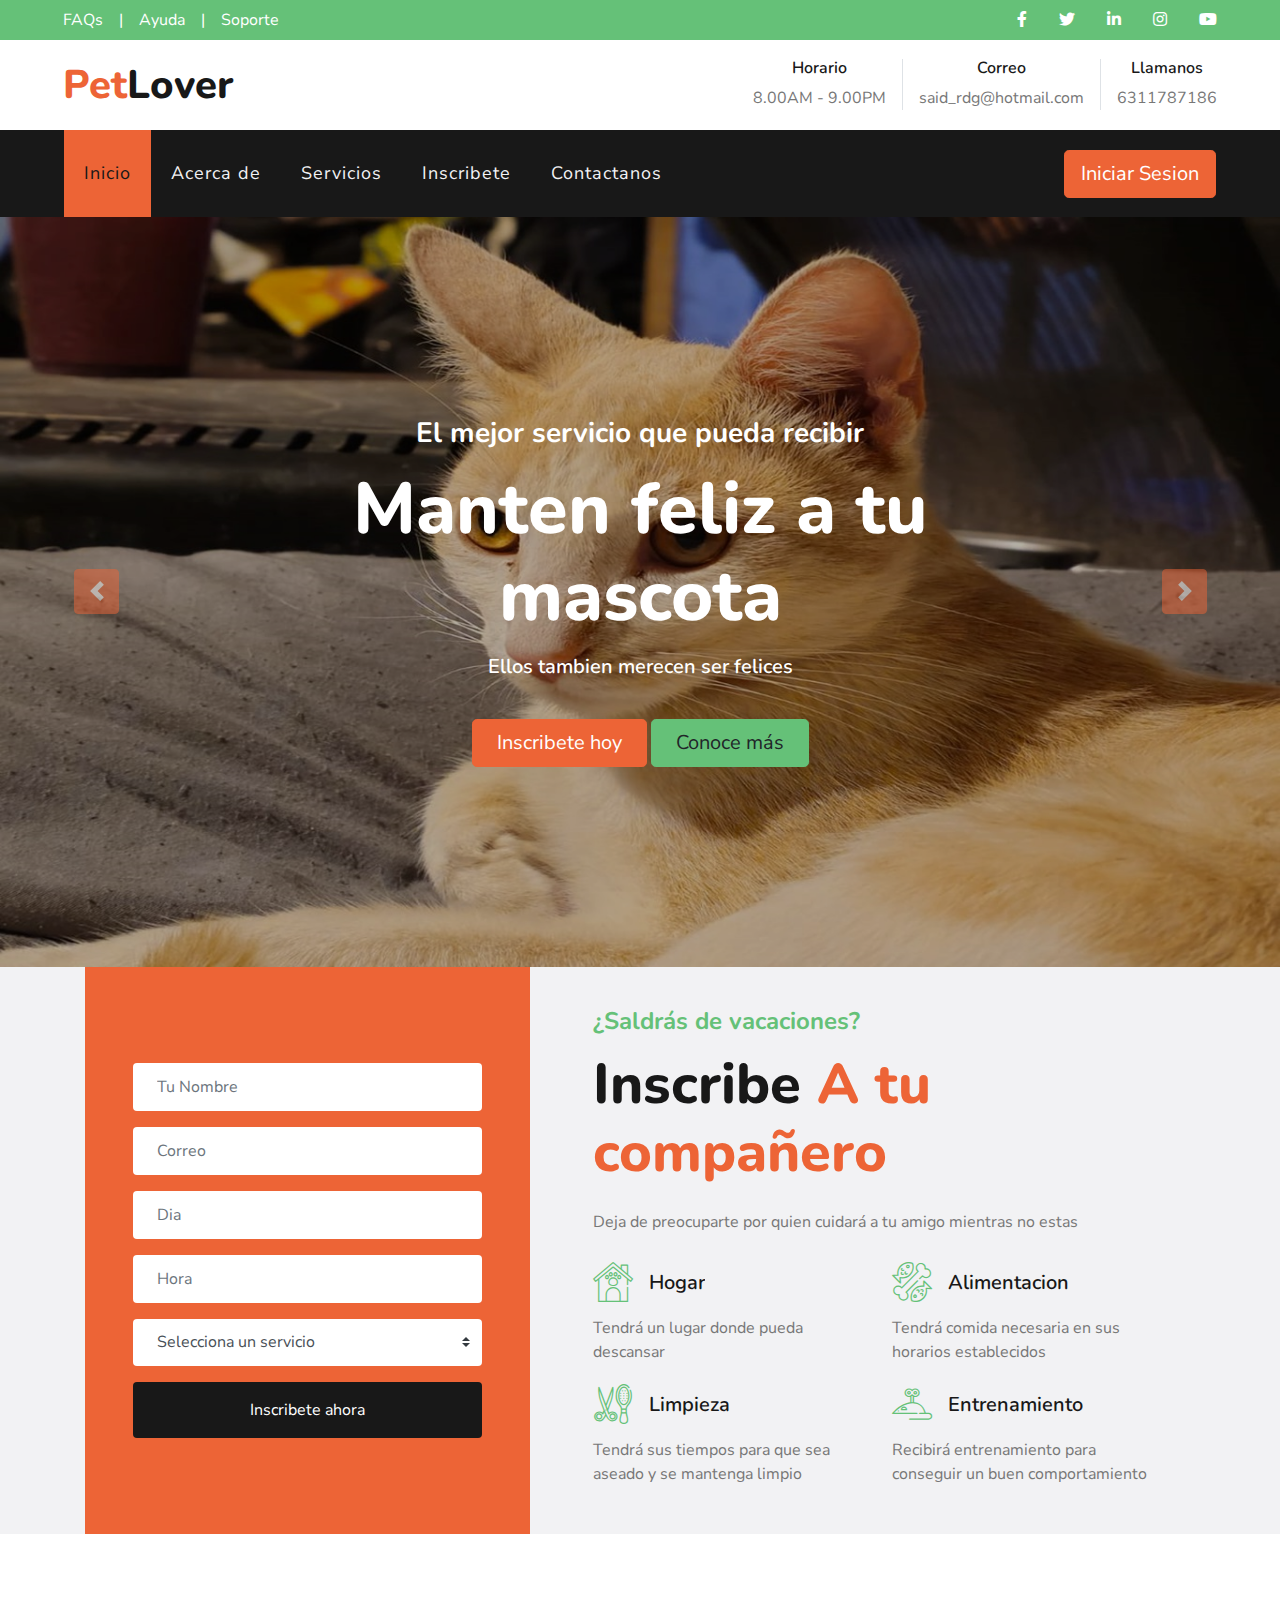
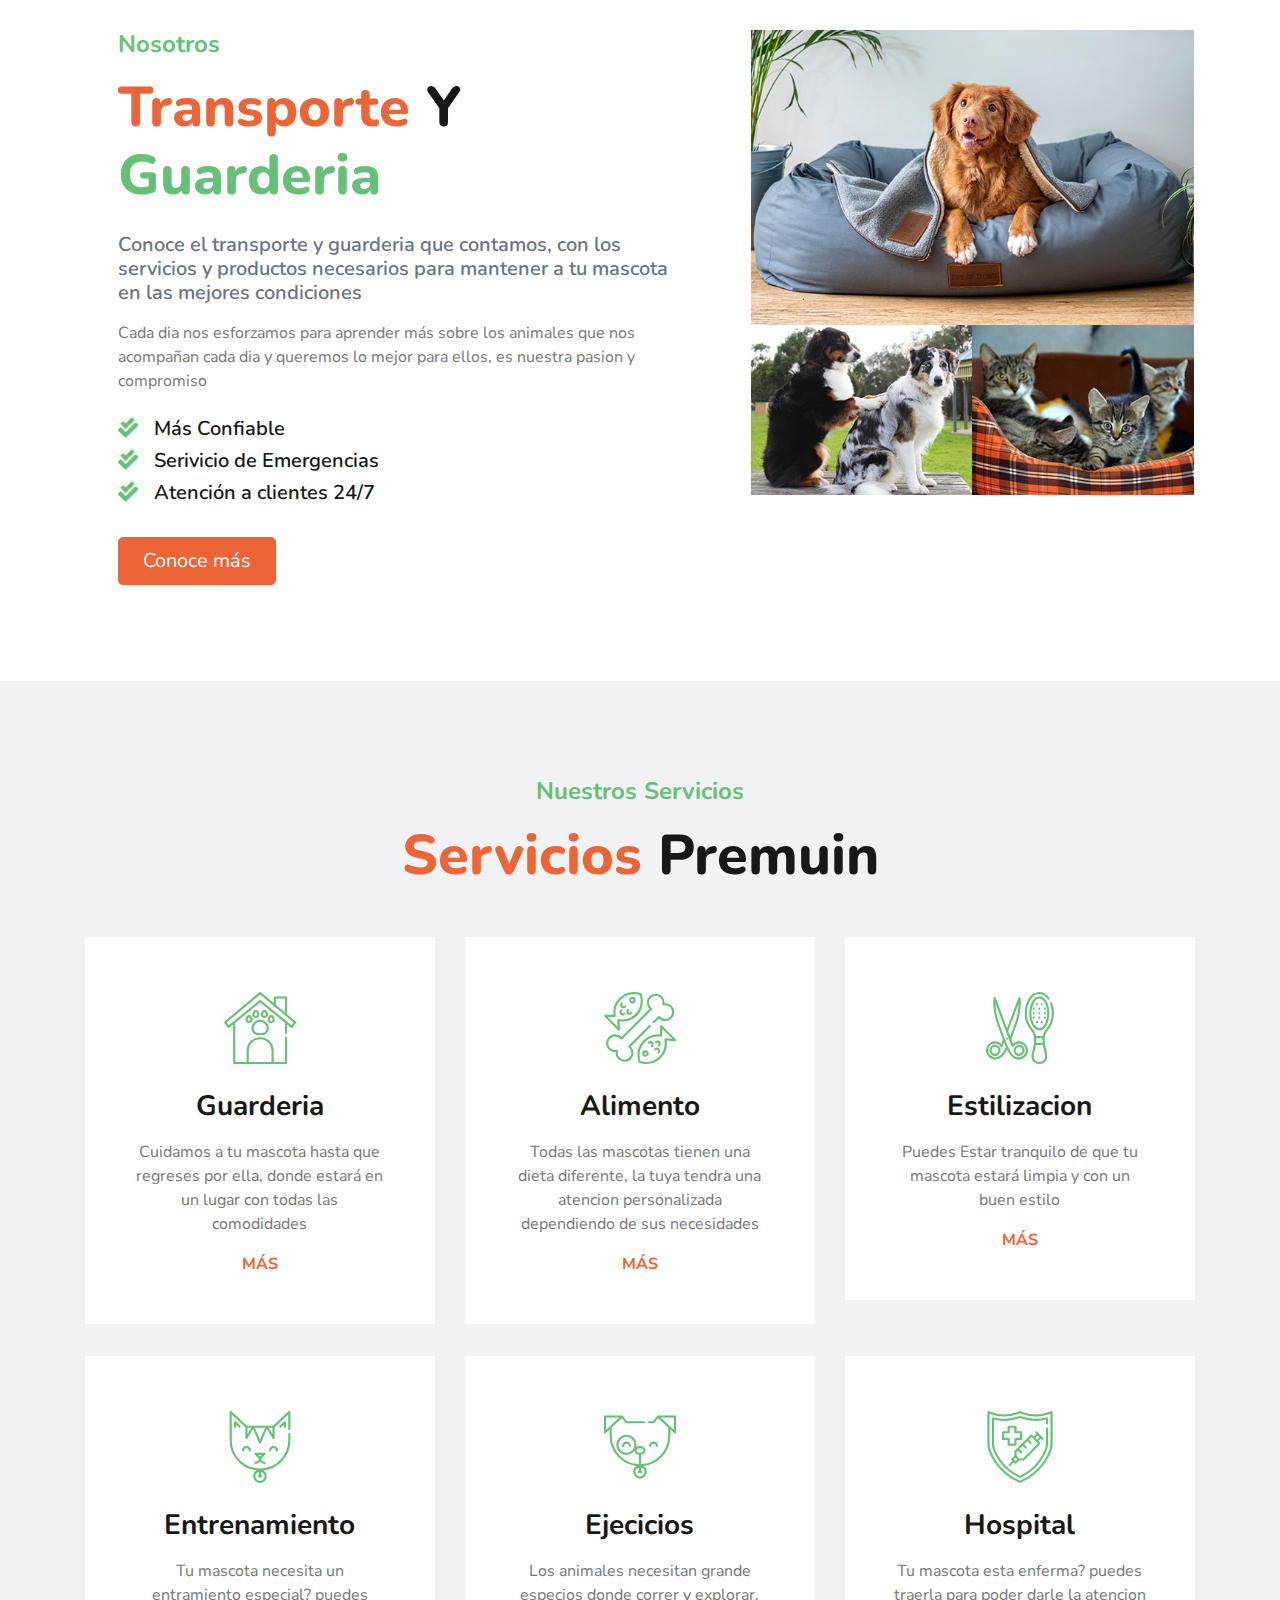
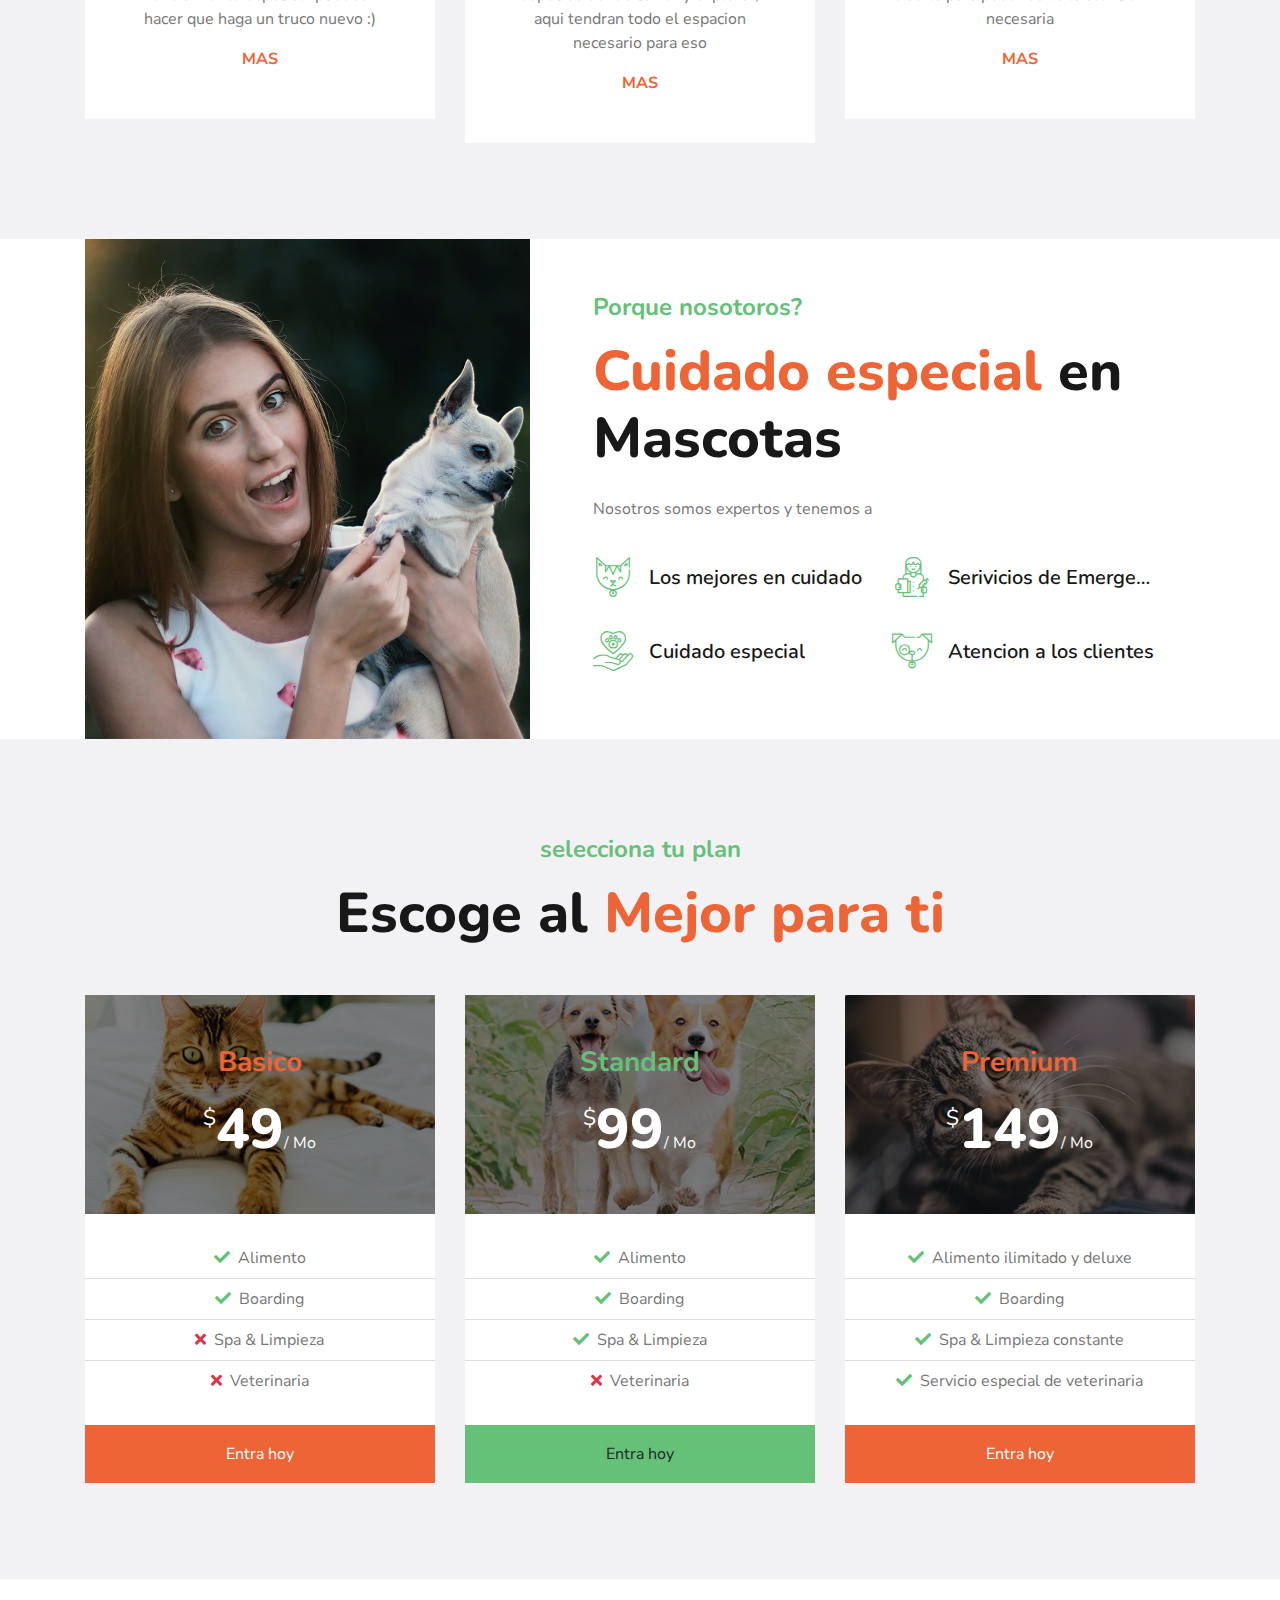
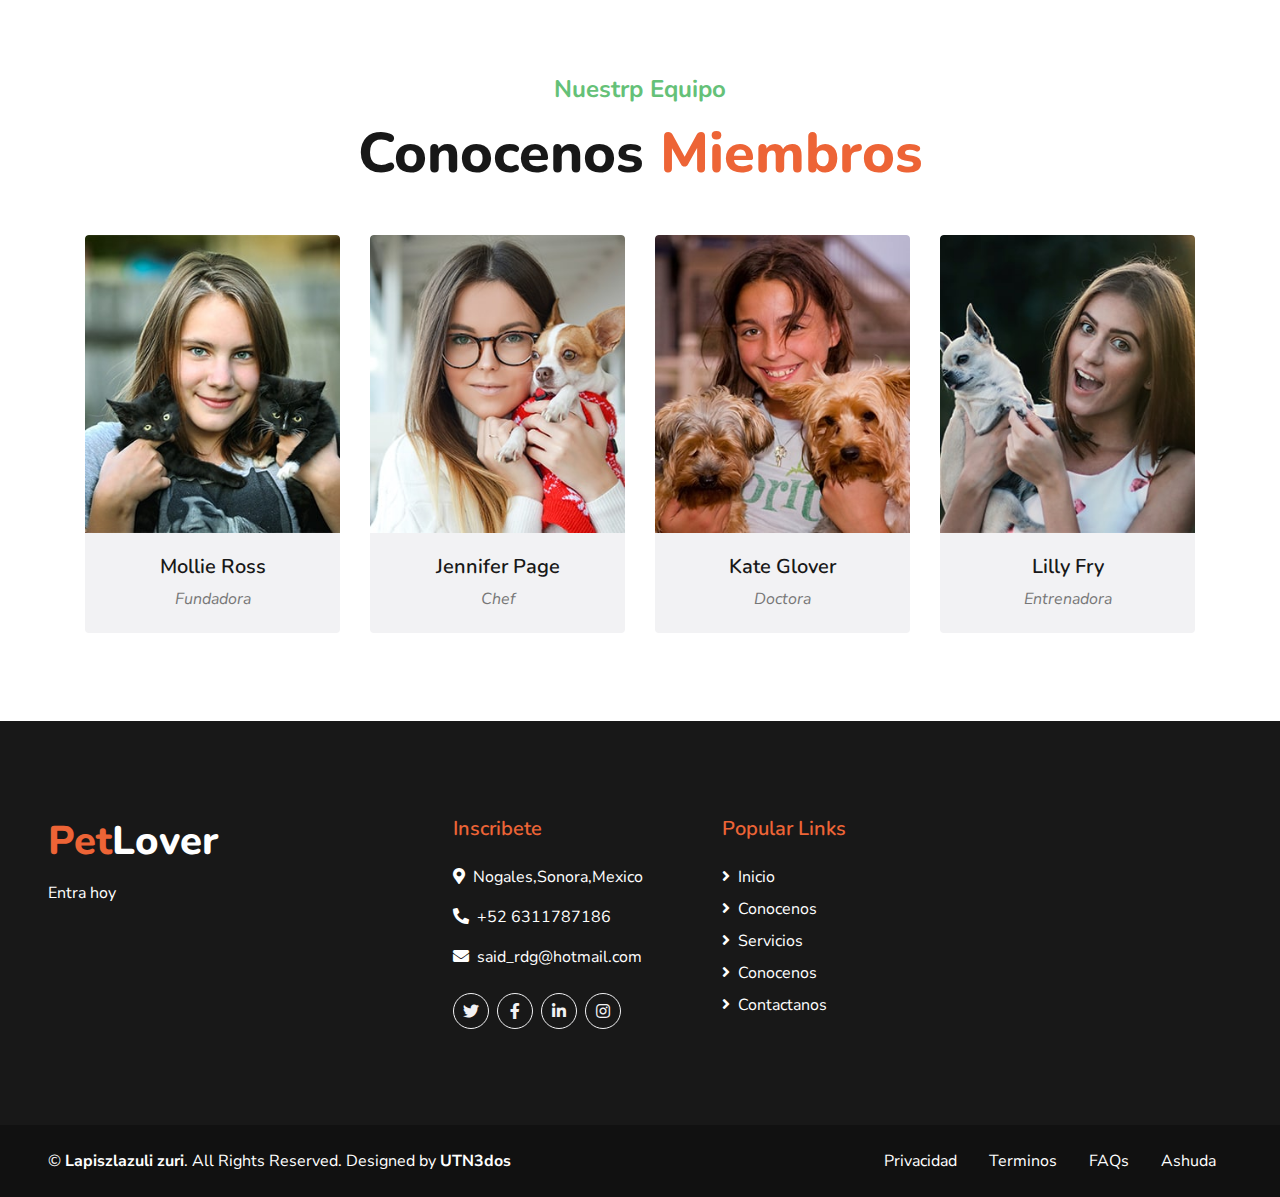
<file: index.html>
<!DOCTYPE html>
<html lang="en">

<head>
    <meta charset="utf-8">
    <title>PetLover - Pet Care Website Template</title>
    <meta content="width=device-width, initial-scale=1.0" name="viewport">
    <meta content="Free HTML Templates" name="keywords">
    <meta content="Free HTML Templates" name="description">

    <!-- Favicon -->
    <link href="img/favicon.ico" rel="icon">

    <!-- Google Web Fonts -->
    <link href="https://fonts.googleapis.com/css2?family=Nunito+Sans&family=Nunito:wght@600;700;800&display=swap" rel="stylesheet"> 

    <!-- Font Awesome -->
    <link href="https://cdnjs.cloudflare.com/ajax/libs/font-awesome/5.10.0/css/all.min.css" rel="stylesheet">

    <!-- Flaticon Font -->
    <link href="lib/flaticon/font/flaticon.css" rel="stylesheet">

    <!-- Libraries Stylesheet -->
    <link href="lib/owlcarousel/assets/owl.carousel.min.css" rel="stylesheet">
    <link href="lib/tempusdominus/css/tempusdominus-bootstrap-4.min.css" rel="stylesheet" />

    <!-- Customized Bootstrap Stylesheet -->
    <link href="css/style.css" rel="stylesheet">
</head>

<body>
    <!-- Topbar Start -->
    <div class="container-fluid">
        <div class="row bg-secondary py-2 px-lg-5">
            <div class="col-lg-6 text-center text-lg-left mb-2 mb-lg-0">
                <div class="d-inline-flex align-items-center">
                    <a class="text-white pr-3" href="">FAQs</a>
                    <span class="text-white">|</span>
                    <a class="text-white px-3" href="">Ayuda</a>
                    <span class="text-white">|</span>
                    <a class="text-white pl-3" href="">Soporte</a>
                </div>
            </div>
            <div class="col-lg-6 text-center text-lg-right">
                <div class="d-inline-flex align-items-center">
                    <a class="text-white px-3" href="">
                        <i class="fab fa-facebook-f"></i>
                    </a>
                    <a class="text-white px-3" href="">
                        <i class="fab fa-twitter"></i>
                    </a>
                    <a class="text-white px-3" href="">
                        <i class="fab fa-linkedin-in"></i>
                    </a>
                    <a class="text-white px-3" href="">
                        <i class="fab fa-instagram"></i>
                    </a>
                    <a class="text-white pl-3" href="">
                        <i class="fab fa-youtube"></i>
                    </a>
                </div>
            </div>
        </div>
        <div class="row py-3 px-lg-5">
            <div class="col-lg-4">
                <a href="" class="navbar-brand d-none d-lg-block">
                    <h1 class="m-0 display-5 text-capitalize"><span class="text-primary">Pet</span>Lover</h1>
                </a>
            </div>
            <div class="col-lg-8 text-center text-lg-right">
                <div class="d-inline-flex align-items-center">
                    <div class="d-inline-flex flex-column text-center pr-3 border-right">
                        <h6>Horario</h6>
                        <p class="m-0">8.00AM - 9.00PM</p>
                    </div>
                    <div class="d-inline-flex flex-column text-center px-3 border-right">
                        <h6>Correo</h6>
                        <p class="m-0">said_rdg@hotmail.com</p>
                    </div>
                    <div class="d-inline-flex flex-column text-center pl-3">
                        <h6>Llamanos</h6>
                        <p class="m-0">6311787186</p>
                    </div>
                </div>
            </div>
        </div>
    </div>
    <!-- Topbar End -->


    <!-- Navbar Start -->
    <div class="container-fluid p-0">
        <nav class="navbar navbar-expand-lg bg-dark navbar-dark py-3 py-lg-0 px-lg-5">
            <a href="" class="navbar-brand d-block d-lg-none">
                <h1 class="m-0 display-5 text-capitalize font-italic text-white"><span class="text-primary">Pet</span>Lover</h1>
            </a>
            <button type="button" class="navbar-toggler" data-toggle="collapse" data-target="#navbarCollapse">
                <span class="navbar-toggler-icon"></span>
            </button>
            <div class="collapse navbar-collapse justify-content-between px-3" id="navbarCollapse">
                <div class="navbar-nav mr-auto py-0">
                    <a href="index.html" class="nav-item nav-link active">Inicio</a>
                    <a href="about.html" class="nav-item nav-link">Acerca de</a>
                    <a href="service.html" class="nav-item nav-link">Servicios</a>
                    
                    <a href="booking.html" class="nav-item nav-link">Inscribete</a>
                    <a href="contact.html" class="nav-item nav-link">Contactanos</a>
                </div>
                <a action = "login.html" href="login.php" class="btn btn-lg btn-primary px-3 d-none d-lg-block"> Iniciar Sesion</a>
            </div>
        </nav>
    </div>
    <!-- Navbar End -->


    <!-- Carousel Start -->
    <div class="container-fluid p-0">
        <div id="header-carousel" class="carousel slide" data-ride="carousel">
            <div class="carousel-inner">
                <div class="carousel-item active">
                    <img class="w-100" src="img/MichuReal.jpg" alt="Image">
                    <div class="carousel-caption d-flex flex-column align-items-center justify-content-center">
                        <div class="p-3" style="max-width: 900px;">
                            <h3 class="text-white mb-3 d-none d-sm-block">El mejor servicio que pueda recibir</h3>
                            <h1 class="display-3 text-white mb-3"> Manten feliz a tu mascota</h1>
                            <h5 class="text-white mb-3 d-none d-sm-block">Ellos tambien merecen ser felices</h5>
                            <a href="booking.html" class="btn btn-lg btn-primary mt-3 mt-md-4 px-4">Inscribete hoy</a>
                            <a href="about.html" class="btn btn-lg btn-secondary mt-3 mt-md-4 px-4">Conoce más</a>
                        </div>
                    </div>
                </div>
                <div class="carousel-item">
                    <img class="w-100" src="img/Whats.jpg" alt="Image">
                    <div class="carousel-caption d-flex flex-column align-items-center justify-content-center">
                        <div class="p-3" style="max-width: 900px;">
                            <h3 class="text-white mb-3 d-none d-sm-block">El mejor servicio</h3>
                            <h1 class="display-3 text-white mb-3">Spa & Aseo</h1>
                            <h5 class="text-white mb-3 d-none d-sm-block">Puedes estar en paz sabiendo que tu mascota estará feliz y en paz</h5>
                            <a href="booking.html" class="btn btn-lg btn-primary mt-3 mt-md-4 px-4">Inscribete ya</a>
                            <a href="about.html" class="btn btn-lg btn-secondary mt-3 mt-md-4 px-4">Conoce más</a>
                        </div>
                    </div>
                </div>
            </div>
            <a class="carousel-control-prev" href="#header-carousel" data-slide="prev">
                <div class="btn btn-primary rounded" style="width: 45px; height: 45px;">
                    <span class="carousel-control-prev-icon mb-n2"></span>
                </div>
            </a>
            <a class="carousel-control-next" href="#header-carousel" data-slide="next">
                <div class="btn btn-primary rounded" style="width: 45px; height: 45px;">
                    <span class="carousel-control-next-icon mb-n2"></span>
                </div>
            </a>
        </div>
    </div>
    <!-- Carousel End -->


    <!-- Booking Start -->
    <div class="container-fluid bg-light">
        <div class="container">
            <div class="row align-items-center">
                <div class="col-lg-5">
                    <div class="bg-primary py-5 px-4 px-sm-5">
                        <form class="py-5" action="ApartaCita.php" method="post">
                            <div class="form-group">
                                <input type="text" class="form-control border-0 p-4" placeholder="Tu Nombre" required="required" />
                            </div>
                            <div class="form-group">
                                <input type="email" class="form-control border-0 p-4" placeholder="Correo" required="required" />
                            </div>
                            <div class="form-group">
                                <div class="date" id="date" data-target-input="nearest">
                                    <input type="text" class="form-control border-0 p-4 datetimepicker-input" placeholder="Dia" data-target="#date" data-toggle="datetimepicker"/>
                                </div>
                            </div>
                            <div class="form-group">
                                <div class="time" id="time" data-target-input="nearest">
                                    <input type="text" class="form-control border-0 p-4 datetimepicker-input" placeholder="Hora" data-target="#time" data-toggle="datetimepicker"/>
                                </div>
                            </div>
                            <div class="form-group">
                                <select class="custom-select border-0 px-4" style="height: 47px;">
                                    <option selected>Selecciona un servicio</option>
                                    <option value="1">Basico</option>
                                    <option value="2">Standard</option>
                                    <option value="3">Premiun</option>
                                </select>
                            </div>
                            <div>
                                <button class="btn btn-dark btn-block border-0 py-3" type="submit">Inscribete ahora</button>
                            </div>
                        </form>
                    </div>
                </div>
                <div class="col-lg-7 py-5 py-lg-0 px-3 px-lg-5">
                    <h4 class="text-secondary mb-3">¿Saldrás de vacaciones?</h4>
                    <h1 class="display-4 mb-4">Inscribe <span class="text-primary">A tu compañero</span></h1>
                    <p>Deja de preocuparte por quien cuidará a tu amigo mientras no estas</p>
                    <div class="row py-2">
                        <div class="col-sm-6">
                            <div class="d-flex flex-column">
                                <div class="d-flex align-items-center mb-2">
                                    <h1 class="flaticon-house font-weight-normal text-secondary m-0 mr-3"></h1>
                                    <h5 class="text-truncate m-0">Hogar</h5>
                                </div>
                                <p>Tendrá un lugar donde pueda descansar</p>
                            </div>
                        </div>
                        <div class="col-sm-6">
                            <div class="d-flex flex-column">
                                <div class="d-flex align-items-center mb-2">
                                    <h1 class="flaticon-food font-weight-normal text-secondary m-0 mr-3"></h1>
                                    <h5 class="text-truncate m-0">Alimentacion</h5>
                                </div>
                                <p>Tendrá comida necesaria en sus horarios establecidos</p>
                            </div>
                        </div>
                        <div class="col-sm-6">
                            <div class="d-flex flex-column">
                                <div class="d-flex align-items-center mb-2">
                                    <h1 class="flaticon-grooming font-weight-normal text-secondary m-0 mr-3"></h1>
                                    <h5 class="text-truncate m-0">Limpieza</h5>
                                </div>
                                <p class="m-0">Tendrá sus tiempos para que sea aseado y se mantenga limpio </p>
                            </div>
                        </div>
                        <div class="col-sm-6">
                            <div class="d-flex flex-column">
                                <div class="d-flex align-items-center mb-2">
                                    <h1 class="flaticon-toy font-weight-normal text-secondary m-0 mr-3"></h1>
                                    <h5 class="text-truncate m-0">Entrenamiento</h5>
                                </div>
                                <p class="m-0">Recibirá entrenamiento para conseguir un buen comportamiento</p>
                            </div>
                        </div>
                    </div>
                </div>
            </div>
        </div>
    </div>
    <!-- Booking Start -->


    <!-- About Start -->
    <div class="container py-5">
        <div class="row py-5" action="about.html" method="post">
            <div class="col-lg-7 pb-5 pb-lg-0 px-3 px-lg-5">
                <h4 class="text-secondary mb-3">Nosotros</h4>
                <h1 class="display-4 mb-4"><span class="text-primary">Transporte</span> Y <span class="text-secondary">Guarderia</span></h1>
                <h5 class="text-muted mb-3">Conoce el transporte y guarderia que contamos, con los servicios y productos necesarios para mantener a tu mascota en las mejores condiciones</h5>
                <p class="mb-4">Cada dia nos esforzamos para aprender más sobre los animales que nos acompañan cada dia y queremos lo mejor para ellos, es nuestra pasion y compromiso</p>
                <ul class="list-inline">
                    <li><h5><i class="fa fa-check-double text-secondary mr-3"></i>Más Confiable</h5></li>
                    <li><h5><i class="fa fa-check-double text-secondary mr-3"></i>Serivicio de Emergencias</h5></li>
                    <li><h5><i class="fa fa-check-double text-secondary mr-3"></i>Atención a clientes 24/7</h5></li>
                </ul>
                <a href="about.html" class="btn btn-lg btn-primary mt-3 px-4">Conoce más</a>
            </div>
            <div class="col-lg-5">
                <div class="row px-3">
                    <div class="col-12 p-0">
                        <img class="img-fluid w-100" src="img/about-1.jpg" alt="">
                    </div>
                    <div class="col-6 p-0">
                        <img class="img-fluid w-100" src="img/about-2.jpg" alt="">
                    </div>
                    <div class="col-6 p-0">
                        <img class="img-fluid w-100" src="img/about-3.jpg" alt="">
                    </div>
                </div>
            </div>
        </div>
    </div>
    <!-- About End -->


    <!-- Services Start -->
    <div class="container-fluid bg-light pt-5">
        <div class="container py-5">
            <div class="d-flex flex-column text-center mb-5">
                <h4 class="text-secondary mb-3">Nuestros Servicios</h4>
                <h1 class="display-4 m-0"><span class="text-primary">Servicios</span> Premuin</h1>
            </div>
            <div class="row pb-3">
                <div class="col-md-6 col-lg-4 mb-4">
                    <div class="d-flex flex-column text-center bg-white mb-2 p-3 p-sm-5">
                        <h3 class="flaticon-house display-3 font-weight-normal text-secondary mb-3"></h3>
                        <h3 class="mb-3">Guarderia</h3>
                        <p>Cuidamos a tu mascota hasta que regreses por ella, donde estará en un lugar con todas las comodidades</p>
                        <a class="text-uppercase font-weight-bold" href="booking.html">Más</a>
                    </div>
                </div>
                <div class="col-md-6 col-lg-4 mb-4">
                    <div class="d-flex flex-column text-center bg-white mb-2 p-3 p-sm-5">
                        <h3 class="flaticon-food display-3 font-weight-normal text-secondary mb-3"></h3>
                        <h3 class="mb-3">Alimento</h3>
                        <p>Todas las mascotas tienen una dieta diferente, la tuya tendra una atencion personalizada dependiendo de sus necesidades</p>
                        <a class="text-uppercase font-weight-bold" href="booking.html">Más</a>
                    </div>
                </div>
                <div class="col-md-6 col-lg-4 mb-4">
                    <div class="d-flex flex-column text-center bg-white mb-2 p-3 p-sm-5">
                        <h3 class="flaticon-grooming display-3 font-weight-normal text-secondary mb-3"></h3>
                        <h3 class="mb-3">Estilizacion</h3>
                        <p>Puedes Estar tranquilo de que tu mascota estará limpia y con un buen estilo</p>
                        <a class="text-uppercase font-weight-bold" href="booking.html">Más</a>
                    </div>
                </div>
                <div class="col-md-6 col-lg-4 mb-4">
                    <div class="d-flex flex-column text-center bg-white mb-2 p-3 p-sm-5">
                        <h3 class="flaticon-cat display-3 font-weight-normal text-secondary mb-3"></h3>
                        <h3 class="mb-3">Entrenamiento</h3>
                        <p>Tu mascota necesita un entramiento especial? puedes hacer que haga un truco nuevo :)</p>
                        <a class="text-uppercase font-weight-bold" href="booking.html">Mas</a>
                    </div>
                </div>
                <div class="col-md-6 col-lg-4 mb-4">
                    <div class="d-flex flex-column text-center bg-white mb-2 p-3 p-sm-5">
                        <h3 class="flaticon-dog display-3 font-weight-normal text-secondary mb-3"></h3>
                        <h3 class="mb-3">Ejecicios</h3>
                        <p>Los animales necesitan grande especios donde correr y explorar, aqui tendran todo el espacion necesario para eso</p>
                        <a class="text-uppercase font-weight-bold" href="booking.html">Mas</a>
                    </div>
                </div>
                <div class="col-md-6 col-lg-4 mb-4">
                    <div class="d-flex flex-column text-center bg-white mb-2 p-3 p-sm-5">
                        <h3 class="flaticon-vaccine display-3 font-weight-normal text-secondary mb-3"></h3>
                        <h3 class="mb-3"> Hospital</h3>
                        <p>Tu mascota esta enferma? puedes traerla para poder darle la atencion necesaria</p>
                        <a class="text-uppercase font-weight-bold" href="booking.html">Mas</a>
                    </div>
                </div>
            </div>
        </div>
    </div>
    <!-- Services End -->


    <!-- Features Start -->
    <div class="container">
        <div class="row align-items-center">
            <div class="col-lg-5">
                <img class="img-fluid w-100" src="img/feature.jpg" alt="">
            </div>
            <div class="col-lg-7 py-5 py-lg-0 px-3 px-lg-5">
                <h4 class="text-secondary mb-3">Porque nosotoros?</h4>
                <h1 class="display-4 mb-4"><span class="text-primary">Cuidado especial</span> en Mascotas</h1>
                <p class="mb-4">Nosotros somos expertos y tenemos a </p>
                <div class="row py-2">
                    <div class="col-6">
                        <div class="d-flex align-items-center mb-4">
                            <h1 class="flaticon-cat font-weight-normal text-secondary m-0 mr-3"></h1>
                            <h5 class="text-truncate m-0">Los mejores en cuidado</h5>
                        </div>
                    </div>
                    <div class="col-6">
                        <div class="d-flex align-items-center mb-4">
                            <h1 class="flaticon-doctor font-weight-normal text-secondary m-0 mr-3"></h1>
                            <h5 class="text-truncate m-0">Serivicios de Emergencias</h5>
                        </div>
                    </div>
                    <div class="col-6">
                        <div class="d-flex align-items-center">
                            <h1 class="flaticon-care font-weight-normal text-secondary m-0 mr-3"></h1>
                            <h5 class="text-truncate m-0">Cuidado especial</h5>
                        </div>
                    </div>
                    <div class="col-6">
                        <div class="d-flex align-items-center">
                            <h1 class="flaticon-dog font-weight-normal text-secondary m-0 mr-3"></h1>
                            <h5 class="text-truncate m-0">Atencion a los clientes</h5>
                        </div>
                    </div>
                </div>
            </div>
        </div>
    </div>
    <!-- Features End -->


    <!-- Pricing Plan Start -->
    <div class="container-fluid bg-light pt-5 pb-4">
        <div class="container py-5">
            <div class="d-flex flex-column text-center mb-5">
                <h4 class="text-secondary mb-3">selecciona tu plan</h4>
                <h1 class="display-4 m-0">Escoge al <span class="text-primary">Mejor para ti</span></h1>
            </div>
            <div class="row">
                <div class="col-lg-4 mb-4">
                    <div class="card border-0">
                        <div class="card-header position-relative border-0 p-0 mb-4">
                            <img class="card-img-top" src="img/price-1.jpg" alt="">
                            <div class="position-absolute d-flex flex-column align-items-center justify-content-center w-100 h-100" style="top: 0; left: 0; z-index: 1; background: rgba(0, 0, 0, .5);">
                                <h3 class="text-primary mb-3">Basico</h3>
                                <h1 class="display-4 text-white mb-0">
                                    <small class="align-top" style="font-size: 22px; line-height: 45px;">$</small>49<small class="align-bottom" style="font-size: 16px; line-height: 40px;">/ Mo</small>
                                </h1>
                            </div>
                        </div>
                        <div class="card-body text-center p-0">
                            <ul class="list-group list-group-flush mb-4">
                                <li class="list-group-item p-2"><i class="fa fa-check text-secondary mr-2"></i>Alimento</li>
                                <li class="list-group-item p-2"><i class="fa fa-check text-secondary mr-2"></i>Boarding</li>
                                <li class="list-group-item p-2"><i class="fa fa-times text-danger mr-2"></i>Spa & Limpieza</li>
                                <li class="list-group-item p-2"><i class="fa fa-times text-danger mr-2"></i>Veterinaria</li>
                            </ul>
                        </div>
                        <div class="card-footer border-0 p-0">
                            <a href="booking.html" class="btn btn-primary btn-block p-3" style="border-radius: 0;">Entra hoy</a>
                        </div>
                    </div>
                </div>
                <div class="col-lg-4 mb-4">
                    <div class="card border-0">
                        <div class="card-header position-relative border-0 p-0 mb-4">
                            <img class="card-img-top" src="img/price-2.jpg" alt="">
                            <div class="position-absolute d-flex flex-column align-items-center justify-content-center w-100 h-100" style="top: 0; left: 0; z-index: 1; background: rgba(0, 0, 0, .5);">
                                <h3 class="text-secondary mb-3">Standard</h3>
                                <h1 class="display-4 text-white mb-0">
                                    <small class="align-top" style="font-size: 22px; line-height: 45px;">$</small>99<small class="align-bottom" style="font-size: 16px; line-height: 40px;">/ Mo</small>
                                </h1>
                            </div>
                        </div>
                        <div class="card-body text-center p-0">
                            <ul class="list-group list-group-flush mb-4">
                                <li class="list-group-item p-2"><i class="fa fa-check text-secondary mr-2"></i>Alimento</li>
                                <li class="list-group-item p-2"><i class="fa fa-check text-secondary mr-2"></i>Boarding</li>
                                <li class="list-group-item p-2"><i class="fa fa-check text-secondary mr-2"></i>Spa & Limpieza</li>
                                <li class="list-group-item p-2"><i class="fa fa-times text-danger mr-2"></i>Veterinaria</li>
                            </ul>
                        </div>
                        <div class="card-footer border-0 p-0">
                            <a href="booking.html" class="btn btn-secondary btn-block p-3" style="border-radius: 0;">Entra hoy</a>
                        </div>
                    </div>
                </div>
                <div class="col-lg-4 mb-4">
                    <div class="card border-0">
                        <div class="card-header position-relative border-0 p-0 mb-4">
                            <img class="card-img-top" src="img/price-3.jpg" alt="">
                            <div class="position-absolute d-flex flex-column align-items-center justify-content-center w-100 h-100" style="top: 0; left: 0; z-index: 1; background: rgba(0, 0, 0, .5);">
                                <h3 class="text-primary mb-3">Premium</h3>
                                <h1 class="display-4 text-white mb-0">
                                    <small class="align-top" style="font-size: 22px; line-height: 45px;">$</small>149<small class="align-bottom" style="font-size: 16px; line-height: 40px;">/ Mo</small>
                                </h1>
                            </div>
                        </div>
                        <div class="card-body text-center p-0">
                            <ul class="list-group list-group-flush mb-4">
                                <li class="list-group-item p-2"><i class="fa fa-check text-secondary mr-2"></i>Alimento ilimitado y deluxe</li>
                                <li class="list-group-item p-2"><i class="fa fa-check text-secondary mr-2"></i>Boarding</li>
                                <li class="list-group-item p-2"><i class="fa fa-check text-secondary mr-2"></i>Spa & Limpieza constante</li>
                                <li class="list-group-item p-2"><i class="fa fa-check text-secondary mr-2"></i>Servicio especial de veterinaria</li>
                            </ul>
                        </div>
                        <div class="card-footer border-0 p-0">
                            <a href="booking.html" class="btn btn-primary btn-block p-3" style="border-radius: 0;">Entra hoy</a>
                        </div>
                    </div>
                </div>
            </div>
        </div>
    </div>
    <!-- Pricing Plan End -->


    <!-- Team Start -->
    <div class="container mt-5 pt-5 pb-3">
        <div class="d-flex flex-column text-center mb-5">
            <h4 class="text-secondary mb-3">Nuestrp Equipo</h4>
            <h1 class="display-4 m-0">Conocenos <span class="text-primary">Miembros</span></h1>
        </div>
        <div class="row">
            <div class="col-lg-3 col-md-6">
                <div class="team card position-relative overflow-hidden border-0 mb-4">
                    <img class="card-img-top" src="img/team-1.jpg" alt="">
                    <div class="card-body text-center p-0">
                        <div class="team-text d-flex flex-column justify-content-center bg-light">
                            <h5>Mollie Ross</h5>
                            <i>Fundadora</i>
                        </div>
                        <div class="team-social d-flex align-items-center justify-content-center bg-dark">
                            <a class="btn btn-outline-primary rounded-circle text-center mr-2 px-0" style="width: 36px; height: 36px;" href="#"><i class="fab fa-twitter"></i></a>
                            <a class="btn btn-outline-primary rounded-circle text-center mr-2 px-0" style="width: 36px; height: 36px;" href="#"><i class="fab fa-facebook-f"></i></a>
                            <a class="btn btn-outline-primary rounded-circle text-center mr-2 px-0" style="width: 36px; height: 36px;" href="#"><i class="fab fa-linkedin-in"></i></a>
                            <a class="btn btn-outline-primary rounded-circle text-center px-0" style="width: 36px; height: 36px;" href="#"><i class="fab fa-instagram"></i></a>
                        </div>
                    </div>
                </div>
            </div>
            <div class="col-lg-3 col-md-6">
                <div class="team card position-relative overflow-hidden border-0 mb-4">
                    <img class="card-img-top" src="img/team-2.jpg" alt="">
                    <div class="card-body text-center p-0">
                        <div class="team-text d-flex flex-column justify-content-center bg-light">
                            <h5>Jennifer Page</h5>
                            <i>Chef </i>
                        </div>
                        <div class="team-social d-flex align-items-center justify-content-center bg-dark">
                            <a class="btn btn-outline-primary rounded-circle text-center mr-2 px-0" style="width: 36px; height: 36px;" href="#"><i class="fab fa-twitter"></i></a>
                            <a class="btn btn-outline-primary rounded-circle text-center mr-2 px-0" style="width: 36px; height: 36px;" href="#"><i class="fab fa-facebook-f"></i></a>
                            <a class="btn btn-outline-primary rounded-circle text-center mr-2 px-0" style="width: 36px; height: 36px;" href="#"><i class="fab fa-linkedin-in"></i></a>
                            <a class="btn btn-outline-primary rounded-circle text-center px-0" style="width: 36px; height: 36px;" href="#"><i class="fab fa-instagram"></i></a>
                        </div>
                    </div>
                </div>
            </div>
            <div class="col-lg-3 col-md-6">
                <div class="team card position-relative overflow-hidden border-0 mb-4">
                    <img class="card-img-top" src="img/team-3.jpg" alt="">
                    <div class="card-body text-center p-0">
                        <div class="team-text d-flex flex-column justify-content-center bg-light">
                            <h5>Kate Glover</h5>
                            <i>Doctora</i>
                        </div>
                        <div class="team-social d-flex align-items-center justify-content-center bg-dark">
                            <a class="btn btn-outline-primary rounded-circle text-center mr-2 px-0" style="width: 36px; height: 36px;" href="#"><i class="fab fa-twitter"></i></a>
                            <a class="btn btn-outline-primary rounded-circle text-center mr-2 px-0" style="width: 36px; height: 36px;" href="#"><i class="fab fa-facebook-f"></i></a>
                            <a class="btn btn-outline-primary rounded-circle text-center mr-2 px-0" style="width: 36px; height: 36px;" href="#"><i class="fab fa-linkedin-in"></i></a>
                            <a class="btn btn-outline-primary rounded-circle text-center px-0" style="width: 36px; height: 36px;" href="#"><i class="fab fa-instagram"></i></a>
                        </div>
                    </div>
                </div>
            </div>
            <div class="col-lg-3 col-md-6">
                <div class="team card position-relative overflow-hidden border-0 mb-4">
                    <img class="card-img-top" src="img/team-4.jpg" alt="">
                    <div class="card-body text-center p-0">
                        <div class="team-text d-flex flex-column justify-content-center bg-light">
                            <h5>Lilly Fry</h5>
                            <i>Entrenadora</i>
                        </div>
                        <div class="team-social d-flex align-items-center justify-content-center bg-dark">
                            <a class="btn btn-outline-primary rounded-circle text-center mr-2 px-0" style="width: 36px; height: 36px;" href="#"><i class="fab fa-twitter"></i></a>
                            <a class="btn btn-outline-primary rounded-circle text-center mr-2 px-0" style="width: 36px; height: 36px;" href="#"><i class="fab fa-facebook-f"></i></a>
                            <a class="btn btn-outline-primary rounded-circle text-center mr-2 px-0" style="width: 36px; height: 36px;" href="#"><i class="fab fa-linkedin-in"></i></a>
                            <a class="btn btn-outline-primary rounded-circle text-center px-0" style="width: 36px; height: 36px;" href="#"><i class="fab fa-instagram"></i></a>
                        </div>
                    </div>
                </div>
            </div>
        </div>
    </div>
    <!-- Team End -->


    <!-- Testimonial Start -->
    
    <!-- Testimonial End -->


    <!-- Blog Start -->
    
    <!-- Blog End -->


    <!-- Footer Start -->
    <div class="container-fluid bg-dark text-white mt-5 py-5 px-sm-3 px-md-5">
        <div class="row pt-5">
            <div class="col-lg-4 col-md-12 mb-5">
                <h1 class="mb-3 display-5 text-capitalize text-white"><span class="text-primary">Pet</span>Lover</h1>
                <p class="m-0">Entra hoy</p>
            </div>
            <div class="col-lg-8 col-md-12">
                <div class="row">
                    <div class="col-md-4 mb-5">
                        <h5 class="text-primary mb-4">Inscribete</h5>
                        <p><i class="fa fa-map-marker-alt mr-2"></i>Nogales,Sonora,Mexico</p>
                        <p><i class="fa fa-phone-alt mr-2"></i>+52 6311787186</p>
                        <p><i class="fa fa-envelope mr-2"></i>said_rdg@hotmail.com</p>
                        <div class="d-flex justify-content-start mt-4">
                            <a class="btn btn-outline-light rounded-circle text-center mr-2 px-0" style="width: 36px; height: 36px;" href="#"><i class="fab fa-twitter"></i></a>
                            <a class="btn btn-outline-light rounded-circle text-center mr-2 px-0" style="width: 36px; height: 36px;" href="#"><i class="fab fa-facebook-f"></i></a>
                            <a class="btn btn-outline-light rounded-circle text-center mr-2 px-0" style="width: 36px; height: 36px;" href="#"><i class="fab fa-linkedin-in"></i></a>
                            <a class="btn btn-outline-light rounded-circle text-center mr-2 px-0" style="width: 36px; height: 36px;" href="#"><i class="fab fa-instagram"></i></a>
                        </div>
                    </div>
                    <div class="col-md-4 mb-5">
                        <h5 class="text-primary mb-4">Popular Links</h5>
                        <div class="d-flex flex-column justify-content-start">
                            <a class="text-white mb-2" href="index.html"><i class="fa fa-angle-right mr-2"></i>Inicio</a>
                            <a class="text-white mb-2" href="about.html"><i class="fa fa-angle-right mr-2"></i>Conocenos</a>
                            <a class="text-white mb-2" href="service.html"><i class="fa fa-angle-right mr-2"></i>Servicios</a>
                            <a class="text-white mb-2" href="about.html"><i class="fa fa-angle-right mr-2"></i>Conocenos</a>
                            <a class="text-white" href="contact.html"><i class="fa fa-angle-right mr-2"></i>Contactanos</a>
                        </div>
                    </div>
                    <div class="col-md-4 mb-5">

                    </div>
                </div>
            </div>
        </div>
    </div>
    <div class="container-fluid text-white py-4 px-sm-3 px-md-5" style="background: #111111;">
        <div class="row">
            <div class="col-md-6 text-center text-md-left mb-3 mb-md-0">
                <p class="m-0 text-white">
                    &copy; <a class="text-white font-weight-bold" href="#">Lapiszlazuli zuri</a>. All Rights Reserved. Designed by
                    <a class="text-white font-weight-bold" href="https://htmlcodex.com">UTN3dos</a>
                </p>
            </div>
            <div class="col-md-6 text-center text-md-right">
                <ul class="nav d-inline-flex">
                    <li class="nav-item">
                        <a class="nav-link text-white py-0" href="#">Privacidad</a>
                    </li>
                    <li class="nav-item">
                        <a class="nav-link text-white py-0" href="#">Terminos</a>
                    </li>
                    <li class="nav-item">
                        <a class="nav-link text-white py-0" href="#">FAQs</a>
                    </li>
                    <li class="nav-item">
                        <a class="nav-link text-white py-0" href="#">Ashuda</a>
                    </li>
                </ul>
            </div>
        </div>
    </div>
    <!-- Footer End -->


    <!-- Back to Top -->
    <a href="#" class="btn btn-lg btn-primary back-to-top"><i class="fa fa-angle-double-up"></i></a>


    <!-- JavaScript Libraries -->
    <script src="https://code.jquery.com/jquery-3.4.1.min.js"></script>
    <script src="https://stackpath.bootstrapcdn.com/bootstrap/4.4.1/js/bootstrap.bundle.min.js"></script>
    <script src="lib/easing/easing.min.js"></script>
    <script src="lib/owlcarousel/owl.carousel.min.js"></script>
    <script src="lib/tempusdominus/js/moment.min.js"></script>
    <script src="lib/tempusdominus/js/moment-timezone.min.js"></script>
    <script src="lib/tempusdominus/js/tempusdominus-bootstrap-4.min.js"></script>

    <!-- Contact Javascript File -->
    <script src="mail/jqBootstrapValidation.min.js"></script>
    <script src="mail/contact.js"></script>

    <!-- Template Javascript -->
    <script src="js/main.js"></script>
</body>

</html>
</file>
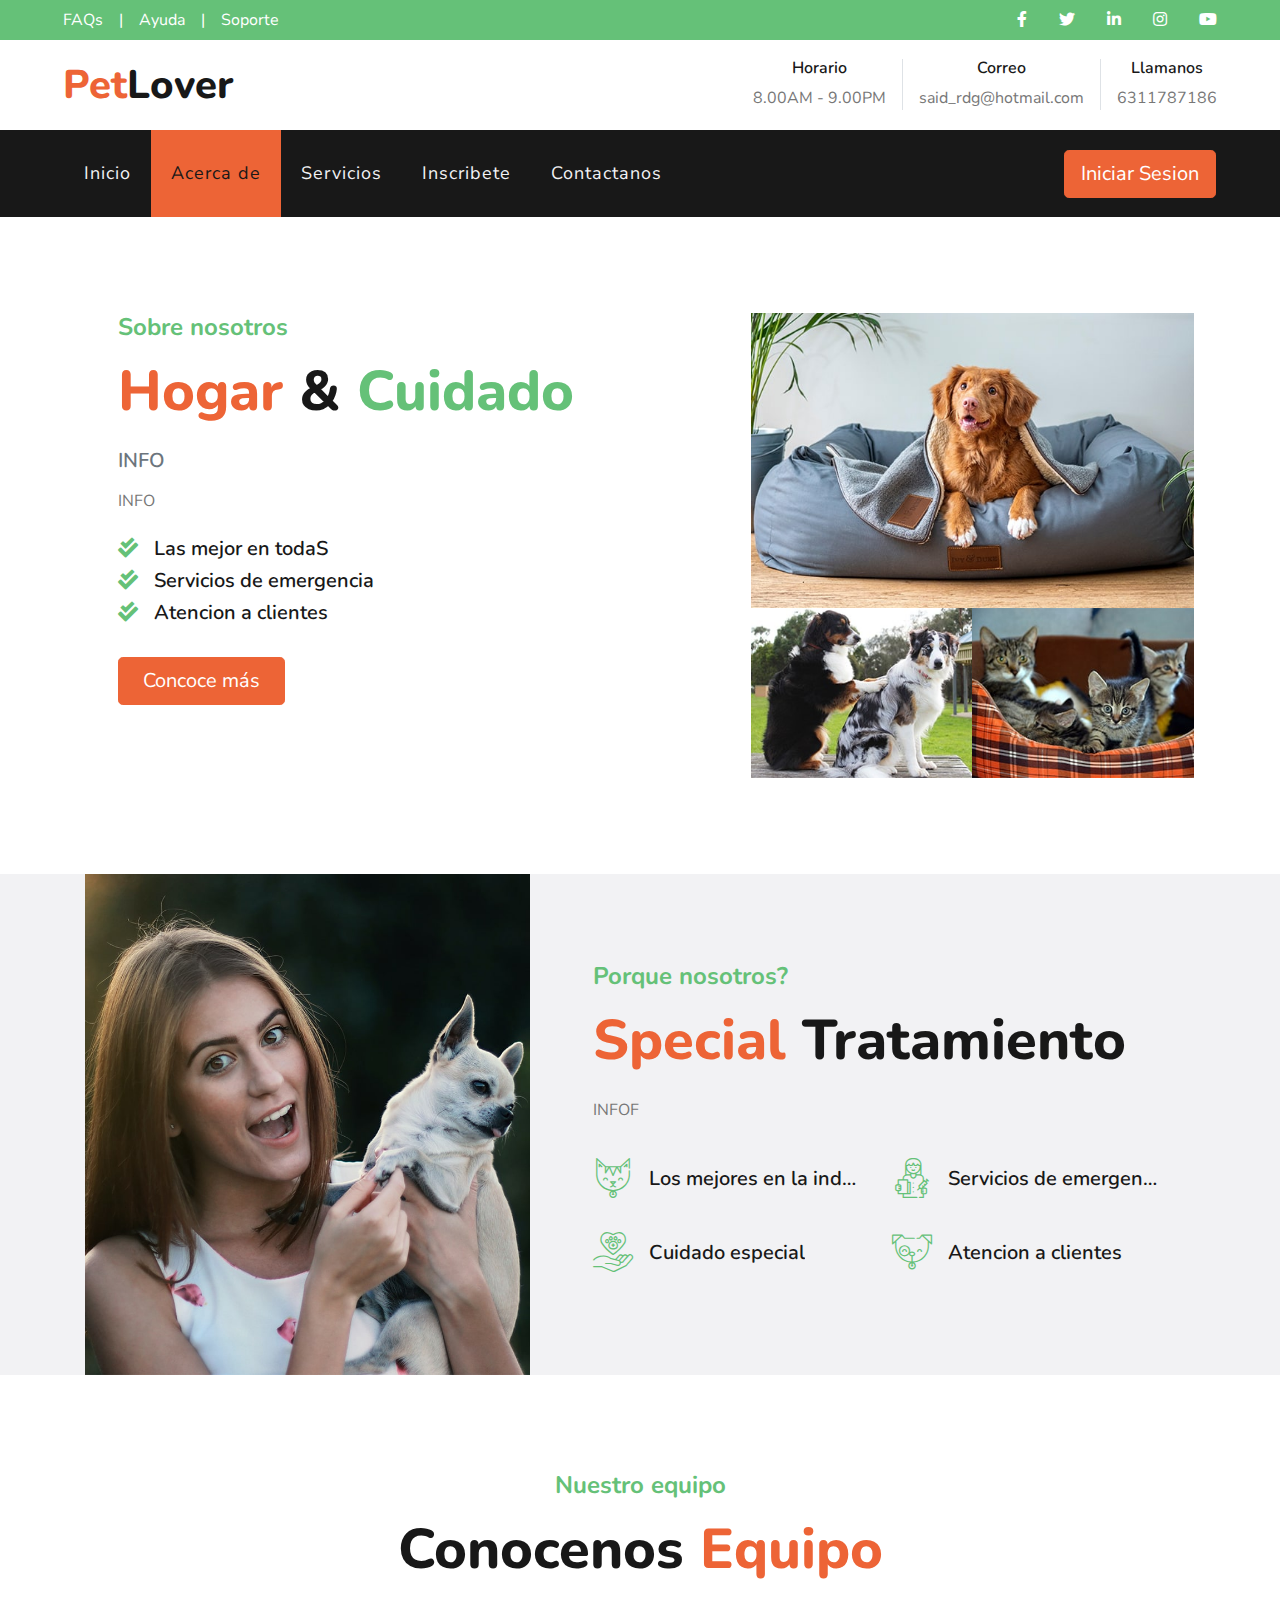
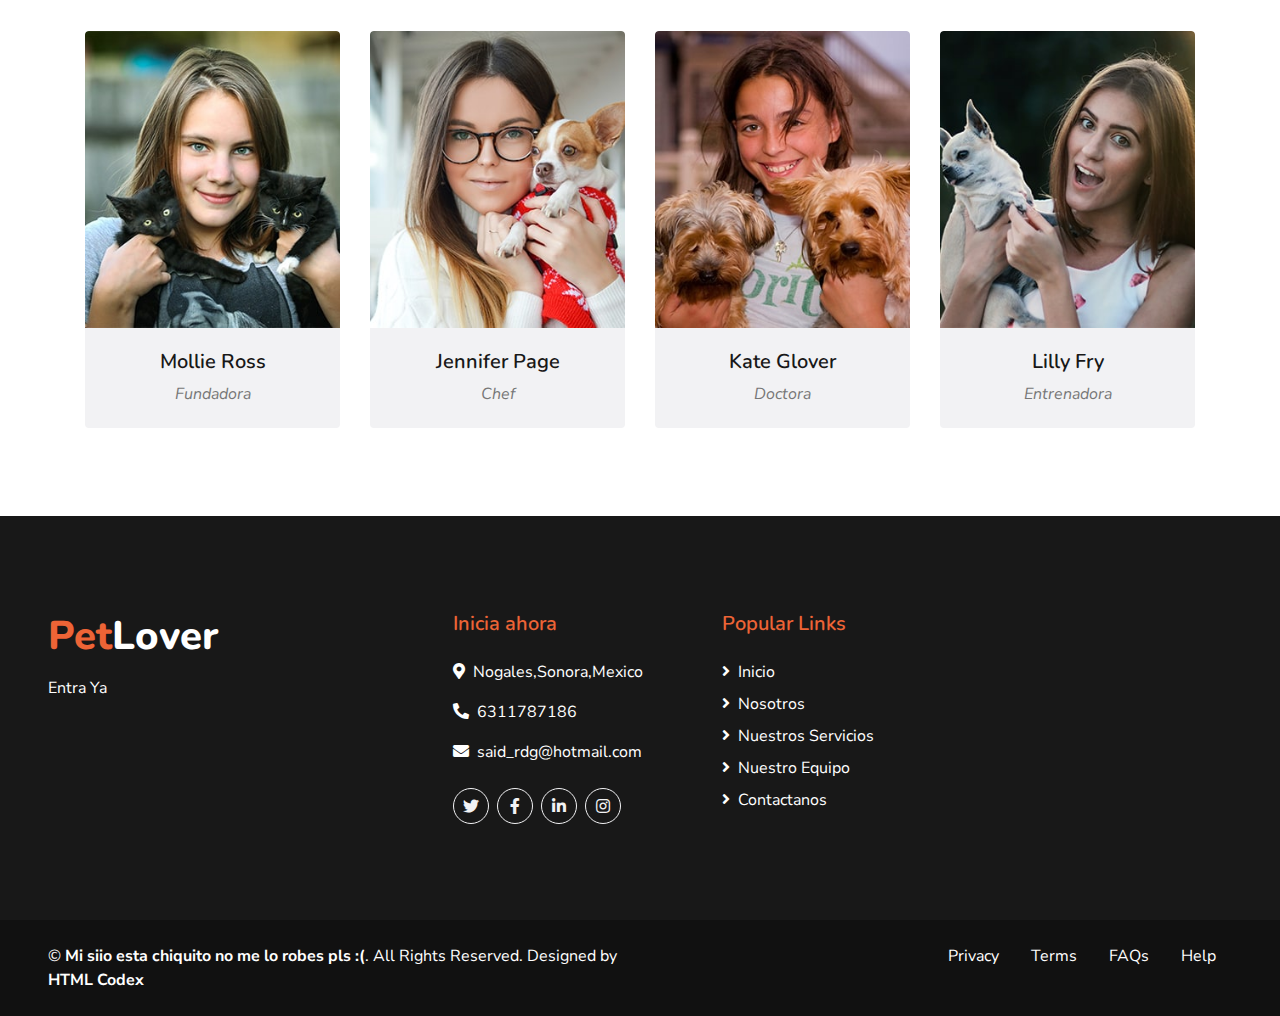
<file: about.html>
<!DOCTYPE html>
<html lang="en">

<head>
    <meta charset="utf-8">
    <title>PetLover - Pet Care </title>
    <meta content="width=device-width, initial-scale=1.0" name="viewport">
    <meta content="Free HTML Templates" name="keywords">
    <meta content="Free HTML Templates" name="description">

    <!-- Favicon -->
    <link href="img/favicon.ico" rel="icon">

    <!-- Google Web Fonts -->
    <link href="https://fonts.googleapis.com/css2?family=Nunito+Sans&family=Nunito:wght@600;700;800&display=swap" rel="stylesheet"> 

    <!-- Font Awesome -->
    <link href="https://cdnjs.cloudflare.com/ajax/libs/font-awesome/5.10.0/css/all.min.css" rel="stylesheet">

    <!-- Flaticon Font -->
    <link href="lib/flaticon/font/flaticon.css" rel="stylesheet">

    <!-- Libraries Stylesheet -->
    <link href="lib/owlcarousel/assets/owl.carousel.min.css" rel="stylesheet">
    <link href="lib/tempusdominus/css/tempusdominus-bootstrap-4.min.css" rel="stylesheet" />

    <!-- Customized Bootstrap Stylesheet -->
    <link href="css/style.css" rel="stylesheet">
</head>

<body>
    
    <!-- Topbar Start -->
    <div class="container-fluid">
        <div class="row bg-secondary py-2 px-lg-5">
            <div class="col-lg-6 text-center text-lg-left mb-2 mb-lg-0">
                <div class="d-inline-flex align-items-center">
                    <a class="text-white pr-3" href="">FAQs</a>
                    <span class="text-white">|</span>
                    <a class="text-white px-3" href="">Ayuda</a>
                    <span class="text-white">|</span>
                    <a class="text-white pl-3" href="">Soporte</a>
                </div>
            </div>
            <div class="col-lg-6 text-center text-lg-right">
                <div class="d-inline-flex align-items-center">
                    <a class="text-white px-3" href="">
                        <i class="fab fa-facebook-f"></i>
                    </a>
                    <a class="text-white px-3" href="">
                        <i class="fab fa-twitter"></i>
                    </a>
                    <a class="text-white px-3" href="">
                        <i class="fab fa-linkedin-in"></i>
                    </a>
                    <a class="text-white px-3" href="">
                        <i class="fab fa-instagram"></i>
                    </a>
                    <a class="text-white pl-3" href="">
                        <i class="fab fa-youtube"></i>
                    </a>
                </div>
            </div>
        </div>
        <div class="row py-3 px-lg-5">
            <div class="col-lg-4">
                <a href="" class="navbar-brand d-none d-lg-block">
                    <h1 class="m-0 display-5 text-capitalize"><span class="text-primary">Pet</span>Lover</h1>
                </a>
            </div>
            <div class="col-lg-8 text-center text-lg-right">
                <div class="d-inline-flex align-items-center">
                    <div class="d-inline-flex flex-column text-center pr-3 border-right">
                        <h6>Horario</h6>
                        <p class="m-0">8.00AM - 9.00PM</p>
                    </div>
                    <div class="d-inline-flex flex-column text-center px-3 border-right">
                        <h6>Correo</h6>
                        <p class="m-0">said_rdg@hotmail.com</p>
                    </div>
                    <div class="d-inline-flex flex-column text-center pl-3">
                        <h6>Llamanos</h6>
                        <p class="m-0">6311787186</p>
                    </div>
                </div>
            </div>
        </div>
    </div>
    <!-- Topbar End -->


    <!-- Navbar Start -->
    <div class="container-fluid p-0">
        <nav class="navbar navbar-expand-lg bg-dark navbar-dark py-3 py-lg-0 px-lg-5">
            <a href="" class="navbar-brand d-block d-lg-none">
                <h1 class="m-0 display-5 text-capitalize font-italic text-white"><span class="text-primary">Safety</span>First</h1>
            </a>
            <button type="button" class="navbar-toggler" data-toggle="collapse" data-target="#navbarCollapse">
                <span class="navbar-toggler-icon"></span>
            </button>
            <div class="collapse navbar-collapse justify-content-between px-3" id="navbarCollapse">
                <div class="navbar-nav mr-auto py-0">
                    <a href="index.html" class="nav-item nav-link">Inicio</a>
                    <a href="about.html" class="nav-item nav-link active">Acerca de</a>
                    <a href="service.html" class="nav-item nav-link">Servicios</a>
                    <a href="booking.html" class="nav-item nav-link">Inscribete</a>
                    <a href="contact.html" class="nav-item nav-link">Contactanos</a>
                </div>
                <a href="login.php" action = "login.php"class="btn btn-lg btn-primary px-3 d-none d-lg-block">Iniciar Sesion</a>
            </div>
        </nav>
    </div>
    <!-- Navbar End -->


    <!-- About Start -->
    <div class="container py-5">
        <div class="row py-5">
            <div class="col-lg-7 pb-5 pb-lg-0 px-3 px-lg-5">
                <h4 class="text-secondary mb-3">Sobre nosotros</h4>
                <h1 class="display-4 mb-4"><span class="text-primary">Hogar</span> & <span class="text-secondary">Cuidado</span></h1>
                <h5 class="text-muted mb-3">INFO</h5>
                <p class="mb-4">INFO</p>
                <ul class="list-inline">
                    <li><h5><i class="fa fa-check-double text-secondary mr-3"></i>Las mejor en todaS</h5></li>
                    <li><h5><i class="fa fa-check-double text-secondary mr-3"></i>Servicios de emergencia</h5></li>
                    <li><h5><i class="fa fa-check-double text-secondary mr-3"></i>Atencion a clientes</h5></li>
                </ul>
                <a href="booking.html" class="btn btn-lg btn-primary mt-3 px-4">Concoce más</a>
            </div>
            <div class="col-lg-5">
                <div class="row px-3">
                    <div class="col-12 p-0">
                        <img class="img-fluid w-100" src="img/about-1.jpg" alt="">
                    </div>
                    <div class="col-6 p-0">
                        <img class="img-fluid w-100" src="img/about-2.jpg" alt="">
                    </div>
                    <div class="col-6 p-0">
                        <img class="img-fluid w-100" src="img/about-3.jpg" alt="">
                    </div>
                </div>
            </div>
        </div>
    </div>
    <!-- About End -->


    <!-- Features Start -->
    <div class="container-fluid bg-light">
        <div class="container">
            <div class="row align-items-center">
                <div class="col-lg-5">
                    <img class="img-fluid w-100" src="img/feature.jpg" alt="">
                </div>
                <div class="col-lg-7 py-5 py-lg-0 px-3 px-lg-5">
                    <h4 class="text-secondary mb-3">Porque nosotros?</h4>
                    <h1 class="display-4 mb-4"><span class="text-primary">Special </span> Tratamiento</h1>
                    <p class="mb-4">INFOF</p>
                    <div class="row py-2">
                        <div class="col-6">
                            <div class="d-flex align-items-center mb-4">
                                <h1 class="flaticon-cat font-weight-normal text-secondary m-0 mr-3"></h1>
                                <h5 class="text-truncate m-0">Los mejores en la industria</h5>
                            </div>
                        </div>
                        <div class="col-6">
                            <div class="d-flex align-items-center mb-4">
                                <h1 class="flaticon-doctor font-weight-normal text-secondary m-0 mr-3"></h1>
                                <h5 class="text-truncate m-0">Servicios de emergencia</h5>
                            </div>
                        </div>
                        <div class="col-6">
                            <div class="d-flex align-items-center">
                                <h1 class="flaticon-care font-weight-normal text-secondary m-0 mr-3"></h1>
                                <h5 class="text-truncate m-0">Cuidado especial</h5>
                            </div>
                        </div>
                        <div class="col-6">
                            <div class="d-flex align-items-center">
                                <h1 class="flaticon-dog font-weight-normal text-secondary m-0 mr-3"></h1>
                                <h5 class="text-truncate m-0">Atencion a clientes</h5>
                            </div>
                        </div>
                    </div>
                </div>
            </div>
        </div>
    </div>
    <!-- Features End -->


    <!-- Team Start -->
    <div class="container mt-5 pt-5 pb-3">
        <div class="d-flex flex-column text-center mb-5">
            <h4 class="text-secondary mb-3">Nuestro equipo</h4>
            <h1 class="display-4 m-0">Conocenos <span class="text-primary"> Equipo</span></h1>
        </div>
        <div class="row">
            <div class="col-lg-3 col-md-6">
                <div class="team card position-relative overflow-hidden border-0 mb-4">
                    <img class="card-img-top" src="img/team-1.jpg" alt="">
                    <div class="card-body text-center p-0">
                        <div class="team-text d-flex flex-column justify-content-center bg-light">
                            <h5>Mollie Ross</h5>
                            <i>Fundadora</i>
                        </div>
                        <div class="team-social d-flex align-items-center justify-content-center bg-dark">
                            <a class="btn btn-outline-primary rounded-circle text-center mr-2 px-0" style="width: 36px; height: 36px;" href="#"><i class="fab fa-twitter"></i></a>
                            <a class="btn btn-outline-primary rounded-circle text-center mr-2 px-0" style="width: 36px; height: 36px;" href="#"><i class="fab fa-facebook-f"></i></a>
                            <a class="btn btn-outline-primary rounded-circle text-center mr-2 px-0" style="width: 36px; height: 36px;" href="#"><i class="fab fa-linkedin-in"></i></a>
                            <a class="btn btn-outline-primary rounded-circle text-center px-0" style="width: 36px; height: 36px;" href="#"><i class="fab fa-instagram"></i></a>
                        </div>
                    </div>
                </div>
            </div>
            <div class="col-lg-3 col-md-6">
                <div class="team card position-relative overflow-hidden border-0 mb-4">
                    <img class="card-img-top" src="img/team-2.jpg" alt="">
                    <div class="card-body text-center p-0">
                        <div class="team-text d-flex flex-column justify-content-center bg-light">
                            <h5>Jennifer Page</h5>
                            <i>Chef</i>
                        </div>
                        <div class="team-social d-flex align-items-center justify-content-center bg-dark">
                            <a class="btn btn-outline-primary rounded-circle text-center mr-2 px-0" style="width: 36px; height: 36px;" href="#"><i class="fab fa-twitter"></i></a>
                            <a class="btn btn-outline-primary rounded-circle text-center mr-2 px-0" style="width: 36px; height: 36px;" href="#"><i class="fab fa-facebook-f"></i></a>
                            <a class="btn btn-outline-primary rounded-circle text-center mr-2 px-0" style="width: 36px; height: 36px;" href="#"><i class="fab fa-linkedin-in"></i></a>
                            <a class="btn btn-outline-primary rounded-circle text-center px-0" style="width: 36px; height: 36px;" href="#"><i class="fab fa-instagram"></i></a>
                        </div>
                    </div>
                </div>
            </div>
            <div class="col-lg-3 col-md-6">
                <div class="team card position-relative overflow-hidden border-0 mb-4">
                    <img class="card-img-top" src="img/team-3.jpg" alt="">
                    <div class="card-body text-center p-0">
                        <div class="team-text d-flex flex-column justify-content-center bg-light">
                            <h5>Kate Glover</h5>
                            <i>Doctora</i>
                        </div>
                        <div class="team-social d-flex align-items-center justify-content-center bg-dark">
                            <a class="btn btn-outline-primary rounded-circle text-center mr-2 px-0" style="width: 36px; height: 36px;" href="#"><i class="fab fa-twitter"></i></a>
                            <a class="btn btn-outline-primary rounded-circle text-center mr-2 px-0" style="width: 36px; height: 36px;" href="#"><i class="fab fa-facebook-f"></i></a>
                            <a class="btn btn-outline-primary rounded-circle text-center mr-2 px-0" style="width: 36px; height: 36px;" href="#"><i class="fab fa-linkedin-in"></i></a>
                            <a class="btn btn-outline-primary rounded-circle text-center px-0" style="width: 36px; height: 36px;" href="#"><i class="fab fa-instagram"></i></a>
                        </div>
                    </div>
                </div>
            </div>
            <div class="col-lg-3 col-md-6">
                <div class="team card position-relative overflow-hidden border-0 mb-4">
                    <img class="card-img-top" src="img/team-4.jpg" alt="">
                    <div class="card-body text-center p-0">
                        <div class="team-text d-flex flex-column justify-content-center bg-light">
                            <h5>Lilly Fry</h5>
                            <i>Entrenadora</i>
                        </div>
                        <div class="team-social d-flex align-items-center justify-content-center bg-dark">
                            <a class="btn btn-outline-primary rounded-circle text-center mr-2 px-0" style="width: 36px; height: 36px;" href="#"><i class="fab fa-twitter"></i></a>
                            <a class="btn btn-outline-primary rounded-circle text-center mr-2 px-0" style="width: 36px; height: 36px;" href="#"><i class="fab fa-facebook-f"></i></a>
                            <a class="btn btn-outline-primary rounded-circle text-center mr-2 px-0" style="width: 36px; height: 36px;" href="#"><i class="fab fa-linkedin-in"></i></a>
                            <a class="btn btn-outline-primary rounded-circle text-center px-0" style="width: 36px; height: 36px;" href="#"><i class="fab fa-instagram"></i></a>
                        </div>
                    </div>
                </div>
            </div>
        </div>
    </div>
    <!-- Team End -->


    <!-- Footer Start -->
    <div class="container-fluid bg-dark text-white mt-5 py-5 px-sm-3 px-md-5">
        <div class="row pt-5">
            <div class="col-lg-4 col-md-12 mb-5">
                <h1 class="mb-3 display-5 text-capitalize text-white"><span class="text-primary">Pet</span>Lover</h1>
                <p class="m-0">Entra Ya</p>
            </div>
            <div class="col-lg-8 col-md-12">
                <div class="row">
                    <div class="col-md-4 mb-5">
                        <h5 class="text-primary mb-4">Inicia ahora</h5>
                        <p><i class="fa fa-map-marker-alt mr-2"></i>Nogales,Sonora,Mexico</p>
                        <p><i class="fa fa-phone-alt mr-2"></i>6311787186</p>
                        <p><i class="fa fa-envelope mr-2"></i>said_rdg@hotmail.com</p>
                        <div class="d-flex justify-content-start mt-4">
                            <a class="btn btn-outline-light rounded-circle text-center mr-2 px-0" style="width: 36px; height: 36px;" href="#"><i class="fab fa-twitter"></i></a>
                            <a class="btn btn-outline-light rounded-circle text-center mr-2 px-0" style="width: 36px; height: 36px;" href="#"><i class="fab fa-facebook-f"></i></a>
                            <a class="btn btn-outline-light rounded-circle text-center mr-2 px-0" style="width: 36px; height: 36px;" href="#"><i class="fab fa-linkedin-in"></i></a>
                            <a class="btn btn-outline-light rounded-circle text-center mr-2 px-0" style="width: 36px; height: 36px;" href="#"><i class="fab fa-instagram"></i></a>
                        </div>
                    </div>
                    <div class="col-md-4 mb-5">
                        <h5 class="text-primary mb-4">Popular Links</h5>
                        <div class="d-flex flex-column justify-content-start">
                            <a class="text-white mb-2" href="index.html"><i class="fa fa-angle-right mr-2"></i>Inicio</a>
                            <a class="text-white mb-2" href="about.html"><i class="fa fa-angle-right mr-2"></i>Nosotros</a>
                            <a class="text-white mb-2" href="service.html"><i class="fa fa-angle-right mr-2"></i>Nuestros Servicios</a>
                            <a class="text-white mb-2" href="booking.html"><i class="fa fa-angle-right mr-2"></i>Nuestro Equipo</a>
                            <a class="text-white" href="contact.html"><i class="fa fa-angle-right mr-2"></i>Contactanos</a>
                        </div>
                    </div>
                    <div class="col-md-4 mb-5">
                        
                    </div>
                </div>
            </div>
        </div>
    </div>
    <div class="container-fluid text-white py-4 px-sm-3 px-md-5" style="background: #111111;">
        <div class="row">
            <div class="col-md-6 text-center text-md-left mb-3 mb-md-0">
                <p class="m-0 text-white">
                    &copy; <a class="text-white font-weight-bold" href="#">Mi siio esta chiquito no me lo robes pls :(</a>. All Rights Reserved. Designed by
                    <a class="text-white font-weight-bold" href="https://htmlcodex.com">HTML Codex</a>
                </p>
            </div>
            <div class="col-md-6 text-center text-md-right">
                <ul class="nav d-inline-flex">
                    <li class="nav-item">
                        <a class="nav-link text-white py-0" href="#">Privacy</a>
                    </li>
                    <li class="nav-item">
                        <a class="nav-link text-white py-0" href="#">Terms</a>
                    </li>
                    <li class="nav-item">
                        <a class="nav-link text-white py-0" href="#">FAQs</a>
                    </li>
                    <li class="nav-item">
                        <a class="nav-link text-white py-0" href="#">Help</a>
                    </li>
                </ul>
            </div>
        </div>
    </div>
    <!-- Footer End -->


    <!-- Back to Top -->
    <a href="#" class="btn btn-lg btn-primary back-to-top"><i class="fa fa-angle-double-up"></i></a>


    <!-- JavaScript Libraries -->
    <script src="https://code.jquery.com/jquery-3.4.1.min.js"></script>
    <script src="https://stackpath.bootstrapcdn.com/bootstrap/4.4.1/js/bootstrap.bundle.min.js"></script>
    <script src="lib/easing/easing.min.js"></script>
    <script src="lib/owlcarousel/owl.carousel.min.js"></script>
    <script src="lib/tempusdominus/js/moment.min.js"></script>
    <script src="lib/tempusdominus/js/moment-timezone.min.js"></script>
    <script src="lib/tempusdominus/js/tempusdominus-bootstrap-4.min.js"></script>

    <!-- Contact Javascript File -->
    <script src="mail/jqBootstrapValidation.min.js"></script>
    <script src="mail/contact.js"></script>

    <!-- Template Javascript -->
    <script src="js/main.js"></script>
</body>

</html>
</file>
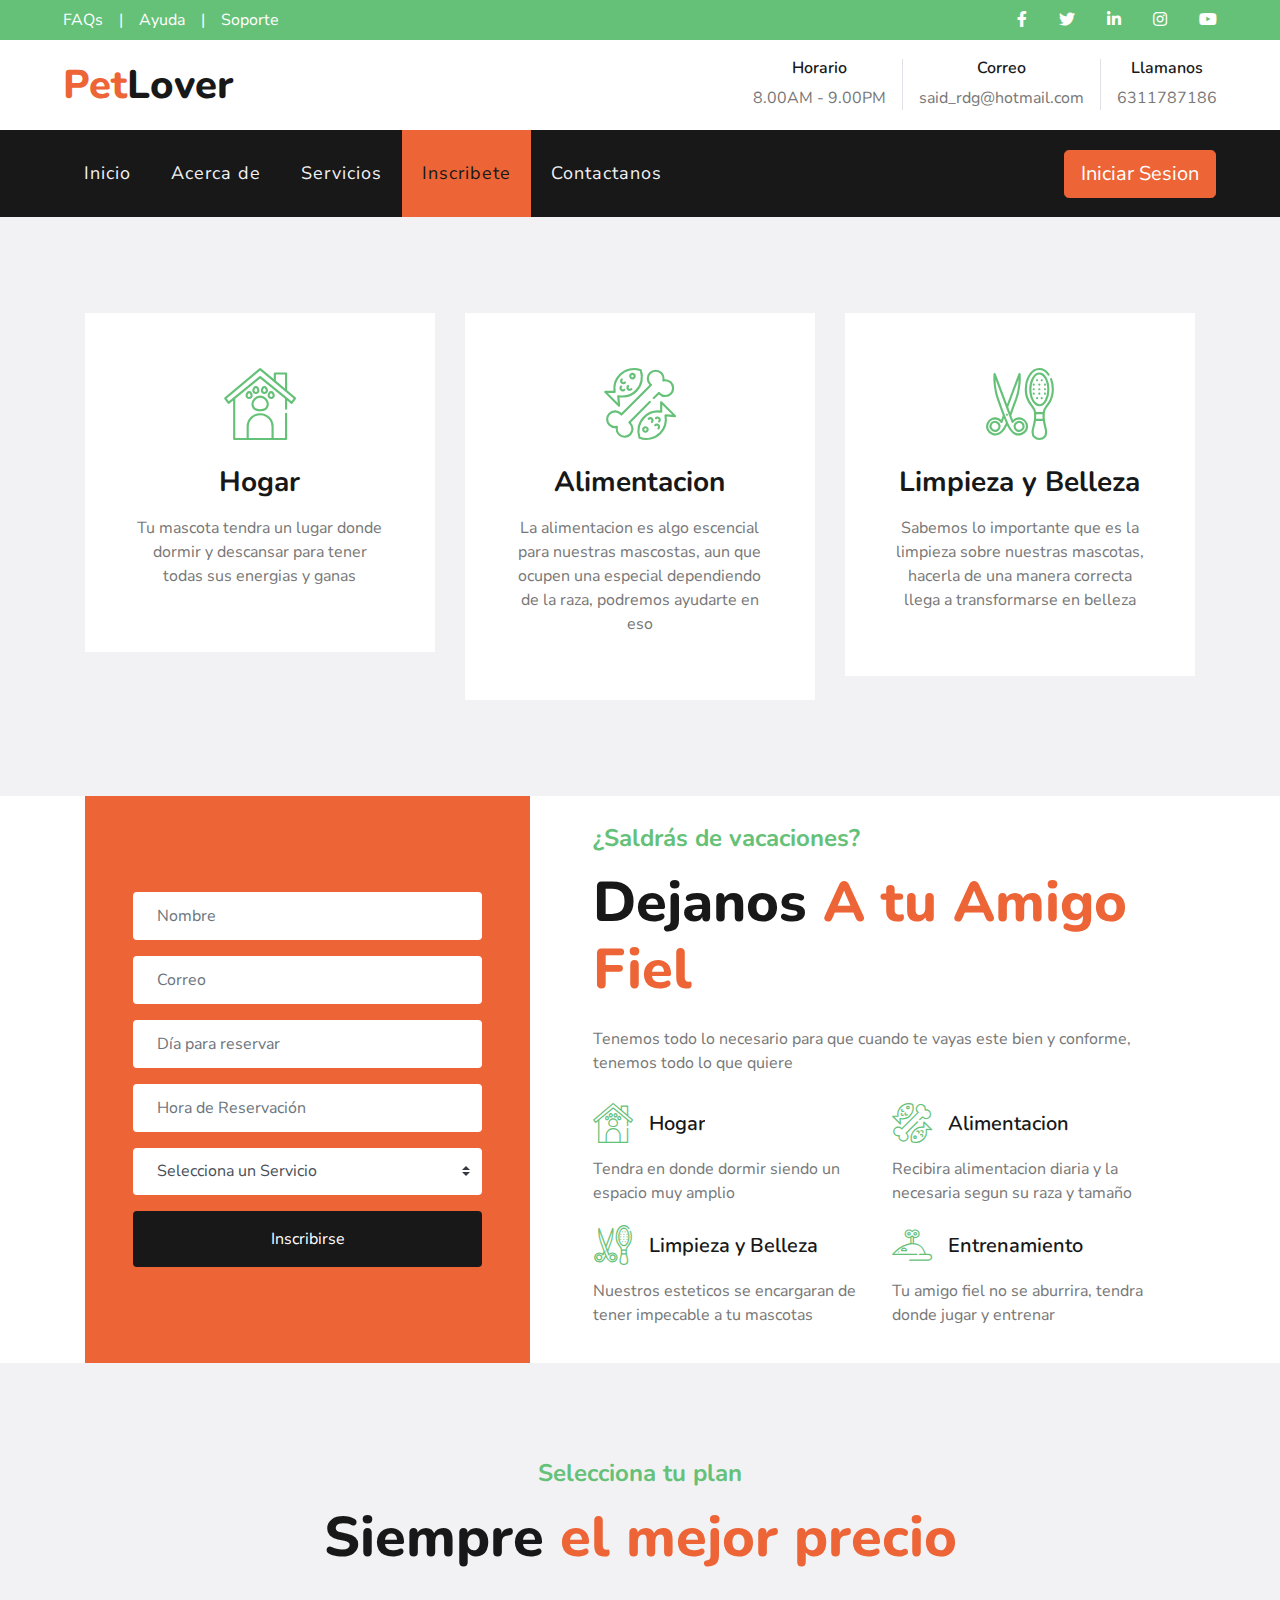
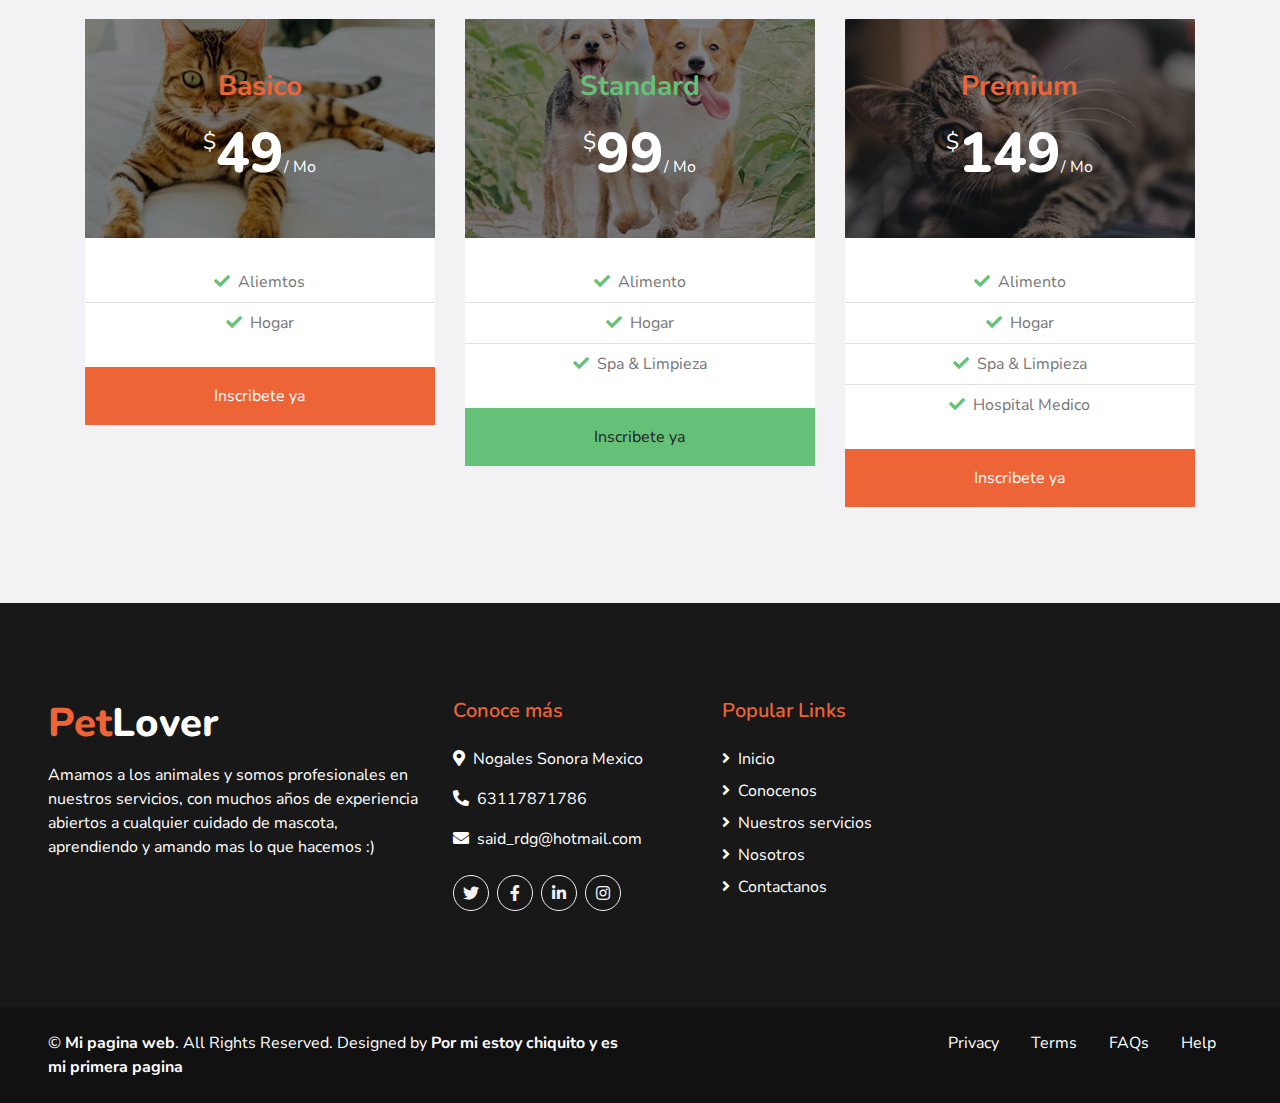
<file: booking.html>
<!DOCTYPE html>
<html lang="en">

<head>
    <meta charset="utf-8">
    <title>PetLover - Pet Care Website Template</title>
    <meta content="width=device-width, initial-scale=1.0" name="viewport">
    <meta content="Free HTML Templates" name="keywords">
    <meta content="Free HTML Templates" name="description">

    <!-- Favicon -->
    <link href="img/favicon.ico" rel="icon">

    <!-- Google Web Fonts -->
    <link href="https://fonts.googleapis.com/css2?family=Nunito+Sans&family=Nunito:wght@600;700;800&display=swap" rel="stylesheet"> 

    <!-- Font Awesome -->
    <link href="https://cdnjs.cloudflare.com/ajax/libs/font-awesome/5.10.0/css/all.min.css" rel="stylesheet">

    <!-- Flaticon Font -->
    <link href="lib/flaticon/font/flaticon.css" rel="stylesheet">

    <!-- Libraries Stylesheet -->
    <link href="lib/owlcarousel/assets/owl.carousel.min.css" rel="stylesheet">
    <link href="lib/tempusdominus/css/tempusdominus-bootstrap-4.min.css" rel="stylesheet" />

    <!-- Customized Bootstrap Stylesheet -->
    <link href="css/style.css" rel="stylesheet">
</head>

<body>
    <!-- Topbar Start -->
    <div class="container-fluid">
        <div class="row bg-secondary py-2 px-lg-5">
            <div class="col-lg-6 text-center text-lg-left mb-2 mb-lg-0">
                <div class="d-inline-flex align-items-center">
                    <a class="text-white pr-3" href="">FAQs</a>
                    <span class="text-white">|</span>
                    <a class="text-white px-3" href="">Ayuda</a>
                    <span class="text-white">|</span>
                    <a class="text-white pl-3" href="">Soporte</a>
                </div>
            </div>
            <div class="col-lg-6 text-center text-lg-right">
                <div class="d-inline-flex align-items-center">
                    <a class="text-white px-3" href="">
                        <i class="fab fa-facebook-f"></i>
                    </a>
                    <a class="text-white px-3" href="">
                        <i class="fab fa-twitter"></i>
                    </a>
                    <a class="text-white px-3" href="">
                        <i class="fab fa-linkedin-in"></i>
                    </a>
                    <a class="text-white px-3" href="">
                        <i class="fab fa-instagram"></i>
                    </a>
                    <a class="text-white pl-3" href="">
                        <i class="fab fa-youtube"></i>
                    </a>
                </div>
            </div>
        </div>
        <div class="row py-3 px-lg-5">
            <div class="col-lg-4">
                <a href="" class="navbar-brand d-none d-lg-block">
                    <h1 class="m-0 display-5 text-capitalize"><span class="text-primary">Pet</span>Lover</h1>
                </a>
            </div>
            <div class="col-lg-8 text-center text-lg-right">
                <div class="d-inline-flex align-items-center">
                    <div class="d-inline-flex flex-column text-center pr-3 border-right">
                        <h6>Horario</h6>
                        <p class="m-0">8.00AM - 9.00PM</p>
                    </div>
                    <div class="d-inline-flex flex-column text-center px-3 border-right">
                        <h6>Correo</h6>
                        <p class="m-0">said_rdg@hotmail.com</p>
                    </div>
                    <div class="d-inline-flex flex-column text-center pl-3">
                        <h6>Llamanos</h6>
                        <p class="m-0">6311787186</p>
                    </div>
                </div>
            </div>
        </div>
    </div>
    <!-- Topbar End -->


    <!-- Navbar Start -->
    <div class="container-fluid p-0">
        <nav class="navbar navbar-expand-lg bg-dark navbar-dark py-3 py-lg-0 px-lg-5">
            <a href="" class="navbar-brand d-block d-lg-none">
                <h1 class="m-0 display-5 text-capitalize font-italic text-white"><span class="text-primary">Safety</span>First</h1>
            </a>
            <button type="button" class="navbar-toggler" data-toggle="collapse" data-target="#navbarCollapse">
                <span class="navbar-toggler-icon"></span>
            </button>
            <div class="collapse navbar-collapse justify-content-between px-3" id="navbarCollapse">
                <div class="navbar-nav mr-auto py-0">
                    <a href="index.html" class="nav-item nav-link">Inicio</a>
                    <a href="about.html" class="nav-item nav-link">Acerca de</a>
                    <a href="service.html" class="nav-item nav-link">Servicios</a>
                    <a href="booking.html" class="nav-item nav-link active">Inscribete</a>
                    <a href="contact.html" class="nav-item nav-link">Contactanos</a>
                </div>
                <a href="login.php" action ="login.php"class="btn btn-lg btn-primary px-3 d-none d-lg-block">Iniciar Sesion</a>
            </div>
        </nav>
    </div>
    <!-- Navbar End -->


    <!-- Services Start -->
    <div class="container-fluid bg-light pt-5">
        <div class="container py-5">
            <div class="row pb-3">
                <div class="col-md-6 col-lg-4 mb-4">
                    <div class="d-flex flex-column text-center bg-white mb-2 p-3 p-sm-5">
                        <h3 class="flaticon-house display-3 font-weight-normal text-secondary mb-3"></h3>
                        <h3 class="mb-3">Hogar</h3>
                        <p>Tu mascota tendra un lugar donde dormir y descansar para tener todas sus energias y ganas</p>
                        <a class="text-uppercase font-weight-bold" href=""></a>
                    </div>
                </div>
                <div class="col-md-6 col-lg-4 mb-4">
                    <div class="d-flex flex-column text-center bg-white mb-2 p-3 p-sm-5">
                        <h3 class="flaticon-food display-3 font-weight-normal text-secondary mb-3"></h3>
                        <h3 class="mb-3"> Alimentacion</h3>
                        <p>La alimentacion es algo escencial para nuestras mascostas, aun que ocupen una especial dependiendo de la raza, podremos ayudarte en eso</p>
                        <a class="text-uppercase font-weight-bold" href=""></s></a>
                    </div>
                </div>
                <div class="col-md-6 col-lg-4 mb-4">
                    <div class="d-flex flex-column text-center bg-white mb-2 p-3 p-sm-5">
                        <h3 class="flaticon-grooming display-3 font-weight-normal text-secondary mb-3"></h3>
                        <h3 class="mb-3">Limpieza y Belleza</h3>
                        <p>Sabemos lo importante que es la limpieza sobre nuestras mascotas, hacerla de una manera correcta llega a transformarse en belleza</p>
                        <a class="text-uppercase font-weight-bold" href=""></a>
                    </div>
                </div>
            </div>
        </div>
    </div>
    <!-- Services End -->


    <!-- Booking Start -->
    <div class="container-fluid">
        <div class="container">
            <div class="row align-items-center">
                <div class="col-lg-5">
                    <div class="bg-primary py-5 px-4 px-sm-5">
                        <form class="py-5" action="ApartaCita.php" method="post">
                            <div class="form-group">
                                <input type="text" class="form-control border-0 p-4" name="nombre" placeholder="Nombre" required="required" />
                            </div>
                            <div class="form-group">
                                <input type="email" class="form-control border-0 p-4" name="correo" placeholder="Correo" required="required" />
                            </div>
                            <div class="form-group">
                                <div class="date" id="date" data-target-input="nearest">
                                    <input type="text" class="form-control border-0 p-4 datetimepicker-input" name="dia_reserva" placeholder="Día para reservar" data-target="#date" data-toggle="datetimepicker"/>
                                </div>
                            </div>
                            <div class="form-group">
                                <div class="time" id="time" data-target-input="nearest">
                                    <input type="text" class="form-control border-0 p-4 datetimepicker-input" name="hora_reserva" placeholder="Hora de Reservación" data-target="#time" data-toggle="datetimepicker"/>
                                </div>
                            </div>
                            <div class="form-group">
                                <select class="custom-select border-0 px-4" style="height: 47px;" name="servicio">
                                    <option selected disabled>Selecciona un Servicio</option>
                                    <option value="1">Básico</option>
                                    <option value="2">Estándar</option>
                                    <option value="3">Premium</option>
                                </select>
                            </div>
                            <div>
                                <button class="btn btn-dark btn-block border-0 py-3" type="submit">Inscribirse</button>
                            </div>
                        </form>
                        
                    </div>
                </div>
                <div class="col-lg-7 py-5 py-lg-0 px-3 px-lg-5">
                    <h4 class="text-secondary mb-3">¿Saldrás de vacaciones?</h4>
                    <h1 class="display-4 mb-4">Dejanos <span class="text-primary">A tu Amigo Fiel</span></h1>
                    <p>Tenemos todo lo necesario para que cuando te vayas este bien y conforme, tenemos todo lo que quiere</p>
                    <div class="row py-2">
                        <div class="col-sm-6">
                            <div class="d-flex flex-column">
                                <div class="d-flex align-items-center mb-2">
                                    <h1 class="flaticon-house font-weight-normal text-secondary m-0 mr-3"></h1>
                                    <h5 class="text-truncate m-0">Hogar</h5>
                                </div>
                                <p>Tendra en donde dormir siendo un espacio muy amplio</p>
                            </div>
                        </div>
                        <div class="col-sm-6">
                            <div class="d-flex flex-column">
                                <div class="d-flex align-items-center mb-2">
                                    <h1 class="flaticon-food font-weight-normal text-secondary m-0 mr-3"></h1>
                                    <h5 class="text-truncate m-0">Alimentacion</h5>
                                </div>
                                <p>Recibira alimentacion diaria y la necesaria segun su raza y tamaño</p>
                            </div>
                        </div>
                        <div class="col-sm-6">
                            <div class="d-flex flex-column">
                                <div class="d-flex align-items-center mb-2">
                                    <h1 class="flaticon-grooming font-weight-normal text-secondary m-0 mr-3"></h1>
                                    <h5 class="text-truncate m-0">Limpieza y Belleza</h5>
                                </div>
                                <p class="m-0">Nuestros esteticos se encargaran de tener impecable a tu mascotas</p>
                            </div>
                        </div>
                        <div class="col-sm-6">
                            <div class="d-flex flex-column">
                                <div class="d-flex align-items-center mb-2">
                                    <h1 class="flaticon-toy font-weight-normal text-secondary m-0 mr-3"></h1>
                                    <h5 class="text-truncate m-0">Entrenamiento</h5>
                                </div>
                                <p class="m-0">Tu amigo fiel no se aburrira, tendra donde jugar y entrenar</p>
                            </div>
                        </div>
                    </div>
                </div>
            </div>
        </div>
    </div>
    <!-- Booking Start -->


    <!-- Pricing Plan Start -->
    <div class="container-fluid bg-light pt-5 pb-4">
        <div class="container py-5">
            <div class="d-flex flex-column text-center mb-5">
                <h4 class="text-secondary mb-3">Selecciona tu plan</h4>
                <h1 class="display-4 m-0">Siempre <span class="text-primary">el mejor precio</span></h1>
            </div>
            <div class="row">
                <div class="col-lg-4 mb-4">
                    <div class="card border-0">
                        <div class="card-header position-relative border-0 p-0 mb-4">
                            <img class="card-img-top" src="img/price-1.jpg" alt="">
                            <div class="position-absolute d-flex flex-column align-items-center justify-content-center w-100 h-100" style="top: 0; left: 0; z-index: 1; background: rgba(0, 0, 0, .5);">
                                <h3 class="text-primary mb-3">Basico</h3>
                                <h1 class="display-4 text-white mb-0">
                                    <small class="align-top" style="font-size: 22px; line-height: 45px;">$</small>49<small class="align-bottom" style="font-size: 16px; line-height: 40px;">/ Mo</small>
                                </h1>
                            </div>
                        </div>
                        <div class="card-body text-center p-0">
                            <ul class="list-group list-group-flush mb-4">
                                <li class="list-group-item p-2"><i class="fa fa-check text-secondary mr-2"></i>Aliemtos</li>
                                <li class="list-group-item p-2"><i class="fa fa-check text-secondary mr-2"></i>Hogar</li>


                            </ul>
                        </div>
                        <div class="card-footer border-0 p-0">
                            <a href="" class="btn btn-primary btn-block p-3" style="border-radius: 0;">Inscribete ya</a>
                        </div>
                    </div>
                </div>
                <div class="col-lg-4 mb-4">
                    <div class="card border-0">
                        <div class="card-header position-relative border-0 p-0 mb-4">
                            <img class="card-img-top" src="img/price-2.jpg" alt="">
                            <div class="position-absolute d-flex flex-column align-items-center justify-content-center w-100 h-100" style="top: 0; left: 0; z-index: 1; background: rgba(0, 0, 0, .5);">
                                <h3 class="text-secondary mb-3">Standard</h3>
                                <h1 class="display-4 text-white mb-0">
                                    <small class="align-top" style="font-size: 22px; line-height: 45px;">$</small>99<small class="align-bottom" style="font-size: 16px; line-height: 40px;">/ Mo</small>
                                </h1>
                            </div>
                        </div>
                        <div class="card-body text-center p-0">
                            <ul class="list-group list-group-flush mb-4">
                                <li class="list-group-item p-2"><i class="fa fa-check text-secondary mr-2"></i>Alimento</li>
                                <li class="list-group-item p-2"><i class="fa fa-check text-secondary mr-2"></i>Hogar</li>
                                <li class="list-group-item p-2"><i class="fa fa-check text-secondary mr-2"></i>Spa & Limpieza</li>

                            </ul>
                        </div>
                        <div class="card-footer border-0 p-0">
                            <a href="" class="btn btn-secondary btn-block p-3" style="border-radius: 0;">Inscribete ya</a>
                        </div>
                    </div>
                </div>
                <div class="col-lg-4 mb-4">
                    <div class="card border-0">
                        <div class="card-header position-relative border-0 p-0 mb-4">
                            <img class="card-img-top" src="img/price-3.jpg" alt="">
                            <div class="position-absolute d-flex flex-column align-items-center justify-content-center w-100 h-100" style="top: 0; left: 0; z-index: 1; background: rgba(0, 0, 0, .5);">
                                <h3 class="text-primary mb-3">Premium</h3>
                                <h1 class="display-4 text-white mb-0">
                                    <small class="align-top" style="font-size: 22px; line-height: 45px;">$</small>149<small class="align-bottom" style="font-size: 16px; line-height: 40px;">/ Mo</small>
                                </h1>
                            </div>
                        </div>
                        <div class="card-body text-center p-0">
                            <ul class="list-group list-group-flush mb-4">
                                <li class="list-group-item p-2"><i class="fa fa-check text-secondary mr-2"></i>Alimento</li>
                                <li class="list-group-item p-2"><i class="fa fa-check text-secondary mr-2"></i>Hogar</li>
                                <li class="list-group-item p-2"><i class="fa fa-check text-secondary mr-2"></i>Spa & Limpieza</li>
                                <li class="list-group-item p-2"><i class="fa fa-check text-secondary mr-2"></i>Hospital Medico</li>
                            </ul>
                        </div>
                        <div class="card-footer border-0 p-0">
                            <a href="" class="btn btn-primary btn-block p-3" style="border-radius: 0;">Inscribete ya</a>
                        </div>
                    </div>
                </div>
            </div>
        </div>
    </div>
    <!-- Pricing Plan End -->


    <!-- Footer Start -->
    <div class="container-fluid bg-dark text-white py-5 px-sm-3 px-md-5">
        <div class="row pt-5">
            <div class="col-lg-4 col-md-12 mb-5">
                <h1 class="mb-3 display-5 text-capitalize text-white"><span class="text-primary">Pet</span>Lover</h1>
                <p class="m-0">Amamos a los animales y somos profesionales en nuestros servicios, con muchos años de experiencia abiertos a cualquier cuidado de mascota, aprendiendo y amando mas lo que hacemos :)</p>
            </div>
            <div class="col-lg-8 col-md-12">
                <div class="row">
                    <div class="col-md-4 mb-5">
                        <h5 class="text-primary mb-4">Conoce más</h5>
                        <p><i class="fa fa-map-marker-alt mr-2"></i>Nogales Sonora Mexico</p>
                        <p><i class="fa fa-phone-alt mr-2"></i>63117871786</p>
                        <p><i class="fa fa-envelope mr-2"></i>said_rdg@hotmail.com</p>
                        <div class="d-flex justify-content-start mt-4">
                            <a class="btn btn-outline-light rounded-circle text-center mr-2 px-0" style="width: 36px; height: 36px;" href="#"><i class="fab fa-twitter"></i></a>
                            <a class="btn btn-outline-light rounded-circle text-center mr-2 px-0" style="width: 36px; height: 36px;" href="#"><i class="fab fa-facebook-f"></i></a>
                            <a class="btn btn-outline-light rounded-circle text-center mr-2 px-0" style="width: 36px; height: 36px;" href="#"><i class="fab fa-linkedin-in"></i></a>
                            <a class="btn btn-outline-light rounded-circle text-center mr-2 px-0" style="width: 36px; height: 36px;" href="#"><i class="fab fa-instagram"></i></a>
                        </div>
                    </div>
                    <div class="col-md-4 mb-5">
                        <h5 class="text-primary mb-4">Popular Links</h5>
                        <div class="d-flex flex-column justify-content-start">
                            <a class="text-white mb-2" href="index.html"><i class="fa fa-angle-right mr-2"></i>Inicio</a>
                            <a class="text-white mb-2" href="about.html"><i class="fa fa-angle-right mr-2"></i>Conocenos</a>
                            <a class="text-white mb-2" href="service.html"><i class="fa fa-angle-right mr-2"></i>Nuestros servicios</a>
                            <a class="text-white mb-2" href="booking.html"><i class="fa fa-angle-right mr-2"></i>Nosotros</a>
                            <a class="text-white" href="contact.html"><i class="fa fa-angle-right mr-2"></i>Contactanos</a>
                        </div>
                    </div>
                    <div class="col-md-4 mb-5">
                        
                    </div>
                </div>
            </div>
        </div>
    </div>
    <div class="container-fluid text-white py-4 px-sm-3 px-md-5" style="background: #111111;">
        <div class="row">
            <div class="col-md-6 text-center text-md-left mb-3 mb-md-0">
                <p class="m-0 text-white">
                    &copy; <a class="text-white font-weight-bold" href="#">Mi pagina web</a>. All Rights Reserved. Designed by
                    <a class="text-white font-weight-bold" href="https://www.facebook.com/zurielsaid.rodriguezguerrero/">Por mi estoy chiquito y es mi primera pagina</a>
                </p>
            </div>
            <div class="col-md-6 text-center text-md-right">
                <ul class="nav d-inline-flex">
                    <li class="nav-item">
                        <a class="nav-link text-white py-0" href="#">Privacy</a>
                    </li>
                    <li class="nav-item">
                        <a class="nav-link text-white py-0" href="#">Terms</a>
                    </li>
                    <li class="nav-item">
                        <a class="nav-link text-white py-0" href="#">FAQs</a>
                    </li>
                    <li class="nav-item">
                        <a class="nav-link text-white py-0" href="#">Help</a>
                    </li>
                </ul>
            </div>
        </div>
    </div>
    <!-- Footer End -->


    <!-- Back to Top -->
    <a href="#" class="btn btn-lg btn-primary back-to-top"><i class="fa fa-angle-double-up"></i></a>


    <!-- JavaScript Libraries -->
    <script src="https://code.jquery.com/jquery-3.4.1.min.js"></script>
    <script src="https://stackpath.bootstrapcdn.com/bootstrap/4.4.1/js/bootstrap.bundle.min.js"></script>
    <script src="lib/easing/easing.min.js"></script>
    <script src="lib/owlcarousel/owl.carousel.min.js"></script>
    <script src="lib/tempusdominus/js/moment.min.js"></script>
    <script src="lib/tempusdominus/js/moment-timezone.min.js"></script>
    <script src="lib/tempusdominus/js/tempusdominus-bootstrap-4.min.js"></script>

    <!-- Contact Javascript File -->
    <script src="mail/jqBootstrapValidation.min.js"></script>
    <script src="mail/contact.js"></script>

    <!-- Template Javascript -->
    <script src="js/main.js"></script>
</body>

</html>
</file>
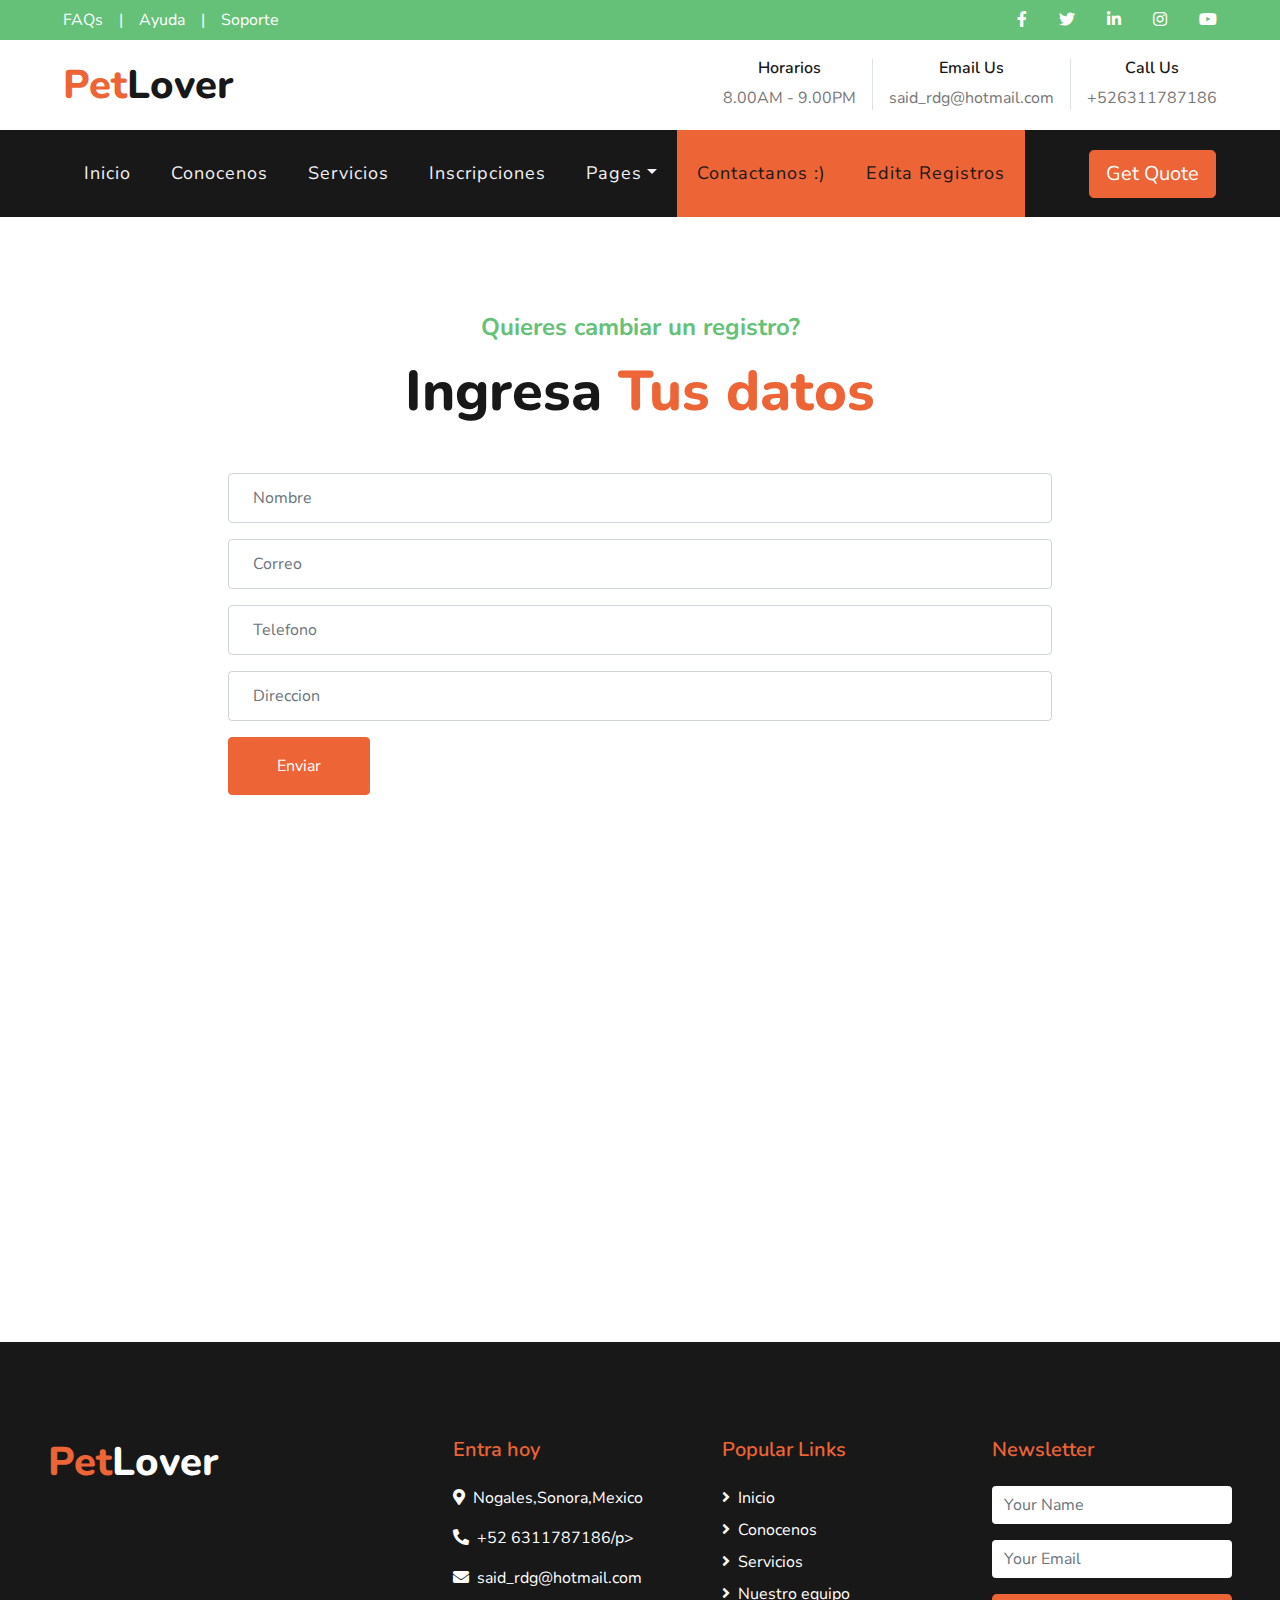
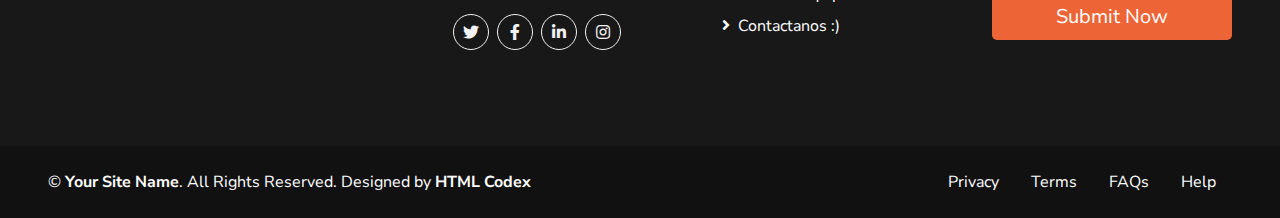
<file: Cambiar.html>
<!DOCTYPE html>
<html lang="en">

<head>
    <meta charset="utf-8">
    <title>PetLover - Pet Care Website Template</title>
    <meta content="width=device-width, initial-scale=1.0" name="viewport">
    <meta content="Free HTML Templates" name="keywords">
    <meta content="Free HTML Templates" name="description">

    <!-- Favicon -->
    <link href="img/favicon.ico" rel="icon">

    <!-- Google Web Fonts -->
    <link href="https://fonts.googleapis.com/css2?family=Nunito+Sans&family=Nunito:wght@600;700;800&display=swap" rel="stylesheet"> 

    <!-- Font Awesome -->
    <link href="https://cdnjs.cloudflare.com/ajax/libs/font-awesome/5.10.0/css/all.min.css" rel="stylesheet">

    <!-- Flaticon Font -->
    <link href="lib/flaticon/font/flaticon.css" rel="stylesheet">

    <!-- Libraries Stylesheet -->
    <link href="lib/owlcarousel/assets/owl.carousel.min.css" rel="stylesheet">
    <link href="lib/tempusdominus/css/tempusdominus-bootstrap-4.min.css" rel="stylesheet" />

    <!-- Customized Bootstrap Stylesheet -->
    <link href="css/style.css" rel="stylesheet">
</head>

<body>
    <!-- Topbar Start -->
    <div class="container-fluid">
        <div class="row bg-secondary py-2 px-lg-5">
            <div class="col-lg-6 text-center text-lg-left mb-2 mb-lg-0">
                <div class="d-inline-flex align-items-center">
                    <a class="text-white pr-3" href="">FAQs</a>
                    <span class="text-white">|</span>
                    <a class="text-white px-3" href="">Ayuda</a>
                    <span class="text-white">|</span>
                    <a class="text-white pl-3" href="">Soporte</a>
                </div>
            </div>
            <div class="col-lg-6 text-center text-lg-right">
                <div class="d-inline-flex align-items-center">
                    <a class="text-white px-3" href="">
                        <i class="fab fa-facebook-f"></i>
                    </a>
                    <a class="text-white px-3" href="">
                        <i class="fab fa-twitter"></i>
                    </a>
                    <a class="text-white px-3" href="">
                        <i class="fab fa-linkedin-in"></i>
                    </a>
                    <a class="text-white px-3" href="">
                        <i class="fab fa-instagram"></i>
                    </a>
                    <a class="text-white pl-3" href="">
                        <i class="fab fa-youtube"></i>
                    </a>
                </div>
            </div>
        </div>
        <div class="row py-3 px-lg-5">
            <div class="col-lg-4">
                <a href="" class="navbar-brand d-none d-lg-block">
                    <h1 class="m-0 display-5 text-capitalize"><span class="text-primary">Pet</span>Lover</h1>
                </a>
            </div>
            <div class="col-lg-8 text-center text-lg-right">
                <div class="d-inline-flex align-items-center">
                    <div class="d-inline-flex flex-column text-center pr-3 border-right">
                        <h6>Horarios</h6>
                        <p class="m-0">8.00AM - 9.00PM</p>
                    </div>
                    <div class="d-inline-flex flex-column text-center px-3 border-right">
                        <h6>Email Us</h6>
                        <p class="m-0">said_rdg@hotmail.com</p>
                    </div>
                    <div class="d-inline-flex flex-column text-center pl-3">
                        <h6>Call Us</h6>
                        <p class="m-0">+526311787186</p>
                    </div>
                </div>
            </div>
        </div>
    </div>
    <!-- Topbar End -->


    <!-- Navbar Start -->
    <div class="container-fluid p-0">
        <nav class="navbar navbar-expand-lg bg-dark navbar-dark py-3 py-lg-0 px-lg-5">
            <a href="" class="navbar-brand d-block d-lg-none">
                <h1 class="m-0 display-5 text-capitalize font-italic text-white"><span class="text-primary">Safety</span>First</h1>
            </a>
            <button type="button" class="navbar-toggler" data-toggle="collapse" data-target="#navbarCollapse">
                <span class="navbar-toggler-icon"></span>
            </button>
            <div class="collapse navbar-collapse justify-content-between px-3" id="navbarCollapse">
                <div class="navbar-nav mr-auto py-0">
                    <a href="index.html" class="nav-item nav-link">Inicio</a>
                    <a href="about.html" class="nav-item nav-link">Conocenos</a>
                    <a href="service.html" class="nav-item nav-link">Servicios</a>

                    <a href="booking.html" class="nav-item nav-link">Inscripciones</a>
                    <div class="nav-item dropdown">
                        <a href="#" class="nav-link dropdown-toggle" data-toggle="dropdown">Pages</a>
                        <div class="dropdown-menu rounded-0 m-0">
                            <a href="blog.html" class="dropdown-item">Blog Grid</a>
                            <a href="single.html" class="dropdown-item">Blog Detail</a>
                        </div>
                    </div>
                    <a href="contact.html" class="nav-item nav-link active">Contactanos :)</a>
                    <a href="contact2.html" class="nav-item nav-link active">Edita Registros</a>
                </div>
                <a href="" class="btn btn-lg btn-primary px-3 d-none d-lg-block">Get Quote</a>
            </div>
        </nav>
    </div>
    <!-- Navbar End -->


    <!-- Contact Start -->
    <div class="container-fluid pt-5">
        <div class="d-flex flex-column text-center mb-5 pt-5">
            <h4 class="text-secondary mb-3">Quieres cambiar un registro? </h4>
            <h1 class="display-4 m-0">Ingresa <span class="text-primary">Tus datos</span></h1>
        </div>
        <div class="row justify-content-center">
            <div class="col-12 col-sm-8 mb-5">
                <div class="contact-form">
                    <div id="success"></div>
                    <form  method= "Post" action="insert.php" ><!--name="sentMessage"id="contactForm" novalidate="novalidate"-->
                        <div class="control-group">
                            <input type="text" class="form-control p-4" name="CliNombre" id="CliNombre" placeholder="Nombre" required="required" data-validation-required-message="Falta tu nombre completo" />
                            <p class="help-block text-danger"></p>
                        </div>
                        <div class="control-group">
                            <input type="text" class="form-control p-4" name="CliCorreo" id="CliCorreo" placeholder="Correo" required="required" data-validation-required-message="Falta tu correo electronico" />
                            <p class="help-block text-danger"></p>
                        </div>
                        <div class="control-group">
                            <input type="text" class="form-control p-4" name="CliTelefono" id="CliTelefono" placeholder="Telefono" required="required" data-validation-required-message="Falta tu numero telefonico" />
                            <p class="help-block text-danger"></p>
                        </div>
                        <div class="control-group">
                            <input type="text" class="form-control p-4" name="CliDireccion" id="CliDireccion" placeholder="Direccion" required="required" data-validation-required-message="Falta tu direccion" />
                            <p class="help-block text-danger"></p>
                        </div>
                        <div>
                            <button  name="submit" type="submit" id="submit"class="btn btn-primary py-3 px-5">Enviar</button>
                        </div>
                    </form>
                </div>
            </div>
            <div class="col-12 mb-n2 p-0">
                <iframe style="width: 100%; height: 500px;" src="https://www.google.com/maps/embed?pb=!1m18!1m12!1m3!1d3001156.4288297426!2d-78.01371936852176!3d42.72876761954724!2m3!1f0!2f0!3f0!3m2!1i1024!2i768!4f13.1!3m3!1m2!1s0x4ccc4bf0f123a5a9%3A0xddcfc6c1de189567!2sNew%20York%2C%20USA!5e0!3m2!1sen!2sbd!4v1603794290143!5m2!1sen!2sbd" frameborder="0" style="border:0;" allowfullscreen="" aria-hidden="false" tabindex="0"></iframe>
            </div>
        </div>
    </div>
    <!-- Contact End -->


    <!-- Footer Start -->
    <div class="container-fluid bg-dark text-white py-5 px-sm-3 px-md-5">
        <div class="row pt-5">
            <div class="col-lg-4 col-md-12 mb-5">
                <h1 class="mb-3 display-5 text-capitalize text-white"><span class="text-primary">Pet</span>Lover</h1>
                <p class="m-0"></p>
            </div>
            <div class="col-lg-8 col-md-12">
                <div class="row">
                    <div class="col-md-4 mb-5">
                        <h5 class="text-primary mb-4">Entra hoy</h5>
                        <p><i class="fa fa-map-marker-alt mr-2"></i>Nogales,Sonora,Mexico</p>
                        <p><i class="fa fa-phone-alt mr-2"></i>+52 6311787186/p>
                        <p><i class="fa fa-envelope mr-2"></i>said_rdg@hotmail.com</p>
                        <div class="d-flex justify-content-start mt-4">
                            <a class="btn btn-outline-light rounded-circle text-center mr-2 px-0" style="width: 36px; height: 36px;" href="#"><i class="fab fa-twitter"></i></a>
                            <a class="btn btn-outline-light rounded-circle text-center mr-2 px-0" style="width: 36px; height: 36px;" href="#"><i class="fab fa-facebook-f"></i></a>
                            <a class="btn btn-outline-light rounded-circle text-center mr-2 px-0" style="width: 36px; height: 36px;" href="#"><i class="fab fa-linkedin-in"></i></a>
                            <a class="btn btn-outline-light rounded-circle text-center mr-2 px-0" style="width: 36px; height: 36px;" href="#"><i class="fab fa-instagram"></i></a>
                        </div>
                    </div>
                    <div class="col-md-4 mb-5">
                        <h5 class="text-primary mb-4">Popular Links</h5>
                        <div class="d-flex flex-column justify-content-start">
                            <a class="text-white mb-2" href="#"><i class="fa fa-angle-right mr-2"></i>Inicio</a>
                            <a class="text-white mb-2" href="#"><i class="fa fa-angle-right mr-2"></i>Conocenos</a>
                            <a class="text-white mb-2" href="#"><i class="fa fa-angle-right mr-2"></i>Servicios</a>
                            <a class="text-white mb-2" href="#"><i class="fa fa-angle-right mr-2"></i>Nuestro equipo</a>
                            <a class="text-white" href="#"><i class="fa fa-angle-right mr-2"></i>Contactanos :)</a>
                        </div>
                    </div>
                    <div class="col-md-4 mb-5">
                        <h5 class="text-primary mb-4">Newsletter</h5>
                        <form action="">
                            <div class="form-group">
                                <input type="text" class="form-control border-0" placeholder="Your Name" required="required" />
                            </div>
                            <div class="form-group">
                                <input type="email" class="form-control border-0" placeholder="Your Email" required="required" />
                            </div>
                            <div>
                                <button class="btn btn-lg btn-primary btn-block border-0" type="submit">Submit Now</button>
                            </div>
                        </form>
                    </div>
                </div>
            </div>
        </div>
    </div>
    <div class="container-fluid text-white py-4 px-sm-3 px-md-5" style="background: #111111;">
        <div class="row">
            <div class="col-md-6 text-center text-md-left mb-3 mb-md-0">
                <p class="m-0 text-white">
                    &copy; <a class="text-white font-weight-bold" href="#">Your Site Name</a>. All Rights Reserved. Designed by
                    <a class="text-white font-weight-bold" href="https://htmlcodex.com">HTML Codex</a>
                </p>
            </div>
            <div class="col-md-6 text-center text-md-right">
                <ul class="nav d-inline-flex">
                    <li class="nav-item">
                        <a class="nav-link text-white py-0" href="#">Privacy</a>
                    </li>
                    <li class="nav-item">
                        <a class="nav-link text-white py-0" href="#">Terms</a>
                    </li>
                    <li class="nav-item">
                        <a class="nav-link text-white py-0" href="#">FAQs</a>
                    </li>
                    <li class="nav-item">
                        <a class="nav-link text-white py-0" href="#">Help</a>
                    </li>
                </ul>
            </div>
        </div>
    </div>
    <!-- Footer End -->


    <!-- Back to Top -->
    <a href="#" class="btn btn-lg btn-primary back-to-top"><i class="fa fa-angle-double-up"></i></a>


    <!-- JavaScript Libraries -->
    <script src="https://code.jquery.com/jquery-3.4.1.min.js"></script>
    <script src="https://stackpath.bootstrapcdn.com/bootstrap/4.4.1/js/bootstrap.bundle.min.js"></script>
    <script src="lib/easing/easing.min.js"></script>
    <script src="lib/owlcarousel/owl.carousel.min.js"></script>
    <script src="lib/tempusdominus/js/moment.min.js"></script>
    <script src="lib/tempusdominus/js/moment-timezone.min.js"></script>
    <script src="lib/tempusdominus/js/tempusdominus-bootstrap-4.min.js"></script>

    <!-- Contact Javascript File -->
    <script src="mail/jqBootstrapValidation.min.js"></script>
    <script src="mail/contact.js"></script>

    <!-- Template Javascript -->
    <script src="js/main.js"></script>
</body>

</html>
</file>
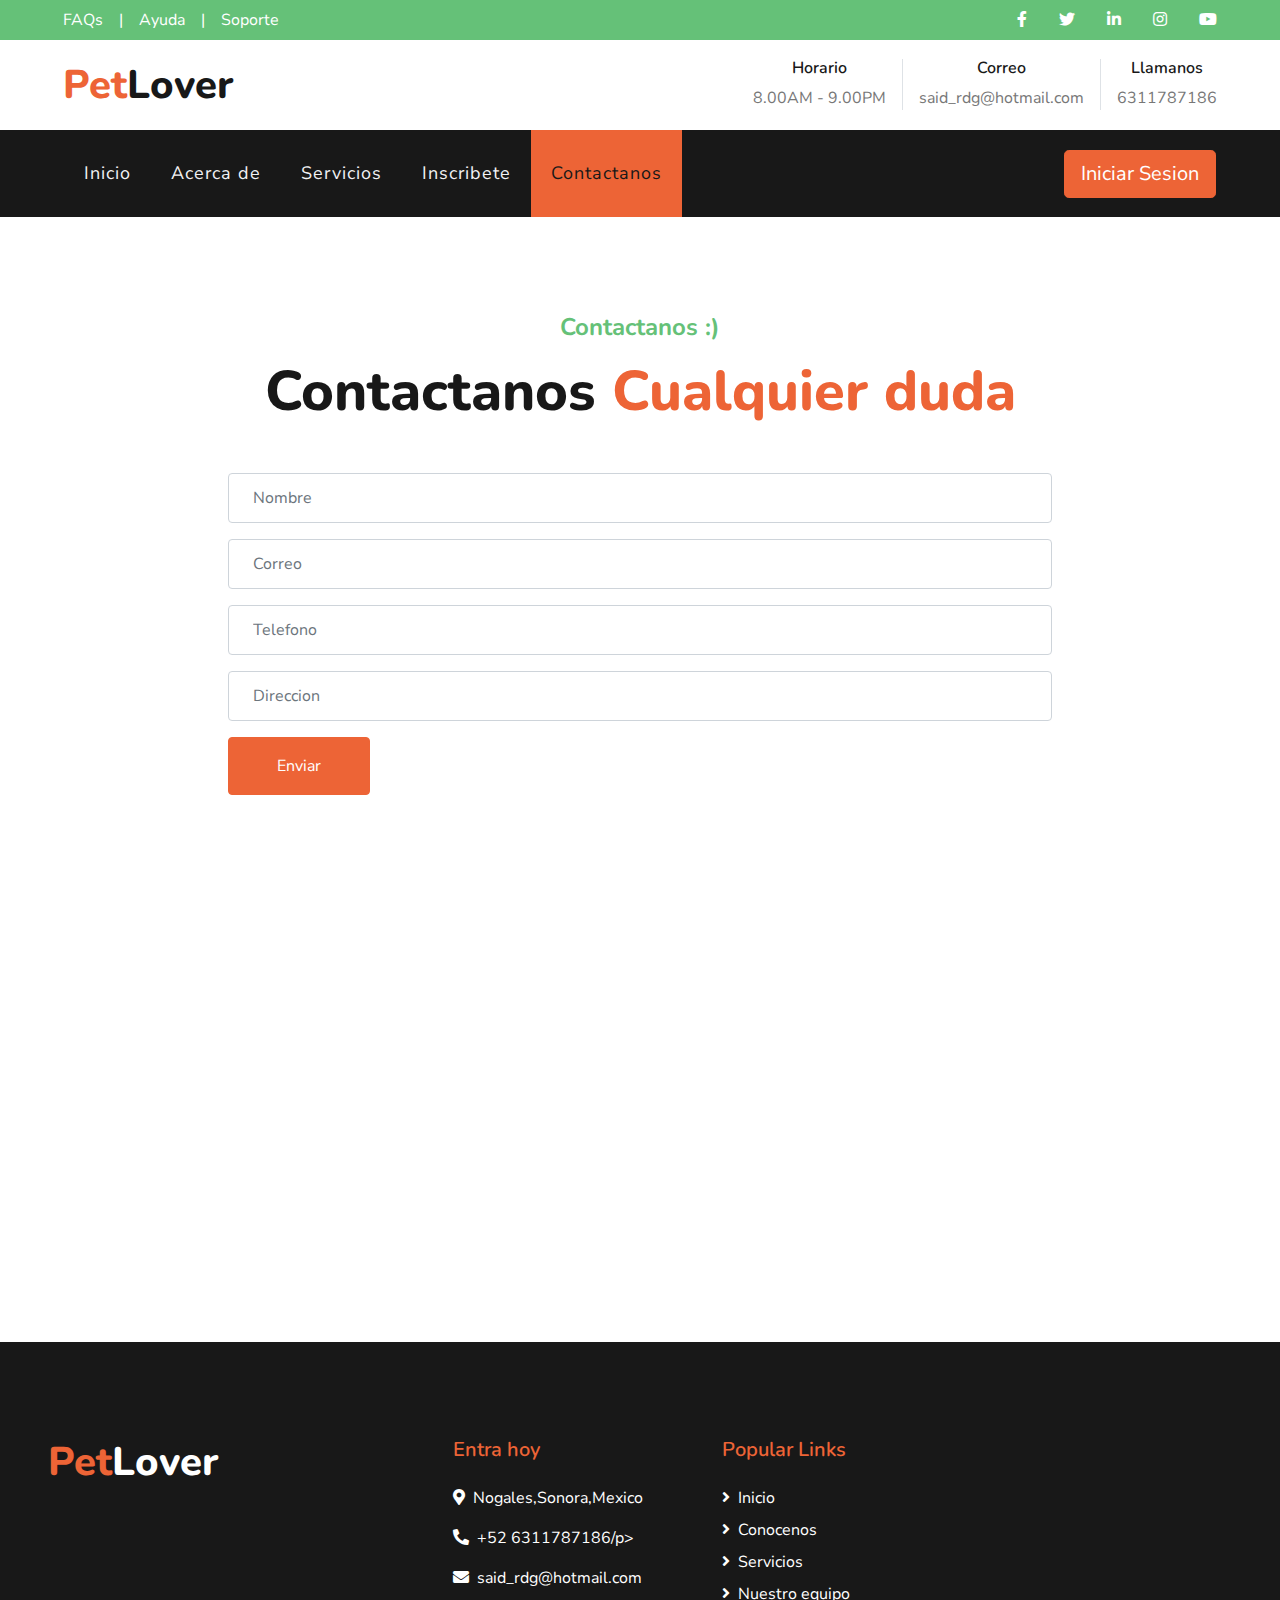
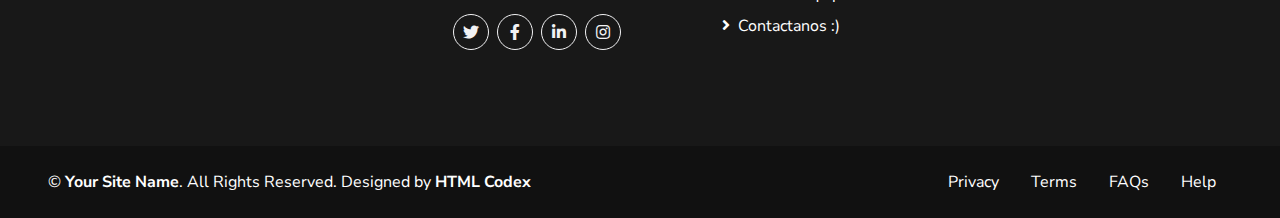
<file: contact.html>
<!DOCTYPE html>
<html lang="en">

<head>
    <meta charset="utf-8">
    <title>PetLover - Pet Care Website Template</title>
    <meta content="width=device-width, initial-scale=1.0" name="viewport">
    <meta content="Free HTML Templates" name="keywords">
    <meta content="Free HTML Templates" name="description">

    <!-- Favicon -->
    <link href="img/favicon.ico" rel="icon">

    <!-- Google Web Fonts -->
    <link href="https://fonts.googleapis.com/css2?family=Nunito+Sans&family=Nunito:wght@600;700;800&display=swap" rel="stylesheet"> 

    <!-- Font Awesome -->
    <link href="https://cdnjs.cloudflare.com/ajax/libs/font-awesome/5.10.0/css/all.min.css" rel="stylesheet">

    <!-- Flaticon Font -->
    <link href="lib/flaticon/font/flaticon.css" rel="stylesheet">

    <!-- Libraries Stylesheet -->
    <link href="lib/owlcarousel/assets/owl.carousel.min.css" rel="stylesheet">
    <link href="lib/tempusdominus/css/tempusdominus-bootstrap-4.min.css" rel="stylesheet" />

    <!-- Customized Bootstrap Stylesheet -->
    <link href="css/style.css" rel="stylesheet">
</head>

<body>
    <!-- Topbar Start -->
    <div class="container-fluid">
        <div class="row bg-secondary py-2 px-lg-5">
            <div class="col-lg-6 text-center text-lg-left mb-2 mb-lg-0">
                <div class="d-inline-flex align-items-center">
                    <a class="text-white pr-3" href="">FAQs</a>
                    <span class="text-white">|</span>
                    <a class="text-white px-3" href="">Ayuda</a>
                    <span class="text-white">|</span>
                    <a class="text-white pl-3" href="">Soporte</a>
                </div>
            </div>
            <div class="col-lg-6 text-center text-lg-right">
                <div class="d-inline-flex align-items-center">
                    <a class="text-white px-3" href="">
                        <i class="fab fa-facebook-f"></i>
                    </a>
                    <a class="text-white px-3" href="">
                        <i class="fab fa-twitter"></i>
                    </a>
                    <a class="text-white px-3" href="">
                        <i class="fab fa-linkedin-in"></i>
                    </a>
                    <a class="text-white px-3" href="">
                        <i class="fab fa-instagram"></i>
                    </a>
                    <a class="text-white pl-3" href="">
                        <i class="fab fa-youtube"></i>
                    </a>
                </div>
            </div>
        </div>
        <div class="row py-3 px-lg-5">
            <div class="col-lg-4">
                <a href="" class="navbar-brand d-none d-lg-block">
                    <h1 class="m-0 display-5 text-capitalize"><span class="text-primary">Pet</span>Lover</h1>
                </a>
            </div>
            <div class="col-lg-8 text-center text-lg-right">
                <div class="d-inline-flex align-items-center">
                    <div class="d-inline-flex flex-column text-center pr-3 border-right">
                        <h6>Horario</h6>
                        <p class="m-0">8.00AM - 9.00PM</p>
                    </div>
                    <div class="d-inline-flex flex-column text-center px-3 border-right">
                        <h6>Correo</h6>
                        <p class="m-0">said_rdg@hotmail.com</p>
                    </div>
                    <div class="d-inline-flex flex-column text-center pl-3">
                        <h6>Llamanos</h6>
                        <p class="m-0">6311787186</p>
                    </div>
                </div>
            </div>
        </div>
    </div>
    <!-- Topbar End -->


    <!-- Navbar Start -->
    <div class="container-fluid p-0">
        <nav class="navbar navbar-expand-lg bg-dark navbar-dark py-3 py-lg-0 px-lg-5">
            <a href="" class="navbar-brand d-block d-lg-none">
                <h1 class="m-0 display-5 text-capitalize font-italic text-white"><span class="text-primary">Safety</span>First</h1>
            </a>
            <button type="button" class="navbar-toggler" data-toggle="collapse" data-target="#navbarCollapse">
                <span class="navbar-toggler-icon"></span>
            </button>
            <div class="collapse navbar-collapse justify-content-between px-3" id="navbarCollapse">
                <div class="navbar-nav mr-auto py-0">
                    <a href="index.html" class="nav-item nav-link">Inicio</a>
                    <a href="about.html" class="nav-item nav-link">Acerca de</a>
                    <a href="service.html" class="nav-item nav-link">Servicios</a>

                    <a href="booking.html" class="nav-item nav-link">Inscribete</a>
                    <a href="contact.html" class="nav-item nav-link active">Contactanos</a>
                </div>
                <a href="login.php" class="btn btn-lg btn-primary px-3 d-none d-lg-block">Iniciar Sesion</a>
            </div>
        </nav>
    </div>
    <!-- Navbar End -->


    <!-- Contact Start -->
    <div class="container-fluid pt-5">
        <div class="d-flex flex-column text-center mb-5 pt-5">
            <h4 class="text-secondary mb-3">Contactanos :)</h4>
            <h1 class="display-4 m-0">Contactanos <span class="text-primary">Cualquier duda</span></h1>
        </div>
        <div class="row justify-content-center">
            <div class="col-12 col-sm-8 mb-5">
                <div class="contact-form">
                    <div id="success"></div>
                    <form  method= "Post" action="insert.php" ><!--name="sentMessage"id="contactForm" novalidate="novalidate"-->
                        <div class="control-group">
                            <input type="text" class="form-control p-4" name="CliNombre" id="CliNombre" placeholder="Nombre" required="required" data-validation-required-message="Falta tu nombre completo" />
                            <p class="help-block text-danger"></p>
                        </div>
                        <div class="control-group">
                            <input type="text" class="form-control p-4" name="CliCorreo" id="CliCorreo" placeholder="Correo" required="required" data-validation-required-message="Falta tu correo electronico" />
                            <p class="help-block text-danger"></p>
                        </div>
                        <div class="control-group">
                            <input type="text" class="form-control p-4" name="CliTelefono" id="CliTelefono" placeholder="Telefono" required="required" data-validation-required-message="Falta tu numero telefonico" />
                            <p class="help-block text-danger"></p>
                        </div>
                        <div class="control-group">
                            <input type="text" class="form-control p-4" name="CliDireccion" id="CliDireccion" placeholder="Direccion" required="required" data-validation-required-message="Falta tu direccion" />
                            <p class="help-block text-danger"></p>
                        </div>
                        <div>
                            <button  name="submit" type="submit" id="submit"class="btn btn-primary py-3 px-5">Enviar</button>
                        </div>
                    </form>
                </div>
            </div>
            <div class="col-12 mb-n2 p-0">
                <iframe style="width: 100%; height: 500px;" src="https://www.google.com/maps/embed?pb=!1m18!1m12!1m3!1d3001156.4288297426!2d-78.01371936852176!3d42.72876761954724!2m3!1f0!2f0!3f0!3m2!1i1024!2i768!4f13.1!3m3!1m2!1s0x4ccc4bf0f123a5a9%3A0xddcfc6c1de189567!2sNogales%20Sonora%2C%20Mexico!5e0!3m2!1sen!2sbd!4v1603794290143!5m2!1sen!2sbd" frameborder="0" style="border:0;" allowfullscreen="" aria-hidden="false" tabindex="0"></iframe>
            </div>
        </div>
    </div>
    <!-- Contact End -->


    <!-- Footer Start -->
    <div class="container-fluid bg-dark text-white py-5 px-sm-3 px-md-5">
        <div class="row pt-5">
            <div class="col-lg-4 col-md-12 mb-5">
                <h1 class="mb-3 display-5 text-capitalize text-white"><span class="text-primary">Pet</span>Lover</h1>
                <p class="m-0"></p>
            </div>
            <div class="col-lg-8 col-md-12">
                <div class="row">
                    <div class="col-md-4 mb-5">
                        <h5 class="text-primary mb-4">Entra hoy</h5>
                        <p><i class="fa fa-map-marker-alt mr-2"></i>Nogales,Sonora,Mexico</p>
                        <p><i class="fa fa-phone-alt mr-2"></i>+52 6311787186/p>
                        <p><i class="fa fa-envelope mr-2"></i>said_rdg@hotmail.com</p>
                        <div class="d-flex justify-content-start mt-4">
                            <a class="btn btn-outline-light rounded-circle text-center mr-2 px-0" style="width: 36px; height: 36px;" href="#"><i class="fab fa-twitter"></i></a>
                            <a class="btn btn-outline-light rounded-circle text-center mr-2 px-0" style="width: 36px; height: 36px;" href="#"><i class="fab fa-facebook-f"></i></a>
                            <a class="btn btn-outline-light rounded-circle text-center mr-2 px-0" style="width: 36px; height: 36px;" href="#"><i class="fab fa-linkedin-in"></i></a>
                            <a class="btn btn-outline-light rounded-circle text-center mr-2 px-0" style="width: 36px; height: 36px;" href="#"><i class="fab fa-instagram"></i></a>
                        </div>
                    </div>
                    <div class="col-md-4 mb-5">
                        <h5 class="text-primary mb-4">Popular Links</h5>
                        <div class="d-flex flex-column justify-content-start">
                            <a class="text-white mb-2" href="#"><i class="fa fa-angle-right mr-2"></i>Inicio</a>
                            <a class="text-white mb-2" href="#"><i class="fa fa-angle-right mr-2"></i>Conocenos</a>
                            <a class="text-white mb-2" href="#"><i class="fa fa-angle-right mr-2"></i>Servicios</a>
                            <a class="text-white mb-2" href="#"><i class="fa fa-angle-right mr-2"></i>Nuestro equipo</a>
                            <a class="text-white" href="#"><i class="fa fa-angle-right mr-2"></i>Contactanos :)</a>
                        </div>
                    </div>
                    <div class="col-md-4 mb-5">
                    
                    </div>
                </div>
            </div>
        </div>
    </div>
    <div class="container-fluid text-white py-4 px-sm-3 px-md-5" style="background: #111111;">
        <div class="row">
            <div class="col-md-6 text-center text-md-left mb-3 mb-md-0">
                <p class="m-0 text-white">
                    &copy; <a class="text-white font-weight-bold" href="#">Your Site Name</a>. All Rights Reserved. Designed by
                    <a class="text-white font-weight-bold" href="https://htmlcodex.com">HTML Codex</a>
                </p>
            </div>
            <div class="col-md-6 text-center text-md-right">
                <ul class="nav d-inline-flex">
                    <li class="nav-item">
                        <a class="nav-link text-white py-0" href="#">Privacy</a>
                    </li>
                    <li class="nav-item">
                        <a class="nav-link text-white py-0" href="#">Terms</a>
                    </li>
                    <li class="nav-item">
                        <a class="nav-link text-white py-0" href="#">FAQs</a>
                    </li>
                    <li class="nav-item">
                        <a class="nav-link text-white py-0" href="#">Help</a>
                    </li>
                </ul>
            </div>
        </div>
    </div>
    <!-- Footer End -->


    <!-- Back to Top -->
    <a href="#" class="btn btn-lg btn-primary back-to-top"><i class="fa fa-angle-double-up"></i></a>


    <!-- JavaScript Libraries -->
    <script src="https://code.jquery.com/jquery-3.4.1.min.js"></script>
    <script src="https://stackpath.bootstrapcdn.com/bootstrap/4.4.1/js/bootstrap.bundle.min.js"></script>
    <script src="lib/easing/easing.min.js"></script>
    <script src="lib/owlcarousel/owl.carousel.min.js"></script>
    <script src="lib/tempusdominus/js/moment.min.js"></script>
    <script src="lib/tempusdominus/js/moment-timezone.min.js"></script>
    <script src="lib/tempusdominus/js/tempusdominus-bootstrap-4.min.js"></script>

    <!-- Contact Javascript File -->
    <script src="mail/jqBootstrapValidation.min.js"></script>
    <script src="mail/contact.js"></script>

    <!-- Template Javascript -->
    <script src="js/main.js"></script>
</body>

</html>
</file>
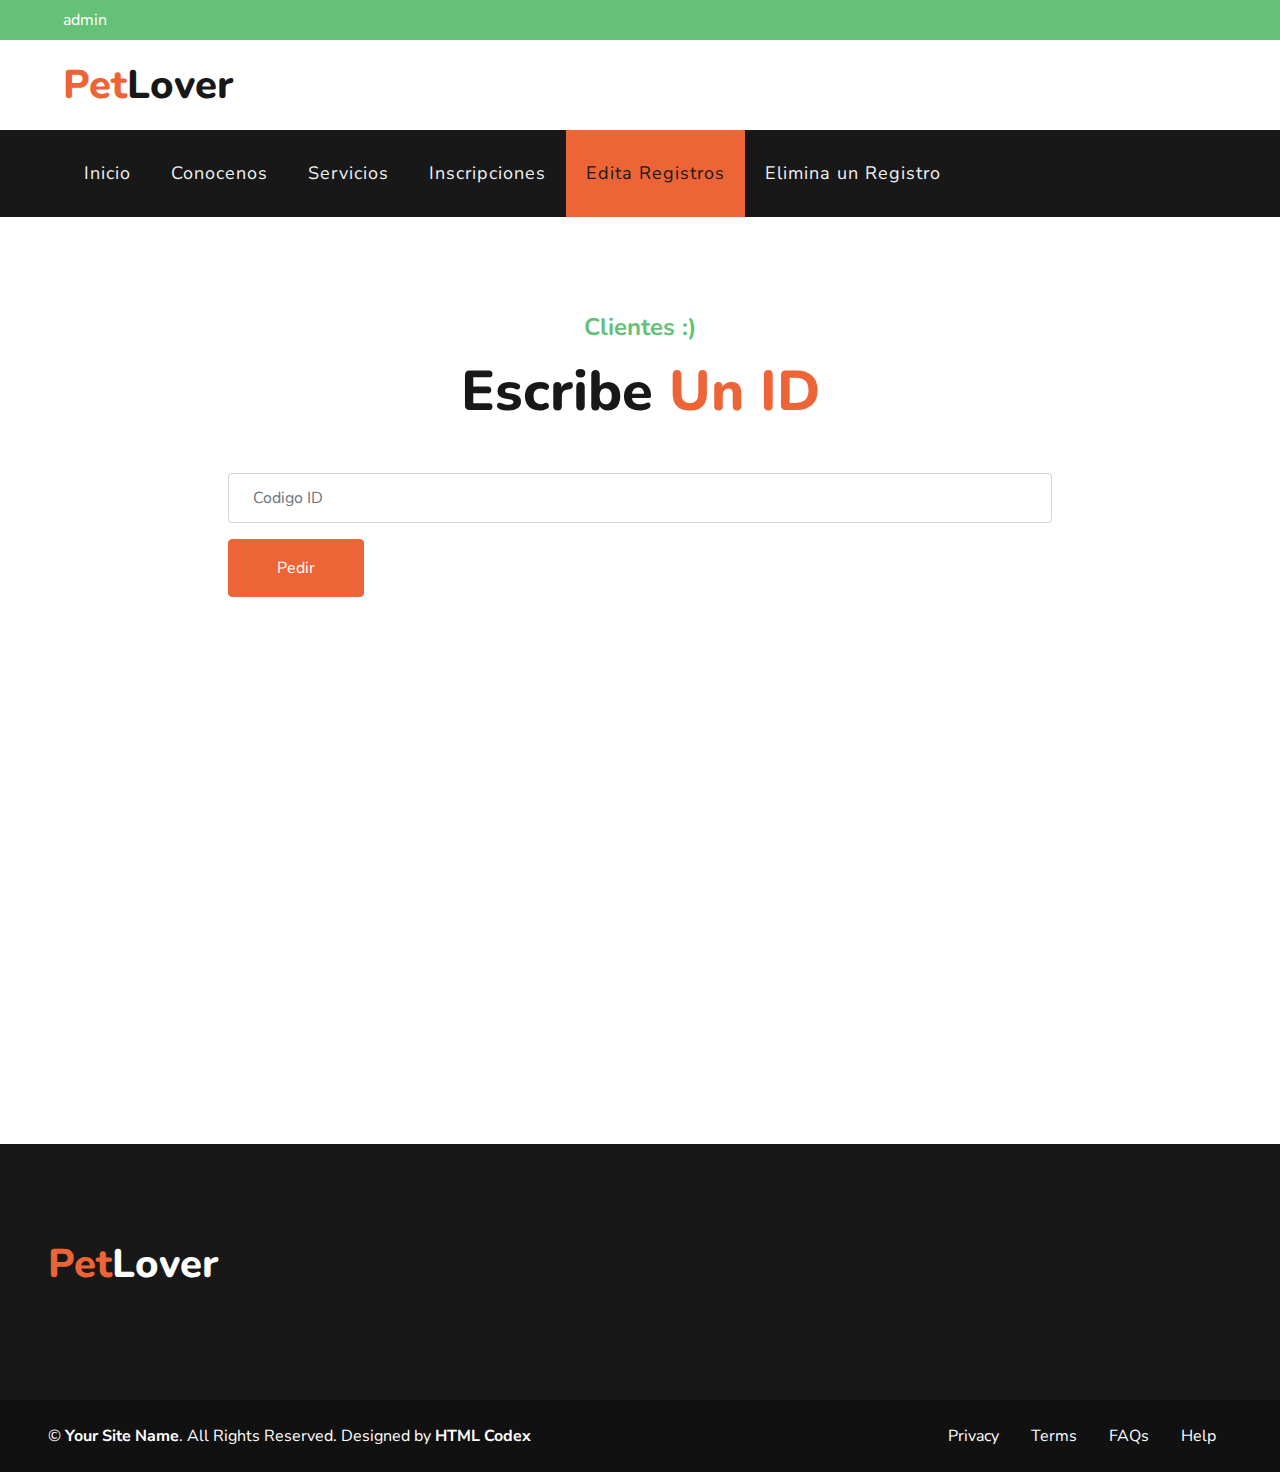
<file: contact2.html>
<!DOCTYPE html>
<html lang="en">

<head>
    <meta charset="utf-8">
    <title>PetLover - Pet Care Website Template</title>
    <meta content="width=device-width, initial-scale=1.0" name="viewport">
    <meta content="Free HTML Templates" name="keywords">
    <meta content="Free HTML Templates" name="description">

    <!-- Favicon -->
    <link href="img/favicon.ico" rel="icon">

    <!-- Google Web Fonts -->
    <link href="https://fonts.googleapis.com/css2?family=Nunito+Sans&family=Nunito:wght@600;700;800&display=swap" rel="stylesheet"> 

    <!-- Font Awesome -->
    <link href="https://cdnjs.cloudflare.com/ajax/libs/font-awesome/5.10.0/css/all.min.css" rel="stylesheet">

    <!-- Flaticon Font -->
    <link href="lib/flaticon/font/flaticon.css" rel="stylesheet">

    <!-- Libraries Stylesheet -->
    <link href="lib/owlcarousel/assets/owl.carousel.min.css" rel="stylesheet">
    <link href="lib/tempusdominus/css/tempusdominus-bootstrap-4.min.css" rel="stylesheet" />

    <!-- Customized Bootstrap Stylesheet -->
    <link href="css/style.css" rel="stylesheet">
</head>

<body>
    <!-- Topbar Start -->
    <div class="container-fluid">
        <div class="row bg-secondary py-2 px-lg-5">
            <div class="col-lg-6 text-center text-lg-left mb-2 mb-lg-0">
                <div class="d-inline-flex align-items-center">
                    <a class="text-white pr-3" >admin</a>
                </div>
            </div>
            <div class="col-lg-6 text-center text-lg-right">
                <div class="d-inline-flex align-items-center">

                </div>
            </div>
        </div>
        <div class="row py-3 px-lg-5">
            <div class="col-lg-4">
                <a href="" class="navbar-brand d-none d-lg-block">
                    <h1 class="m-0 display-5 text-capitalize"><span class="text-primary">Pet</span>Lover</h1>
                </a>
            </div>
            <div class="col-lg-8 text-center text-lg-right">
                <div class="d-inline-flex align-items-center">

                </div>
            </div>
        </div>
    </div>
    <!-- Topbar End -->


    <!-- Navbar Start -->
    <div class="container-fluid p-0">
        <nav class="navbar navbar-expand-lg bg-dark navbar-dark py-3 py-lg-0 px-lg-5">
            <a href="" class="navbar-brand d-block d-lg-none">
                <h1 class="m-0 display-5 text-capitalize font-italic text-white"><span class="text-primary">Safety</span>First</h1>
            </a>
            <button type="button" class="navbar-toggler" data-toggle="collapse" data-target="#navbarCollapse">
                <span class="navbar-toggler-icon"></span>
            </button>
            <div class="collapse navbar-collapse justify-content-between px-3" id="navbarCollapse">
                <div class="navbar-nav mr-auto py-0">
                    <a href="index.php" class="nav-item nav-link">Inicio</a>
                    <a href="Acercade.php" class="nav-item nav-link">Conocenos</a>
                    <a href="Servicios.php" class="nav-item nav-link">Servicios</a>
                    <a href="Inscribirse.php" class="nav-item nav-link">Inscripciones</a>
                    <a href="contact2.html" class="nav-item nav-link active">Edita Registros</a>
                    <a href="Eliminars.html" class="nav-item nav-link">Elimina un Registro</a>
                </div>
            </div>
        </nav>
    </div>
    <!-- Navbar End -->


    <!-- Contact Start -->
    <div class="container-fluid pt-5">
        <div class="d-flex flex-column text-center mb-5 pt-5">
            <h4 class="text-secondary mb-3">Clientes :)</h4>
            <h1 class="display-4 m-0">Escribe  <span class="text-primary">Un ID</span></h1>
        </div>
        <div class="row justify-content-center">
            <div class="col-12 col-sm-8 mb-5">
                <div class="contact-form">
                    <div id="success"></div>
                    <form  method= "Post" action="Actualizars.php" ><!--name="sentMessage"id="contactForm" novalidate="novalidate"-->
                        <div class="control-group">
                            <input type="text" class="form-control p-4" name="IdCliente" id="IdCliente" placeholder="Codigo ID"  />
                            <p class="help-block text-danger"></p>
                        </div>
                     
                            <button  name="submit" type="submit" id="submit"class="btn btn-primary py-3 px-5">Pedir</button>
                        </div>
                    </form>

                </div>
            </div>
            <div class="col-12 mb-n2 p-0">
                <iframe style="width: 100%; height: 500px;" src="https://www.google.com/maps/embed?pb=!1m18!1m12!1m3!1d3001156.4288297426!2d-78.01371936852176!3d42.72876761954724!2m3!1f0!2f0!3f0!3m2!1i1024!2i768!4f13.1!3m3!1m2!1s0x4ccc4bf0f123a5a9%3A0xddcfc6c1de189567!2sNew%20York%2C%20USA!5e0!3m2!1sen!2sbd!4v1603794290143!5m2!1sen!2sbd" frameborder="0" style="border:0;" allowfullscreen="" aria-hidden="false" tabindex="0"></iframe>
            </div>
        </div>
    </div>
    <!-- Contact End -->


    <!-- Footer Start -->
    <div class="container-fluid bg-dark text-white py-5 px-sm-3 px-md-5">
        <div class="row pt-5">
            <div class="col-lg-4 col-md-12 mb-5">
                <h1 class="mb-3 display-5 text-capitalize text-white"><span class="text-primary">Pet</span>Lover</h1>
                <p class="m-0"></p>
            </div>
            <div class="col-lg-8 col-md-12">
                <div class="row">                                                     
                </div>
            </div>
        </div>
    </div>
    <div class="container-fluid text-white py-4 px-sm-3 px-md-5" style="background: #111111;">
        <div class="row">
            <div class="col-md-6 text-center text-md-left mb-3 mb-md-0">
                <p class="m-0 text-white">
                    &copy; <a class="text-white font-weight-bold" href="#">Your Site Name</a>. All Rights Reserved. Designed by
                    <a class="text-white font-weight-bold" href="https://htmlcodex.com">HTML Codex</a>
                </p>
            </div>
            <div class="col-md-6 text-center text-md-right">
                <ul class="nav d-inline-flex">
                    <li class="nav-item">
                        <a class="nav-link text-white py-0" href="#">Privacy</a>
                    </li>
                    <li class="nav-item">
                        <a class="nav-link text-white py-0" href="#">Terms</a>
                    </li>
                    <li class="nav-item">
                        <a class="nav-link text-white py-0" href="#">FAQs</a>
                    </li>
                    <li class="nav-item">
                        <a class="nav-link text-white py-0" href="#">Help</a>
                    </li>
                </ul>
            </div>
        </div>
    </div>
    <!-- Footer End -->


    <!-- Back to Top -->
    <a href="#" class="btn btn-lg btn-primary back-to-top"><i class="fa fa-angle-double-up"></i></a>


    <!-- JavaScript Libraries -->
    <script src="https://code.jquery.com/jquery-3.4.1.min.js"></script>
    <script src="https://stackpath.bootstrapcdn.com/bootstrap/4.4.1/js/bootstrap.bundle.min.js"></script>
    <script src="lib/easing/easing.min.js"></script>
    <script src="lib/owlcarousel/owl.carousel.min.js"></script>
    <script src="lib/tempusdominus/js/moment.min.js"></script>
    <script src="lib/tempusdominus/js/moment-timezone.min.js"></script>
    <script src="lib/tempusdominus/js/tempusdominus-bootstrap-4.min.js"></script>

    <!-- Contact Javascript File -->
    <script src="mail/jqBootstrapValidation.min.js"></script>
    <script src="mail/contact.js"></script>

    <!-- Template Javascript -->
    <script src="js/main.js"></script>
</body>

</html>
</file>
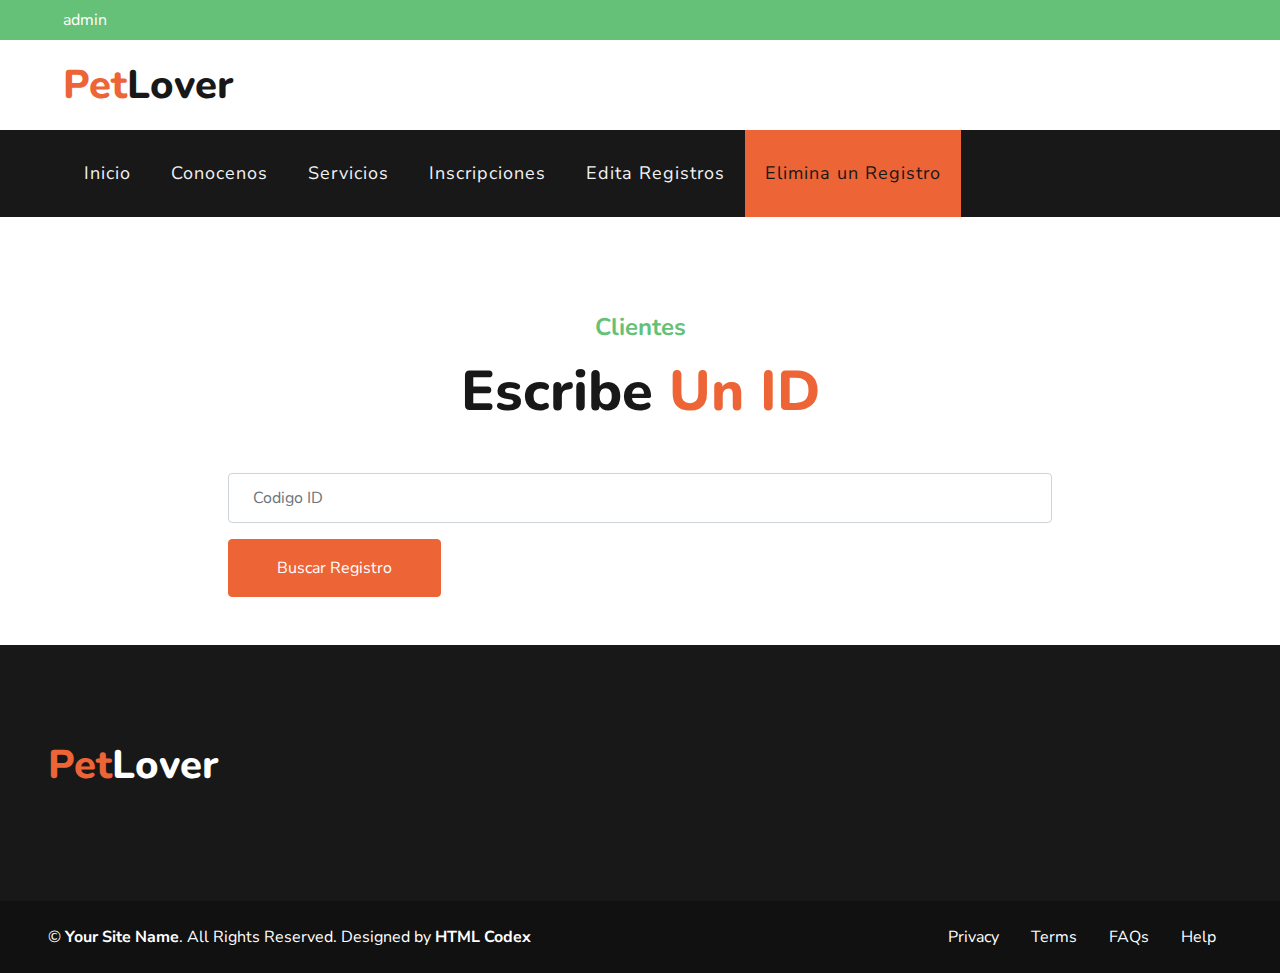
<file: Eliminars.html>
<!DOCTYPE html>
<html lang="en">

<head>
    <meta charset="utf-8">
    <title>PetLover - Pet Care Website Template</title>
    <meta content="width=device-width, initial-scale=1.0" name="viewport">
    <meta content="Free HTML Templates" name="keywords">
    <meta content="Free HTML Templates" name="description">

    <!-- Favicon -->
    <link href="img/favicon.ico" rel="icon">

    <!-- Google Web Fonts -->
    <link href="https://fonts.googleapis.com/css2?family=Nunito+Sans&family=Nunito:wght@600;700;800&display=swap" rel="stylesheet"> 

    <!-- Font Awesome -->
    <link href="https://cdnjs.cloudflare.com/ajax/libs/font-awesome/5.10.0/css/all.min.css" rel="stylesheet">

    <!-- Flaticon Font -->
    <link href="lib/flaticon/font/flaticon.css" rel="stylesheet">

    <!-- Libraries Stylesheet -->
    <link href="lib/owlcarousel/assets/owl.carousel.min.css" rel="stylesheet">
    <link href="lib/tempusdominus/css/tempusdominus-bootstrap-4.min.css" rel="stylesheet" />

    <!-- Customized Bootstrap Stylesheet -->
    <link href="css/style.css" rel="stylesheet">
</head>

<body>
    <!-- Topbar Start -->
    <div class="container-fluid">
        <div class="row bg-secondary py-2 px-lg-5">
            <div class="col-lg-6 text-center text-lg-left mb-2 mb-lg-0">
                <div class="d-inline-flex align-items-center">
                    <a class="text-white pr-3">admin</a>
                </div>
            </div>
            <div class="col-lg-6 text-center text-lg-right">
                <div class="d-inline-flex align-items-center">
                    
                </div>
            </div>
        </div>
        <div class="row py-3 px-lg-5">
            <div class="col-lg-4">
                <a href="" class="navbar-brand d-none d-lg-block">
                    <h1 class="m-0 display-5 text-capitalize"><span class="text-primary">Pet</span>Lover</h1>
                </a>
            </div>
            <div class="col-lg-8 text-center text-lg-right">
                <div class="d-inline-flex align-items-center">
                    
                </div>
            </div>
        </div>
    </div>
    <!-- Topbar End -->


    <!-- Navbar Start -->
    <div class="container-fluid p-0">
        <nav class="navbar navbar-expand-lg bg-dark navbar-dark py-3 py-lg-0 px-lg-5">
            <a href="" class="navbar-brand d-block d-lg-none">
                <h1 class="m-0 display-5 text-capitalize font-italic text-white"><span class="text-primary">Safety</span>First</h1>
            </a>
            <button type="button" class="navbar-toggler" data-toggle="collapse" data-target="#navbarCollapse">
                <span class="navbar-toggler-icon"></span>
            </button>
            <div class="collapse navbar-collapse justify-content-between px-3" id="navbarCollapse">
                <div class="navbar-nav mr-auto py-0">
                    <a href="index.php" class="nav-item nav-link">Inicio</a>
                    <a href="Acercade.php" class="nav-item nav-link">Conocenos</a>
                    <a href="Servicios.php" class="nav-item nav-link">Servicios</a>
                    <a href="Inscribirse.php" class="nav-item nav-link">Inscripciones</a>
                    <a href="contact2.html" class="nav-item nav-link">Edita Registros</a>
                    <a href="Eliminars.html" class="nav-item nav-link active">Elimina un Registro</a>
                </div>
            </div>
        </nav>
    </div>
    <!-- Navbar End -->


    <!-- Contact Start -->
    <div class="container-fluid pt-5">
        <div class="d-flex flex-column text-center mb-5 pt-5">
            <h4 class="text-secondary mb-3">Clientes</h4>
            <h1 class="display-4 m-0">Escribe  <span class="text-primary">Un ID</span></h1>
        </div>
        <div class="row justify-content-center">
            <div class="col-12 col-sm-8 mb-5">
                <div class="contact-form">
                    <div id="success"></div>
                    <form  method= "Post" action="Eliminar.php" ><!--name="sentMessage"id="contactForm" novalidate="novalidate"-->
                        <div class="control-group">
                            <input type="text" class="form-control p-4" name="IdCliente" id="IdCliente" placeholder="Codigo ID"  />
                            <p class="help-block text-danger"></p>
                        </div>
                        
                        <div>
                            <button  name="submit" type="submit" id="submit"class="btn btn-primary py-3 px-5">Buscar Registro</button>
                        </div>
                    </form>
                </div>
            </div>
        </div>
    </div>
    <!-- Contact End -->


    <!-- Footer Start -->
    <div class="container-fluid bg-dark text-white py-5 px-sm-3 px-md-5">
        <div class="row pt-5">
            <div class="col-lg-4 col-md-12 mb-5">
                <h1 class="mb-3 display-5 text-capitalize text-white"><span class="text-primary">Pet</span>Lover</h1>
                <p class="m-0"></p>
            </div>
            <div class="col-lg-8 col-md-12">
                <div class="row">
                  
                </div>
            </div>
        </div>
    </div>
    <div class="container-fluid text-white py-4 px-sm-3 px-md-5" style="background: #111111;">
        <div class="row">
            <div class="col-md-6 text-center text-md-left mb-3 mb-md-0">
                <p class="m-0 text-white">
                    &copy; <a class="text-white font-weight-bold" href="#">Your Site Name</a>. All Rights Reserved. Designed by
                    <a class="text-white font-weight-bold" href="https://htmlcodex.com">HTML Codex</a>
                </p>
            </div>
            <div class="col-md-6 text-center text-md-right">
                <ul class="nav d-inline-flex">
                    <li class="nav-item">
                        <a class="nav-link text-white py-0" href="#">Privacy</a>
                    </li>
                    <li class="nav-item">
                        <a class="nav-link text-white py-0" href="#">Terms</a>
                    </li>
                    <li class="nav-item">
                        <a class="nav-link text-white py-0" href="#">FAQs</a>
                    </li>
                    <li class="nav-item">
                        <a class="nav-link text-white py-0" href="#">Help</a>
                    </li>
                </ul>
            </div>
        </div>
    </div>
    <!-- Footer End -->


    <!-- Back to Top -->
    <a href="#" class="btn btn-lg btn-primary back-to-top"><i class="fa fa-angle-double-up"></i></a>


    <!-- JavaScript Libraries -->
    <script src="https://code.jquery.com/jquery-3.4.1.min.js"></script>
    <script src="https://stackpath.bootstrapcdn.com/bootstrap/4.4.1/js/bootstrap.bundle.min.js"></script>
    <script src="lib/easing/easing.min.js"></script>
    <script src="lib/owlcarousel/owl.carousel.min.js"></script>
    <script src="lib/tempusdominus/js/moment.min.js"></script>
    <script src="lib/tempusdominus/js/moment-timezone.min.js"></script>
    <script src="lib/tempusdominus/js/tempusdominus-bootstrap-4.min.js"></script>

    <!-- Contact Javascript File -->
    <script src="mail/jqBootstrapValidation.min.js"></script>
    <script src="mail/contact.js"></script>

    <!-- Template Javascript -->
    <script src="js/main.js"></script>
</body>

</html>
</file>
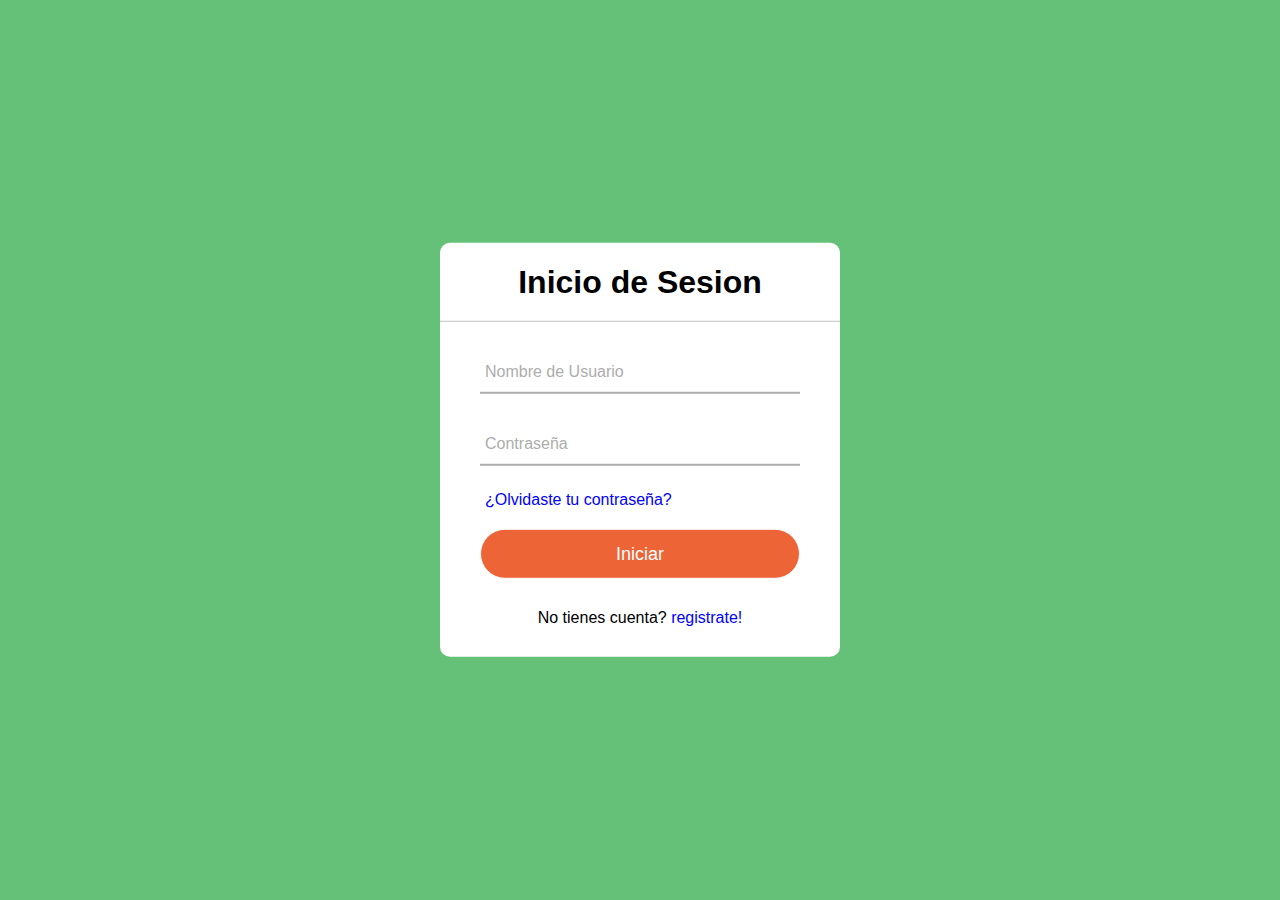
<file: login.html>
<!DOCTYPE html>
<html lang="es">
<head>
    <meta charset="UTF-8">
    <meta http-equiv="X-UA-Compatible" content="IE=edge">
    <meta name="viewport" content="width=device-width, initial-scale=1.0">
    <title>Bienvenido!</title>
    <link rel="stylesheet" href="style.css">
</head>
<body>
    <div class="formulario">
        <h1>Inicio de Sesion</h1>
        <form method="post">


            <div class="username">
                <input type="text" required>
                <label>Nombre de Usuario</label>
            </div>
            <div class="username">
                <input type="password" required>
                <label>Contraseña</label>
            </div>
            <div class="recordar">¿Olvidaste tu contraseña?</div>
            <input type="submit" value="Iniciar">
            <div class="registrarse">
                No tienes cuenta? <a href="#">registrate!</a>
            </div>
        </form>
    
    </div>
<body>
<html>
</file>
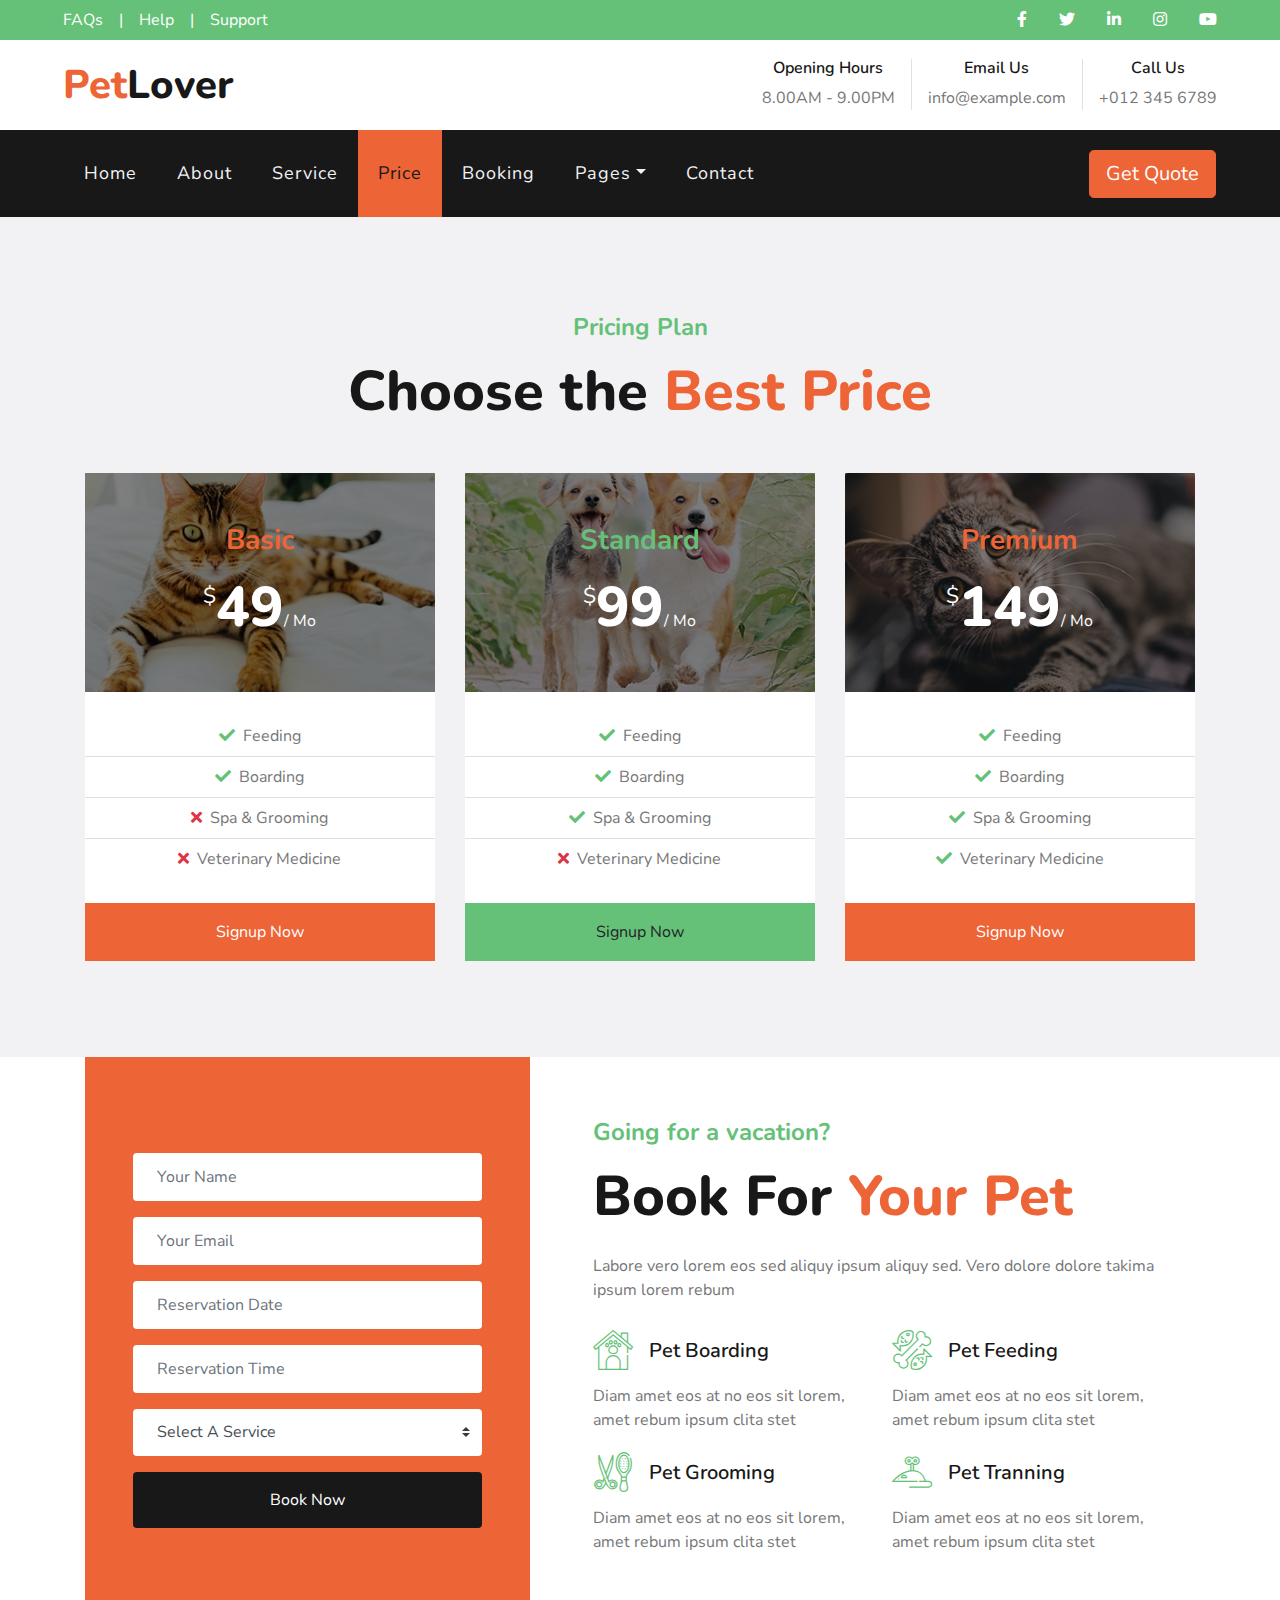
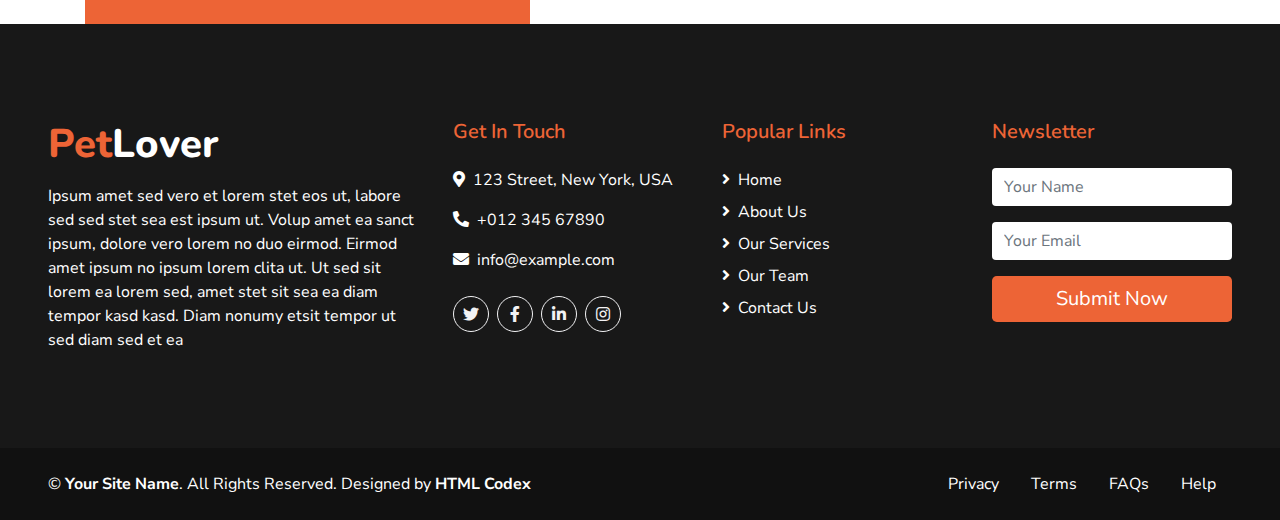
<file: price.html>
<!DOCTYPE html>
<html lang="en">

<head>
    <meta charset="utf-8">
    <title>PetLover - Pet Care Website Template</title>
    <meta content="width=device-width, initial-scale=1.0" name="viewport">
    <meta content="Free HTML Templates" name="keywords">
    <meta content="Free HTML Templates" name="description">

    <!-- Favicon -->
    <link href="img/favicon.ico" rel="icon">

    <!-- Google Web Fonts -->
    <link href="https://fonts.googleapis.com/css2?family=Nunito+Sans&family=Nunito:wght@600;700;800&display=swap" rel="stylesheet"> 

    <!-- Font Awesome -->
    <link href="https://cdnjs.cloudflare.com/ajax/libs/font-awesome/5.10.0/css/all.min.css" rel="stylesheet">

    <!-- Flaticon Font -->
    <link href="lib/flaticon/font/flaticon.css" rel="stylesheet">

    <!-- Libraries Stylesheet -->
    <link href="lib/owlcarousel/assets/owl.carousel.min.css" rel="stylesheet">
    <link href="lib/tempusdominus/css/tempusdominus-bootstrap-4.min.css" rel="stylesheet" />

    <!-- Customized Bootstrap Stylesheet -->
    <link href="css/style.css" rel="stylesheet">
</head>

<body>
    <!-- Topbar Start -->
    <div class="container-fluid">
        <div class="row bg-secondary py-2 px-lg-5">
            <div class="col-lg-6 text-center text-lg-left mb-2 mb-lg-0">
                <div class="d-inline-flex align-items-center">
                    <a class="text-white pr-3" href="">FAQs</a>
                    <span class="text-white">|</span>
                    <a class="text-white px-3" href="">Help</a>
                    <span class="text-white">|</span>
                    <a class="text-white pl-3" href="">Support</a>
                </div>
            </div>
            <div class="col-lg-6 text-center text-lg-right">
                <div class="d-inline-flex align-items-center">
                    <a class="text-white px-3" href="">
                        <i class="fab fa-facebook-f"></i>
                    </a>
                    <a class="text-white px-3" href="">
                        <i class="fab fa-twitter"></i>
                    </a>
                    <a class="text-white px-3" href="">
                        <i class="fab fa-linkedin-in"></i>
                    </a>
                    <a class="text-white px-3" href="">
                        <i class="fab fa-instagram"></i>
                    </a>
                    <a class="text-white pl-3" href="">
                        <i class="fab fa-youtube"></i>
                    </a>
                </div>
            </div>
        </div>
        <div class="row py-3 px-lg-5">
            <div class="col-lg-4">
                <a href="" class="navbar-brand d-none d-lg-block">
                    <h1 class="m-0 display-5 text-capitalize"><span class="text-primary">Pet</span>Lover</h1>
                </a>
            </div>
            <div class="col-lg-8 text-center text-lg-right">
                <div class="d-inline-flex align-items-center">
                    <div class="d-inline-flex flex-column text-center pr-3 border-right">
                        <h6>Opening Hours</h6>
                        <p class="m-0">8.00AM - 9.00PM</p>
                    </div>
                    <div class="d-inline-flex flex-column text-center px-3 border-right">
                        <h6>Email Us</h6>
                        <p class="m-0">info@example.com</p>
                    </div>
                    <div class="d-inline-flex flex-column text-center pl-3">
                        <h6>Call Us</h6>
                        <p class="m-0">+012 345 6789</p>
                    </div>
                </div>
            </div>
        </div>
    </div>
    <!-- Topbar End -->


    <!-- Navbar Start -->
    <div class="container-fluid p-0">
        <nav class="navbar navbar-expand-lg bg-dark navbar-dark py-3 py-lg-0 px-lg-5">
            <a href="" class="navbar-brand d-block d-lg-none">
                <h1 class="m-0 display-5 text-capitalize font-italic text-white"><span class="text-primary">Safety</span>First</h1>
            </a>
            <button type="button" class="navbar-toggler" data-toggle="collapse" data-target="#navbarCollapse">
                <span class="navbar-toggler-icon"></span>
            </button>
            <div class="collapse navbar-collapse justify-content-between px-3" id="navbarCollapse">
                <div class="navbar-nav mr-auto py-0">
                    <a href="index.html" class="nav-item nav-link">Home</a>
                    <a href="about.html" class="nav-item nav-link">About</a>
                    <a href="service.html" class="nav-item nav-link">Service</a>
                    <a href="price.html" class="nav-item nav-link active">Price</a>
                    <a href="booking.html" class="nav-item nav-link">Booking</a>
                    <div class="nav-item dropdown">
                        <a href="#" class="nav-link dropdown-toggle" data-toggle="dropdown">Pages</a>
                        <div class="dropdown-menu rounded-0 m-0">
                            <a href="blog.html" class="dropdown-item">Blog Grid</a>
                            <a href="single.html" class="dropdown-item">Blog Detail</a>
                        </div>
                    </div>
                    <a href="contact.html" class="nav-item nav-link">Contact</a>
                </div>
                <a href="" class="btn btn-lg btn-primary px-3 d-none d-lg-block">Get Quote</a>
            </div>
        </nav>
    </div>
    <!-- Navbar End -->


    <!-- Pricing Plan Start -->
    <div class="container-fluid bg-light pt-5 pb-4">
        <div class="container py-5">
            <div class="d-flex flex-column text-center mb-5">
                <h4 class="text-secondary mb-3">Pricing Plan</h4>
                <h1 class="display-4 m-0">Choose the <span class="text-primary">Best Price</span></h1>
            </div>
            <div class="row">
                <div class="col-lg-4 mb-4">
                    <div class="card border-0">
                        <div class="card-header position-relative border-0 p-0 mb-4">
                            <img class="card-img-top" src="img/price-1.jpg" alt="">
                            <div class="position-absolute d-flex flex-column align-items-center justify-content-center w-100 h-100" style="top: 0; left: 0; z-index: 1; background: rgba(0, 0, 0, .5);">
                                <h3 class="text-primary mb-3">Basic</h3>
                                <h1 class="display-4 text-white mb-0">
                                    <small class="align-top" style="font-size: 22px; line-height: 45px;">$</small>49<small class="align-bottom" style="font-size: 16px; line-height: 40px;">/ Mo</small>
                                </h1>
                            </div>
                        </div>
                        <div class="card-body text-center p-0">
                            <ul class="list-group list-group-flush mb-4">
                                <li class="list-group-item p-2"><i class="fa fa-check text-secondary mr-2"></i>Feeding</li>
                                <li class="list-group-item p-2"><i class="fa fa-check text-secondary mr-2"></i>Boarding</li>
                                <li class="list-group-item p-2"><i class="fa fa-times text-danger mr-2"></i>Spa & Grooming</li>
                                <li class="list-group-item p-2"><i class="fa fa-times text-danger mr-2"></i>Veterinary Medicine</li>
                            </ul>
                        </div>
                        <div class="card-footer border-0 p-0">
                            <a href="" class="btn btn-primary btn-block p-3" style="border-radius: 0;">Signup Now</a>
                        </div>
                    </div>
                </div>
                <div class="col-lg-4 mb-4">
                    <div class="card border-0">
                        <div class="card-header position-relative border-0 p-0 mb-4">
                            <img class="card-img-top" src="img/price-2.jpg" alt="">
                            <div class="position-absolute d-flex flex-column align-items-center justify-content-center w-100 h-100" style="top: 0; left: 0; z-index: 1; background: rgba(0, 0, 0, .5);">
                                <h3 class="text-secondary mb-3">Standard</h3>
                                <h1 class="display-4 text-white mb-0">
                                    <small class="align-top" style="font-size: 22px; line-height: 45px;">$</small>99<small class="align-bottom" style="font-size: 16px; line-height: 40px;">/ Mo</small>
                                </h1>
                            </div>
                        </div>
                        <div class="card-body text-center p-0">
                            <ul class="list-group list-group-flush mb-4">
                                <li class="list-group-item p-2"><i class="fa fa-check text-secondary mr-2"></i>Feeding</li>
                                <li class="list-group-item p-2"><i class="fa fa-check text-secondary mr-2"></i>Boarding</li>
                                <li class="list-group-item p-2"><i class="fa fa-check text-secondary mr-2"></i>Spa & Grooming</li>
                                <li class="list-group-item p-2"><i class="fa fa-times text-danger mr-2"></i>Veterinary Medicine</li>
                            </ul>
                        </div>
                        <div class="card-footer border-0 p-0">
                            <a href="" class="btn btn-secondary btn-block p-3" style="border-radius: 0;">Signup Now</a>
                        </div>
                    </div>
                </div>
                <div class="col-lg-4 mb-4">
                    <div class="card border-0">
                        <div class="card-header position-relative border-0 p-0 mb-4">
                            <img class="card-img-top" src="img/price-3.jpg" alt="">
                            <div class="position-absolute d-flex flex-column align-items-center justify-content-center w-100 h-100" style="top: 0; left: 0; z-index: 1; background: rgba(0, 0, 0, .5);">
                                <h3 class="text-primary mb-3">Premium</h3>
                                <h1 class="display-4 text-white mb-0">
                                    <small class="align-top" style="font-size: 22px; line-height: 45px;">$</small>149<small class="align-bottom" style="font-size: 16px; line-height: 40px;">/ Mo</small>
                                </h1>
                            </div>
                        </div>
                        <div class="card-body text-center p-0">
                            <ul class="list-group list-group-flush mb-4">
                                <li class="list-group-item p-2"><i class="fa fa-check text-secondary mr-2"></i>Feeding</li>
                                <li class="list-group-item p-2"><i class="fa fa-check text-secondary mr-2"></i>Boarding</li>
                                <li class="list-group-item p-2"><i class="fa fa-check text-secondary mr-2"></i>Spa & Grooming</li>
                                <li class="list-group-item p-2"><i class="fa fa-check text-secondary mr-2"></i>Veterinary Medicine</li>
                            </ul>
                        </div>
                        <div class="card-footer border-0 p-0">
                            <a href="" class="btn btn-primary btn-block p-3" style="border-radius: 0;">Signup Now</a>
                        </div>
                    </div>
                </div>
            </div>
        </div>
    </div>
    <!-- Pricing Plan End -->


    <!-- Booking Start -->
    <div class="container-fluid">
        <div class="container">
            <div class="row align-items-center">
                <div class="col-lg-5">
                    <div class="bg-primary py-5 px-4 px-sm-5">
                        <form class="py-5">
                            <div class="form-group">
                                <input type="text" class="form-control border-0 p-4" placeholder="Your Name" required="required" />
                            </div>
                            <div class="form-group">
                                <input type="email" class="form-control border-0 p-4" placeholder="Your Email" required="required" />
                            </div>
                            <div class="form-group">
                                <div class="date" id="date" data-target-input="nearest">
                                    <input type="text" class="form-control border-0 p-4 datetimepicker-input" placeholder="Reservation Date" data-target="#date" data-toggle="datetimepicker"/>
                                </div>
                            </div>
                            <div class="form-group">
                                <div class="time" id="time" data-target-input="nearest">
                                    <input type="text" class="form-control border-0 p-4 datetimepicker-input" placeholder="Reservation Time" data-target="#time" data-toggle="datetimepicker"/>
                                </div>
                            </div>
                            <div class="form-group">
                                <select class="custom-select border-0 px-4" style="height: 47px;">
                                    <option selected>Select A Service</option>
                                    <option value="1">Service 1</option>
                                    <option value="2">Service 1</option>
                                    <option value="3">Service 1</option>
                                </select>
                            </div>
                            <div>
                                <button class="btn btn-dark btn-block border-0 py-3" type="submit">Book Now</button>
                            </div>
                        </form>
                    </div>
                </div>
                <div class="col-lg-7 py-5 py-lg-0 px-3 px-lg-5">
                    <h4 class="text-secondary mb-3">Going for a vacation?</h4>
                    <h1 class="display-4 mb-4">Book For <span class="text-primary">Your Pet</span></h1>
                    <p>Labore vero lorem eos sed aliquy ipsum aliquy sed. Vero dolore dolore takima ipsum lorem rebum</p>
                    <div class="row py-2">
                        <div class="col-sm-6">
                            <div class="d-flex flex-column">
                                <div class="d-flex align-items-center mb-2">
                                    <h1 class="flaticon-house font-weight-normal text-secondary m-0 mr-3"></h1>
                                    <h5 class="text-truncate m-0">Pet Boarding</h5>
                                </div>
                                <p>Diam amet eos at no eos sit lorem, amet rebum ipsum clita stet</p>
                            </div>
                        </div>
                        <div class="col-sm-6">
                            <div class="d-flex flex-column">
                                <div class="d-flex align-items-center mb-2">
                                    <h1 class="flaticon-food font-weight-normal text-secondary m-0 mr-3"></h1>
                                    <h5 class="text-truncate m-0">Pet Feeding</h5>
                                </div>
                                <p>Diam amet eos at no eos sit lorem, amet rebum ipsum clita stet</p>
                            </div>
                        </div>
                        <div class="col-sm-6">
                            <div class="d-flex flex-column">
                                <div class="d-flex align-items-center mb-2">
                                    <h1 class="flaticon-grooming font-weight-normal text-secondary m-0 mr-3"></h1>
                                    <h5 class="text-truncate m-0">Pet Grooming</h5>
                                </div>
                                <p class="m-0">Diam amet eos at no eos sit lorem, amet rebum ipsum clita stet</p>
                            </div>
                        </div>
                        <div class="col-sm-6">
                            <div class="d-flex flex-column">
                                <div class="d-flex align-items-center mb-2">
                                    <h1 class="flaticon-toy font-weight-normal text-secondary m-0 mr-3"></h1>
                                    <h5 class="text-truncate m-0">Pet Tranning</h5>
                                </div>
                                <p class="m-0">Diam amet eos at no eos sit lorem, amet rebum ipsum clita stet</p>
                            </div>
                        </div>
                    </div>
                </div>
            </div>
        </div>
    </div>
    <!-- Booking Start -->


    <!-- Footer Start -->
    <div class="container-fluid bg-dark text-white py-5 px-sm-3 px-md-5">
        <div class="row pt-5">
            <div class="col-lg-4 col-md-12 mb-5">
                <h1 class="mb-3 display-5 text-capitalize text-white"><span class="text-primary">Pet</span>Lover</h1>
                <p class="m-0">Ipsum amet sed vero et lorem stet eos ut, labore sed sed stet sea est ipsum ut. Volup amet ea sanct ipsum, dolore vero lorem no duo eirmod. Eirmod amet ipsum no ipsum lorem clita ut. Ut sed sit lorem ea lorem sed, amet stet sit sea ea diam tempor kasd kasd. Diam nonumy etsit tempor ut sed diam sed et ea</p>
            </div>
            <div class="col-lg-8 col-md-12">
                <div class="row">
                    <div class="col-md-4 mb-5">
                        <h5 class="text-primary mb-4">Get In Touch</h5>
                        <p><i class="fa fa-map-marker-alt mr-2"></i>123 Street, New York, USA</p>
                        <p><i class="fa fa-phone-alt mr-2"></i>+012 345 67890</p>
                        <p><i class="fa fa-envelope mr-2"></i>info@example.com</p>
                        <div class="d-flex justify-content-start mt-4">
                            <a class="btn btn-outline-light rounded-circle text-center mr-2 px-0" style="width: 36px; height: 36px;" href="#"><i class="fab fa-twitter"></i></a>
                            <a class="btn btn-outline-light rounded-circle text-center mr-2 px-0" style="width: 36px; height: 36px;" href="#"><i class="fab fa-facebook-f"></i></a>
                            <a class="btn btn-outline-light rounded-circle text-center mr-2 px-0" style="width: 36px; height: 36px;" href="#"><i class="fab fa-linkedin-in"></i></a>
                            <a class="btn btn-outline-light rounded-circle text-center mr-2 px-0" style="width: 36px; height: 36px;" href="#"><i class="fab fa-instagram"></i></a>
                        </div>
                    </div>
                    <div class="col-md-4 mb-5">
                        <h5 class="text-primary mb-4">Popular Links</h5>
                        <div class="d-flex flex-column justify-content-start">
                            <a class="text-white mb-2" href="#"><i class="fa fa-angle-right mr-2"></i>Home</a>
                            <a class="text-white mb-2" href="#"><i class="fa fa-angle-right mr-2"></i>About Us</a>
                            <a class="text-white mb-2" href="#"><i class="fa fa-angle-right mr-2"></i>Our Services</a>
                            <a class="text-white mb-2" href="#"><i class="fa fa-angle-right mr-2"></i>Our Team</a>
                            <a class="text-white" href="#"><i class="fa fa-angle-right mr-2"></i>Contact Us</a>
                        </div>
                    </div>
                    <div class="col-md-4 mb-5">
                        <h5 class="text-primary mb-4">Newsletter</h5>
                        <form action="">
                            <div class="form-group">
                                <input type="text" class="form-control border-0" placeholder="Your Name" required="required" />
                            </div>
                            <div class="form-group">
                                <input type="email" class="form-control border-0" placeholder="Your Email" required="required" />
                            </div>
                            <div>
                                <button class="btn btn-lg btn-primary btn-block border-0" type="submit">Submit Now</button>
                            </div>
                        </form>
                    </div>
                </div>
            </div>
        </div>
    </div>
    <div class="container-fluid text-white py-4 px-sm-3 px-md-5" style="background: #111111;">
        <div class="row">
            <div class="col-md-6 text-center text-md-left mb-3 mb-md-0">
                <p class="m-0 text-white">
                    &copy; <a class="text-white font-weight-bold" href="#">Your Site Name</a>. All Rights Reserved. Designed by
                    <a class="text-white font-weight-bold" href="https://htmlcodex.com">HTML Codex</a>
                </p>
            </div>
            <div class="col-md-6 text-center text-md-right">
                <ul class="nav d-inline-flex">
                    <li class="nav-item">
                        <a class="nav-link text-white py-0" href="#">Privacy</a>
                    </li>
                    <li class="nav-item">
                        <a class="nav-link text-white py-0" href="#">Terms</a>
                    </li>
                    <li class="nav-item">
                        <a class="nav-link text-white py-0" href="#">FAQs</a>
                    </li>
                    <li class="nav-item">
                        <a class="nav-link text-white py-0" href="#">Help</a>
                    </li>
                </ul>
            </div>
        </div>
    </div>
    <!-- Footer End -->


    <!-- Back to Top -->
    <a href="#" class="btn btn-lg btn-primary back-to-top"><i class="fa fa-angle-double-up"></i></a>


    <!-- JavaScript Libraries -->
    <script src="https://code.jquery.com/jquery-3.4.1.min.js"></script>
    <script src="https://stackpath.bootstrapcdn.com/bootstrap/4.4.1/js/bootstrap.bundle.min.js"></script>
    <script src="lib/easing/easing.min.js"></script>
    <script src="lib/owlcarousel/owl.carousel.min.js"></script>
    <script src="lib/tempusdominus/js/moment.min.js"></script>
    <script src="lib/tempusdominus/js/moment-timezone.min.js"></script>
    <script src="lib/tempusdominus/js/tempusdominus-bootstrap-4.min.js"></script>

    <!-- Contact Javascript File -->
    <script src="mail/jqBootstrapValidation.min.js"></script>
    <script src="mail/contact.js"></script>

    <!-- Template Javascript -->
    <script src="js/main.js"></script>
</body>

</html>
</file>
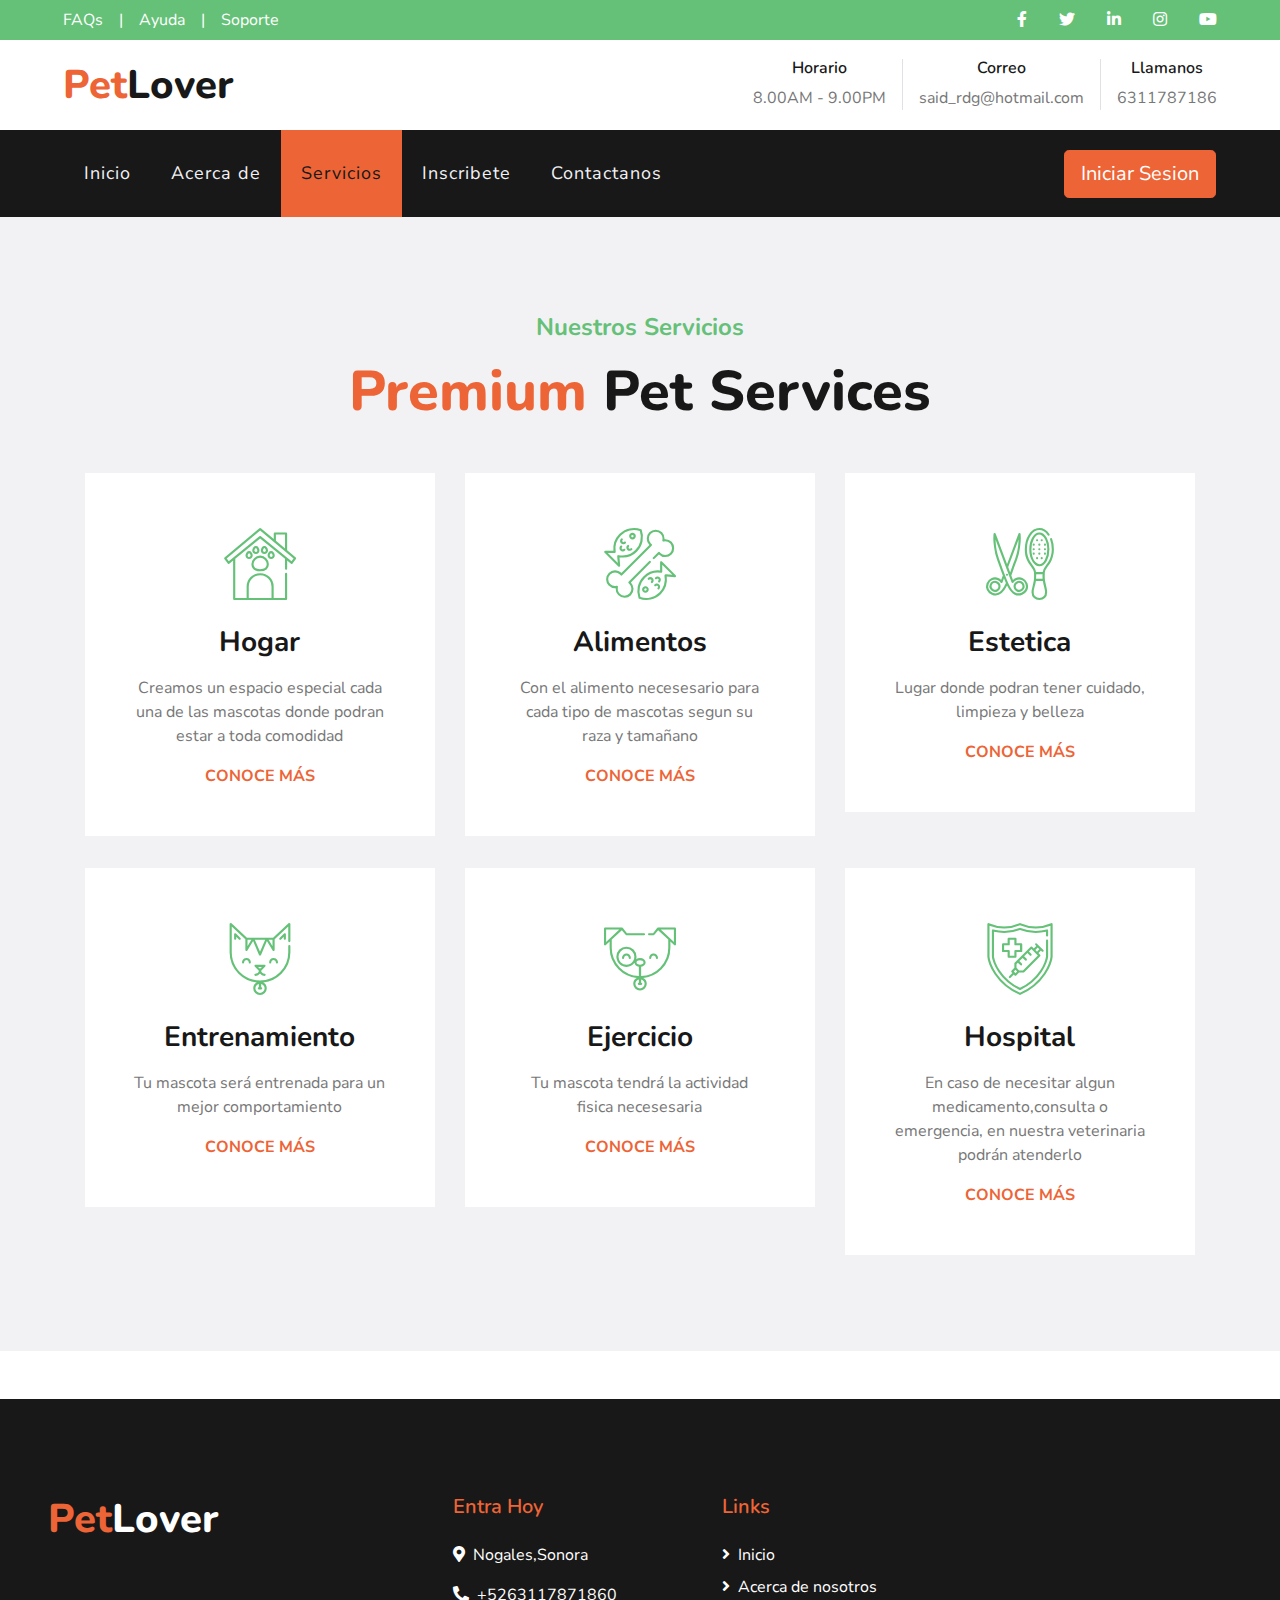
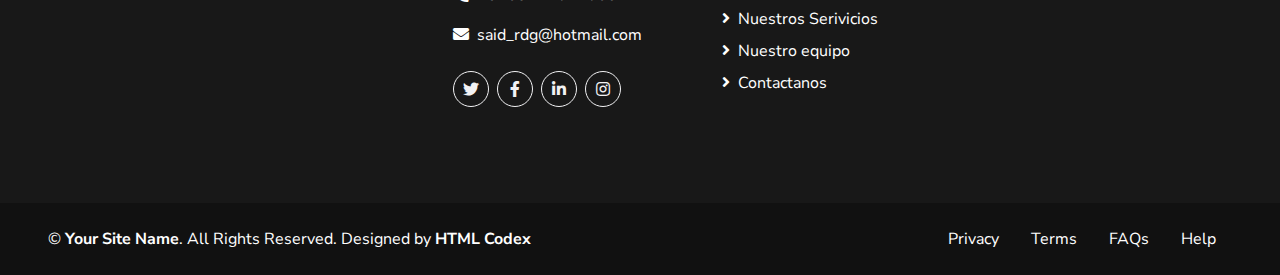
<file: service.html>
<!DOCTYPE html>
<html lang="en">

<head>
    <meta charset="utf-8">
    <title>PetLover - Pet Care</title>
    <meta content="width=device-width, initial-scale=1.0" name="viewport">
    <meta content="Free HTML Templates" name="keywords">
    <meta content="Free HTML Templates" name="description">

    <!-- Favicon -->
    <link href="img/favicon.ico" rel="icon">

    <!-- Google Web Fonts -->
    <link href="https://fonts.googleapis.com/css2?family=Nunito+Sans&family=Nunito:wght@600;700;800&display=swap" rel="stylesheet"> 

    <!-- Font Awesome -->
    <link href="https://cdnjs.cloudflare.com/ajax/libs/font-awesome/5.10.0/css/all.min.css" rel="stylesheet">

    <!-- Flaticon Font -->
    <link href="lib/flaticon/font/flaticon.css" rel="stylesheet">

    <!-- Libraries Stylesheet -->
    <link href="lib/owlcarousel/assets/owl.carousel.min.css" rel="stylesheet">
    <link href="lib/tempusdominus/css/tempusdominus-bootstrap-4.min.css" rel="stylesheet" />

    <!-- Customized Bootstrap Stylesheet -->
    <link href="css/style.css" rel="stylesheet">
</head>

<body>
    <!-- Topbar Start -->
    <div class="container-fluid">
        <div class="row bg-secondary py-2 px-lg-5">
            <div class="col-lg-6 text-center text-lg-left mb-2 mb-lg-0">
                <div class="d-inline-flex align-items-center">
                    <a class="text-white pr-3" href="">FAQs</a>
                    <span class="text-white">|</span>
                    <a class="text-white px-3" href="">Ayuda</a>
                    <span class="text-white">|</span>
                    <a class="text-white pl-3" href="">Soporte</a>
                </div>
            </div>
            <div class="col-lg-6 text-center text-lg-right">
                <div class="d-inline-flex align-items-center">
                    <a class="text-white px-3" href="">
                        <i class="fab fa-facebook-f"></i>
                    </a>
                    <a class="text-white px-3" href="">
                        <i class="fab fa-twitter"></i>
                    </a>
                    <a class="text-white px-3" href="">
                        <i class="fab fa-linkedin-in"></i>
                    </a>
                    <a class="text-white px-3" href="">
                        <i class="fab fa-instagram"></i>
                    </a>
                    <a class="text-white pl-3" href="">
                        <i class="fab fa-youtube"></i>
                    </a>
                </div>
            </div>
        </div>
        <div class="row py-3 px-lg-5">
            <div class="col-lg-4">
                <a href="" class="navbar-brand d-none d-lg-block">
                    <h1 class="m-0 display-5 text-capitalize"><span class="text-primary">Pet</span>Lover</h1>
                </a>
            </div>
            <div class="col-lg-8 text-center text-lg-right">
                <div class="d-inline-flex align-items-center">
                    <div class="d-inline-flex flex-column text-center pr-3 border-right">
                        <h6>Horario</h6>
                        <p class="m-0">8.00AM - 9.00PM</p>
                    </div>
                    <div class="d-inline-flex flex-column text-center px-3 border-right">
                        <h6>Correo</h6>
                        <p class="m-0">said_rdg@hotmail.com</p>
                    </div>
                    <div class="d-inline-flex flex-column text-center pl-3">
                        <h6>Llamanos</h6>
                        <p class="m-0">6311787186</p>
                    </div>
                </div>
            </div>
        </div>
    </div>
    <!-- Topbar End -->


    <!-- Navbar Start -->
    <div class="container-fluid p-0">
        <nav class="navbar navbar-expand-lg bg-dark navbar-dark py-3 py-lg-0 px-lg-5">
            <a href="" class="navbar-brand d-block d-lg-none">
                <h1 class="m-0 display-5 text-capitalize font-italic text-white"><span class="text-primary">Safety</span>First</h1>
            </a>
            <button type="button" class="navbar-toggler" data-toggle="collapse" data-target="#navbarCollapse">
                <span class="navbar-toggler-icon"></span>
            </button>
            <div class="collapse navbar-collapse justify-content-between px-3" id="navbarCollapse">
                <div class="navbar-nav mr-auto py-0">
                    <a href="index.html" class="nav-item nav-link">Inicio</a>
                    <a href="about.html" class="nav-item nav-link">Acerca de</a>
                    <a href="service.html" class="nav-item nav-link active">Servicios</a>

                    <a href="booking.html" class="nav-item nav-link">Inscribete</a>
                    <a href="contact.html" class="nav-item nav-link">Contactanos</a>
                </div>
                <a href = "login.php" action="login.php" class="btn btn-lg btn-primary px-3 d-none d-lg-block">Iniciar Sesion</a>
            </div>
        </nav>
    </div>
    <!-- Navbar End -->


    <!-- Services Start -->
    <div class="container-fluid bg-light pt-5">
        <div class="container py-5">
            <div class="d-flex flex-column text-center mb-5">
                <h4 class="text-secondary mb-3">Nuestros Servicios</h4>
                <h1 class="display-4 m-0"><span class="text-primary">Premium</span> Pet Services</h1>
            </div>
            <div class="row pb-3">
                <div class="col-md-6 col-lg-4 mb-4">
                    <div class="d-flex flex-column text-center bg-white mb-2 p-3 p-sm-5">
                        <h3 class="flaticon-house display-3 font-weight-normal text-secondary mb-3"></h3>
                        <h3 class="mb-3">Hogar</h3>
                        <p>Creamos un espacio especial cada una de las mascotas donde podran estar a toda comodidad</p>
                        <a class="text-uppercase font-weight-bold" href="">Conoce más</a>
                    </div>
                </div>
                <div class="col-md-6 col-lg-4 mb-4">
                    <div class="d-flex flex-column text-center bg-white mb-2 p-3 p-sm-5">
                        <h3 class="flaticon-food display-3 font-weight-normal text-secondary mb-3"></h3>
                        <h3 class="mb-3">Alimentos</h3>
                        <p>Con el alimento necesesario para cada tipo de mascotas segun su raza y tamañano</p>
                        <a class="text-uppercase font-weight-bold" href="">Conoce más</a>
                    </div>
                </div>
                <div class="col-md-6 col-lg-4 mb-4">
                    <div class="d-flex flex-column text-center bg-white mb-2 p-3 p-sm-5">
                        <h3 class="flaticon-grooming display-3 font-weight-normal text-secondary mb-3"></h3>
                        <h3 class="mb-3">Estetica</h3>
                        <p>Lugar donde podran tener cuidado, limpieza y belleza  </p>
                        <a class="text-uppercase font-weight-bold" href="">Conoce más</a>
                    </div>
                </div>
                <div class="col-md-6 col-lg-4 mb-4">
                    <div class="d-flex flex-column text-center bg-white mb-2 p-3 p-sm-5">
                        <h3 class="flaticon-cat display-3 font-weight-normal text-secondary mb-3"></h3>
                        <h3 class="mb-3">Entrenamiento</h3>
                        <p>Tu mascota será entrenada para un mejor comportamiento</p>
                        <a class="text-uppercase font-weight-bold" href="">Conoce más</a>
                    </div>
                </div>
                <div class="col-md-6 col-lg-4 mb-4">
                    <div class="d-flex flex-column text-center bg-white mb-2 p-3 p-sm-5">
                        <h3 class="flaticon-dog display-3 font-weight-normal text-secondary mb-3"></h3>
                        <h3 class="mb-3">Ejercicio</h3>
                        <p>Tu mascota tendrá la actividad fisica necesesaria </p>
                        <a class="text-uppercase font-weight-bold" href="">Conoce más</a>
                    </div>
                </div>
                <div class="col-md-6 col-lg-4 mb-4">
                    <div class="d-flex flex-column text-center bg-white mb-2 p-3 p-sm-5">
                        <h3 class="flaticon-vaccine display-3 font-weight-normal text-secondary mb-3"></h3>
                        <h3 class="mb-3">Hospital</h3>
                        <p>En caso de necesitar algun medicamento,consulta o emergencia, en nuestra veterinaria podrán atenderlo</p>
                        <a class="text-uppercase font-weight-bold" href="">Conoce más</a>
                    </div>
                </div>
            </div>
        </div>
    </div>
    <!-- Services End -->


    <!-- Testimonial Start -->

    <!-- Testimonial End -->


    <!-- Footer Start -->
    <div class="container-fluid bg-dark text-white mt-5 py-5 px-sm-3 px-md-5">
        <div class="row pt-5">
            <div class="col-lg-4 col-md-12 mb-5">
                <h1 class="mb-3 display-5 text-capitalize text-white"><span class="text-primary">Pet</span>Lover</h1>
                <p class="m-0"></p>
            </div>
            <div class="col-lg-8 col-md-12">
                <div class="row">
                    <div class="col-md-4 mb-5">
                        <h5 class="text-primary mb-4">Entra Hoy</h5>
                        <p><i class="fa fa-map-marker-alt mr-2"></i>Nogales,Sonora</p>
                        <p><i class="fa fa-phone-alt mr-2"></i>+5263117871860</p>
                        <p><i class="fa fa-envelope mr-2"></i>said_rdg@hotmail.com</p>
                        <div class="d-flex justify-content-start mt-4">
                            <a class="btn btn-outline-light rounded-circle text-center mr-2 px-0" style="width: 36px; height: 36px;" href="#"><i class="fab fa-twitter"></i></a>
                            <a class="btn btn-outline-light rounded-circle text-center mr-2 px-0" style="width: 36px; height: 36px;" href="#"><i class="fab fa-facebook-f"></i></a>
                            <a class="btn btn-outline-light rounded-circle text-center mr-2 px-0" style="width: 36px; height: 36px;" href="#"><i class="fab fa-linkedin-in"></i></a>
                            <a class="btn btn-outline-light rounded-circle text-center mr-2 px-0" style="width: 36px; height: 36px;" href="#"><i class="fab fa-instagram"></i></a>
                        </div>
                    </div>
                    <div class="col-md-4 mb-5">
                        <h5 class="text-primary mb-4"> Links</h5>
                        <div class="d-flex flex-column justify-content-start">
                            <a class="text-white mb-2" href="index.html"><i class="fa fa-angle-right mr-2"></i>Inicio</a>
                            <a class="text-white mb-2" href="about.html"><i class="fa fa-angle-right mr-2"></i>Acerca de nosotros</a>
                            <a class="text-white mb-2" href="service.html"><i class="fa fa-angle-right mr-2"></i>Nuestros Serivicios</a>
                            <a class="text-white mb-2" href="booking.html"><i class="fa fa-angle-right mr-2"></i>Nuestro equipo</a>
                            <a class="text-white" href="contact.html"><i class="fa fa-angle-right mr-2"></i>Contactanos</a>
                        </div>
                    </div>
                    <div class="col-md-4 mb-5">
                        
                    </div>
                </div>
            </div>
        </div>
    </div>
    <div class="container-fluid text-white py-4 px-sm-3 px-md-5" style="background: #111111;">
        <div class="row">
            <div class="col-md-6 text-center text-md-left mb-3 mb-md-0">
                <p class="m-0 text-white">
                    &copy; <a class="text-white font-weight-bold" href="#">Your Site Name</a>. All Rights Reserved. Designed by
                    <a class="text-white font-weight-bold" href="https://htmlcodex.com">HTML Codex</a>
                </p>
            </div>
            <div class="col-md-6 text-center text-md-right">
                <ul class="nav d-inline-flex">
                    <li class="nav-item">
                        <a class="nav-link text-white py-0" href="#">Privacy</a>
                    </li>
                    <li class="nav-item">
                        <a class="nav-link text-white py-0" href="#">Terms</a>
                    </li>
                    <li class="nav-item">
                        <a class="nav-link text-white py-0" href="#">FAQs</a>
                    </li>
                    <li class="nav-item">
                        <a class="nav-link text-white py-0" href="#">Help</a>
                    </li>
                </ul>
            </div>
        </div>
    </div>
    <!-- Footer End -->


    <!-- Back to Top -->
    <a href="#" class="btn btn-lg btn-primary back-to-top"><i class="fa fa-angle-double-up"></i></a>


    <!-- JavaScript Libraries -->
    <script src="https://code.jquery.com/jquery-3.4.1.min.js"></script>
    <script src="https://stackpath.bootstrapcdn.com/bootstrap/4.4.1/js/bootstrap.bundle.min.js"></script>
    <script src="lib/easing/easing.min.js"></script>
    <script src="lib/owlcarousel/owl.carousel.min.js"></script>
    <script src="lib/tempusdominus/js/moment.min.js"></script>
    <script src="lib/tempusdominus/js/moment-timezone.min.js"></script>
    <script src="lib/tempusdominus/js/tempusdominus-bootstrap-4.min.js"></script>

    <!-- Contact Javascript File -->
    <script src="mail/jqBootstrapValidation.min.js"></script>
    <script src="mail/contact.js"></script>

    <!-- Template Javascript -->
    <script src="js/main.js"></script>
</body>

</html>
</file>
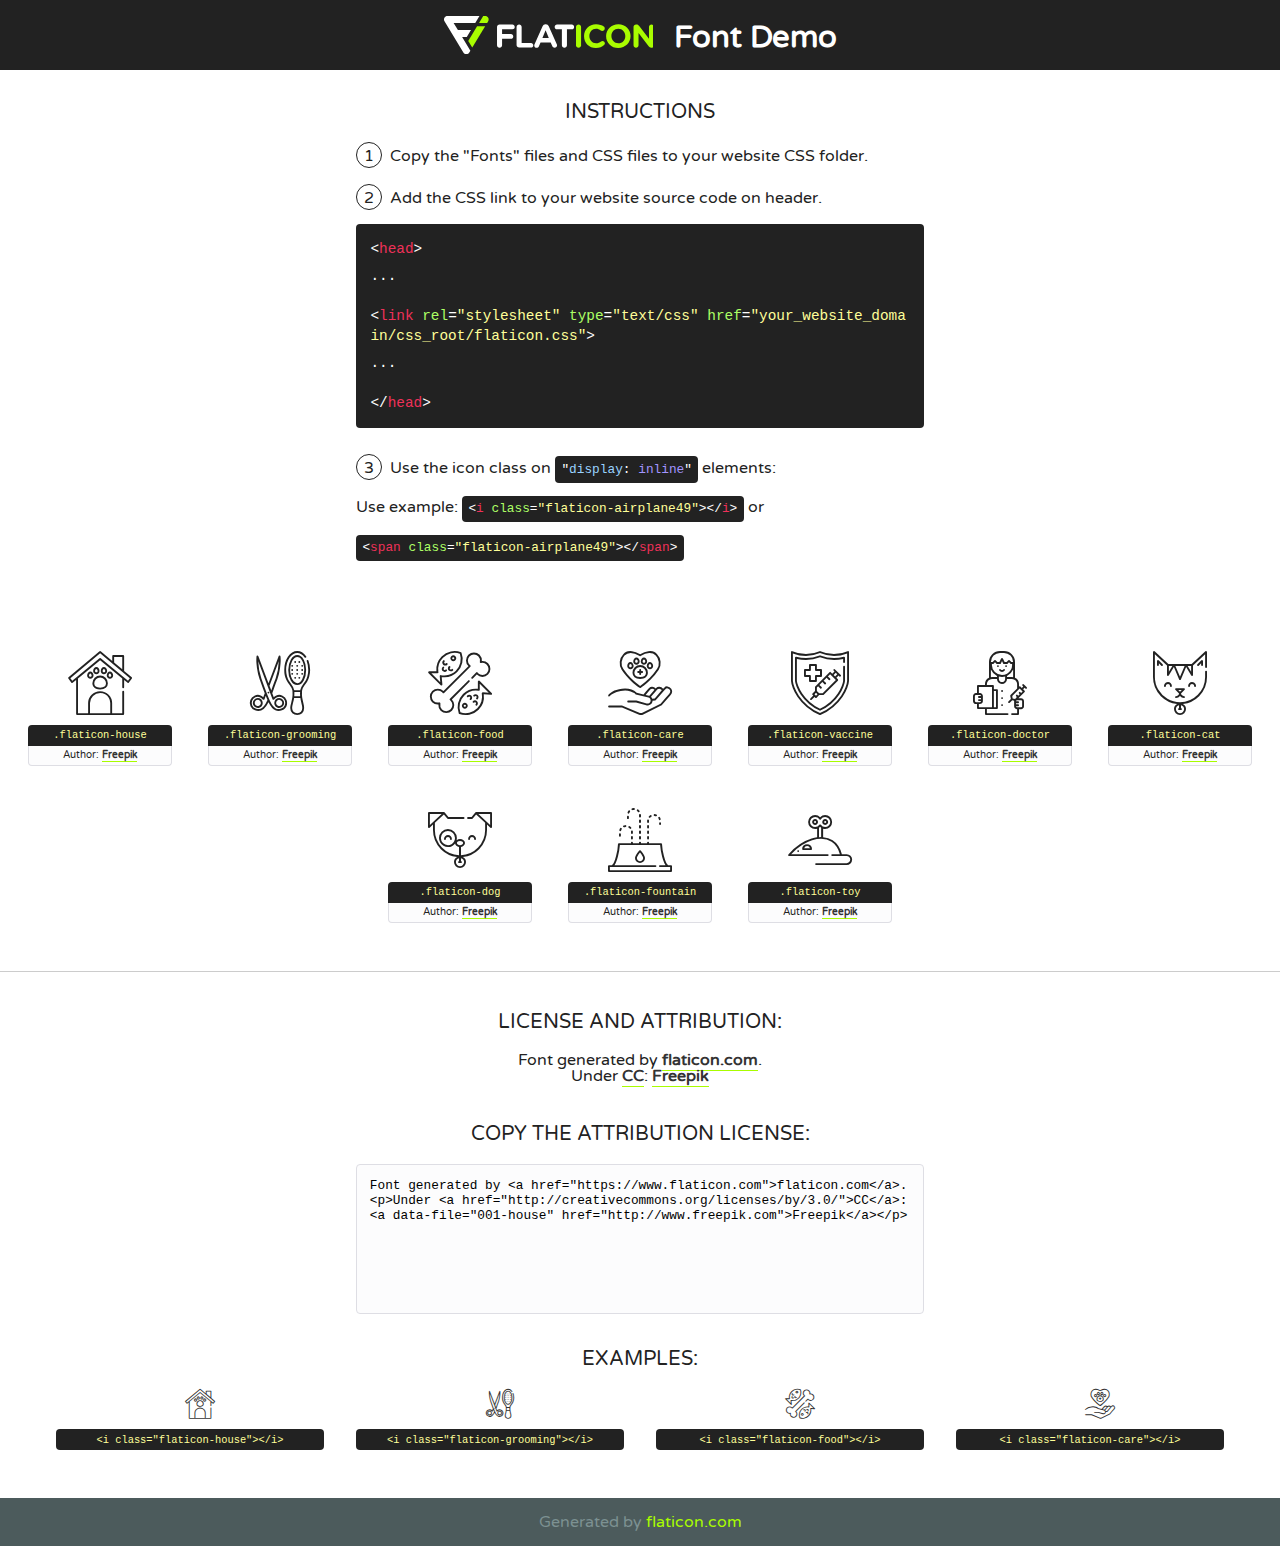
<file: lib/flaticon/font/flaticon.html>
<!DOCTYPE html>
<!--
  Flaticon icon font: Flaticon
  Creation date: 06/11/2020 05:08
-->
<html>
<!DOCTYPE html>
<html>

<head>
    <title>Flaticon WebFont</title>
    <link href="http://fonts.googleapis.com/css?family=Varela+Round" rel="stylesheet" type="text/css" />
    <link rel="stylesheet" type="text/css" href="flaticon.css">
    <meta charset="UTF-8">
    <style>
    html, body, div, span, applet, object, iframe,
    h1, h2, h3, h4, h5, h6, p, blockquote, pre,
    a, abbr, acronym, address, big, cite, code,
    del, dfn, em, img, ins, kbd, q, s, samp,
    small, strike, strong, sub, sup, tt, var,
    b, u, i, center,
    dl, dt, dd, ol, ul, li,
    fieldset, form, label, legend,
    table, caption, tbody, tfoot, thead, tr, th, td,
    article, aside, canvas, details, embed, 
    figure, figcaption, footer, header, hgroup, 
    menu, nav, output, ruby, section, summary,
    time, mark, audio, video {
        margin: 0;
        padding: 0;
        border: 0;
        font-size: 100%;
        font: inherit;
        vertical-align: baseline;
    }
    /* HTML5 display-role reset for older browsers */
    article, aside, details, figcaption, figure, 
    footer, header, hgroup, menu, nav, section {
        display: block;
    }
    body {
        line-height: 1;
    }
    ol, ul {
        list-style: none;
    }
    blockquote, q {
        quotes: none;
    }
    blockquote:before, blockquote:after,
    q:before, q:after {
        content: '';
        content: none;
    }
    table {
        border-collapse: collapse;
        border-spacing: 0;
    }
    body {
        font-family: 'Varela Round', Helvetica, Arial, sans-serif;
        font-size: 16px;
        color: #222;
    }
    a {
        color: #333;
        border-bottom: 1px solid #a9fd00;
        font-weight: bold;
        text-decoration: none;
    }
    * {
        -moz-box-sizing: border-box;
        -webkit-box-sizing: border-box;
        box-sizing: border-box;
        margin: 0;
        padding: 0;
    }
    [class^="flaticon-"]:before, [class*=" flaticon-"]:before, [class^="flaticon-"]:after, [class*=" flaticon-"]:after {
        font-family: Flaticon;
        font-size: 30px;
        font-style: normal;
        margin-left: 20px;
        color: #333;
    }
    .wrapper {
        max-width: 600px;
        margin: auto;
        padding: 0 1em;
    }
    .title {
        font-size: 1.25em;
        text-align: center;
        margin-bottom: 1em;
        text-transform: uppercase;
    }
    header {
        text-align: center;
        background-color: #222;
        color: #fff;
        padding: 1em;
    }
    header .logo {
        width: 210px;
        height: 38px;
        display: inline-block;
        vertical-align: middle;
        margin-right: 1em;
        border: none;
    }
    header strong {
        font-size: 1.95em;
        font-weight: bold;
        vertical-align: middle;
        margin-top: 5px;
        display: inline-block;
    }
    .demo {
        margin: 2em auto;
        line-height: 1.25em;
    }
    .demo ul li {
        margin-bottom: 1em;
    }
    .demo ul li .num {
        color: #222;
        border-radius: 20px;
        display: inline-block;
        width: 26px;
        padding: 3px;
        height: 26px;
        text-align: center;
        margin-right: 0.5em;
        border: 1px solid #222;
    }
    .demo ul li code {
        background-color: #222;
        border-radius: 4px;
        padding: 0.25em 0.5em;
        display: inline-block;
        color: #fff;
        font-family: Consolas,Monaco,Lucida Console,Liberation Mono,DejaVu Sans Mono,Bitstream Vera Sans Mono,Courier New, monospace;
        font-weight: lighter;
        margin-top: 1em;
        font-size: 0.8em;
        word-break: break-all;
    }
    .demo ul li code.big {
        padding: 1em;
        font-size: 0.9em;
    }
    .demo ul li code .red {
        color: #EF3159;
    }
    .demo ul li code .green {
        color: #ACFF65;
    }
    .demo ul li code .yellow {
        color: #FFFF99;
    }
    .demo ul li code .blue {
        color: #99D3FF;
    }
    .demo ul li code .purple {
        color: #A295FF;
    }
    .demo ul li code .dots {
        margin-top: 0.5em;
        display: block;
    }
    #glyphs {
        border-bottom: 1px solid #ccc;
        padding: 2em 0;
        text-align: center;
    }
    .glyph {
        display: inline-block;
        width: 9em;
        margin: 1em;
        text-align: center;
        vertical-align: top;
        background: #FFF;
    }
    .glyph .glyph-icon {
        padding: 10px;
        display: block;
        font-family:"Flaticon";
        font-size: 64px;
        line-height: 1;
    }
    .glyph .glyph-icon:before {
        font-size: 64px;
        color: #222;
        margin-left: 0;
    }
    .class-name {
        font-size: 0.65em;
        background-color: #222;
        color: #fff;
        border-radius: 4px 4px 0 0;
        padding: 0.5em;
        color: #FFFF99;
        font-family: Consolas,Monaco,Lucida Console,Liberation Mono,DejaVu Sans Mono,Bitstream Vera Sans Mono,Courier New, monospace;
    }
    .author-name {
        font-size: 0.6em;
        background-color: #fcfcfd;
        border: 1px solid #DEDEE4;
        border-top: 0;
        border-radius: 0 0 4px 4px;
        padding: 0.5em;
    }
    .class-name:last-child {
        font-size: 10px;
        color:#888;
    }
    .class-name:last-child a {
        font-size: 10px;
        color:#555;
    }
    .class-name:last-child a:hover {
        color:#a9fd00;
    }
    .glyph > input {
        display: block;
        width: 100px;
        margin: 5px auto;
        text-align: center;
        font-size: 12px;
        cursor: text;
    }
    .glyph > input.icon-input {
        font-family:"Flaticon";
        font-size: 16px;
        margin-bottom: 10px;
    }
    .attribution .title {
        margin-top: 2em;
    }
    .attribution textarea {
        background-color: #fcfcfd;
        padding: 1em;
        border: none;
        box-shadow: none;
        border: 1px solid #DEDEE4;
        border-radius: 4px;
        resize: none;
        width: 100%;
        height: 150px;
        font-size: 0.8em;
        font-family: Consolas,Monaco,Lucida Console,Liberation Mono,DejaVu Sans Mono,Bitstream Vera Sans Mono,Courier New, monospace;
        -webkit-appearance: none;
    }
    .iconsuse {
        margin: 2em auto;
        text-align: center;
        max-width: 1200px;
    }
    .iconsuse:after {
        content: '';
        display: table;
        clear: both;
    }
    .iconsuse .image {
        float: left;
        width: 25%;
        padding: 0 1em;
    }
    .iconsuse .image p {
        margin-bottom: 1em;
    }
    .iconsuse .image span {
        display: block;
        font-size: 0.65em;
        background-color: #222;
        color: #fff;
        border-radius: 4px;
        padding: 0.5em;
        color: #FFFF99;
        margin-top: 1em;
        font-family: Consolas,Monaco,Lucida Console,Liberation Mono,DejaVu Sans Mono,Bitstream Vera Sans Mono,Courier New, monospace;
    }
    #footer {
        text-align: center;
        background-color: #4C5B5C;
        color: #7c9192;
        padding: 1em;
    }
    #footer a {
        border: none;
        color: #a9fd00;
        font-weight: normal;
    }
    @media (max-width: 960px) {
        .iconsuse .image {
            width: 50%;
        }
    }
    @media (max-width: 560px) {
        .iconsuse .image {
            width: 100%;
        }
    }
    </style>
</head>

<body class="characters-off">

    <header>
        <a href="https://www.flaticon.com" target="_blank" class="logo">
            <svg version="1.1" xmlns="http://www.w3.org/2000/svg" xmlns:xlink="http://www.w3.org/1999/xlink" xmlns:a="http://ns.adobe.com/AdobeSVGViewerExtensions/3.0/" viewBox="0 0 560.875 102.036" enable-background="new 0 0 560.875 102.036" xml:space="preserve">
                <defs>
                </defs>
                <g>
                    <g class="letters">
                        <path fill="#ffffff" d="M141.596,29.675c0-3.777,2.985-6.767,6.764-6.767h34.438c3.426,0,6.15,2.728,6.15,6.15
                        c0,3.43-2.724,6.149-6.15,6.149h-27.674v13.091h23.719c3.429,0,6.151,2.724,6.151,6.15c0,3.43-2.723,6.149-6.151,6.149h-23.719
                        v17.574c0,3.773-2.986,6.761-6.764,6.761c-3.779,0-6.764-2.989-6.764-6.761V29.675z"></path>
                        <path fill="#ffffff" d="M193.844,29.149c0-3.781,2.985-6.767,6.764-6.767c3.776,0,6.763,2.985,6.763,6.767v42.957h25.039
                        c3.426,0,6.149,2.726,6.149,6.153c0,3.425-2.723,6.15-6.149,6.15h-31.802c-3.779,0-6.764-2.986-6.764-6.768V29.149z"></path>
                        <path fill="#ffffff" d="M241.891,75.71l21.438-48.407c1.492-3.341,4.215-5.357,7.906-5.357h0.792
                        c3.686,0,6.323,2.017,7.815,5.357l21.439,48.407c0.436,0.967,0.701,1.845,0.701,2.723c0,3.602-2.809,6.501-6.414,6.501
                        c-3.161,0-5.269-1.845-6.499-4.655l-4.132-9.661h-27.059l-4.301,10.102c-1.144,2.631-3.426,4.214-6.237,4.214
                        c-3.517,0-6.24-2.81-6.24-6.325C241.1,77.64,241.451,76.677,241.891,75.71z M279.932,58.666l-8.521-20.297l-8.526,20.297H279.932
                        z"></path>
                        <path fill="#ffffff" d="M314.864,35.387H301.86c-3.429,0-6.239-2.813-6.239-6.238c0-3.429,2.811-6.24,6.239-6.24h39.533
                        c3.426,0,6.237,2.811,6.237,6.24c0,3.425-2.811,6.238-6.237,6.238h-13.001v42.785c0,3.773-2.99,6.761-6.764,6.761
                        c-3.779,0-6.764-2.989-6.764-6.761V35.387z"></path>
                        <path fill="#A9FD00" d="M352.615,29.149c0-3.781,2.985-6.767,6.767-6.767c3.774,0,6.761,2.985,6.761,6.767v49.024
                        c0,3.773-2.987,6.761-6.761,6.761c-3.781,0-6.767-2.989-6.767-6.761V29.149z"></path>
                        <path fill="#A9FD00" d="M374.132,53.836v-0.179c0-17.481,13.178-31.801,32.065-31.801c9.22,0,15.459,2.458,20.557,6.238
                        c1.402,1.054,2.637,2.985,2.637,5.357c0,3.692-2.985,6.59-6.681,6.59c-1.845,0-3.071-0.702-4.044-1.319
                        c-3.776-2.813-7.729-4.393-12.562-4.393c-10.364,0-17.831,8.611-17.831,19.154v0.173c0,10.542,7.291,19.329,17.831,19.329
                        c5.715,0,9.492-1.756,13.359-4.834c1.049-0.874,2.458-1.491,4.039-1.491c3.429,0,6.325,2.813,6.325,6.236
                        c0,2.106-1.056,3.78-2.282,4.834c-5.539,4.834-12.036,7.733-21.878,7.733C387.572,85.464,374.132,71.493,374.132,53.836z"></path>
                        <path fill="#A9FD00" d="M433.009,53.836v-0.179c0-17.481,13.79-31.801,32.766-31.801c18.981,0,32.592,14.143,32.592,31.628v0.173
                        c0,17.483-13.785,31.807-32.769,31.807C446.625,85.464,433.009,71.32,433.009,53.836z M484.224,53.836v-0.179
                        c0-10.539-7.725-19.326-18.626-19.326c-10.893,0-18.449,8.611-18.449,19.154v0.173c0,10.542,7.73,19.329,18.626,19.329
                        C476.676,72.986,484.224,64.378,484.224,53.836z"></path>
                        <path fill="#A9FD00" d="M506.233,29.321c0-3.774,2.99-6.763,6.767-6.763h1.401c3.252,0,5.183,1.583,7.029,3.953l26.093,34.265
                        V29.059c0-3.692,2.99-6.677,6.681-6.677c3.683,0,6.671,2.985,6.671,6.677v48.934c0,3.78-2.987,6.765-6.764,6.765h-0.436
                        c-3.257,0-5.188-1.581-7.034-3.953l-27.056-35.492v32.944c0,3.687-2.985,6.676-6.678,6.676c-3.683,0-6.673-2.989-6.673-6.676
                        V29.321z"></path>
                    </g>
                    <g class="insignia">
                        <path fill="#ffffff" d="M48.372,56.137h12.517l11.156-18.537H37.186L25.688,18.539h57.825L94.668,0H9.271
                        C5.925,0,2.842,1.801,1.198,4.716c-1.644,2.907-1.593,6.482,0.134,9.343l50.38,83.501c1.678,2.781,4.689,4.476,7.938,4.476
                        c3.246,0,6.257-1.695,7.935-4.476l2.898-4.804L48.372,56.137z"></path>
                        <g class="i">
                            <path fill="#A9FD00" d="M93.575,18.539h0.031v0.004l21.652,0.004l2.705-4.488c1.727-2.861,1.778-6.436,0.133-9.343
                            C116.454,1.801,113.371,0,110.026,0h-5.294L93.575,18.539z"></path>
                            <polygon fill="#A9FD00" points="88.291,27.356 64.725,66.486 75.519,84.404 109.942,27.356"></polygon>
                        </g>
                    </g>
                </g>
            </svg>
        </a>
        <strong>Font Demo</strong>
    </header>


    <section class="demo wrapper">

        <p class="title">Instructions</p>

        <ul>
            <li>
                <span class="num">1</span>Copy the "Fonts" files and CSS files to your website CSS folder.
            </li>
            <li>
                <span class="num">2</span>Add the CSS link to your website source code on header.
                <code class="big">
                    &lt;<span class="red">head</span>&gt;
                    <br/><span class="dots">...</span>
                    <br/>&lt;<span class="red">link</span> <span class="green">rel</span>=<span class="yellow">"stylesheet"</span> <span class="green">type</span>=<span class="yellow">"text/css"</span> <span class="green">href</span>=<span class="yellow">"your_website_domain/css_root/flaticon.css"</span>&gt;
                    <br/><span class="dots">...</span>
                    <br/>&lt;/<span class="red">head</span>&gt;
                </code>
            </li>

            <li>
                <p>
                    <span class="num">3</span>Use the icon class on <code>"<span class="blue">display</span>:<span class="purple"> inline</span>"</code> elements:
                    <br />
                    Use example: <code>&lt;<span class="red">i</span> <span class="green">class</span>=<span class="yellow">&quot;flaticon-airplane49&quot;</span>&gt;&lt;/<span class="red">i</span>&gt;</code> or <code>&lt;<span class="red">span</span> <span class="green">class</span>=<span class="yellow">&quot;flaticon-airplane49&quot;</span>&gt;&lt;/<span class="red">span</span>&gt;</code>
            </li>
        </ul>

    </section>




   <section id="glyphs">          
    
      
        <div class="glyph"><div class="glyph-icon flaticon-house"></div>
            <div class="class-name">.flaticon-house</div>
            <div class="author-name">Author: <a data-file="001-house" href="http://www.freepik.com">Freepik</a> </div> 
        </div>        
        
        <div class="glyph"><div class="glyph-icon flaticon-grooming"></div>
            <div class="class-name">.flaticon-grooming</div>
            <div class="author-name">Author: <a data-file="002-grooming" href="http://www.freepik.com">Freepik</a> </div> 
        </div>        
        
        <div class="glyph"><div class="glyph-icon flaticon-food"></div>
            <div class="class-name">.flaticon-food</div>
            <div class="author-name">Author: <a data-file="003-food" href="http://www.freepik.com">Freepik</a> </div> 
        </div>        
        
        <div class="glyph"><div class="glyph-icon flaticon-care"></div>
            <div class="class-name">.flaticon-care</div>
            <div class="author-name">Author: <a data-file="004-care" href="http://www.freepik.com">Freepik</a> </div> 
        </div>        
        
        <div class="glyph"><div class="glyph-icon flaticon-vaccine"></div>
            <div class="class-name">.flaticon-vaccine</div>
            <div class="author-name">Author: <a data-file="005-vaccine" href="http://www.freepik.com">Freepik</a> </div> 
        </div>        
        
        <div class="glyph"><div class="glyph-icon flaticon-doctor"></div>
            <div class="class-name">.flaticon-doctor</div>
            <div class="author-name">Author: <a data-file="006-doctor" href="http://www.freepik.com">Freepik</a> </div> 
        </div>        
        
        <div class="glyph"><div class="glyph-icon flaticon-cat"></div>
            <div class="class-name">.flaticon-cat</div>
            <div class="author-name">Author: <a data-file="007-cat" href="http://www.freepik.com">Freepik</a> </div> 
        </div>        
        
        <div class="glyph"><div class="glyph-icon flaticon-dog"></div>
            <div class="class-name">.flaticon-dog</div>
            <div class="author-name">Author: <a data-file="008-dog" href="http://www.freepik.com">Freepik</a> </div> 
        </div>        
        
        <div class="glyph"><div class="glyph-icon flaticon-fountain"></div>
            <div class="class-name">.flaticon-fountain</div>
            <div class="author-name">Author: <a data-file="009-fountain" href="http://www.freepik.com">Freepik</a> </div> 
        </div>        
        
        <div class="glyph"><div class="glyph-icon flaticon-toy"></div>
            <div class="class-name">.flaticon-toy</div>
            <div class="author-name">Author: <a data-file="010-toy" href="http://www.freepik.com">Freepik</a> </div> 
        </div>        
        

    </section>



    <section class="attribution wrapper"   style="text-align:center;">

      <div class="title">License and attribution:</div><div class="attrDiv">Font generated by <a href="https://www.flaticon.com">flaticon.com</a>. <div><p>Under <a href="http://creativecommons.org/licenses/by/3.0/">CC</a>: <a data-file="001-house" href="http://www.freepik.com">Freepik</a></p>  </div>
      </div>
      <div class="title">Copy the Attribution License:</div>

    <textarea onclick="this.focus();this.select();">Font generated by &lt;a href=&quot;https://www.flaticon.com&quot;&gt;flaticon.com&lt;/a&gt;. <p>Under <a href="http://creativecommons.org/licenses/by/3.0/">CC</a>: <a data-file="001-house" href="http://www.freepik.com">Freepik</a></p>  
     </textarea>

    </section>

    <section class="iconsuse">

          <div class="title">Examples:</div>            
             
            <div class="image">
                <p>
                    <i class="glyph-icon flaticon-house"></i> 
                    <span>&lt;i class=&quot;flaticon-house&quot;&gt;&lt;/i&gt;</span>
                </p>
            </div>
            
            <div class="image">
                <p>
                    <i class="glyph-icon flaticon-grooming"></i> 
                    <span>&lt;i class=&quot;flaticon-grooming&quot;&gt;&lt;/i&gt;</span>
                </p>
            </div>
            
            <div class="image">
                <p>
                    <i class="glyph-icon flaticon-food"></i> 
                    <span>&lt;i class=&quot;flaticon-food&quot;&gt;&lt;/i&gt;</span>
                </p>
            </div>
            
            <div class="image">
                <p>
                    <i class="glyph-icon flaticon-care"></i> 
                    <span>&lt;i class=&quot;flaticon-care&quot;&gt;&lt;/i&gt;</span>
                </p>
            </div>
                       
        </div>
                            
    </section>

<div id="footer">
    <div>Generated by <a href="https://www.flaticon.com">flaticon.com</a>
    </div>
</div>



</body>
</html>
</file>
<file: lib/flaticon/font/flaticon.css>
/*
  	Flaticon icon font: Flaticon
  	Creation date: 06/11/2020 05:08
  	*/

@font-face {
  font-family: "Flaticon";
  src: url("./Flaticon.eot");
  src: url("./Flaticon.eot?#iefix") format("embedded-opentype"),
       url("./Flaticon.woff2") format("woff2"),
       url("./Flaticon.woff") format("woff"),
       url("./Flaticon.ttf") format("truetype"),
       url("./Flaticon.svg#Flaticon") format("svg");
  font-weight: normal;
  font-style: normal;
}

@media screen and (-webkit-min-device-pixel-ratio:0) {
  @font-face {
    font-family: "Flaticon";
    src: url("./Flaticon.svg#Flaticon") format("svg");
  }
}

[class^="flaticon-"]:before, [class*=" flaticon-"]:before,
[class^="flaticon-"]:after, [class*=" flaticon-"]:after {   
  font-family: Flaticon;
        font-size: 20px;
font-style: normal;
margin-left: 20px;
}

.flaticon-house:before { content: "\f100"; }
.flaticon-grooming:before { content: "\f101"; }
.flaticon-food:before { content: "\f102"; }
.flaticon-care:before { content: "\f103"; }
.flaticon-vaccine:before { content: "\f104"; }
.flaticon-doctor:before { content: "\f105"; }
.flaticon-cat:before { content: "\f106"; }
.flaticon-dog:before { content: "\f107"; }
.flaticon-fountain:before { content: "\f108"; }
.flaticon-toy:before { content: "\f109"; }
</file>
<file: style.css>
body {
    margin: 0;
    padding: 0;
    font-family: 'Trebuchet MS', 'Lucida Sans Unicode', 'Lucida Grande', 'Lucida Sans', Arial, sans-serif;
    background: linear-gradient(150deg, #65c178, #65c178);
    height: 100vh;
}

.formulario{
    position: absolute;
    top: 50%;
    left: 50%;
    transform: translate(-50%, -50%);
    width: 400px;
    background: white;
    border-radius: 10px;
}

.formulario h1{
    text-align: center;
    padding: 0 0 20px 0;
    border-bottom: 1px solid silver;
}

.formulario form{
    padding: 0 40px;
    box-sizing: border-box;
}

form .username{
    position: relative;
    border-bottom: 2px solid #adadad;
    margin: 30px 0;
}

.username input{
    width: 100%;
    padding: 0 5px;
    height: 40px;
    font-size: 16 px;
    border: none;
    background:none ;
    outline: none;
}

.username label{
    position: absolute;
    top: 50%;
    left: 5px;
    color: #adadad;
    transform: translateY(-50%);
    font-size: 16px;
    pointer-events: none;
    transition: .5s;
}

.username span::before {
    content: '';
    position: absolute;
    top: 40px;
    left: 0;
    width: 100%;
    height: 2px;
    background: #6C3483;
    transition: .5s;
}

.nombreUsuario input:focus ~ label,
.nombreUsuario input:valid ~ label{
    top: -5px;
    color: #6C3483;
    transition: top 0.3s ease, color 0.3s ease;
}


.username input:focus ~ span::before,
.username input:focus ~ span::before   {
    width: 100%;
}

.recordar{
    margin: -5px 0 20px 5px;
    color: blue;
    cursor: pointer;
}

.recordar:hover {
    text-decoration: underline;
}

input[type="submit"]{
    width: 100%;
    height: 50px;
    border: 1px solid;
    background: #ed6436;
    border-radius: 25px;
    font-size: 18px;
    color: white;
    cursor: pointer;
    outline: none;
}

input[type="submit"]:hover{
    border-color: purple;
    transition: .5s;
}

.registrarse{
margin: 30px 0;
text-align: center;
font-size: 16px;
color: black;
}

.registrarse a{
    color: blue;
    text-decoration: none;
}

.registrarse a:hover {
    text-decoration: underline;
}
</file>
<file: css/style.css>
/******* Bootstrap Theming ********/
/*!
 * Bootstrap v4.5.3 (https://getbootstrap.com/)
 * Copyright 2011-2020 The Bootstrap Authors
 * Copyright 2011-2020 Twitter, Inc.
 * Licensed under MIT (https://github.com/twbs/bootstrap/blob/main/LICENSE)
 */
:root {
  --blue: #007bff;
  --indigo: #6610f2;
  --purple: #6f42c1;
  --pink: #e83e8c;
  --red: #dc3545;
  --orange: #fd7e14;
  --yellow: #ffc107;
  --green: #28a745;
  --teal: #20c997;
  --cyan: #17a2b8;
  --white: #fff;
  --gray: #6c757d;
  --gray-dark: #343a40;
  --primary: #ED6436;
  --secondary: #65C178;
  --success: #28a745;
  --info: #17a2b8;
  --warning: #ffc107;
  --danger: #dc3545;
  --light: #F2F2F4;
  --dark: #181818;
  --breakpoint-xs: 0;
  --breakpoint-sm: 576px;
  --breakpoint-md: 768px;
  --breakpoint-lg: 992px;
  --breakpoint-xl: 1200px;
  --font-family-sans-serif: "Nunito Sans", sans-serif;
  --font-family-monospace: SFMono-Regular, Menlo, Monaco, Consolas, "Liberation Mono", "Courier New", monospace;
}

*,
*::before,
*::after {
  box-sizing: border-box;
}

html {
  font-family: sans-serif;
  line-height: 1.15;
  -webkit-text-size-adjust: 100%;
  -webkit-tap-highlight-color: rgba(0, 0, 0, 0);
}

article, aside, figcaption, figure, footer, header, hgroup, main, nav, section {
  display: block;
}

body {
  margin: 0;
  font-family: "Nunito Sans", sans-serif;
  font-size: 1rem;
  font-weight: 400;
  line-height: 1.5;
  color: #777777;
  text-align: left;
  background-color: #fff;
}

[tabindex="-1"]:focus:not(:focus-visible) {
  outline: 0 !important;
}

hr {
  box-sizing: content-box;
  height: 0;
  overflow: visible;
}

h1, h2, h3, h4, h5, h6 {
  margin-top: 0;
  margin-bottom: 0.5rem;
}

p {
  margin-top: 0;
  margin-bottom: 1rem;
}

abbr[title],
abbr[data-original-title] {
  text-decoration: underline;
  text-decoration: underline dotted;
  cursor: help;
  border-bottom: 0;
  text-decoration-skip-ink: none;
}

address {
  margin-bottom: 1rem;
  font-style: normal;
  line-height: inherit;
}

ol,
ul,
dl {
  margin-top: 0;
  margin-bottom: 1rem;
}

ol ol,
ul ul,
ol ul,
ul ol {
  margin-bottom: 0;
}

dt {
  font-weight: 700;
}

dd {
  margin-bottom: .5rem;
  margin-left: 0;
}

blockquote {
  margin: 0 0 1rem;
}

b,
strong {
  font-weight: bolder;
}

small {
  font-size: 80%;
}

sub,
sup {
  position: relative;
  font-size: 75%;
  line-height: 0;
  vertical-align: baseline;
}

sub {
  bottom: -.25em;
}

sup {
  top: -.5em;
}

a {
  color: #ED6436;
  text-decoration: none;
  background-color: transparent;
}

a:hover {
  color: #c53f12;
  text-decoration: underline;
}

a:not([href]):not([class]) {
  color: inherit;
  text-decoration: none;
}

a:not([href]):not([class]):hover {
  color: inherit;
  text-decoration: none;
}

pre,
code,
kbd,
samp {
  font-family: SFMono-Regular, Menlo, Monaco, Consolas, "Liberation Mono", "Courier New", monospace;
  font-size: 1em;
}

pre {
  margin-top: 0;
  margin-bottom: 1rem;
  overflow: auto;
  -ms-overflow-style: scrollbar;
}

figure {
  margin: 0 0 1rem;
}

img {
  vertical-align: middle;
  border-style: none;
}

svg {
  overflow: hidden;
  vertical-align: middle;
}

table {
  border-collapse: collapse;
}

caption {
  padding-top: 0.75rem;
  padding-bottom: 0.75rem;
  color: #6c757d;
  text-align: left;
  caption-side: bottom;
}

th {
  text-align: inherit;
  text-align: -webkit-match-parent;
}

label {
  display: inline-block;
  margin-bottom: 0.5rem;
}

button {
  border-radius: 0;
}

button:focus {
  outline: 1px dotted;
  outline: 5px auto -webkit-focus-ring-color;
}

input,
button,
select,
optgroup,
textarea {
  margin: 0;
  font-family: inherit;
  font-size: inherit;
  line-height: inherit;
}

button,
input {
  overflow: visible;
}

button,
select {
  text-transform: none;
}

[role="button"] {
  cursor: pointer;
}

select {
  word-wrap: normal;
}

button,
[type="button"],
[type="reset"],
[type="submit"] {
  -webkit-appearance: button;
}

button:not(:disabled),
[type="button"]:not(:disabled),
[type="reset"]:not(:disabled),
[type="submit"]:not(:disabled) {
  cursor: pointer;
}

button::-moz-focus-inner,
[type="button"]::-moz-focus-inner,
[type="reset"]::-moz-focus-inner,
[type="submit"]::-moz-focus-inner {
  padding: 0;
  border-style: none;
}

input[type="radio"],
input[type="checkbox"] {
  box-sizing: border-box;
  padding: 0;
}

textarea {
  overflow: auto;
  resize: vertical;
}

fieldset {
  min-width: 0;
  padding: 0;
  margin: 0;
  border: 0;
}

legend {
  display: block;
  width: 100%;
  max-width: 100%;
  padding: 0;
  margin-bottom: .5rem;
  font-size: 1.5rem;
  line-height: inherit;
  color: inherit;
  white-space: normal;
}

@media (max-width: 1200px) {
  legend {
    font-size: calc(1.275rem + 0.3vw) ;
  }
}

progress {
  vertical-align: baseline;
}

[type="number"]::-webkit-inner-spin-button,
[type="number"]::-webkit-outer-spin-button {
  height: auto;
}

[type="search"] {
  outline-offset: -2px;
  -webkit-appearance: none;
}

[type="search"]::-webkit-search-decoration {
  -webkit-appearance: none;
}

::-webkit-file-upload-button {
  font: inherit;
  -webkit-appearance: button;
}

output {
  display: inline-block;
}

summary {
  display: list-item;
  cursor: pointer;
}

template {
  display: none;
}

[hidden] {
  display: none !important;
}

h1, h2, h3, h4, h5, h6,
.h1, .h2, .h3, .h4, .h5, .h6 {
  margin-bottom: 0.5rem;
  font-family: "Nunito", sans-serif;
  font-weight: 500;
  line-height: 1.2;
  color: #181818;
}

h1, .h1 {
  font-size: 2.5rem;
}

@media (max-width: 1200px) {
  h1, .h1 {
    font-size: calc(1.375rem + 1.5vw) ;
  }
}

h2, .h2 {
  font-size: 2rem;
}

@media (max-width: 1200px) {
  h2, .h2 {
    font-size: calc(1.325rem + 0.9vw) ;
  }
}

h3, .h3 {
  font-size: 1.75rem;
}

@media (max-width: 1200px) {
  h3, .h3 {
    font-size: calc(1.3rem + 0.6vw) ;
  }
}

h4, .h4 {
  font-size: 1.5rem;
}

@media (max-width: 1200px) {
  h4, .h4 {
    font-size: calc(1.275rem + 0.3vw) ;
  }
}

h5, .h5 {
  font-size: 1.25rem;
}

h6, .h6 {
  font-size: 1rem;
}

.lead {
  font-size: 1.25rem;
  font-weight: 300;
}

.display-1 {
  font-size: 6rem;
  font-weight: 300;
  line-height: 1.2;
}

@media (max-width: 1200px) {
  .display-1 {
    font-size: calc(1.725rem + 5.7vw) ;
  }
}

.display-2 {
  font-size: 5.5rem;
  font-weight: 300;
  line-height: 1.2;
}

@media (max-width: 1200px) {
  .display-2 {
    font-size: calc(1.675rem + 5.1vw) ;
  }
}

.display-3 {
  font-size: 4.5rem;
  font-weight: 300;
  line-height: 1.2;
}

@media (max-width: 1200px) {
  .display-3 {
    font-size: calc(1.575rem + 3.9vw) ;
  }
}

.display-4 {
  font-size: 3.5rem;
  font-weight: 300;
  line-height: 1.2;
}

@media (max-width: 1200px) {
  .display-4 {
    font-size: calc(1.475rem + 2.7vw) ;
  }
}

hr {
  margin-top: 1rem;
  margin-bottom: 1rem;
  border: 0;
  border-top: 1px solid rgba(0, 0, 0, 0.1);
}

small,
.small {
  font-size: 80%;
  font-weight: 400;
}

mark,
.mark {
  padding: 0.2em;
  background-color: #fcf8e3;
}

.list-unstyled {
  padding-left: 0;
  list-style: none;
}

.list-inline {
  padding-left: 0;
  list-style: none;
}

.list-inline-item {
  display: inline-block;
}

.list-inline-item:not(:last-child) {
  margin-right: 0.5rem;
}

.initialism {
  font-size: 90%;
  text-transform: uppercase;
}

.blockquote {
  margin-bottom: 1rem;
  font-size: 1.25rem;
}

.blockquote-footer {
  display: block;
  font-size: 80%;
  color: #6c757d;
}

.blockquote-footer::before {
  content: "\2014\00A0";
}

.img-fluid {
  max-width: 100%;
  height: auto;
}

.img-thumbnail {
  padding: 0.25rem;
  background-color: #fff;
  border: 1px solid #dee2e6;
  border-radius: 0.25rem;
  max-width: 100%;
  height: auto;
}

.figure {
  display: inline-block;
}

.figure-img {
  margin-bottom: 0.5rem;
  line-height: 1;
}

.figure-caption {
  font-size: 90%;
  color: #6c757d;
}

code {
  font-size: 87.5%;
  color: #e83e8c;
  word-wrap: break-word;
}

a > code {
  color: inherit;
}

kbd {
  padding: 0.2rem 0.4rem;
  font-size: 87.5%;
  color: #fff;
  background-color: #212529;
  border-radius: 0.2rem;
}

kbd kbd {
  padding: 0;
  font-size: 100%;
  font-weight: 700;
}

pre {
  display: block;
  font-size: 87.5%;
  color: #212529;
}

pre code {
  font-size: inherit;
  color: inherit;
  word-break: normal;
}

.pre-scrollable {
  max-height: 340px;
  overflow-y: scroll;
}

.container,
.container-fluid,
.container-sm,
.container-md,
.container-lg,
.container-xl {
  width: 100%;
  padding-right: 15px;
  padding-left: 15px;
  margin-right: auto;
  margin-left: auto;
}

@media (min-width: 576px) {
  .container, .container-sm {
    max-width: 540px;
  }
}

@media (min-width: 768px) {
  .container, .container-sm, .container-md {
    max-width: 720px;
  }
}

@media (min-width: 992px) {
  .container, .container-sm, .container-md, .container-lg {
    max-width: 960px;
  }
}

@media (min-width: 1200px) {
  .container, .container-sm, .container-md, .container-lg, .container-xl {
    max-width: 1140px;
  }
}

.row {
  display: flex;
  flex-wrap: wrap;
  margin-right: -15px;
  margin-left: -15px;
}

.no-gutters {
  margin-right: 0;
  margin-left: 0;
}

.no-gutters > .col,
.no-gutters > [class*="col-"] {
  padding-right: 0;
  padding-left: 0;
}

.col-1, .col-2, .col-3, .col-4, .col-5, .col-6, .col-7, .col-8, .col-9, .col-10, .col-11, .col-12, .col,
.col-auto, .col-sm-1, .col-sm-2, .col-sm-3, .col-sm-4, .col-sm-5, .col-sm-6, .col-sm-7, .col-sm-8, .col-sm-9, .col-sm-10, .col-sm-11, .col-sm-12, .col-sm,
.col-sm-auto, .col-md-1, .col-md-2, .col-md-3, .col-md-4, .col-md-5, .col-md-6, .col-md-7, .col-md-8, .col-md-9, .col-md-10, .col-md-11, .col-md-12, .col-md,
.col-md-auto, .col-lg-1, .col-lg-2, .col-lg-3, .col-lg-4, .col-lg-5, .col-lg-6, .col-lg-7, .col-lg-8, .col-lg-9, .col-lg-10, .col-lg-11, .col-lg-12, .col-lg,
.col-lg-auto, .col-xl-1, .col-xl-2, .col-xl-3, .col-xl-4, .col-xl-5, .col-xl-6, .col-xl-7, .col-xl-8, .col-xl-9, .col-xl-10, .col-xl-11, .col-xl-12, .col-xl,
.col-xl-auto {
  position: relative;
  width: 100%;
  padding-right: 15px;
  padding-left: 15px;
}

.col {
  flex-basis: 0;
  flex-grow: 1;
  max-width: 100%;
}

.row-cols-1 > * {
  flex: 0 0 100%;
  max-width: 100%;
}

.row-cols-2 > * {
  flex: 0 0 50%;
  max-width: 50%;
}

.row-cols-3 > * {
  flex: 0 0 33.33333%;
  max-width: 33.33333%;
}

.row-cols-4 > * {
  flex: 0 0 25%;
  max-width: 25%;
}

.row-cols-5 > * {
  flex: 0 0 20%;
  max-width: 20%;
}

.row-cols-6 > * {
  flex: 0 0 16.66667%;
  max-width: 16.66667%;
}

.col-auto {
  flex: 0 0 auto;
  width: auto;
  max-width: 100%;
}

.col-1 {
  flex: 0 0 8.33333%;
  max-width: 8.33333%;
}

.col-2 {
  flex: 0 0 16.66667%;
  max-width: 16.66667%;
}

.col-3 {
  flex: 0 0 25%;
  max-width: 25%;
}

.col-4 {
  flex: 0 0 33.33333%;
  max-width: 33.33333%;
}

.col-5 {
  flex: 0 0 41.66667%;
  max-width: 41.66667%;
}

.col-6 {
  flex: 0 0 50%;
  max-width: 50%;
}

.col-7 {
  flex: 0 0 58.33333%;
  max-width: 58.33333%;
}

.col-8 {
  flex: 0 0 66.66667%;
  max-width: 66.66667%;
}

.col-9 {
  flex: 0 0 75%;
  max-width: 75%;
}

.col-10 {
  flex: 0 0 83.33333%;
  max-width: 83.33333%;
}

.col-11 {
  flex: 0 0 91.66667%;
  max-width: 91.66667%;
}

.col-12 {
  flex: 0 0 100%;
  max-width: 100%;
}

.order-first {
  order: -1;
}

.order-last {
  order: 13;
}

.order-0 {
  order: 0;
}

.order-1 {
  order: 1;
}

.order-2 {
  order: 2;
}

.order-3 {
  order: 3;
}

.order-4 {
  order: 4;
}

.order-5 {
  order: 5;
}

.order-6 {
  order: 6;
}

.order-7 {
  order: 7;
}

.order-8 {
  order: 8;
}

.order-9 {
  order: 9;
}

.order-10 {
  order: 10;
}

.order-11 {
  order: 11;
}

.order-12 {
  order: 12;
}

.offset-1 {
  margin-left: 8.33333%;
}

.offset-2 {
  margin-left: 16.66667%;
}

.offset-3 {
  margin-left: 25%;
}

.offset-4 {
  margin-left: 33.33333%;
}

.offset-5 {
  margin-left: 41.66667%;
}

.offset-6 {
  margin-left: 50%;
}

.offset-7 {
  margin-left: 58.33333%;
}

.offset-8 {
  margin-left: 66.66667%;
}

.offset-9 {
  margin-left: 75%;
}

.offset-10 {
  margin-left: 83.33333%;
}

.offset-11 {
  margin-left: 91.66667%;
}

@media (min-width: 576px) {
  .col-sm {
    flex-basis: 0;
    flex-grow: 1;
    max-width: 100%;
  }
  .row-cols-sm-1 > * {
    flex: 0 0 100%;
    max-width: 100%;
  }
  .row-cols-sm-2 > * {
    flex: 0 0 50%;
    max-width: 50%;
  }
  .row-cols-sm-3 > * {
    flex: 0 0 33.33333%;
    max-width: 33.33333%;
  }
  .row-cols-sm-4 > * {
    flex: 0 0 25%;
    max-width: 25%;
  }
  .row-cols-sm-5 > * {
    flex: 0 0 20%;
    max-width: 20%;
  }
  .row-cols-sm-6 > * {
    flex: 0 0 16.66667%;
    max-width: 16.66667%;
  }
  .col-sm-auto {
    flex: 0 0 auto;
    width: auto;
    max-width: 100%;
  }
  .col-sm-1 {
    flex: 0 0 8.33333%;
    max-width: 8.33333%;
  }
  .col-sm-2 {
    flex: 0 0 16.66667%;
    max-width: 16.66667%;
  }
  .col-sm-3 {
    flex: 0 0 25%;
    max-width: 25%;
  }
  .col-sm-4 {
    flex: 0 0 33.33333%;
    max-width: 33.33333%;
  }
  .col-sm-5 {
    flex: 0 0 41.66667%;
    max-width: 41.66667%;
  }
  .col-sm-6 {
    flex: 0 0 50%;
    max-width: 50%;
  }
  .col-sm-7 {
    flex: 0 0 58.33333%;
    max-width: 58.33333%;
  }
  .col-sm-8 {
    flex: 0 0 66.66667%;
    max-width: 66.66667%;
  }
  .col-sm-9 {
    flex: 0 0 75%;
    max-width: 75%;
  }
  .col-sm-10 {
    flex: 0 0 83.33333%;
    max-width: 83.33333%;
  }
  .col-sm-11 {
    flex: 0 0 91.66667%;
    max-width: 91.66667%;
  }
  .col-sm-12 {
    flex: 0 0 100%;
    max-width: 100%;
  }
  .order-sm-first {
    order: -1;
  }
  .order-sm-last {
    order: 13;
  }
  .order-sm-0 {
    order: 0;
  }
  .order-sm-1 {
    order: 1;
  }
  .order-sm-2 {
    order: 2;
  }
  .order-sm-3 {
    order: 3;
  }
  .order-sm-4 {
    order: 4;
  }
  .order-sm-5 {
    order: 5;
  }
  .order-sm-6 {
    order: 6;
  }
  .order-sm-7 {
    order: 7;
  }
  .order-sm-8 {
    order: 8;
  }
  .order-sm-9 {
    order: 9;
  }
  .order-sm-10 {
    order: 10;
  }
  .order-sm-11 {
    order: 11;
  }
  .order-sm-12 {
    order: 12;
  }
  .offset-sm-0 {
    margin-left: 0;
  }
  .offset-sm-1 {
    margin-left: 8.33333%;
  }
  .offset-sm-2 {
    margin-left: 16.66667%;
  }
  .offset-sm-3 {
    margin-left: 25%;
  }
  .offset-sm-4 {
    margin-left: 33.33333%;
  }
  .offset-sm-5 {
    margin-left: 41.66667%;
  }
  .offset-sm-6 {
    margin-left: 50%;
  }
  .offset-sm-7 {
    margin-left: 58.33333%;
  }
  .offset-sm-8 {
    margin-left: 66.66667%;
  }
  .offset-sm-9 {
    margin-left: 75%;
  }
  .offset-sm-10 {
    margin-left: 83.33333%;
  }
  .offset-sm-11 {
    margin-left: 91.66667%;
  }
}

@media (min-width: 768px) {
  .col-md {
    flex-basis: 0;
    flex-grow: 1;
    max-width: 100%;
  }
  .row-cols-md-1 > * {
    flex: 0 0 100%;
    max-width: 100%;
  }
  .row-cols-md-2 > * {
    flex: 0 0 50%;
    max-width: 50%;
  }
  .row-cols-md-3 > * {
    flex: 0 0 33.33333%;
    max-width: 33.33333%;
  }
  .row-cols-md-4 > * {
    flex: 0 0 25%;
    max-width: 25%;
  }
  .row-cols-md-5 > * {
    flex: 0 0 20%;
    max-width: 20%;
  }
  .row-cols-md-6 > * {
    flex: 0 0 16.66667%;
    max-width: 16.66667%;
  }
  .col-md-auto {
    flex: 0 0 auto;
    width: auto;
    max-width: 100%;
  }
  .col-md-1 {
    flex: 0 0 8.33333%;
    max-width: 8.33333%;
  }
  .col-md-2 {
    flex: 0 0 16.66667%;
    max-width: 16.66667%;
  }
  .col-md-3 {
    flex: 0 0 25%;
    max-width: 25%;
  }
  .col-md-4 {
    flex: 0 0 33.33333%;
    max-width: 33.33333%;
  }
  .col-md-5 {
    flex: 0 0 41.66667%;
    max-width: 41.66667%;
  }
  .col-md-6 {
    flex: 0 0 50%;
    max-width: 50%;
  }
  .col-md-7 {
    flex: 0 0 58.33333%;
    max-width: 58.33333%;
  }
  .col-md-8 {
    flex: 0 0 66.66667%;
    max-width: 66.66667%;
  }
  .col-md-9 {
    flex: 0 0 75%;
    max-width: 75%;
  }
  .col-md-10 {
    flex: 0 0 83.33333%;
    max-width: 83.33333%;
  }
  .col-md-11 {
    flex: 0 0 91.66667%;
    max-width: 91.66667%;
  }
  .col-md-12 {
    flex: 0 0 100%;
    max-width: 100%;
  }
  .order-md-first {
    order: -1;
  }
  .order-md-last {
    order: 13;
  }
  .order-md-0 {
    order: 0;
  }
  .order-md-1 {
    order: 1;
  }
  .order-md-2 {
    order: 2;
  }
  .order-md-3 {
    order: 3;
  }
  .order-md-4 {
    order: 4;
  }
  .order-md-5 {
    order: 5;
  }
  .order-md-6 {
    order: 6;
  }
  .order-md-7 {
    order: 7;
  }
  .order-md-8 {
    order: 8;
  }
  .order-md-9 {
    order: 9;
  }
  .order-md-10 {
    order: 10;
  }
  .order-md-11 {
    order: 11;
  }
  .order-md-12 {
    order: 12;
  }
  .offset-md-0 {
    margin-left: 0;
  }
  .offset-md-1 {
    margin-left: 8.33333%;
  }
  .offset-md-2 {
    margin-left: 16.66667%;
  }
  .offset-md-3 {
    margin-left: 25%;
  }
  .offset-md-4 {
    margin-left: 33.33333%;
  }
  .offset-md-5 {
    margin-left: 41.66667%;
  }
  .offset-md-6 {
    margin-left: 50%;
  }
  .offset-md-7 {
    margin-left: 58.33333%;
  }
  .offset-md-8 {
    margin-left: 66.66667%;
  }
  .offset-md-9 {
    margin-left: 75%;
  }
  .offset-md-10 {
    margin-left: 83.33333%;
  }
  .offset-md-11 {
    margin-left: 91.66667%;
  }
}

@media (min-width: 992px) {
  .col-lg {
    flex-basis: 0;
    flex-grow: 1;
    max-width: 100%;
  }
  .row-cols-lg-1 > * {
    flex: 0 0 100%;
    max-width: 100%;
  }
  .row-cols-lg-2 > * {
    flex: 0 0 50%;
    max-width: 50%;
  }
  .row-cols-lg-3 > * {
    flex: 0 0 33.33333%;
    max-width: 33.33333%;
  }
  .row-cols-lg-4 > * {
    flex: 0 0 25%;
    max-width: 25%;
  }
  .row-cols-lg-5 > * {
    flex: 0 0 20%;
    max-width: 20%;
  }
  .row-cols-lg-6 > * {
    flex: 0 0 16.66667%;
    max-width: 16.66667%;
  }
  .col-lg-auto {
    flex: 0 0 auto;
    width: auto;
    max-width: 100%;
  }
  .col-lg-1 {
    flex: 0 0 8.33333%;
    max-width: 8.33333%;
  }
  .col-lg-2 {
    flex: 0 0 16.66667%;
    max-width: 16.66667%;
  }
  .col-lg-3 {
    flex: 0 0 25%;
    max-width: 25%;
  }
  .col-lg-4 {
    flex: 0 0 33.33333%;
    max-width: 33.33333%;
  }
  .col-lg-5 {
    flex: 0 0 41.66667%;
    max-width: 41.66667%;
  }
  .col-lg-6 {
    flex: 0 0 50%;
    max-width: 50%;
  }
  .col-lg-7 {
    flex: 0 0 58.33333%;
    max-width: 58.33333%;
  }
  .col-lg-8 {
    flex: 0 0 66.66667%;
    max-width: 66.66667%;
  }
  .col-lg-9 {
    flex: 0 0 75%;
    max-width: 75%;
  }
  .col-lg-10 {
    flex: 0 0 83.33333%;
    max-width: 83.33333%;
  }
  .col-lg-11 {
    flex: 0 0 91.66667%;
    max-width: 91.66667%;
  }
  .col-lg-12 {
    flex: 0 0 100%;
    max-width: 100%;
  }
  .order-lg-first {
    order: -1;
  }
  .order-lg-last {
    order: 13;
  }
  .order-lg-0 {
    order: 0;
  }
  .order-lg-1 {
    order: 1;
  }
  .order-lg-2 {
    order: 2;
  }
  .order-lg-3 {
    order: 3;
  }
  .order-lg-4 {
    order: 4;
  }
  .order-lg-5 {
    order: 5;
  }
  .order-lg-6 {
    order: 6;
  }
  .order-lg-7 {
    order: 7;
  }
  .order-lg-8 {
    order: 8;
  }
  .order-lg-9 {
    order: 9;
  }
  .order-lg-10 {
    order: 10;
  }
  .order-lg-11 {
    order: 11;
  }
  .order-lg-12 {
    order: 12;
  }
  .offset-lg-0 {
    margin-left: 0;
  }
  .offset-lg-1 {
    margin-left: 8.33333%;
  }
  .offset-lg-2 {
    margin-left: 16.66667%;
  }
  .offset-lg-3 {
    margin-left: 25%;
  }
  .offset-lg-4 {
    margin-left: 33.33333%;
  }
  .offset-lg-5 {
    margin-left: 41.66667%;
  }
  .offset-lg-6 {
    margin-left: 50%;
  }
  .offset-lg-7 {
    margin-left: 58.33333%;
  }
  .offset-lg-8 {
    margin-left: 66.66667%;
  }
  .offset-lg-9 {
    margin-left: 75%;
  }
  .offset-lg-10 {
    margin-left: 83.33333%;
  }
  .offset-lg-11 {
    margin-left: 91.66667%;
  }
}

@media (min-width: 1200px) {
  .col-xl {
    flex-basis: 0;
    flex-grow: 1;
    max-width: 100%;
  }
  .row-cols-xl-1 > * {
    flex: 0 0 100%;
    max-width: 100%;
  }
  .row-cols-xl-2 > * {
    flex: 0 0 50%;
    max-width: 50%;
  }
  .row-cols-xl-3 > * {
    flex: 0 0 33.33333%;
    max-width: 33.33333%;
  }
  .row-cols-xl-4 > * {
    flex: 0 0 25%;
    max-width: 25%;
  }
  .row-cols-xl-5 > * {
    flex: 0 0 20%;
    max-width: 20%;
  }
  .row-cols-xl-6 > * {
    flex: 0 0 16.66667%;
    max-width: 16.66667%;
  }
  .col-xl-auto {
    flex: 0 0 auto;
    width: auto;
    max-width: 100%;
  }
  .col-xl-1 {
    flex: 0 0 8.33333%;
    max-width: 8.33333%;
  }
  .col-xl-2 {
    flex: 0 0 16.66667%;
    max-width: 16.66667%;
  }
  .col-xl-3 {
    flex: 0 0 25%;
    max-width: 25%;
  }
  .col-xl-4 {
    flex: 0 0 33.33333%;
    max-width: 33.33333%;
  }
  .col-xl-5 {
    flex: 0 0 41.66667%;
    max-width: 41.66667%;
  }
  .col-xl-6 {
    flex: 0 0 50%;
    max-width: 50%;
  }
  .col-xl-7 {
    flex: 0 0 58.33333%;
    max-width: 58.33333%;
  }
  .col-xl-8 {
    flex: 0 0 66.66667%;
    max-width: 66.66667%;
  }
  .col-xl-9 {
    flex: 0 0 75%;
    max-width: 75%;
  }
  .col-xl-10 {
    flex: 0 0 83.33333%;
    max-width: 83.33333%;
  }
  .col-xl-11 {
    flex: 0 0 91.66667%;
    max-width: 91.66667%;
  }
  .col-xl-12 {
    flex: 0 0 100%;
    max-width: 100%;
  }
  .order-xl-first {
    order: -1;
  }
  .order-xl-last {
    order: 13;
  }
  .order-xl-0 {
    order: 0;
  }
  .order-xl-1 {
    order: 1;
  }
  .order-xl-2 {
    order: 2;
  }
  .order-xl-3 {
    order: 3;
  }
  .order-xl-4 {
    order: 4;
  }
  .order-xl-5 {
    order: 5;
  }
  .order-xl-6 {
    order: 6;
  }
  .order-xl-7 {
    order: 7;
  }
  .order-xl-8 {
    order: 8;
  }
  .order-xl-9 {
    order: 9;
  }
  .order-xl-10 {
    order: 10;
  }
  .order-xl-11 {
    order: 11;
  }
  .order-xl-12 {
    order: 12;
  }
  .offset-xl-0 {
    margin-left: 0;
  }
  .offset-xl-1 {
    margin-left: 8.33333%;
  }
  .offset-xl-2 {
    margin-left: 16.66667%;
  }
  .offset-xl-3 {
    margin-left: 25%;
  }
  .offset-xl-4 {
    margin-left: 33.33333%;
  }
  .offset-xl-5 {
    margin-left: 41.66667%;
  }
  .offset-xl-6 {
    margin-left: 50%;
  }
  .offset-xl-7 {
    margin-left: 58.33333%;
  }
  .offset-xl-8 {
    margin-left: 66.66667%;
  }
  .offset-xl-9 {
    margin-left: 75%;
  }
  .offset-xl-10 {
    margin-left: 83.33333%;
  }
  .offset-xl-11 {
    margin-left: 91.66667%;
  }
}

.table {
  width: 100%;
  margin-bottom: 1rem;
  color: #777777;
}

.table th,
.table td {
  padding: 0.75rem;
  vertical-align: top;
  border-top: 1px solid #dee2e6;
}

.table thead th {
  vertical-align: bottom;
  border-bottom: 2px solid #dee2e6;
}

.table tbody + tbody {
  border-top: 2px solid #dee2e6;
}

.table-sm th,
.table-sm td {
  padding: 0.3rem;
}

.table-bordered {
  border: 1px solid #dee2e6;
}

.table-bordered th,
.table-bordered td {
  border: 1px solid #dee2e6;
}

.table-bordered thead th,
.table-bordered thead td {
  border-bottom-width: 2px;
}

.table-borderless th,
.table-borderless td,
.table-borderless thead th,
.table-borderless tbody + tbody {
  border: 0;
}

.table-striped tbody tr:nth-of-type(odd) {
  background-color: rgba(0, 0, 0, 0.05);
}

.table-hover tbody tr:hover {
  color: #777777;
  background-color: rgba(0, 0, 0, 0.075);
}

.table-primary,
.table-primary > th,
.table-primary > td {
  background-color: #fad4c7;
}

.table-primary th,
.table-primary td,
.table-primary thead th,
.table-primary tbody + tbody {
  border-color: #f6ae96;
}

.table-hover .table-primary:hover {
  background-color: #f8c2b0;
}

.table-hover .table-primary:hover > td,
.table-hover .table-primary:hover > th {
  background-color: #f8c2b0;
}

.table-secondary,
.table-secondary > th,
.table-secondary > td {
  background-color: #d4eed9;
}

.table-secondary th,
.table-secondary td,
.table-secondary thead th,
.table-secondary tbody + tbody {
  border-color: #afdfb9;
}

.table-hover .table-secondary:hover {
  background-color: #c2e7c9;
}

.table-hover .table-secondary:hover > td,
.table-hover .table-secondary:hover > th {
  background-color: #c2e7c9;
}

.table-success,
.table-success > th,
.table-success > td {
  background-color: #c3e6cb;
}

.table-success th,
.table-success td,
.table-success thead th,
.table-success tbody + tbody {
  border-color: #8fd19e;
}

.table-hover .table-success:hover {
  background-color: #b1dfbb;
}

.table-hover .table-success:hover > td,
.table-hover .table-success:hover > th {
  background-color: #b1dfbb;
}

.table-info,
.table-info > th,
.table-info > td {
  background-color: #bee5eb;
}

.table-info th,
.table-info td,
.table-info thead th,
.table-info tbody + tbody {
  border-color: #86cfda;
}

.table-hover .table-info:hover {
  background-color: #abdde5;
}

.table-hover .table-info:hover > td,
.table-hover .table-info:hover > th {
  background-color: #abdde5;
}

.table-warning,
.table-warning > th,
.table-warning > td {
  background-color: #ffeeba;
}

.table-warning th,
.table-warning td,
.table-warning thead th,
.table-warning tbody + tbody {
  border-color: #ffdf7e;
}

.table-hover .table-warning:hover {
  background-color: #ffe8a1;
}

.table-hover .table-warning:hover > td,
.table-hover .table-warning:hover > th {
  background-color: #ffe8a1;
}

.table-danger,
.table-danger > th,
.table-danger > td {
  background-color: #f5c6cb;
}

.table-danger th,
.table-danger td,
.table-danger thead th,
.table-danger tbody + tbody {
  border-color: #ed969e;
}

.table-hover .table-danger:hover {
  background-color: #f1b0b7;
}

.table-hover .table-danger:hover > td,
.table-hover .table-danger:hover > th {
  background-color: #f1b0b7;
}

.table-light,
.table-light > th,
.table-light > td {
  background-color: #fbfbfc;
}

.table-light th,
.table-light td,
.table-light thead th,
.table-light tbody + tbody {
  border-color: #f8f8f9;
}

.table-hover .table-light:hover {
  background-color: #ececf1;
}

.table-hover .table-light:hover > td,
.table-hover .table-light:hover > th {
  background-color: #ececf1;
}

.table-dark,
.table-dark > th,
.table-dark > td {
  background-color: #bebebe;
}

.table-dark th,
.table-dark td,
.table-dark thead th,
.table-dark tbody + tbody {
  border-color: #878787;
}

.table-hover .table-dark:hover {
  background-color: #b1b1b1;
}

.table-hover .table-dark:hover > td,
.table-hover .table-dark:hover > th {
  background-color: #b1b1b1;
}

.table-active,
.table-active > th,
.table-active > td {
  background-color: rgba(0, 0, 0, 0.075);
}

.table-hover .table-active:hover {
  background-color: rgba(0, 0, 0, 0.075);
}

.table-hover .table-active:hover > td,
.table-hover .table-active:hover > th {
  background-color: rgba(0, 0, 0, 0.075);
}

.table .thead-dark th {
  color: #fff;
  background-color: #343a40;
  border-color: #454d55;
}

.table .thead-light th {
  color: #495057;
  background-color: #e9ecef;
  border-color: #dee2e6;
}

.table-dark {
  color: #fff;
  background-color: #343a40;
}

.table-dark th,
.table-dark td,
.table-dark thead th {
  border-color: #454d55;
}

.table-dark.table-bordered {
  border: 0;
}

.table-dark.table-striped tbody tr:nth-of-type(odd) {
  background-color: rgba(255, 255, 255, 0.05);
}

.table-dark.table-hover tbody tr:hover {
  color: #fff;
  background-color: rgba(255, 255, 255, 0.075);
}

@media (max-width: 575.98px) {
  .table-responsive-sm {
    display: block;
    width: 100%;
    overflow-x: auto;
    -webkit-overflow-scrolling: touch;
  }
  .table-responsive-sm > .table-bordered {
    border: 0;
  }
}

@media (max-width: 767.98px) {
  .table-responsive-md {
    display: block;
    width: 100%;
    overflow-x: auto;
    -webkit-overflow-scrolling: touch;
  }
  .table-responsive-md > .table-bordered {
    border: 0;
  }
}

@media (max-width: 991.98px) {
  .table-responsive-lg {
    display: block;
    width: 100%;
    overflow-x: auto;
    -webkit-overflow-scrolling: touch;
  }
  .table-responsive-lg > .table-bordered {
    border: 0;
  }
}

@media (max-width: 1199.98px) {
  .table-responsive-xl {
    display: block;
    width: 100%;
    overflow-x: auto;
    -webkit-overflow-scrolling: touch;
  }
  .table-responsive-xl > .table-bordered {
    border: 0;
  }
}

.table-responsive {
  display: block;
  width: 100%;
  overflow-x: auto;
  -webkit-overflow-scrolling: touch;
}

.table-responsive > .table-bordered {
  border: 0;
}

.form-control {
  display: block;
  width: 100%;
  height: calc(1.5em + 0.75rem + 2px);
  padding: 0.375rem 0.75rem;
  font-size: 1rem;
  font-weight: 400;
  line-height: 1.5;
  color: #495057;
  background-color: #fff;
  background-clip: padding-box;
  border: 1px solid #ced4da;
  border-radius: 0.25rem;
  transition: border-color 0.15s ease-in-out, box-shadow 0.15s ease-in-out;
}

@media (prefers-reduced-motion: reduce) {
  .form-control {
    transition: none;
  }
}

.form-control::-ms-expand {
  background-color: transparent;
  border: 0;
}

.form-control:-moz-focusring {
  color: transparent;
  text-shadow: 0 0 0 #495057;
}

.form-control:focus {
  color: #495057;
  background-color: #fff;
  border-color: #f7beab;
  outline: 0;
  box-shadow: 0 0 0 0.2rem rgba(237, 100, 54, 0.25);
}

.form-control::placeholder {
  color: #6c757d;
  opacity: 1;
}

.form-control:disabled, .form-control[readonly] {
  background-color: #e9ecef;
  opacity: 1;
}

input[type="date"].form-control,
input[type="time"].form-control,
input[type="datetime-local"].form-control,
input[type="month"].form-control {
  appearance: none;
}

select.form-control:focus::-ms-value {
  color: #495057;
  background-color: #fff;
}

.form-control-file,
.form-control-range {
  display: block;
  width: 100%;
}

.col-form-label {
  padding-top: calc(0.375rem + 1px);
  padding-bottom: calc(0.375rem + 1px);
  margin-bottom: 0;
  font-size: inherit;
  line-height: 1.5;
}

.col-form-label-lg {
  padding-top: calc(0.5rem + 1px);
  padding-bottom: calc(0.5rem + 1px);
  font-size: 1.25rem;
  line-height: 1.5;
}

.col-form-label-sm {
  padding-top: calc(0.25rem + 1px);
  padding-bottom: calc(0.25rem + 1px);
  font-size: 0.875rem;
  line-height: 1.5;
}

.form-control-plaintext {
  display: block;
  width: 100%;
  padding: 0.375rem 0;
  margin-bottom: 0;
  font-size: 1rem;
  line-height: 1.5;
  color: #777777;
  background-color: transparent;
  border: solid transparent;
  border-width: 1px 0;
}

.form-control-plaintext.form-control-sm, .form-control-plaintext.form-control-lg {
  padding-right: 0;
  padding-left: 0;
}

.form-control-sm {
  height: calc(1.5em + 0.5rem + 2px);
  padding: 0.25rem 0.5rem;
  font-size: 0.875rem;
  line-height: 1.5;
  border-radius: 0.2rem;
}

.form-control-lg {
  height: calc(1.5em + 1rem + 2px);
  padding: 0.5rem 1rem;
  font-size: 1.25rem;
  line-height: 1.5;
  border-radius: 0.3rem;
}

select.form-control[size], select.form-control[multiple] {
  height: auto;
}

textarea.form-control {
  height: auto;
}

.form-group {
  margin-bottom: 1rem;
}

.form-text {
  display: block;
  margin-top: 0.25rem;
}

.form-row {
  display: flex;
  flex-wrap: wrap;
  margin-right: -5px;
  margin-left: -5px;
}

.form-row > .col,
.form-row > [class*="col-"] {
  padding-right: 5px;
  padding-left: 5px;
}

.form-check {
  position: relative;
  display: block;
  padding-left: 1.25rem;
}

.form-check-input {
  position: absolute;
  margin-top: 0.3rem;
  margin-left: -1.25rem;
}

.form-check-input[disabled] ~ .form-check-label,
.form-check-input:disabled ~ .form-check-label {
  color: #6c757d;
}

.form-check-label {
  margin-bottom: 0;
}

.form-check-inline {
  display: inline-flex;
  align-items: center;
  padding-left: 0;
  margin-right: 0.75rem;
}

.form-check-inline .form-check-input {
  position: static;
  margin-top: 0;
  margin-right: 0.3125rem;
  margin-left: 0;
}

.valid-feedback {
  display: none;
  width: 100%;
  margin-top: 0.25rem;
  font-size: 80%;
  color: #28a745;
}

.valid-tooltip {
  position: absolute;
  top: 100%;
  left: 0;
  z-index: 5;
  display: none;
  max-width: 100%;
  padding: 0.25rem 0.5rem;
  margin-top: .1rem;
  font-size: 0.875rem;
  line-height: 1.5;
  color: #fff;
  background-color: rgba(40, 167, 69, 0.9);
  border-radius: 0.25rem;
}

.was-validated :valid ~ .valid-feedback,
.was-validated :valid ~ .valid-tooltip,
.is-valid ~ .valid-feedback,
.is-valid ~ .valid-tooltip {
  display: block;
}

.was-validated .form-control:valid, .form-control.is-valid {
  border-color: #28a745;
  padding-right: calc(1.5em + 0.75rem);
  background-image: url("data:image/svg+xml,%3csvg xmlns='http://www.w3.org/2000/svg' width='8' height='8' viewBox='0 0 8 8'%3e%3cpath fill='%2328a745' d='M2.3 6.73L.6 4.53c-.4-1.04.46-1.4 1.1-.8l1.1 1.4 3.4-3.8c.6-.63 1.6-.27 1.2.7l-4 4.6c-.43.5-.8.4-1.1.1z'/%3e%3c/svg%3e");
  background-repeat: no-repeat;
  background-position: right calc(0.375em + 0.1875rem) center;
  background-size: calc(0.75em + 0.375rem) calc(0.75em + 0.375rem);
}

.was-validated .form-control:valid:focus, .form-control.is-valid:focus {
  border-color: #28a745;
  box-shadow: 0 0 0 0.2rem rgba(40, 167, 69, 0.25);
}

.was-validated textarea.form-control:valid, textarea.form-control.is-valid {
  padding-right: calc(1.5em + 0.75rem);
  background-position: top calc(0.375em + 0.1875rem) right calc(0.375em + 0.1875rem);
}

.was-validated .custom-select:valid, .custom-select.is-valid {
  border-color: #28a745;
  padding-right: calc(0.75em + 2.3125rem);
  background: url("data:image/svg+xml,%3csvg xmlns='http://www.w3.org/2000/svg' width='4' height='5' viewBox='0 0 4 5'%3e%3cpath fill='%23343a40' d='M2 0L0 2h4zm0 5L0 3h4z'/%3e%3c/svg%3e") no-repeat right 0.75rem center/8px 10px, url("data:image/svg+xml,%3csvg xmlns='http://www.w3.org/2000/svg' width='8' height='8' viewBox='0 0 8 8'%3e%3cpath fill='%2328a745' d='M2.3 6.73L.6 4.53c-.4-1.04.46-1.4 1.1-.8l1.1 1.4 3.4-3.8c.6-.63 1.6-.27 1.2.7l-4 4.6c-.43.5-.8.4-1.1.1z'/%3e%3c/svg%3e") #fff no-repeat center right 1.75rem/calc(0.75em + 0.375rem) calc(0.75em + 0.375rem);
}

.was-validated .custom-select:valid:focus, .custom-select.is-valid:focus {
  border-color: #28a745;
  box-shadow: 0 0 0 0.2rem rgba(40, 167, 69, 0.25);
}

.was-validated .form-check-input:valid ~ .form-check-label, .form-check-input.is-valid ~ .form-check-label {
  color: #28a745;
}

.was-validated .form-check-input:valid ~ .valid-feedback,
.was-validated .form-check-input:valid ~ .valid-tooltip, .form-check-input.is-valid ~ .valid-feedback,
.form-check-input.is-valid ~ .valid-tooltip {
  display: block;
}

.was-validated .custom-control-input:valid ~ .custom-control-label, .custom-control-input.is-valid ~ .custom-control-label {
  color: #28a745;
}

.was-validated .custom-control-input:valid ~ .custom-control-label::before, .custom-control-input.is-valid ~ .custom-control-label::before {
  border-color: #28a745;
}

.was-validated .custom-control-input:valid:checked ~ .custom-control-label::before, .custom-control-input.is-valid:checked ~ .custom-control-label::before {
  border-color: #34ce57;
  background-color: #34ce57;
}

.was-validated .custom-control-input:valid:focus ~ .custom-control-label::before, .custom-control-input.is-valid:focus ~ .custom-control-label::before {
  box-shadow: 0 0 0 0.2rem rgba(40, 167, 69, 0.25);
}

.was-validated .custom-control-input:valid:focus:not(:checked) ~ .custom-control-label::before, .custom-control-input.is-valid:focus:not(:checked) ~ .custom-control-label::before {
  border-color: #28a745;
}

.was-validated .custom-file-input:valid ~ .custom-file-label, .custom-file-input.is-valid ~ .custom-file-label {
  border-color: #28a745;
}

.was-validated .custom-file-input:valid:focus ~ .custom-file-label, .custom-file-input.is-valid:focus ~ .custom-file-label {
  border-color: #28a745;
  box-shadow: 0 0 0 0.2rem rgba(40, 167, 69, 0.25);
}

.invalid-feedback {
  display: none;
  width: 100%;
  margin-top: 0.25rem;
  font-size: 80%;
  color: #dc3545;
}

.invalid-tooltip {
  position: absolute;
  top: 100%;
  left: 0;
  z-index: 5;
  display: none;
  max-width: 100%;
  padding: 0.25rem 0.5rem;
  margin-top: .1rem;
  font-size: 0.875rem;
  line-height: 1.5;
  color: #fff;
  background-color: rgba(220, 53, 69, 0.9);
  border-radius: 0.25rem;
}

.was-validated :invalid ~ .invalid-feedback,
.was-validated :invalid ~ .invalid-tooltip,
.is-invalid ~ .invalid-feedback,
.is-invalid ~ .invalid-tooltip {
  display: block;
}

.was-validated .form-control:invalid, .form-control.is-invalid {
  border-color: #dc3545;
  padding-right: calc(1.5em + 0.75rem);
  background-image: url("data:image/svg+xml,%3csvg xmlns='http://www.w3.org/2000/svg' width='12' height='12' fill='none' stroke='%23dc3545' viewBox='0 0 12 12'%3e%3ccircle cx='6' cy='6' r='4.5'/%3e%3cpath stroke-linejoin='round' d='M5.8 3.6h.4L6 6.5z'/%3e%3ccircle cx='6' cy='8.2' r='.6' fill='%23dc3545' stroke='none'/%3e%3c/svg%3e");
  background-repeat: no-repeat;
  background-position: right calc(0.375em + 0.1875rem) center;
  background-size: calc(0.75em + 0.375rem) calc(0.75em + 0.375rem);
}

.was-validated .form-control:invalid:focus, .form-control.is-invalid:focus {
  border-color: #dc3545;
  box-shadow: 0 0 0 0.2rem rgba(220, 53, 69, 0.25);
}

.was-validated textarea.form-control:invalid, textarea.form-control.is-invalid {
  padding-right: calc(1.5em + 0.75rem);
  background-position: top calc(0.375em + 0.1875rem) right calc(0.375em + 0.1875rem);
}

.was-validated .custom-select:invalid, .custom-select.is-invalid {
  border-color: #dc3545;
  padding-right: calc(0.75em + 2.3125rem);
  background: url("data:image/svg+xml,%3csvg xmlns='http://www.w3.org/2000/svg' width='4' height='5' viewBox='0 0 4 5'%3e%3cpath fill='%23343a40' d='M2 0L0 2h4zm0 5L0 3h4z'/%3e%3c/svg%3e") no-repeat right 0.75rem center/8px 10px, url("data:image/svg+xml,%3csvg xmlns='http://www.w3.org/2000/svg' width='12' height='12' fill='none' stroke='%23dc3545' viewBox='0 0 12 12'%3e%3ccircle cx='6' cy='6' r='4.5'/%3e%3cpath stroke-linejoin='round' d='M5.8 3.6h.4L6 6.5z'/%3e%3ccircle cx='6' cy='8.2' r='.6' fill='%23dc3545' stroke='none'/%3e%3c/svg%3e") #fff no-repeat center right 1.75rem/calc(0.75em + 0.375rem) calc(0.75em + 0.375rem);
}

.was-validated .custom-select:invalid:focus, .custom-select.is-invalid:focus {
  border-color: #dc3545;
  box-shadow: 0 0 0 0.2rem rgba(220, 53, 69, 0.25);
}

.was-validated .form-check-input:invalid ~ .form-check-label, .form-check-input.is-invalid ~ .form-check-label {
  color: #dc3545;
}

.was-validated .form-check-input:invalid ~ .invalid-feedback,
.was-validated .form-check-input:invalid ~ .invalid-tooltip, .form-check-input.is-invalid ~ .invalid-feedback,
.form-check-input.is-invalid ~ .invalid-tooltip {
  display: block;
}

.was-validated .custom-control-input:invalid ~ .custom-control-label, .custom-control-input.is-invalid ~ .custom-control-label {
  color: #dc3545;
}

.was-validated .custom-control-input:invalid ~ .custom-control-label::before, .custom-control-input.is-invalid ~ .custom-control-label::before {
  border-color: #dc3545;
}

.was-validated .custom-control-input:invalid:checked ~ .custom-control-label::before, .custom-control-input.is-invalid:checked ~ .custom-control-label::before {
  border-color: #e4606d;
  background-color: #e4606d;
}

.was-validated .custom-control-input:invalid:focus ~ .custom-control-label::before, .custom-control-input.is-invalid:focus ~ .custom-control-label::before {
  box-shadow: 0 0 0 0.2rem rgba(220, 53, 69, 0.25);
}

.was-validated .custom-control-input:invalid:focus:not(:checked) ~ .custom-control-label::before, .custom-control-input.is-invalid:focus:not(:checked) ~ .custom-control-label::before {
  border-color: #dc3545;
}

.was-validated .custom-file-input:invalid ~ .custom-file-label, .custom-file-input.is-invalid ~ .custom-file-label {
  border-color: #dc3545;
}

.was-validated .custom-file-input:invalid:focus ~ .custom-file-label, .custom-file-input.is-invalid:focus ~ .custom-file-label {
  border-color: #dc3545;
  box-shadow: 0 0 0 0.2rem rgba(220, 53, 69, 0.25);
}

.form-inline {
  display: flex;
  flex-flow: row wrap;
  align-items: center;
}

.form-inline .form-check {
  width: 100%;
}

@media (min-width: 576px) {
  .form-inline label {
    display: flex;
    align-items: center;
    justify-content: center;
    margin-bottom: 0;
  }
  .form-inline .form-group {
    display: flex;
    flex: 0 0 auto;
    flex-flow: row wrap;
    align-items: center;
    margin-bottom: 0;
  }
  .form-inline .form-control {
    display: inline-block;
    width: auto;
    vertical-align: middle;
  }
  .form-inline .form-control-plaintext {
    display: inline-block;
  }
  .form-inline .input-group,
  .form-inline .custom-select {
    width: auto;
  }
  .form-inline .form-check {
    display: flex;
    align-items: center;
    justify-content: center;
    width: auto;
    padding-left: 0;
  }
  .form-inline .form-check-input {
    position: relative;
    flex-shrink: 0;
    margin-top: 0;
    margin-right: 0.25rem;
    margin-left: 0;
  }
  .form-inline .custom-control {
    align-items: center;
    justify-content: center;
  }
  .form-inline .custom-control-label {
    margin-bottom: 0;
  }
}

.btn {
  display: inline-block;
  font-weight: 400;
  color: #777777;
  text-align: center;
  vertical-align: middle;
  user-select: none;
  background-color: transparent;
  border: 1px solid transparent;
  padding: 0.375rem 0.75rem;
  font-size: 1rem;
  line-height: 1.5;
  border-radius: 0.25rem;
  transition: color 0.15s ease-in-out, background-color 0.15s ease-in-out, border-color 0.15s ease-in-out, box-shadow 0.15s ease-in-out;
}

@media (prefers-reduced-motion: reduce) {
  .btn {
    transition: none;
  }
}

.btn:hover {
  color: #777777;
  text-decoration: none;
}

.btn:focus, .btn.focus {
  outline: 0;
  box-shadow: 0 0 0 0.2rem rgba(237, 100, 54, 0.25);
}

.btn.disabled, .btn:disabled {
  opacity: 0.65;
}

.btn:not(:disabled):not(.disabled) {
  cursor: pointer;
}

a.btn.disabled,
fieldset:disabled a.btn {
  pointer-events: none;
}

.btn-primary {
  color: #fff;
  background-color: #ED6436;
  border-color: #ED6436;
}

.btn-primary:hover {
  color: #fff;
  background-color: #e84a15;
  border-color: #dc4614;
}

.btn-primary:focus, .btn-primary.focus {
  color: #fff;
  background-color: #e84a15;
  border-color: #dc4614;
  box-shadow: 0 0 0 0.2rem rgba(240, 123, 84, 0.5);
}

.btn-primary.disabled, .btn-primary:disabled {
  color: #fff;
  background-color: #ED6436;
  border-color: #ED6436;
}

.btn-primary:not(:disabled):not(.disabled):active, .btn-primary:not(:disabled):not(.disabled).active,
.show > .btn-primary.dropdown-toggle {
  color: #fff;
  background-color: #dc4614;
  border-color: #d14213;
}

.btn-primary:not(:disabled):not(.disabled):active:focus, .btn-primary:not(:disabled):not(.disabled).active:focus,
.show > .btn-primary.dropdown-toggle:focus {
  box-shadow: 0 0 0 0.2rem rgba(240, 123, 84, 0.5);
}

.btn-secondary {
  color: #212529;
  background-color: #65C178;
  border-color: #65C178;
}

.btn-secondary:hover {
  color: #fff;
  background-color: #4ab660;
  border-color: #46ad5b;
}

.btn-secondary:focus, .btn-secondary.focus {
  color: #fff;
  background-color: #4ab660;
  border-color: #46ad5b;
  box-shadow: 0 0 0 0.2rem rgba(91, 170, 108, 0.5);
}

.btn-secondary.disabled, .btn-secondary:disabled {
  color: #212529;
  background-color: #65C178;
  border-color: #65C178;
}

.btn-secondary:not(:disabled):not(.disabled):active, .btn-secondary:not(:disabled):not(.disabled).active,
.show > .btn-secondary.dropdown-toggle {
  color: #fff;
  background-color: #46ad5b;
  border-color: #42a456;
}

.btn-secondary:not(:disabled):not(.disabled):active:focus, .btn-secondary:not(:disabled):not(.disabled).active:focus,
.show > .btn-secondary.dropdown-toggle:focus {
  box-shadow: 0 0 0 0.2rem rgba(91, 170, 108, 0.5);
}

.btn-success {
  color: #fff;
  background-color: #28a745;
  border-color: #28a745;
}

.btn-success:hover {
  color: #fff;
  background-color: #218838;
  border-color: #1e7e34;
}

.btn-success:focus, .btn-success.focus {
  color: #fff;
  background-color: #218838;
  border-color: #1e7e34;
  box-shadow: 0 0 0 0.2rem rgba(72, 180, 97, 0.5);
}

.btn-success.disabled, .btn-success:disabled {
  color: #fff;
  background-color: #28a745;
  border-color: #28a745;
}

.btn-success:not(:disabled):not(.disabled):active, .btn-success:not(:disabled):not(.disabled).active,
.show > .btn-success.dropdown-toggle {
  color: #fff;
  background-color: #1e7e34;
  border-color: #1c7430;
}

.btn-success:not(:disabled):not(.disabled):active:focus, .btn-success:not(:disabled):not(.disabled).active:focus,
.show > .btn-success.dropdown-toggle:focus {
  box-shadow: 0 0 0 0.2rem rgba(72, 180, 97, 0.5);
}

.btn-info {
  color: #fff;
  background-color: #17a2b8;
  border-color: #17a2b8;
}

.btn-info:hover {
  color: #fff;
  background-color: #138496;
  border-color: #117a8b;
}

.btn-info:focus, .btn-info.focus {
  color: #fff;
  background-color: #138496;
  border-color: #117a8b;
  box-shadow: 0 0 0 0.2rem rgba(58, 176, 195, 0.5);
}

.btn-info.disabled, .btn-info:disabled {
  color: #fff;
  background-color: #17a2b8;
  border-color: #17a2b8;
}

.btn-info:not(:disabled):not(.disabled):active, .btn-info:not(:disabled):not(.disabled).active,
.show > .btn-info.dropdown-toggle {
  color: #fff;
  background-color: #117a8b;
  border-color: #10707f;
}

.btn-info:not(:disabled):not(.disabled):active:focus, .btn-info:not(:disabled):not(.disabled).active:focus,
.show > .btn-info.dropdown-toggle:focus {
  box-shadow: 0 0 0 0.2rem rgba(58, 176, 195, 0.5);
}

.btn-warning {
  color: #212529;
  background-color: #ffc107;
  border-color: #ffc107;
}

.btn-warning:hover {
  color: #212529;
  background-color: #e0a800;
  border-color: #d39e00;
}

.btn-warning:focus, .btn-warning.focus {
  color: #212529;
  background-color: #e0a800;
  border-color: #d39e00;
  box-shadow: 0 0 0 0.2rem rgba(222, 170, 12, 0.5);
}

.btn-warning.disabled, .btn-warning:disabled {
  color: #212529;
  background-color: #ffc107;
  border-color: #ffc107;
}

.btn-warning:not(:disabled):not(.disabled):active, .btn-warning:not(:disabled):not(.disabled).active,
.show > .btn-warning.dropdown-toggle {
  color: #212529;
  background-color: #d39e00;
  border-color: #c69500;
}

.btn-warning:not(:disabled):not(.disabled):active:focus, .btn-warning:not(:disabled):not(.disabled).active:focus,
.show > .btn-warning.dropdown-toggle:focus {
  box-shadow: 0 0 0 0.2rem rgba(222, 170, 12, 0.5);
}

.btn-danger {
  color: #fff;
  background-color: #dc3545;
  border-color: #dc3545;
}

.btn-danger:hover {
  color: #fff;
  background-color: #c82333;
  border-color: #bd2130;
}

.btn-danger:focus, .btn-danger.focus {
  color: #fff;
  background-color: #c82333;
  border-color: #bd2130;
  box-shadow: 0 0 0 0.2rem rgba(225, 83, 97, 0.5);
}

.btn-danger.disabled, .btn-danger:disabled {
  color: #fff;
  background-color: #dc3545;
  border-color: #dc3545;
}

.btn-danger:not(:disabled):not(.disabled):active, .btn-danger:not(:disabled):not(.disabled).active,
.show > .btn-danger.dropdown-toggle {
  color: #fff;
  background-color: #bd2130;
  border-color: #b21f2d;
}

.btn-danger:not(:disabled):not(.disabled):active:focus, .btn-danger:not(:disabled):not(.disabled).active:focus,
.show > .btn-danger.dropdown-toggle:focus {
  box-shadow: 0 0 0 0.2rem rgba(225, 83, 97, 0.5);
}

.btn-light {
  color: #212529;
  background-color: #F2F2F4;
  border-color: #F2F2F4;
}

.btn-light:hover {
  color: #212529;
  background-color: #dddde2;
  border-color: #d6d6dd;
}

.btn-light:focus, .btn-light.focus {
  color: #212529;
  background-color: #dddde2;
  border-color: #d6d6dd;
  box-shadow: 0 0 0 0.2rem rgba(211, 211, 214, 0.5);
}

.btn-light.disabled, .btn-light:disabled {
  color: #212529;
  background-color: #F2F2F4;
  border-color: #F2F2F4;
}

.btn-light:not(:disabled):not(.disabled):active, .btn-light:not(:disabled):not(.disabled).active,
.show > .btn-light.dropdown-toggle {
  color: #212529;
  background-color: #d6d6dd;
  border-color: #cfcfd7;
}

.btn-light:not(:disabled):not(.disabled):active:focus, .btn-light:not(:disabled):not(.disabled).active:focus,
.show > .btn-light.dropdown-toggle:focus {
  box-shadow: 0 0 0 0.2rem rgba(211, 211, 214, 0.5);
}

.btn-dark {
  color: #fff;
  background-color: #181818;
  border-color: #181818;
}

.btn-dark:hover {
  color: #fff;
  background-color: #050505;
  border-color: black;
}

.btn-dark:focus, .btn-dark.focus {
  color: #fff;
  background-color: #050505;
  border-color: black;
  box-shadow: 0 0 0 0.2rem rgba(59, 59, 59, 0.5);
}

.btn-dark.disabled, .btn-dark:disabled {
  color: #fff;
  background-color: #181818;
  border-color: #181818;
}

.btn-dark:not(:disabled):not(.disabled):active, .btn-dark:not(:disabled):not(.disabled).active,
.show > .btn-dark.dropdown-toggle {
  color: #fff;
  background-color: black;
  border-color: black;
}

.btn-dark:not(:disabled):not(.disabled):active:focus, .btn-dark:not(:disabled):not(.disabled).active:focus,
.show > .btn-dark.dropdown-toggle:focus {
  box-shadow: 0 0 0 0.2rem rgba(59, 59, 59, 0.5);
}

.btn-outline-primary {
  color: #ED6436;
  border-color: #ED6436;
}

.btn-outline-primary:hover {
  color: #fff;
  background-color: #ED6436;
  border-color: #ED6436;
}

.btn-outline-primary:focus, .btn-outline-primary.focus {
  box-shadow: 0 0 0 0.2rem rgba(237, 100, 54, 0.5);
}

.btn-outline-primary.disabled, .btn-outline-primary:disabled {
  color: #ED6436;
  background-color: transparent;
}

.btn-outline-primary:not(:disabled):not(.disabled):active, .btn-outline-primary:not(:disabled):not(.disabled).active,
.show > .btn-outline-primary.dropdown-toggle {
  color: #fff;
  background-color: #ED6436;
  border-color: #ED6436;
}

.btn-outline-primary:not(:disabled):not(.disabled):active:focus, .btn-outline-primary:not(:disabled):not(.disabled).active:focus,
.show > .btn-outline-primary.dropdown-toggle:focus {
  box-shadow: 0 0 0 0.2rem rgba(237, 100, 54, 0.5);
}

.btn-outline-secondary {
  color: #65C178;
  border-color: #65C178;
}

.btn-outline-secondary:hover {
  color: #212529;
  background-color: #65C178;
  border-color: #65C178;
}

.btn-outline-secondary:focus, .btn-outline-secondary.focus {
  box-shadow: 0 0 0 0.2rem rgba(101, 193, 120, 0.5);
}

.btn-outline-secondary.disabled, .btn-outline-secondary:disabled {
  color: #65C178;
  background-color: transparent;
}

.btn-outline-secondary:not(:disabled):not(.disabled):active, .btn-outline-secondary:not(:disabled):not(.disabled).active,
.show > .btn-outline-secondary.dropdown-toggle {
  color: #212529;
  background-color: #65C178;
  border-color: #65C178;
}

.btn-outline-secondary:not(:disabled):not(.disabled):active:focus, .btn-outline-secondary:not(:disabled):not(.disabled).active:focus,
.show > .btn-outline-secondary.dropdown-toggle:focus {
  box-shadow: 0 0 0 0.2rem rgba(101, 193, 120, 0.5);
}

.btn-outline-success {
  color: #28a745;
  border-color: #28a745;
}

.btn-outline-success:hover {
  color: #fff;
  background-color: #28a745;
  border-color: #28a745;
}

.btn-outline-success:focus, .btn-outline-success.focus {
  box-shadow: 0 0 0 0.2rem rgba(40, 167, 69, 0.5);
}

.btn-outline-success.disabled, .btn-outline-success:disabled {
  color: #28a745;
  background-color: transparent;
}

.btn-outline-success:not(:disabled):not(.disabled):active, .btn-outline-success:not(:disabled):not(.disabled).active,
.show > .btn-outline-success.dropdown-toggle {
  color: #fff;
  background-color: #28a745;
  border-color: #28a745;
}

.btn-outline-success:not(:disabled):not(.disabled):active:focus, .btn-outline-success:not(:disabled):not(.disabled).active:focus,
.show > .btn-outline-success.dropdown-toggle:focus {
  box-shadow: 0 0 0 0.2rem rgba(40, 167, 69, 0.5);
}

.btn-outline-info {
  color: #17a2b8;
  border-color: #17a2b8;
}

.btn-outline-info:hover {
  color: #fff;
  background-color: #17a2b8;
  border-color: #17a2b8;
}

.btn-outline-info:focus, .btn-outline-info.focus {
  box-shadow: 0 0 0 0.2rem rgba(23, 162, 184, 0.5);
}

.btn-outline-info.disabled, .btn-outline-info:disabled {
  color: #17a2b8;
  background-color: transparent;
}

.btn-outline-info:not(:disabled):not(.disabled):active, .btn-outline-info:not(:disabled):not(.disabled).active,
.show > .btn-outline-info.dropdown-toggle {
  color: #fff;
  background-color: #17a2b8;
  border-color: #17a2b8;
}

.btn-outline-info:not(:disabled):not(.disabled):active:focus, .btn-outline-info:not(:disabled):not(.disabled).active:focus,
.show > .btn-outline-info.dropdown-toggle:focus {
  box-shadow: 0 0 0 0.2rem rgba(23, 162, 184, 0.5);
}

.btn-outline-warning {
  color: #ffc107;
  border-color: #ffc107;
}

.btn-outline-warning:hover {
  color: #212529;
  background-color: #ffc107;
  border-color: #ffc107;
}

.btn-outline-warning:focus, .btn-outline-warning.focus {
  box-shadow: 0 0 0 0.2rem rgba(255, 193, 7, 0.5);
}

.btn-outline-warning.disabled, .btn-outline-warning:disabled {
  color: #ffc107;
  background-color: transparent;
}

.btn-outline-warning:not(:disabled):not(.disabled):active, .btn-outline-warning:not(:disabled):not(.disabled).active,
.show > .btn-outline-warning.dropdown-toggle {
  color: #212529;
  background-color: #ffc107;
  border-color: #ffc107;
}

.btn-outline-warning:not(:disabled):not(.disabled):active:focus, .btn-outline-warning:not(:disabled):not(.disabled).active:focus,
.show > .btn-outline-warning.dropdown-toggle:focus {
  box-shadow: 0 0 0 0.2rem rgba(255, 193, 7, 0.5);
}

.btn-outline-danger {
  color: #dc3545;
  border-color: #dc3545;
}

.btn-outline-danger:hover {
  color: #fff;
  background-color: #dc3545;
  border-color: #dc3545;
}

.btn-outline-danger:focus, .btn-outline-danger.focus {
  box-shadow: 0 0 0 0.2rem rgba(220, 53, 69, 0.5);
}

.btn-outline-danger.disabled, .btn-outline-danger:disabled {
  color: #dc3545;
  background-color: transparent;
}

.btn-outline-danger:not(:disabled):not(.disabled):active, .btn-outline-danger:not(:disabled):not(.disabled).active,
.show > .btn-outline-danger.dropdown-toggle {
  color: #fff;
  background-color: #dc3545;
  border-color: #dc3545;
}

.btn-outline-danger:not(:disabled):not(.disabled):active:focus, .btn-outline-danger:not(:disabled):not(.disabled).active:focus,
.show > .btn-outline-danger.dropdown-toggle:focus {
  box-shadow: 0 0 0 0.2rem rgba(220, 53, 69, 0.5);
}

.btn-outline-light {
  color: #F2F2F4;
  border-color: #F2F2F4;
}

.btn-outline-light:hover {
  color: #212529;
  background-color: #F2F2F4;
  border-color: #F2F2F4;
}

.btn-outline-light:focus, .btn-outline-light.focus {
  box-shadow: 0 0 0 0.2rem rgba(242, 242, 244, 0.5);
}

.btn-outline-light.disabled, .btn-outline-light:disabled {
  color: #F2F2F4;
  background-color: transparent;
}

.btn-outline-light:not(:disabled):not(.disabled):active, .btn-outline-light:not(:disabled):not(.disabled).active,
.show > .btn-outline-light.dropdown-toggle {
  color: #212529;
  background-color: #F2F2F4;
  border-color: #F2F2F4;
}

.btn-outline-light:not(:disabled):not(.disabled):active:focus, .btn-outline-light:not(:disabled):not(.disabled).active:focus,
.show > .btn-outline-light.dropdown-toggle:focus {
  box-shadow: 0 0 0 0.2rem rgba(242, 242, 244, 0.5);
}

.btn-outline-dark {
  color: #181818;
  border-color: #181818;
}

.btn-outline-dark:hover {
  color: #fff;
  background-color: #181818;
  border-color: #181818;
}

.btn-outline-dark:focus, .btn-outline-dark.focus {
  box-shadow: 0 0 0 0.2rem rgba(24, 24, 24, 0.5);
}

.btn-outline-dark.disabled, .btn-outline-dark:disabled {
  color: #181818;
  background-color: transparent;
}

.btn-outline-dark:not(:disabled):not(.disabled):active, .btn-outline-dark:not(:disabled):not(.disabled).active,
.show > .btn-outline-dark.dropdown-toggle {
  color: #fff;
  background-color: #181818;
  border-color: #181818;
}

.btn-outline-dark:not(:disabled):not(.disabled):active:focus, .btn-outline-dark:not(:disabled):not(.disabled).active:focus,
.show > .btn-outline-dark.dropdown-toggle:focus {
  box-shadow: 0 0 0 0.2rem rgba(24, 24, 24, 0.5);
}

.btn-link {
  font-weight: 400;
  color: #ED6436;
  text-decoration: none;
}

.btn-link:hover {
  color: #c53f12;
  text-decoration: underline;
}

.btn-link:focus, .btn-link.focus {
  text-decoration: underline;
}

.btn-link:disabled, .btn-link.disabled {
  color: #6c757d;
  pointer-events: none;
}

.btn-lg, .btn-group-lg > .btn {
  padding: 0.5rem 1rem;
  font-size: 1.25rem;
  line-height: 1.5;
  border-radius: 0.3rem;
}

.btn-sm, .btn-group-sm > .btn {
  padding: 0.25rem 0.5rem;
  font-size: 0.875rem;
  line-height: 1.5;
  border-radius: 0.2rem;
}

.btn-block {
  display: block;
  width: 100%;
}

.btn-block + .btn-block {
  margin-top: 0.5rem;
}

input[type="submit"].btn-block,
input[type="reset"].btn-block,
input[type="button"].btn-block {
  width: 100%;
}

.fade {
  transition: opacity 0.15s linear;
}

@media (prefers-reduced-motion: reduce) {
  .fade {
    transition: none;
  }
}

.fade:not(.show) {
  opacity: 0;
}

.collapse:not(.show) {
  display: none;
}

.collapsing {
  position: relative;
  height: 0;
  overflow: hidden;
  transition: height 0.35s ease;
}

@media (prefers-reduced-motion: reduce) {
  .collapsing {
    transition: none;
  }
}

.dropup,
.dropright,
.dropdown,
.dropleft {
  position: relative;
}

.dropdown-toggle {
  white-space: nowrap;
}

.dropdown-toggle::after {
  display: inline-block;
  margin-left: 0.255em;
  vertical-align: 0.255em;
  content: "";
  border-top: 0.3em solid;
  border-right: 0.3em solid transparent;
  border-bottom: 0;
  border-left: 0.3em solid transparent;
}

.dropdown-toggle:empty::after {
  margin-left: 0;
}

.dropdown-menu {
  position: absolute;
  top: 100%;
  left: 0;
  z-index: 1000;
  display: none;
  float: left;
  min-width: 10rem;
  padding: 0.5rem 0;
  margin: 0.125rem 0 0;
  font-size: 1rem;
  color: #777777;
  text-align: left;
  list-style: none;
  background-color: #fff;
  background-clip: padding-box;
  border: 1px solid rgba(0, 0, 0, 0.15);
  border-radius: 0.25rem;
}

.dropdown-menu-left {
  right: auto;
  left: 0;
}

.dropdown-menu-right {
  right: 0;
  left: auto;
}

@media (min-width: 576px) {
  .dropdown-menu-sm-left {
    right: auto;
    left: 0;
  }
  .dropdown-menu-sm-right {
    right: 0;
    left: auto;
  }
}

@media (min-width: 768px) {
  .dropdown-menu-md-left {
    right: auto;
    left: 0;
  }
  .dropdown-menu-md-right {
    right: 0;
    left: auto;
  }
}

@media (min-width: 992px) {
  .dropdown-menu-lg-left {
    right: auto;
    left: 0;
  }
  .dropdown-menu-lg-right {
    right: 0;
    left: auto;
  }
}

@media (min-width: 1200px) {
  .dropdown-menu-xl-left {
    right: auto;
    left: 0;
  }
  .dropdown-menu-xl-right {
    right: 0;
    left: auto;
  }
}

.dropup .dropdown-menu {
  top: auto;
  bottom: 100%;
  margin-top: 0;
  margin-bottom: 0.125rem;
}

.dropup .dropdown-toggle::after {
  display: inline-block;
  margin-left: 0.255em;
  vertical-align: 0.255em;
  content: "";
  border-top: 0;
  border-right: 0.3em solid transparent;
  border-bottom: 0.3em solid;
  border-left: 0.3em solid transparent;
}

.dropup .dropdown-toggle:empty::after {
  margin-left: 0;
}

.dropright .dropdown-menu {
  top: 0;
  right: auto;
  left: 100%;
  margin-top: 0;
  margin-left: 0.125rem;
}

.dropright .dropdown-toggle::after {
  display: inline-block;
  margin-left: 0.255em;
  vertical-align: 0.255em;
  content: "";
  border-top: 0.3em solid transparent;
  border-right: 0;
  border-bottom: 0.3em solid transparent;
  border-left: 0.3em solid;
}

.dropright .dropdown-toggle:empty::after {
  margin-left: 0;
}

.dropright .dropdown-toggle::after {
  vertical-align: 0;
}

.dropleft .dropdown-menu {
  top: 0;
  right: 100%;
  left: auto;
  margin-top: 0;
  margin-right: 0.125rem;
}

.dropleft .dropdown-toggle::after {
  display: inline-block;
  margin-left: 0.255em;
  vertical-align: 0.255em;
  content: "";
}

.dropleft .dropdown-toggle::after {
  display: none;
}

.dropleft .dropdown-toggle::before {
  display: inline-block;
  margin-right: 0.255em;
  vertical-align: 0.255em;
  content: "";
  border-top: 0.3em solid transparent;
  border-right: 0.3em solid;
  border-bottom: 0.3em solid transparent;
}

.dropleft .dropdown-toggle:empty::after {
  margin-left: 0;
}

.dropleft .dropdown-toggle::before {
  vertical-align: 0;
}

.dropdown-menu[x-placement^="top"], .dropdown-menu[x-placement^="right"], .dropdown-menu[x-placement^="bottom"], .dropdown-menu[x-placement^="left"] {
  right: auto;
  bottom: auto;
}

.dropdown-divider {
  height: 0;
  margin: 0.5rem 0;
  overflow: hidden;
  border-top: 1px solid #e9ecef;
}

.dropdown-item {
  display: block;
  width: 100%;
  padding: 0.25rem 1.5rem;
  clear: both;
  font-weight: 400;
  color: #212529;
  text-align: inherit;
  white-space: nowrap;
  background-color: transparent;
  border: 0;
}

.dropdown-item:hover, .dropdown-item:focus {
  color: #16181b;
  text-decoration: none;
  background-color: #f8f9fa;
}

.dropdown-item.active, .dropdown-item:active {
  color: #fff;
  text-decoration: none;
  background-color: #ED6436;
}

.dropdown-item.disabled, .dropdown-item:disabled {
  color: #6c757d;
  pointer-events: none;
  background-color: transparent;
}

.dropdown-menu.show {
  display: block;
}

.dropdown-header {
  display: block;
  padding: 0.5rem 1.5rem;
  margin-bottom: 0;
  font-size: 0.875rem;
  color: #6c757d;
  white-space: nowrap;
}

.dropdown-item-text {
  display: block;
  padding: 0.25rem 1.5rem;
  color: #212529;
}

.btn-group,
.btn-group-vertical {
  position: relative;
  display: inline-flex;
  vertical-align: middle;
}

.btn-group > .btn,
.btn-group-vertical > .btn {
  position: relative;
  flex: 1 1 auto;
}

.btn-group > .btn:hover,
.btn-group-vertical > .btn:hover {
  z-index: 1;
}

.btn-group > .btn:focus, .btn-group > .btn:active, .btn-group > .btn.active,
.btn-group-vertical > .btn:focus,
.btn-group-vertical > .btn:active,
.btn-group-vertical > .btn.active {
  z-index: 1;
}

.btn-toolbar {
  display: flex;
  flex-wrap: wrap;
  justify-content: flex-start;
}

.btn-toolbar .input-group {
  width: auto;
}

.btn-group > .btn:not(:first-child),
.btn-group > .btn-group:not(:first-child) {
  margin-left: -1px;
}

.btn-group > .btn:not(:last-child):not(.dropdown-toggle),
.btn-group > .btn-group:not(:last-child) > .btn {
  border-top-right-radius: 0;
  border-bottom-right-radius: 0;
}

.btn-group > .btn:not(:first-child),
.btn-group > .btn-group:not(:first-child) > .btn {
  border-top-left-radius: 0;
  border-bottom-left-radius: 0;
}

.dropdown-toggle-split {
  padding-right: 0.5625rem;
  padding-left: 0.5625rem;
}

.dropdown-toggle-split::after,
.dropup .dropdown-toggle-split::after,
.dropright .dropdown-toggle-split::after {
  margin-left: 0;
}

.dropleft .dropdown-toggle-split::before {
  margin-right: 0;
}

.btn-sm + .dropdown-toggle-split, .btn-group-sm > .btn + .dropdown-toggle-split {
  padding-right: 0.375rem;
  padding-left: 0.375rem;
}

.btn-lg + .dropdown-toggle-split, .btn-group-lg > .btn + .dropdown-toggle-split {
  padding-right: 0.75rem;
  padding-left: 0.75rem;
}

.btn-group-vertical {
  flex-direction: column;
  align-items: flex-start;
  justify-content: center;
}

.btn-group-vertical > .btn,
.btn-group-vertical > .btn-group {
  width: 100%;
}

.btn-group-vertical > .btn:not(:first-child),
.btn-group-vertical > .btn-group:not(:first-child) {
  margin-top: -1px;
}

.btn-group-vertical > .btn:not(:last-child):not(.dropdown-toggle),
.btn-group-vertical > .btn-group:not(:last-child) > .btn {
  border-bottom-right-radius: 0;
  border-bottom-left-radius: 0;
}

.btn-group-vertical > .btn:not(:first-child),
.btn-group-vertical > .btn-group:not(:first-child) > .btn {
  border-top-left-radius: 0;
  border-top-right-radius: 0;
}

.btn-group-toggle > .btn,
.btn-group-toggle > .btn-group > .btn {
  margin-bottom: 0;
}

.btn-group-toggle > .btn input[type="radio"],
.btn-group-toggle > .btn input[type="checkbox"],
.btn-group-toggle > .btn-group > .btn input[type="radio"],
.btn-group-toggle > .btn-group > .btn input[type="checkbox"] {
  position: absolute;
  clip: rect(0, 0, 0, 0);
  pointer-events: none;
}

.input-group {
  position: relative;
  display: flex;
  flex-wrap: wrap;
  align-items: stretch;
  width: 100%;
}

.input-group > .form-control,
.input-group > .form-control-plaintext,
.input-group > .custom-select,
.input-group > .custom-file {
  position: relative;
  flex: 1 1 auto;
  width: 1%;
  min-width: 0;
  margin-bottom: 0;
}

.input-group > .form-control + .form-control,
.input-group > .form-control + .custom-select,
.input-group > .form-control + .custom-file,
.input-group > .form-control-plaintext + .form-control,
.input-group > .form-control-plaintext + .custom-select,
.input-group > .form-control-plaintext + .custom-file,
.input-group > .custom-select + .form-control,
.input-group > .custom-select + .custom-select,
.input-group > .custom-select + .custom-file,
.input-group > .custom-file + .form-control,
.input-group > .custom-file + .custom-select,
.input-group > .custom-file + .custom-file {
  margin-left: -1px;
}

.input-group > .form-control:focus,
.input-group > .custom-select:focus,
.input-group > .custom-file .custom-file-input:focus ~ .custom-file-label {
  z-index: 3;
}

.input-group > .custom-file .custom-file-input:focus {
  z-index: 4;
}

.input-group > .form-control:not(:last-child),
.input-group > .custom-select:not(:last-child) {
  border-top-right-radius: 0;
  border-bottom-right-radius: 0;
}

.input-group > .form-control:not(:first-child),
.input-group > .custom-select:not(:first-child) {
  border-top-left-radius: 0;
  border-bottom-left-radius: 0;
}

.input-group > .custom-file {
  display: flex;
  align-items: center;
}

.input-group > .custom-file:not(:last-child) .custom-file-label,
.input-group > .custom-file:not(:last-child) .custom-file-label::after {
  border-top-right-radius: 0;
  border-bottom-right-radius: 0;
}

.input-group > .custom-file:not(:first-child) .custom-file-label {
  border-top-left-radius: 0;
  border-bottom-left-radius: 0;
}

.input-group-prepend,
.input-group-append {
  display: flex;
}

.input-group-prepend .btn,
.input-group-append .btn {
  position: relative;
  z-index: 2;
}

.input-group-prepend .btn:focus,
.input-group-append .btn:focus {
  z-index: 3;
}

.input-group-prepend .btn + .btn,
.input-group-prepend .btn + .input-group-text,
.input-group-prepend .input-group-text + .input-group-text,
.input-group-prepend .input-group-text + .btn,
.input-group-append .btn + .btn,
.input-group-append .btn + .input-group-text,
.input-group-append .input-group-text + .input-group-text,
.input-group-append .input-group-text + .btn {
  margin-left: -1px;
}

.input-group-prepend {
  margin-right: -1px;
}

.input-group-append {
  margin-left: -1px;
}

.input-group-text {
  display: flex;
  align-items: center;
  padding: 0.375rem 0.75rem;
  margin-bottom: 0;
  font-size: 1rem;
  font-weight: 400;
  line-height: 1.5;
  color: #495057;
  text-align: center;
  white-space: nowrap;
  background-color: #e9ecef;
  border: 1px solid #ced4da;
  border-radius: 0.25rem;
}

.input-group-text input[type="radio"],
.input-group-text input[type="checkbox"] {
  margin-top: 0;
}

.input-group-lg > .form-control:not(textarea),
.input-group-lg > .custom-select {
  height: calc(1.5em + 1rem + 2px);
}

.input-group-lg > .form-control,
.input-group-lg > .custom-select,
.input-group-lg > .input-group-prepend > .input-group-text,
.input-group-lg > .input-group-append > .input-group-text,
.input-group-lg > .input-group-prepend > .btn,
.input-group-lg > .input-group-append > .btn {
  padding: 0.5rem 1rem;
  font-size: 1.25rem;
  line-height: 1.5;
  border-radius: 0.3rem;
}

.input-group-sm > .form-control:not(textarea),
.input-group-sm > .custom-select {
  height: calc(1.5em + 0.5rem + 2px);
}

.input-group-sm > .form-control,
.input-group-sm > .custom-select,
.input-group-sm > .input-group-prepend > .input-group-text,
.input-group-sm > .input-group-append > .input-group-text,
.input-group-sm > .input-group-prepend > .btn,
.input-group-sm > .input-group-append > .btn {
  padding: 0.25rem 0.5rem;
  font-size: 0.875rem;
  line-height: 1.5;
  border-radius: 0.2rem;
}

.input-group-lg > .custom-select,
.input-group-sm > .custom-select {
  padding-right: 1.75rem;
}

.input-group > .input-group-prepend > .btn,
.input-group > .input-group-prepend > .input-group-text,
.input-group > .input-group-append:not(:last-child) > .btn,
.input-group > .input-group-append:not(:last-child) > .input-group-text,
.input-group > .input-group-append:last-child > .btn:not(:last-child):not(.dropdown-toggle),
.input-group > .input-group-append:last-child > .input-group-text:not(:last-child) {
  border-top-right-radius: 0;
  border-bottom-right-radius: 0;
}

.input-group > .input-group-append > .btn,
.input-group > .input-group-append > .input-group-text,
.input-group > .input-group-prepend:not(:first-child) > .btn,
.input-group > .input-group-prepend:not(:first-child) > .input-group-text,
.input-group > .input-group-prepend:first-child > .btn:not(:first-child),
.input-group > .input-group-prepend:first-child > .input-group-text:not(:first-child) {
  border-top-left-radius: 0;
  border-bottom-left-radius: 0;
}

.custom-control {
  position: relative;
  z-index: 1;
  display: block;
  min-height: 1.5rem;
  padding-left: 1.5rem;
  color-adjust: exact;
}

.custom-control-inline {
  display: inline-flex;
  margin-right: 1rem;
}

.custom-control-input {
  position: absolute;
  left: 0;
  z-index: -1;
  width: 1rem;
  height: 1.25rem;
  opacity: 0;
}

.custom-control-input:checked ~ .custom-control-label::before {
  color: #fff;
  border-color: #ED6436;
  background-color: #ED6436;
}

.custom-control-input:focus ~ .custom-control-label::before {
  box-shadow: 0 0 0 0.2rem rgba(237, 100, 54, 0.25);
}

.custom-control-input:focus:not(:checked) ~ .custom-control-label::before {
  border-color: #f7beab;
}

.custom-control-input:not(:disabled):active ~ .custom-control-label::before {
  color: #fff;
  background-color: #fce2da;
  border-color: #fce2da;
}

.custom-control-input[disabled] ~ .custom-control-label, .custom-control-input:disabled ~ .custom-control-label {
  color: #6c757d;
}

.custom-control-input[disabled] ~ .custom-control-label::before, .custom-control-input:disabled ~ .custom-control-label::before {
  background-color: #e9ecef;
}

.custom-control-label {
  position: relative;
  margin-bottom: 0;
  vertical-align: top;
}

.custom-control-label::before {
  position: absolute;
  top: 0.25rem;
  left: -1.5rem;
  display: block;
  width: 1rem;
  height: 1rem;
  pointer-events: none;
  content: "";
  background-color: #fff;
  border: #adb5bd solid 1px;
}

.custom-control-label::after {
  position: absolute;
  top: 0.25rem;
  left: -1.5rem;
  display: block;
  width: 1rem;
  height: 1rem;
  content: "";
  background: no-repeat 50% / 50% 50%;
}

.custom-checkbox .custom-control-label::before {
  border-radius: 0.25rem;
}

.custom-checkbox .custom-control-input:checked ~ .custom-control-label::after {
  background-image: url("data:image/svg+xml,%3csvg xmlns='http://www.w3.org/2000/svg' width='8' height='8' viewBox='0 0 8 8'%3e%3cpath fill='%23fff' d='M6.564.75l-3.59 3.612-1.538-1.55L0 4.26l2.974 2.99L8 2.193z'/%3e%3c/svg%3e");
}

.custom-checkbox .custom-control-input:indeterminate ~ .custom-control-label::before {
  border-color: #ED6436;
  background-color: #ED6436;
}

.custom-checkbox .custom-control-input:indeterminate ~ .custom-control-label::after {
  background-image: url("data:image/svg+xml,%3csvg xmlns='http://www.w3.org/2000/svg' width='4' height='4' viewBox='0 0 4 4'%3e%3cpath stroke='%23fff' d='M0 2h4'/%3e%3c/svg%3e");
}

.custom-checkbox .custom-control-input:disabled:checked ~ .custom-control-label::before {
  background-color: rgba(237, 100, 54, 0.5);
}

.custom-checkbox .custom-control-input:disabled:indeterminate ~ .custom-control-label::before {
  background-color: rgba(237, 100, 54, 0.5);
}

.custom-radio .custom-control-label::before {
  border-radius: 50%;
}

.custom-radio .custom-control-input:checked ~ .custom-control-label::after {
  background-image: url("data:image/svg+xml,%3csvg xmlns='http://www.w3.org/2000/svg' width='12' height='12' viewBox='-4 -4 8 8'%3e%3ccircle r='3' fill='%23fff'/%3e%3c/svg%3e");
}

.custom-radio .custom-control-input:disabled:checked ~ .custom-control-label::before {
  background-color: rgba(237, 100, 54, 0.5);
}

.custom-switch {
  padding-left: 2.25rem;
}

.custom-switch .custom-control-label::before {
  left: -2.25rem;
  width: 1.75rem;
  pointer-events: all;
  border-radius: 0.5rem;
}

.custom-switch .custom-control-label::after {
  top: calc(0.25rem + 2px);
  left: calc(-2.25rem + 2px);
  width: calc(1rem - 4px);
  height: calc(1rem - 4px);
  background-color: #adb5bd;
  border-radius: 0.5rem;
  transition: transform 0.15s ease-in-out, background-color 0.15s ease-in-out, border-color 0.15s ease-in-out, box-shadow 0.15s ease-in-out;
}

@media (prefers-reduced-motion: reduce) {
  .custom-switch .custom-control-label::after {
    transition: none;
  }
}

.custom-switch .custom-control-input:checked ~ .custom-control-label::after {
  background-color: #fff;
  transform: translateX(0.75rem);
}

.custom-switch .custom-control-input:disabled:checked ~ .custom-control-label::before {
  background-color: rgba(237, 100, 54, 0.5);
}

.custom-select {
  display: inline-block;
  width: 100%;
  height: calc(1.5em + 0.75rem + 2px);
  padding: 0.375rem 1.75rem 0.375rem 0.75rem;
  font-size: 1rem;
  font-weight: 400;
  line-height: 1.5;
  color: #495057;
  vertical-align: middle;
  background: #fff url("data:image/svg+xml,%3csvg xmlns='http://www.w3.org/2000/svg' width='4' height='5' viewBox='0 0 4 5'%3e%3cpath fill='%23343a40' d='M2 0L0 2h4zm0 5L0 3h4z'/%3e%3c/svg%3e") no-repeat right 0.75rem center/8px 10px;
  border: 1px solid #ced4da;
  border-radius: 0.25rem;
  appearance: none;
}

.custom-select:focus {
  border-color: #f7beab;
  outline: 0;
  box-shadow: 0 0 0 0.2rem rgba(237, 100, 54, 0.25);
}

.custom-select:focus::-ms-value {
  color: #495057;
  background-color: #fff;
}

.custom-select[multiple], .custom-select[size]:not([size="1"]) {
  height: auto;
  padding-right: 0.75rem;
  background-image: none;
}

.custom-select:disabled {
  color: #6c757d;
  background-color: #e9ecef;
}

.custom-select::-ms-expand {
  display: none;
}

.custom-select:-moz-focusring {
  color: transparent;
  text-shadow: 0 0 0 #495057;
}

.custom-select-sm {
  height: calc(1.5em + 0.5rem + 2px);
  padding-top: 0.25rem;
  padding-bottom: 0.25rem;
  padding-left: 0.5rem;
  font-size: 0.875rem;
}

.custom-select-lg {
  height: calc(1.5em + 1rem + 2px);
  padding-top: 0.5rem;
  padding-bottom: 0.5rem;
  padding-left: 1rem;
  font-size: 1.25rem;
}

.custom-file {
  position: relative;
  display: inline-block;
  width: 100%;
  height: calc(1.5em + 0.75rem + 2px);
  margin-bottom: 0;
}

.custom-file-input {
  position: relative;
  z-index: 2;
  width: 100%;
  height: calc(1.5em + 0.75rem + 2px);
  margin: 0;
  opacity: 0;
}

.custom-file-input:focus ~ .custom-file-label {
  border-color: #f7beab;
  box-shadow: 0 0 0 0.2rem rgba(237, 100, 54, 0.25);
}

.custom-file-input[disabled] ~ .custom-file-label,
.custom-file-input:disabled ~ .custom-file-label {
  background-color: #e9ecef;
}

.custom-file-input:lang(en) ~ .custom-file-label::after {
  content: "Browse";
}

.custom-file-input ~ .custom-file-label[data-browse]::after {
  content: attr(data-browse);
}

.custom-file-label {
  position: absolute;
  top: 0;
  right: 0;
  left: 0;
  z-index: 1;
  height: calc(1.5em + 0.75rem + 2px);
  padding: 0.375rem 0.75rem;
  font-weight: 400;
  line-height: 1.5;
  color: #495057;
  background-color: #fff;
  border: 1px solid #ced4da;
  border-radius: 0.25rem;
}

.custom-file-label::after {
  position: absolute;
  top: 0;
  right: 0;
  bottom: 0;
  z-index: 3;
  display: block;
  height: calc(1.5em + 0.75rem);
  padding: 0.375rem 0.75rem;
  line-height: 1.5;
  color: #495057;
  content: "Browse";
  background-color: #e9ecef;
  border-left: inherit;
  border-radius: 0 0.25rem 0.25rem 0;
}

.custom-range {
  width: 100%;
  height: 1.4rem;
  padding: 0;
  background-color: transparent;
  appearance: none;
}

.custom-range:focus {
  outline: none;
}

.custom-range:focus::-webkit-slider-thumb {
  box-shadow: 0 0 0 1px #fff, 0 0 0 0.2rem rgba(237, 100, 54, 0.25);
}

.custom-range:focus::-moz-range-thumb {
  box-shadow: 0 0 0 1px #fff, 0 0 0 0.2rem rgba(237, 100, 54, 0.25);
}

.custom-range:focus::-ms-thumb {
  box-shadow: 0 0 0 1px #fff, 0 0 0 0.2rem rgba(237, 100, 54, 0.25);
}

.custom-range::-moz-focus-outer {
  border: 0;
}

.custom-range::-webkit-slider-thumb {
  width: 1rem;
  height: 1rem;
  margin-top: -0.25rem;
  background-color: #ED6436;
  border: 0;
  border-radius: 1rem;
  transition: background-color 0.15s ease-in-out, border-color 0.15s ease-in-out, box-shadow 0.15s ease-in-out;
  appearance: none;
}

@media (prefers-reduced-motion: reduce) {
  .custom-range::-webkit-slider-thumb {
    transition: none;
  }
}

.custom-range::-webkit-slider-thumb:active {
  background-color: #fce2da;
}

.custom-range::-webkit-slider-runnable-track {
  width: 100%;
  height: 0.5rem;
  color: transparent;
  cursor: pointer;
  background-color: #dee2e6;
  border-color: transparent;
  border-radius: 1rem;
}

.custom-range::-moz-range-thumb {
  width: 1rem;
  height: 1rem;
  background-color: #ED6436;
  border: 0;
  border-radius: 1rem;
  transition: background-color 0.15s ease-in-out, border-color 0.15s ease-in-out, box-shadow 0.15s ease-in-out;
  appearance: none;
}

@media (prefers-reduced-motion: reduce) {
  .custom-range::-moz-range-thumb {
    transition: none;
  }
}

.custom-range::-moz-range-thumb:active {
  background-color: #fce2da;
}

.custom-range::-moz-range-track {
  width: 100%;
  height: 0.5rem;
  color: transparent;
  cursor: pointer;
  background-color: #dee2e6;
  border-color: transparent;
  border-radius: 1rem;
}

.custom-range::-ms-thumb {
  width: 1rem;
  height: 1rem;
  margin-top: 0;
  margin-right: 0.2rem;
  margin-left: 0.2rem;
  background-color: #ED6436;
  border: 0;
  border-radius: 1rem;
  transition: background-color 0.15s ease-in-out, border-color 0.15s ease-in-out, box-shadow 0.15s ease-in-out;
  appearance: none;
}

@media (prefers-reduced-motion: reduce) {
  .custom-range::-ms-thumb {
    transition: none;
  }
}

.custom-range::-ms-thumb:active {
  background-color: #fce2da;
}

.custom-range::-ms-track {
  width: 100%;
  height: 0.5rem;
  color: transparent;
  cursor: pointer;
  background-color: transparent;
  border-color: transparent;
  border-width: 0.5rem;
}

.custom-range::-ms-fill-lower {
  background-color: #dee2e6;
  border-radius: 1rem;
}

.custom-range::-ms-fill-upper {
  margin-right: 15px;
  background-color: #dee2e6;
  border-radius: 1rem;
}

.custom-range:disabled::-webkit-slider-thumb {
  background-color: #adb5bd;
}

.custom-range:disabled::-webkit-slider-runnable-track {
  cursor: default;
}

.custom-range:disabled::-moz-range-thumb {
  background-color: #adb5bd;
}

.custom-range:disabled::-moz-range-track {
  cursor: default;
}

.custom-range:disabled::-ms-thumb {
  background-color: #adb5bd;
}

.custom-control-label::before,
.custom-file-label,
.custom-select {
  transition: background-color 0.15s ease-in-out, border-color 0.15s ease-in-out, box-shadow 0.15s ease-in-out;
}

@media (prefers-reduced-motion: reduce) {
  .custom-control-label::before,
  .custom-file-label,
  .custom-select {
    transition: none;
  }
}

.nav {
  display: flex;
  flex-wrap: wrap;
  padding-left: 0;
  margin-bottom: 0;
  list-style: none;
}

.nav-link {
  display: block;
  padding: 0.5rem 1rem;
}

.nav-link:hover, .nav-link:focus {
  text-decoration: none;
}

.nav-link.disabled {
  color: #6c757d;
  pointer-events: none;
  cursor: default;
}

.nav-tabs {
  border-bottom: 1px solid #dee2e6;
}

.nav-tabs .nav-item {
  margin-bottom: -1px;
}

.nav-tabs .nav-link {
  border: 1px solid transparent;
  border-top-left-radius: 0.25rem;
  border-top-right-radius: 0.25rem;
}

.nav-tabs .nav-link:hover, .nav-tabs .nav-link:focus {
  border-color: #e9ecef #e9ecef #dee2e6;
}

.nav-tabs .nav-link.disabled {
  color: #6c757d;
  background-color: transparent;
  border-color: transparent;
}

.nav-tabs .nav-link.active,
.nav-tabs .nav-item.show .nav-link {
  color: #495057;
  background-color: #fff;
  border-color: #dee2e6 #dee2e6 #fff;
}

.nav-tabs .dropdown-menu {
  margin-top: -1px;
  border-top-left-radius: 0;
  border-top-right-radius: 0;
}

.nav-pills .nav-link {
  border-radius: 0.25rem;
}

.nav-pills .nav-link.active,
.nav-pills .show > .nav-link {
  color: #fff;
  background-color: #ED6436;
}

.nav-fill > .nav-link,
.nav-fill .nav-item {
  flex: 1 1 auto;
  text-align: center;
}

.nav-justified > .nav-link,
.nav-justified .nav-item {
  flex-basis: 0;
  flex-grow: 1;
  text-align: center;
}

.tab-content > .tab-pane {
  display: none;
}

.tab-content > .active {
  display: block;
}

.navbar {
  position: relative;
  display: flex;
  flex-wrap: wrap;
  align-items: center;
  justify-content: space-between;
  padding: 0.5rem 1rem;
}

.navbar .container,
.navbar .container-fluid, .navbar .container-sm, .navbar .container-md, .navbar .container-lg, .navbar .container-xl {
  display: flex;
  flex-wrap: wrap;
  align-items: center;
  justify-content: space-between;
}

.navbar-brand {
  display: inline-block;
  padding-top: 0.3125rem;
  padding-bottom: 0.3125rem;
  margin-right: 1rem;
  font-size: 1.25rem;
  line-height: inherit;
  white-space: nowrap;
}

.navbar-brand:hover, .navbar-brand:focus {
  text-decoration: none;
}

.navbar-nav {
  display: flex;
  flex-direction: column;
  padding-left: 0;
  margin-bottom: 0;
  list-style: none;
}

.navbar-nav .nav-link {
  padding-right: 0;
  padding-left: 0;
}

.navbar-nav .dropdown-menu {
  position: static;
  float: none;
}

.navbar-text {
  display: inline-block;
  padding-top: 0.5rem;
  padding-bottom: 0.5rem;
}

.navbar-collapse {
  flex-basis: 100%;
  flex-grow: 1;
  align-items: center;
}

.navbar-toggler {
  padding: 0.25rem 0.75rem;
  font-size: 1.25rem;
  line-height: 1;
  background-color: transparent;
  border: 1px solid transparent;
  border-radius: 0.25rem;
}

.navbar-toggler:hover, .navbar-toggler:focus {
  text-decoration: none;
}

.navbar-toggler-icon {
  display: inline-block;
  width: 1.5em;
  height: 1.5em;
  vertical-align: middle;
  content: "";
  background: no-repeat center center;
  background-size: 100% 100%;
}

@media (max-width: 575.98px) {
  .navbar-expand-sm > .container,
  .navbar-expand-sm > .container-fluid, .navbar-expand-sm > .container-sm, .navbar-expand-sm > .container-md, .navbar-expand-sm > .container-lg, .navbar-expand-sm > .container-xl {
    padding-right: 0;
    padding-left: 0;
  }
}

@media (min-width: 576px) {
  .navbar-expand-sm {
    flex-flow: row nowrap;
    justify-content: flex-start;
  }
  .navbar-expand-sm .navbar-nav {
    flex-direction: row;
  }
  .navbar-expand-sm .navbar-nav .dropdown-menu {
    position: absolute;
  }
  .navbar-expand-sm .navbar-nav .nav-link {
    padding-right: 0.5rem;
    padding-left: 0.5rem;
  }
  .navbar-expand-sm > .container,
  .navbar-expand-sm > .container-fluid, .navbar-expand-sm > .container-sm, .navbar-expand-sm > .container-md, .navbar-expand-sm > .container-lg, .navbar-expand-sm > .container-xl {
    flex-wrap: nowrap;
  }
  .navbar-expand-sm .navbar-collapse {
    display: flex !important;
    flex-basis: auto;
  }
  .navbar-expand-sm .navbar-toggler {
    display: none;
  }
}

@media (max-width: 767.98px) {
  .navbar-expand-md > .container,
  .navbar-expand-md > .container-fluid, .navbar-expand-md > .container-sm, .navbar-expand-md > .container-md, .navbar-expand-md > .container-lg, .navbar-expand-md > .container-xl {
    padding-right: 0;
    padding-left: 0;
  }
}

@media (min-width: 768px) {
  .navbar-expand-md {
    flex-flow: row nowrap;
    justify-content: flex-start;
  }
  .navbar-expand-md .navbar-nav {
    flex-direction: row;
  }
  .navbar-expand-md .navbar-nav .dropdown-menu {
    position: absolute;
  }
  .navbar-expand-md .navbar-nav .nav-link {
    padding-right: 0.5rem;
    padding-left: 0.5rem;
  }
  .navbar-expand-md > .container,
  .navbar-expand-md > .container-fluid, .navbar-expand-md > .container-sm, .navbar-expand-md > .container-md, .navbar-expand-md > .container-lg, .navbar-expand-md > .container-xl {
    flex-wrap: nowrap;
  }
  .navbar-expand-md .navbar-collapse {
    display: flex !important;
    flex-basis: auto;
  }
  .navbar-expand-md .navbar-toggler {
    display: none;
  }
}

@media (max-width: 991.98px) {
  .navbar-expand-lg > .container,
  .navbar-expand-lg > .container-fluid, .navbar-expand-lg > .container-sm, .navbar-expand-lg > .container-md, .navbar-expand-lg > .container-lg, .navbar-expand-lg > .container-xl {
    padding-right: 0;
    padding-left: 0;
  }
}

@media (min-width: 992px) {
  .navbar-expand-lg {
    flex-flow: row nowrap;
    justify-content: flex-start;
  }
  .navbar-expand-lg .navbar-nav {
    flex-direction: row;
  }
  .navbar-expand-lg .navbar-nav .dropdown-menu {
    position: absolute;
  }
  .navbar-expand-lg .navbar-nav .nav-link {
    padding-right: 0.5rem;
    padding-left: 0.5rem;
  }
  .navbar-expand-lg > .container,
  .navbar-expand-lg > .container-fluid, .navbar-expand-lg > .container-sm, .navbar-expand-lg > .container-md, .navbar-expand-lg > .container-lg, .navbar-expand-lg > .container-xl {
    flex-wrap: nowrap;
  }
  .navbar-expand-lg .navbar-collapse {
    display: flex !important;
    flex-basis: auto;
  }
  .navbar-expand-lg .navbar-toggler {
    display: none;
  }
}

@media (max-width: 1199.98px) {
  .navbar-expand-xl > .container,
  .navbar-expand-xl > .container-fluid, .navbar-expand-xl > .container-sm, .navbar-expand-xl > .container-md, .navbar-expand-xl > .container-lg, .navbar-expand-xl > .container-xl {
    padding-right: 0;
    padding-left: 0;
  }
}

@media (min-width: 1200px) {
  .navbar-expand-xl {
    flex-flow: row nowrap;
    justify-content: flex-start;
  }
  .navbar-expand-xl .navbar-nav {
    flex-direction: row;
  }
  .navbar-expand-xl .navbar-nav .dropdown-menu {
    position: absolute;
  }
  .navbar-expand-xl .navbar-nav .nav-link {
    padding-right: 0.5rem;
    padding-left: 0.5rem;
  }
  .navbar-expand-xl > .container,
  .navbar-expand-xl > .container-fluid, .navbar-expand-xl > .container-sm, .navbar-expand-xl > .container-md, .navbar-expand-xl > .container-lg, .navbar-expand-xl > .container-xl {
    flex-wrap: nowrap;
  }
  .navbar-expand-xl .navbar-collapse {
    display: flex !important;
    flex-basis: auto;
  }
  .navbar-expand-xl .navbar-toggler {
    display: none;
  }
}

.navbar-expand {
  flex-flow: row nowrap;
  justify-content: flex-start;
}

.navbar-expand > .container,
.navbar-expand > .container-fluid, .navbar-expand > .container-sm, .navbar-expand > .container-md, .navbar-expand > .container-lg, .navbar-expand > .container-xl {
  padding-right: 0;
  padding-left: 0;
}

.navbar-expand .navbar-nav {
  flex-direction: row;
}

.navbar-expand .navbar-nav .dropdown-menu {
  position: absolute;
}

.navbar-expand .navbar-nav .nav-link {
  padding-right: 0.5rem;
  padding-left: 0.5rem;
}

.navbar-expand > .container,
.navbar-expand > .container-fluid, .navbar-expand > .container-sm, .navbar-expand > .container-md, .navbar-expand > .container-lg, .navbar-expand > .container-xl {
  flex-wrap: nowrap;
}

.navbar-expand .navbar-collapse {
  display: flex !important;
  flex-basis: auto;
}

.navbar-expand .navbar-toggler {
  display: none;
}

.navbar-light .navbar-brand {
  color: rgba(0, 0, 0, 0.9);
}

.navbar-light .navbar-brand:hover, .navbar-light .navbar-brand:focus {
  color: rgba(0, 0, 0, 0.9);
}

.navbar-light .navbar-nav .nav-link {
  color: rgba(0, 0, 0, 0.5);
}

.navbar-light .navbar-nav .nav-link:hover, .navbar-light .navbar-nav .nav-link:focus {
  color: rgba(0, 0, 0, 0.7);
}

.navbar-light .navbar-nav .nav-link.disabled {
  color: rgba(0, 0, 0, 0.3);
}

.navbar-light .navbar-nav .show > .nav-link,
.navbar-light .navbar-nav .active > .nav-link,
.navbar-light .navbar-nav .nav-link.show,
.navbar-light .navbar-nav .nav-link.active {
  color: rgba(0, 0, 0, 0.9);
}

.navbar-light .navbar-toggler {
  color: rgba(0, 0, 0, 0.5);
  border-color: rgba(0, 0, 0, 0.1);
}

.navbar-light .navbar-toggler-icon {
  background-image: url("data:image/svg+xml,%3csvg xmlns='http://www.w3.org/2000/svg' width='30' height='30' viewBox='0 0 30 30'%3e%3cpath stroke='rgba%280, 0, 0, 0.5%29' stroke-linecap='round' stroke-miterlimit='10' stroke-width='2' d='M4 7h22M4 15h22M4 23h22'/%3e%3c/svg%3e");
}

.navbar-light .navbar-text {
  color: rgba(0, 0, 0, 0.5);
}

.navbar-light .navbar-text a {
  color: rgba(0, 0, 0, 0.9);
}

.navbar-light .navbar-text a:hover, .navbar-light .navbar-text a:focus {
  color: rgba(0, 0, 0, 0.9);
}

.navbar-dark .navbar-brand {
  color: #fff;
}

.navbar-dark .navbar-brand:hover, .navbar-dark .navbar-brand:focus {
  color: #fff;
}

.navbar-dark .navbar-nav .nav-link {
  color: rgba(255, 255, 255, 0.5);
}

.navbar-dark .navbar-nav .nav-link:hover, .navbar-dark .navbar-nav .nav-link:focus {
  color: rgba(255, 255, 255, 0.75);
}

.navbar-dark .navbar-nav .nav-link.disabled {
  color: rgba(255, 255, 255, 0.25);
}

.navbar-dark .navbar-nav .show > .nav-link,
.navbar-dark .navbar-nav .active > .nav-link,
.navbar-dark .navbar-nav .nav-link.show,
.navbar-dark .navbar-nav .nav-link.active {
  color: #fff;
}

.navbar-dark .navbar-toggler {
  color: rgba(255, 255, 255, 0.5);
  border-color: rgba(255, 255, 255, 0.1);
}

.navbar-dark .navbar-toggler-icon {
  background-image: url("data:image/svg+xml,%3csvg xmlns='http://www.w3.org/2000/svg' width='30' height='30' viewBox='0 0 30 30'%3e%3cpath stroke='rgba%28255, 255, 255, 0.5%29' stroke-linecap='round' stroke-miterlimit='10' stroke-width='2' d='M4 7h22M4 15h22M4 23h22'/%3e%3c/svg%3e");
}

.navbar-dark .navbar-text {
  color: rgba(255, 255, 255, 0.5);
}

.navbar-dark .navbar-text a {
  color: #fff;
}

.navbar-dark .navbar-text a:hover, .navbar-dark .navbar-text a:focus {
  color: #fff;
}

.card {
  position: relative;
  display: flex;
  flex-direction: column;
  min-width: 0;
  word-wrap: break-word;
  background-color: #fff;
  background-clip: border-box;
  border: 1px solid rgba(0, 0, 0, 0.125);
  border-radius: 0.25rem;
}

.card > hr {
  margin-right: 0;
  margin-left: 0;
}

.card > .list-group {
  border-top: inherit;
  border-bottom: inherit;
}

.card > .list-group:first-child {
  border-top-width: 0;
  border-top-left-radius: calc(0.25rem - 1px);
  border-top-right-radius: calc(0.25rem - 1px);
}

.card > .list-group:last-child {
  border-bottom-width: 0;
  border-bottom-right-radius: calc(0.25rem - 1px);
  border-bottom-left-radius: calc(0.25rem - 1px);
}

.card > .card-header + .list-group,
.card > .list-group + .card-footer {
  border-top: 0;
}

.card-body {
  flex: 1 1 auto;
  min-height: 1px;
  padding: 1.25rem;
}

.card-title {
  margin-bottom: 0.75rem;
}

.card-subtitle {
  margin-top: -0.375rem;
  margin-bottom: 0;
}

.card-text:last-child {
  margin-bottom: 0;
}

.card-link:hover {
  text-decoration: none;
}

.card-link + .card-link {
  margin-left: 1.25rem;
}

.card-header {
  padding: 0.75rem 1.25rem;
  margin-bottom: 0;
  background-color: rgba(0, 0, 0, 0.03);
  border-bottom: 1px solid rgba(0, 0, 0, 0.125);
}

.card-header:first-child {
  border-radius: calc(0.25rem - 1px) calc(0.25rem - 1px) 0 0;
}

.card-footer {
  padding: 0.75rem 1.25rem;
  background-color: rgba(0, 0, 0, 0.03);
  border-top: 1px solid rgba(0, 0, 0, 0.125);
}

.card-footer:last-child {
  border-radius: 0 0 calc(0.25rem - 1px) calc(0.25rem - 1px);
}

.card-header-tabs {
  margin-right: -0.625rem;
  margin-bottom: -0.75rem;
  margin-left: -0.625rem;
  border-bottom: 0;
}

.card-header-pills {
  margin-right: -0.625rem;
  margin-left: -0.625rem;
}

.card-img-overlay {
  position: absolute;
  top: 0;
  right: 0;
  bottom: 0;
  left: 0;
  padding: 1.25rem;
  border-radius: calc(0.25rem - 1px);
}

.card-img,
.card-img-top,
.card-img-bottom {
  flex-shrink: 0;
  width: 100%;
}

.card-img,
.card-img-top {
  border-top-left-radius: calc(0.25rem - 1px);
  border-top-right-radius: calc(0.25rem - 1px);
}

.card-img,
.card-img-bottom {
  border-bottom-right-radius: calc(0.25rem - 1px);
  border-bottom-left-radius: calc(0.25rem - 1px);
}

.card-deck .card {
  margin-bottom: 15px;
}

@media (min-width: 576px) {
  .card-deck {
    display: flex;
    flex-flow: row wrap;
    margin-right: -15px;
    margin-left: -15px;
  }
  .card-deck .card {
    flex: 1 0 0%;
    margin-right: 15px;
    margin-bottom: 0;
    margin-left: 15px;
  }
}

.card-group > .card {
  margin-bottom: 15px;
}

@media (min-width: 576px) {
  .card-group {
    display: flex;
    flex-flow: row wrap;
  }
  .card-group > .card {
    flex: 1 0 0%;
    margin-bottom: 0;
  }
  .card-group > .card + .card {
    margin-left: 0;
    border-left: 0;
  }
  .card-group > .card:not(:last-child) {
    border-top-right-radius: 0;
    border-bottom-right-radius: 0;
  }
  .card-group > .card:not(:last-child) .card-img-top,
  .card-group > .card:not(:last-child) .card-header {
    border-top-right-radius: 0;
  }
  .card-group > .card:not(:last-child) .card-img-bottom,
  .card-group > .card:not(:last-child) .card-footer {
    border-bottom-right-radius: 0;
  }
  .card-group > .card:not(:first-child) {
    border-top-left-radius: 0;
    border-bottom-left-radius: 0;
  }
  .card-group > .card:not(:first-child) .card-img-top,
  .card-group > .card:not(:first-child) .card-header {
    border-top-left-radius: 0;
  }
  .card-group > .card:not(:first-child) .card-img-bottom,
  .card-group > .card:not(:first-child) .card-footer {
    border-bottom-left-radius: 0;
  }
}

.card-columns .card {
  margin-bottom: 0.75rem;
}

@media (min-width: 576px) {
  .card-columns {
    column-count: 3;
    column-gap: 1.25rem;
    orphans: 1;
    widows: 1;
  }
  .card-columns .card {
    display: inline-block;
    width: 100%;
  }
}

.accordion {
  overflow-anchor: none;
}

.accordion > .card {
  overflow: hidden;
}

.accordion > .card:not(:last-of-type) {
  border-bottom: 0;
  border-bottom-right-radius: 0;
  border-bottom-left-radius: 0;
}

.accordion > .card:not(:first-of-type) {
  border-top-left-radius: 0;
  border-top-right-radius: 0;
}

.accordion > .card > .card-header {
  border-radius: 0;
  margin-bottom: -1px;
}

.breadcrumb {
  display: flex;
  flex-wrap: wrap;
  padding: 0.75rem 1rem;
  margin-bottom: 1rem;
  list-style: none;
  background-color: #e9ecef;
  border-radius: 0.25rem;
}

.breadcrumb-item {
  display: flex;
}

.breadcrumb-item + .breadcrumb-item {
  padding-left: 0.5rem;
}

.breadcrumb-item + .breadcrumb-item::before {
  display: inline-block;
  padding-right: 0.5rem;
  color: #6c757d;
  content: "/";
}

.breadcrumb-item + .breadcrumb-item:hover::before {
  text-decoration: underline;
}

.breadcrumb-item + .breadcrumb-item:hover::before {
  text-decoration: none;
}

.breadcrumb-item.active {
  color: #6c757d;
}

.pagination {
  display: flex;
  padding-left: 0;
  list-style: none;
  border-radius: 0.25rem;
}

.page-link {
  position: relative;
  display: block;
  padding: 0.5rem 0.75rem;
  margin-left: -1px;
  line-height: 1.25;
  color: #ED6436;
  background-color: #fff;
  border: 1px solid #dee2e6;
}

.page-link:hover {
  z-index: 2;
  color: #c53f12;
  text-decoration: none;
  background-color: #e9ecef;
  border-color: #dee2e6;
}

.page-link:focus {
  z-index: 3;
  outline: 0;
  box-shadow: 0 0 0 0.2rem rgba(237, 100, 54, 0.25);
}

.page-item:first-child .page-link {
  margin-left: 0;
  border-top-left-radius: 0.25rem;
  border-bottom-left-radius: 0.25rem;
}

.page-item:last-child .page-link {
  border-top-right-radius: 0.25rem;
  border-bottom-right-radius: 0.25rem;
}

.page-item.active .page-link {
  z-index: 3;
  color: #fff;
  background-color: #ED6436;
  border-color: #ED6436;
}

.page-item.disabled .page-link {
  color: #6c757d;
  pointer-events: none;
  cursor: auto;
  background-color: #fff;
  border-color: #dee2e6;
}

.pagination-lg .page-link {
  padding: 0.75rem 1.5rem;
  font-size: 1.25rem;
  line-height: 1.5;
}

.pagination-lg .page-item:first-child .page-link {
  border-top-left-radius: 0.3rem;
  border-bottom-left-radius: 0.3rem;
}

.pagination-lg .page-item:last-child .page-link {
  border-top-right-radius: 0.3rem;
  border-bottom-right-radius: 0.3rem;
}

.pagination-sm .page-link {
  padding: 0.25rem 0.5rem;
  font-size: 0.875rem;
  line-height: 1.5;
}

.pagination-sm .page-item:first-child .page-link {
  border-top-left-radius: 0.2rem;
  border-bottom-left-radius: 0.2rem;
}

.pagination-sm .page-item:last-child .page-link {
  border-top-right-radius: 0.2rem;
  border-bottom-right-radius: 0.2rem;
}

.badge {
  display: inline-block;
  padding: 0.25em 0.4em;
  font-size: 75%;
  font-weight: 700;
  line-height: 1;
  text-align: center;
  white-space: nowrap;
  vertical-align: baseline;
  border-radius: 0.25rem;
  transition: color 0.15s ease-in-out, background-color 0.15s ease-in-out, border-color 0.15s ease-in-out, box-shadow 0.15s ease-in-out;
}

@media (prefers-reduced-motion: reduce) {
  .badge {
    transition: none;
  }
}

a.badge:hover, a.badge:focus {
  text-decoration: none;
}

.badge:empty {
  display: none;
}

.btn .badge {
  position: relative;
  top: -1px;
}

.badge-pill {
  padding-right: 0.6em;
  padding-left: 0.6em;
  border-radius: 10rem;
}

.badge-primary {
  color: #fff;
  background-color: #ED6436;
}

a.badge-primary:hover, a.badge-primary:focus {
  color: #fff;
  background-color: #dc4614;
}

a.badge-primary:focus, a.badge-primary.focus {
  outline: 0;
  box-shadow: 0 0 0 0.2rem rgba(237, 100, 54, 0.5);
}

.badge-secondary {
  color: #212529;
  background-color: #65C178;
}

a.badge-secondary:hover, a.badge-secondary:focus {
  color: #212529;
  background-color: #46ad5b;
}

a.badge-secondary:focus, a.badge-secondary.focus {
  outline: 0;
  box-shadow: 0 0 0 0.2rem rgba(101, 193, 120, 0.5);
}

.badge-success {
  color: #fff;
  background-color: #28a745;
}

a.badge-success:hover, a.badge-success:focus {
  color: #fff;
  background-color: #1e7e34;
}

a.badge-success:focus, a.badge-success.focus {
  outline: 0;
  box-shadow: 0 0 0 0.2rem rgba(40, 167, 69, 0.5);
}

.badge-info {
  color: #fff;
  background-color: #17a2b8;
}

a.badge-info:hover, a.badge-info:focus {
  color: #fff;
  background-color: #117a8b;
}

a.badge-info:focus, a.badge-info.focus {
  outline: 0;
  box-shadow: 0 0 0 0.2rem rgba(23, 162, 184, 0.5);
}

.badge-warning {
  color: #212529;
  background-color: #ffc107;
}

a.badge-warning:hover, a.badge-warning:focus {
  color: #212529;
  background-color: #d39e00;
}

a.badge-warning:focus, a.badge-warning.focus {
  outline: 0;
  box-shadow: 0 0 0 0.2rem rgba(255, 193, 7, 0.5);
}

.badge-danger {
  color: #fff;
  background-color: #dc3545;
}

a.badge-danger:hover, a.badge-danger:focus {
  color: #fff;
  background-color: #bd2130;
}

a.badge-danger:focus, a.badge-danger.focus {
  outline: 0;
  box-shadow: 0 0 0 0.2rem rgba(220, 53, 69, 0.5);
}

.badge-light {
  color: #212529;
  background-color: #F2F2F4;
}

a.badge-light:hover, a.badge-light:focus {
  color: #212529;
  background-color: #d6d6dd;
}

a.badge-light:focus, a.badge-light.focus {
  outline: 0;
  box-shadow: 0 0 0 0.2rem rgba(242, 242, 244, 0.5);
}

.badge-dark {
  color: #fff;
  background-color: #181818;
}

a.badge-dark:hover, a.badge-dark:focus {
  color: #fff;
  background-color: black;
}

a.badge-dark:focus, a.badge-dark.focus {
  outline: 0;
  box-shadow: 0 0 0 0.2rem rgba(24, 24, 24, 0.5);
}

.jumbotron {
  padding: 2rem 1rem;
  margin-bottom: 2rem;
  background-color: #e9ecef;
  border-radius: 0.3rem;
}

@media (min-width: 576px) {
  .jumbotron {
    padding: 4rem 2rem;
  }
}

.jumbotron-fluid {
  padding-right: 0;
  padding-left: 0;
  border-radius: 0;
}

.alert {
  position: relative;
  padding: 0.75rem 1.25rem;
  margin-bottom: 1rem;
  border: 1px solid transparent;
  border-radius: 0.25rem;
}

.alert-heading {
  color: inherit;
}

.alert-link {
  font-weight: 700;
}

.alert-dismissible {
  padding-right: 4rem;
}

.alert-dismissible .close {
  position: absolute;
  top: 0;
  right: 0;
  z-index: 2;
  padding: 0.75rem 1.25rem;
  color: inherit;
}

.alert-primary {
  color: #7b341c;
  background-color: #fbe0d7;
  border-color: #fad4c7;
}

.alert-primary hr {
  border-top-color: #f8c2b0;
}

.alert-primary .alert-link {
  color: #512213;
}

.alert-secondary {
  color: #35643e;
  background-color: #e0f3e4;
  border-color: #d4eed9;
}

.alert-secondary hr {
  border-top-color: #c2e7c9;
}

.alert-secondary .alert-link {
  color: #234329;
}

.alert-success {
  color: #155724;
  background-color: #d4edda;
  border-color: #c3e6cb;
}

.alert-success hr {
  border-top-color: #b1dfbb;
}

.alert-success .alert-link {
  color: #0b2e13;
}

.alert-info {
  color: #0c5460;
  background-color: #d1ecf1;
  border-color: #bee5eb;
}

.alert-info hr {
  border-top-color: #abdde5;
}

.alert-info .alert-link {
  color: #062c33;
}

.alert-warning {
  color: #856404;
  background-color: #fff3cd;
  border-color: #ffeeba;
}

.alert-warning hr {
  border-top-color: #ffe8a1;
}

.alert-warning .alert-link {
  color: #533f03;
}

.alert-danger {
  color: #721c24;
  background-color: #f8d7da;
  border-color: #f5c6cb;
}

.alert-danger hr {
  border-top-color: #f1b0b7;
}

.alert-danger .alert-link {
  color: #491217;
}

.alert-light {
  color: #7e7e7f;
  background-color: #fcfcfd;
  border-color: #fbfbfc;
}

.alert-light hr {
  border-top-color: #ececf1;
}

.alert-light .alert-link {
  color: #656565;
}

.alert-dark {
  color: #0c0c0c;
  background-color: #d1d1d1;
  border-color: #bebebe;
}

.alert-dark hr {
  border-top-color: #b1b1b1;
}

.alert-dark .alert-link {
  color: black;
}

@keyframes progress-bar-stripes {
  from {
    background-position: 1rem 0;
  }
  to {
    background-position: 0 0;
  }
}

.progress {
  display: flex;
  height: 1rem;
  overflow: hidden;
  line-height: 0;
  font-size: 0.75rem;
  background-color: #e9ecef;
  border-radius: 0.25rem;
}

.progress-bar {
  display: flex;
  flex-direction: column;
  justify-content: center;
  overflow: hidden;
  color: #fff;
  text-align: center;
  white-space: nowrap;
  background-color: #ED6436;
  transition: width 0.6s ease;
}

@media (prefers-reduced-motion: reduce) {
  .progress-bar {
    transition: none;
  }
}

.progress-bar-striped {
  background-image: linear-gradient(45deg, rgba(255, 255, 255, 0.15) 25%, transparent 25%, transparent 50%, rgba(255, 255, 255, 0.15) 50%, rgba(255, 255, 255, 0.15) 75%, transparent 75%, transparent);
  background-size: 1rem 1rem;
}

.progress-bar-animated {
  animation: progress-bar-stripes 1s linear infinite;
}

@media (prefers-reduced-motion: reduce) {
  .progress-bar-animated {
    animation: none;
  }
}

.media {
  display: flex;
  align-items: flex-start;
}

.media-body {
  flex: 1;
}

.list-group {
  display: flex;
  flex-direction: column;
  padding-left: 0;
  margin-bottom: 0;
  border-radius: 0.25rem;
}

.list-group-item-action {
  width: 100%;
  color: #495057;
  text-align: inherit;
}

.list-group-item-action:hover, .list-group-item-action:focus {
  z-index: 1;
  color: #495057;
  text-decoration: none;
  background-color: #f8f9fa;
}

.list-group-item-action:active {
  color: #777777;
  background-color: #e9ecef;
}

.list-group-item {
  position: relative;
  display: block;
  padding: 0.75rem 1.25rem;
  background-color: #fff;
  border: 1px solid rgba(0, 0, 0, 0.125);
}

.list-group-item:first-child {
  border-top-left-radius: inherit;
  border-top-right-radius: inherit;
}

.list-group-item:last-child {
  border-bottom-right-radius: inherit;
  border-bottom-left-radius: inherit;
}

.list-group-item.disabled, .list-group-item:disabled {
  color: #6c757d;
  pointer-events: none;
  background-color: #fff;
}

.list-group-item.active {
  z-index: 2;
  color: #fff;
  background-color: #ED6436;
  border-color: #ED6436;
}

.list-group-item + .list-group-item {
  border-top-width: 0;
}

.list-group-item + .list-group-item.active {
  margin-top: -1px;
  border-top-width: 1px;
}

.list-group-horizontal {
  flex-direction: row;
}

.list-group-horizontal > .list-group-item:first-child {
  border-bottom-left-radius: 0.25rem;
  border-top-right-radius: 0;
}

.list-group-horizontal > .list-group-item:last-child {
  border-top-right-radius: 0.25rem;
  border-bottom-left-radius: 0;
}

.list-group-horizontal > .list-group-item.active {
  margin-top: 0;
}

.list-group-horizontal > .list-group-item + .list-group-item {
  border-top-width: 1px;
  border-left-width: 0;
}

.list-group-horizontal > .list-group-item + .list-group-item.active {
  margin-left: -1px;
  border-left-width: 1px;
}

@media (min-width: 576px) {
  .list-group-horizontal-sm {
    flex-direction: row;
  }
  .list-group-horizontal-sm > .list-group-item:first-child {
    border-bottom-left-radius: 0.25rem;
    border-top-right-radius: 0;
  }
  .list-group-horizontal-sm > .list-group-item:last-child {
    border-top-right-radius: 0.25rem;
    border-bottom-left-radius: 0;
  }
  .list-group-horizontal-sm > .list-group-item.active {
    margin-top: 0;
  }
  .list-group-horizontal-sm > .list-group-item + .list-group-item {
    border-top-width: 1px;
    border-left-width: 0;
  }
  .list-group-horizontal-sm > .list-group-item + .list-group-item.active {
    margin-left: -1px;
    border-left-width: 1px;
  }
}

@media (min-width: 768px) {
  .list-group-horizontal-md {
    flex-direction: row;
  }
  .list-group-horizontal-md > .list-group-item:first-child {
    border-bottom-left-radius: 0.25rem;
    border-top-right-radius: 0;
  }
  .list-group-horizontal-md > .list-group-item:last-child {
    border-top-right-radius: 0.25rem;
    border-bottom-left-radius: 0;
  }
  .list-group-horizontal-md > .list-group-item.active {
    margin-top: 0;
  }
  .list-group-horizontal-md > .list-group-item + .list-group-item {
    border-top-width: 1px;
    border-left-width: 0;
  }
  .list-group-horizontal-md > .list-group-item + .list-group-item.active {
    margin-left: -1px;
    border-left-width: 1px;
  }
}

@media (min-width: 992px) {
  .list-group-horizontal-lg {
    flex-direction: row;
  }
  .list-group-horizontal-lg > .list-group-item:first-child {
    border-bottom-left-radius: 0.25rem;
    border-top-right-radius: 0;
  }
  .list-group-horizontal-lg > .list-group-item:last-child {
    border-top-right-radius: 0.25rem;
    border-bottom-left-radius: 0;
  }
  .list-group-horizontal-lg > .list-group-item.active {
    margin-top: 0;
  }
  .list-group-horizontal-lg > .list-group-item + .list-group-item {
    border-top-width: 1px;
    border-left-width: 0;
  }
  .list-group-horizontal-lg > .list-group-item + .list-group-item.active {
    margin-left: -1px;
    border-left-width: 1px;
  }
}

@media (min-width: 1200px) {
  .list-group-horizontal-xl {
    flex-direction: row;
  }
  .list-group-horizontal-xl > .list-group-item:first-child {
    border-bottom-left-radius: 0.25rem;
    border-top-right-radius: 0;
  }
  .list-group-horizontal-xl > .list-group-item:last-child {
    border-top-right-radius: 0.25rem;
    border-bottom-left-radius: 0;
  }
  .list-group-horizontal-xl > .list-group-item.active {
    margin-top: 0;
  }
  .list-group-horizontal-xl > .list-group-item + .list-group-item {
    border-top-width: 1px;
    border-left-width: 0;
  }
  .list-group-horizontal-xl > .list-group-item + .list-group-item.active {
    margin-left: -1px;
    border-left-width: 1px;
  }
}

.list-group-flush {
  border-radius: 0;
}

.list-group-flush > .list-group-item {
  border-width: 0 0 1px;
}

.list-group-flush > .list-group-item:last-child {
  border-bottom-width: 0;
}

.list-group-item-primary {
  color: #7b341c;
  background-color: #fad4c7;
}

.list-group-item-primary.list-group-item-action:hover, .list-group-item-primary.list-group-item-action:focus {
  color: #7b341c;
  background-color: #f8c2b0;
}

.list-group-item-primary.list-group-item-action.active {
  color: #fff;
  background-color: #7b341c;
  border-color: #7b341c;
}

.list-group-item-secondary {
  color: #35643e;
  background-color: #d4eed9;
}

.list-group-item-secondary.list-group-item-action:hover, .list-group-item-secondary.list-group-item-action:focus {
  color: #35643e;
  background-color: #c2e7c9;
}

.list-group-item-secondary.list-group-item-action.active {
  color: #fff;
  background-color: #35643e;
  border-color: #35643e;
}

.list-group-item-success {
  color: #155724;
  background-color: #c3e6cb;
}

.list-group-item-success.list-group-item-action:hover, .list-group-item-success.list-group-item-action:focus {
  color: #155724;
  background-color: #b1dfbb;
}

.list-group-item-success.list-group-item-action.active {
  color: #fff;
  background-color: #155724;
  border-color: #155724;
}

.list-group-item-info {
  color: #0c5460;
  background-color: #bee5eb;
}

.list-group-item-info.list-group-item-action:hover, .list-group-item-info.list-group-item-action:focus {
  color: #0c5460;
  background-color: #abdde5;
}

.list-group-item-info.list-group-item-action.active {
  color: #fff;
  background-color: #0c5460;
  border-color: #0c5460;
}

.list-group-item-warning {
  color: #856404;
  background-color: #ffeeba;
}

.list-group-item-warning.list-group-item-action:hover, .list-group-item-warning.list-group-item-action:focus {
  color: #856404;
  background-color: #ffe8a1;
}

.list-group-item-warning.list-group-item-action.active {
  color: #fff;
  background-color: #856404;
  border-color: #856404;
}

.list-group-item-danger {
  color: #721c24;
  background-color: #f5c6cb;
}

.list-group-item-danger.list-group-item-action:hover, .list-group-item-danger.list-group-item-action:focus {
  color: #721c24;
  background-color: #f1b0b7;
}

.list-group-item-danger.list-group-item-action.active {
  color: #fff;
  background-color: #721c24;
  border-color: #721c24;
}

.list-group-item-light {
  color: #7e7e7f;
  background-color: #fbfbfc;
}

.list-group-item-light.list-group-item-action:hover, .list-group-item-light.list-group-item-action:focus {
  color: #7e7e7f;
  background-color: #ececf1;
}

.list-group-item-light.list-group-item-action.active {
  color: #fff;
  background-color: #7e7e7f;
  border-color: #7e7e7f;
}

.list-group-item-dark {
  color: #0c0c0c;
  background-color: #bebebe;
}

.list-group-item-dark.list-group-item-action:hover, .list-group-item-dark.list-group-item-action:focus {
  color: #0c0c0c;
  background-color: #b1b1b1;
}

.list-group-item-dark.list-group-item-action.active {
  color: #fff;
  background-color: #0c0c0c;
  border-color: #0c0c0c;
}

.close {
  float: right;
  font-size: 1.5rem;
  font-weight: 700;
  line-height: 1;
  color: #000;
  text-shadow: 0 1px 0 #fff;
  opacity: .5;
}

@media (max-width: 1200px) {
  .close {
    font-size: calc(1.275rem + 0.3vw) ;
  }
}

.close:hover {
  color: #000;
  text-decoration: none;
}

.close:not(:disabled):not(.disabled):hover, .close:not(:disabled):not(.disabled):focus {
  opacity: .75;
}

button.close {
  padding: 0;
  background-color: transparent;
  border: 0;
}

a.close.disabled {
  pointer-events: none;
}

.toast {
  flex-basis: 350px;
  max-width: 350px;
  font-size: 0.875rem;
  background-color: rgba(255, 255, 255, 0.85);
  background-clip: padding-box;
  border: 1px solid rgba(0, 0, 0, 0.1);
  box-shadow: 0 0.25rem 0.75rem rgba(0, 0, 0, 0.1);
  opacity: 0;
  border-radius: 0.25rem;
}

.toast:not(:last-child) {
  margin-bottom: 0.75rem;
}

.toast.showing {
  opacity: 1;
}

.toast.show {
  display: block;
  opacity: 1;
}

.toast.hide {
  display: none;
}

.toast-header {
  display: flex;
  align-items: center;
  padding: 0.25rem 0.75rem;
  color: #6c757d;
  background-color: rgba(255, 255, 255, 0.85);
  background-clip: padding-box;
  border-bottom: 1px solid rgba(0, 0, 0, 0.05);
  border-top-left-radius: calc(0.25rem - 1px);
  border-top-right-radius: calc(0.25rem - 1px);
}

.toast-body {
  padding: 0.75rem;
}

.modal-open {
  overflow: hidden;
}

.modal-open .modal {
  overflow-x: hidden;
  overflow-y: auto;
}

.modal {
  position: fixed;
  top: 0;
  left: 0;
  z-index: 1050;
  display: none;
  width: 100%;
  height: 100%;
  overflow: hidden;
  outline: 0;
}

.modal-dialog {
  position: relative;
  width: auto;
  margin: 0.5rem;
  pointer-events: none;
}

.modal.fade .modal-dialog {
  transition: transform 0.3s ease-out;
  transform: translate(0, -50px);
}

@media (prefers-reduced-motion: reduce) {
  .modal.fade .modal-dialog {
    transition: none;
  }
}

.modal.show .modal-dialog {
  transform: none;
}

.modal.modal-static .modal-dialog {
  transform: scale(1.02);
}

.modal-dialog-scrollable {
  display: flex;
  max-height: calc(100% - 1rem);
}

.modal-dialog-scrollable .modal-content {
  max-height: calc(100vh - 1rem);
  overflow: hidden;
}

.modal-dialog-scrollable .modal-header,
.modal-dialog-scrollable .modal-footer {
  flex-shrink: 0;
}

.modal-dialog-scrollable .modal-body {
  overflow-y: auto;
}

.modal-dialog-centered {
  display: flex;
  align-items: center;
  min-height: calc(100% - 1rem);
}

.modal-dialog-centered::before {
  display: block;
  height: calc(100vh - 1rem);
  height: min-content;
  content: "";
}

.modal-dialog-centered.modal-dialog-scrollable {
  flex-direction: column;
  justify-content: center;
  height: 100%;
}

.modal-dialog-centered.modal-dialog-scrollable .modal-content {
  max-height: none;
}

.modal-dialog-centered.modal-dialog-scrollable::before {
  content: none;
}

.modal-content {
  position: relative;
  display: flex;
  flex-direction: column;
  width: 100%;
  pointer-events: auto;
  background-color: #fff;
  background-clip: padding-box;
  border: 1px solid rgba(0, 0, 0, 0.2);
  border-radius: 0.3rem;
  outline: 0;
}

.modal-backdrop {
  position: fixed;
  top: 0;
  left: 0;
  z-index: 1040;
  width: 100vw;
  height: 100vh;
  background-color: #000;
}

.modal-backdrop.fade {
  opacity: 0;
}

.modal-backdrop.show {
  opacity: 0.5;
}

.modal-header {
  display: flex;
  align-items: flex-start;
  justify-content: space-between;
  padding: 1rem 1rem;
  border-bottom: 1px solid #dee2e6;
  border-top-left-radius: calc(0.3rem - 1px);
  border-top-right-radius: calc(0.3rem - 1px);
}

.modal-header .close {
  padding: 1rem 1rem;
  margin: -1rem -1rem -1rem auto;
}

.modal-title {
  margin-bottom: 0;
  line-height: 1.5;
}

.modal-body {
  position: relative;
  flex: 1 1 auto;
  padding: 1rem;
}

.modal-footer {
  display: flex;
  flex-wrap: wrap;
  align-items: center;
  justify-content: flex-end;
  padding: 0.75rem;
  border-top: 1px solid #dee2e6;
  border-bottom-right-radius: calc(0.3rem - 1px);
  border-bottom-left-radius: calc(0.3rem - 1px);
}

.modal-footer > * {
  margin: 0.25rem;
}

.modal-scrollbar-measure {
  position: absolute;
  top: -9999px;
  width: 50px;
  height: 50px;
  overflow: scroll;
}

@media (min-width: 576px) {
  .modal-dialog {
    max-width: 500px;
    margin: 1.75rem auto;
  }
  .modal-dialog-scrollable {
    max-height: calc(100% - 3.5rem);
  }
  .modal-dialog-scrollable .modal-content {
    max-height: calc(100vh - 3.5rem);
  }
  .modal-dialog-centered {
    min-height: calc(100% - 3.5rem);
  }
  .modal-dialog-centered::before {
    height: calc(100vh - 3.5rem);
    height: min-content;
  }
  .modal-sm {
    max-width: 300px;
  }
}

@media (min-width: 992px) {
  .modal-lg,
  .modal-xl {
    max-width: 800px;
  }
}

@media (min-width: 1200px) {
  .modal-xl {
    max-width: 1140px;
  }
}

.tooltip {
  position: absolute;
  z-index: 1070;
  display: block;
  margin: 0;
  font-family: "Nunito Sans", sans-serif;
  font-style: normal;
  font-weight: 400;
  line-height: 1.5;
  text-align: left;
  text-align: start;
  text-decoration: none;
  text-shadow: none;
  text-transform: none;
  letter-spacing: normal;
  word-break: normal;
  word-spacing: normal;
  white-space: normal;
  line-break: auto;
  font-size: 0.875rem;
  word-wrap: break-word;
  opacity: 0;
}

.tooltip.show {
  opacity: 0.9;
}

.tooltip .arrow {
  position: absolute;
  display: block;
  width: 0.8rem;
  height: 0.4rem;
}

.tooltip .arrow::before {
  position: absolute;
  content: "";
  border-color: transparent;
  border-style: solid;
}

.bs-tooltip-top, .bs-tooltip-auto[x-placement^="top"] {
  padding: 0.4rem 0;
}

.bs-tooltip-top .arrow, .bs-tooltip-auto[x-placement^="top"] .arrow {
  bottom: 0;
}

.bs-tooltip-top .arrow::before, .bs-tooltip-auto[x-placement^="top"] .arrow::before {
  top: 0;
  border-width: 0.4rem 0.4rem 0;
  border-top-color: #000;
}

.bs-tooltip-right, .bs-tooltip-auto[x-placement^="right"] {
  padding: 0 0.4rem;
}

.bs-tooltip-right .arrow, .bs-tooltip-auto[x-placement^="right"] .arrow {
  left: 0;
  width: 0.4rem;
  height: 0.8rem;
}

.bs-tooltip-right .arrow::before, .bs-tooltip-auto[x-placement^="right"] .arrow::before {
  right: 0;
  border-width: 0.4rem 0.4rem 0.4rem 0;
  border-right-color: #000;
}

.bs-tooltip-bottom, .bs-tooltip-auto[x-placement^="bottom"] {
  padding: 0.4rem 0;
}

.bs-tooltip-bottom .arrow, .bs-tooltip-auto[x-placement^="bottom"] .arrow {
  top: 0;
}

.bs-tooltip-bottom .arrow::before, .bs-tooltip-auto[x-placement^="bottom"] .arrow::before {
  bottom: 0;
  border-width: 0 0.4rem 0.4rem;
  border-bottom-color: #000;
}

.bs-tooltip-left, .bs-tooltip-auto[x-placement^="left"] {
  padding: 0 0.4rem;
}

.bs-tooltip-left .arrow, .bs-tooltip-auto[x-placement^="left"] .arrow {
  right: 0;
  width: 0.4rem;
  height: 0.8rem;
}

.bs-tooltip-left .arrow::before, .bs-tooltip-auto[x-placement^="left"] .arrow::before {
  left: 0;
  border-width: 0.4rem 0 0.4rem 0.4rem;
  border-left-color: #000;
}

.tooltip-inner {
  max-width: 200px;
  padding: 0.25rem 0.5rem;
  color: #fff;
  text-align: center;
  background-color: #000;
  border-radius: 0.25rem;
}

.popover {
  position: absolute;
  top: 0;
  left: 0;
  z-index: 1060;
  display: block;
  max-width: 276px;
  font-family: "Nunito Sans", sans-serif;
  font-style: normal;
  font-weight: 400;
  line-height: 1.5;
  text-align: left;
  text-align: start;
  text-decoration: none;
  text-shadow: none;
  text-transform: none;
  letter-spacing: normal;
  word-break: normal;
  word-spacing: normal;
  white-space: normal;
  line-break: auto;
  font-size: 0.875rem;
  word-wrap: break-word;
  background-color: #fff;
  background-clip: padding-box;
  border: 1px solid rgba(0, 0, 0, 0.2);
  border-radius: 0.3rem;
}

.popover .arrow {
  position: absolute;
  display: block;
  width: 1rem;
  height: 0.5rem;
  margin: 0 0.3rem;
}

.popover .arrow::before, .popover .arrow::after {
  position: absolute;
  display: block;
  content: "";
  border-color: transparent;
  border-style: solid;
}

.bs-popover-top, .bs-popover-auto[x-placement^="top"] {
  margin-bottom: 0.5rem;
}

.bs-popover-top > .arrow, .bs-popover-auto[x-placement^="top"] > .arrow {
  bottom: calc(-0.5rem - 1px);
}

.bs-popover-top > .arrow::before, .bs-popover-auto[x-placement^="top"] > .arrow::before {
  bottom: 0;
  border-width: 0.5rem 0.5rem 0;
  border-top-color: rgba(0, 0, 0, 0.25);
}

.bs-popover-top > .arrow::after, .bs-popover-auto[x-placement^="top"] > .arrow::after {
  bottom: 1px;
  border-width: 0.5rem 0.5rem 0;
  border-top-color: #fff;
}

.bs-popover-right, .bs-popover-auto[x-placement^="right"] {
  margin-left: 0.5rem;
}

.bs-popover-right > .arrow, .bs-popover-auto[x-placement^="right"] > .arrow {
  left: calc(-0.5rem - 1px);
  width: 0.5rem;
  height: 1rem;
  margin: 0.3rem 0;
}

.bs-popover-right > .arrow::before, .bs-popover-auto[x-placement^="right"] > .arrow::before {
  left: 0;
  border-width: 0.5rem 0.5rem 0.5rem 0;
  border-right-color: rgba(0, 0, 0, 0.25);
}

.bs-popover-right > .arrow::after, .bs-popover-auto[x-placement^="right"] > .arrow::after {
  left: 1px;
  border-width: 0.5rem 0.5rem 0.5rem 0;
  border-right-color: #fff;
}

.bs-popover-bottom, .bs-popover-auto[x-placement^="bottom"] {
  margin-top: 0.5rem;
}

.bs-popover-bottom > .arrow, .bs-popover-auto[x-placement^="bottom"] > .arrow {
  top: calc(-0.5rem - 1px);
}

.bs-popover-bottom > .arrow::before, .bs-popover-auto[x-placement^="bottom"] > .arrow::before {
  top: 0;
  border-width: 0 0.5rem 0.5rem 0.5rem;
  border-bottom-color: rgba(0, 0, 0, 0.25);
}

.bs-popover-bottom > .arrow::after, .bs-popover-auto[x-placement^="bottom"] > .arrow::after {
  top: 1px;
  border-width: 0 0.5rem 0.5rem 0.5rem;
  border-bottom-color: #fff;
}

.bs-popover-bottom .popover-header::before, .bs-popover-auto[x-placement^="bottom"] .popover-header::before {
  position: absolute;
  top: 0;
  left: 50%;
  display: block;
  width: 1rem;
  margin-left: -0.5rem;
  content: "";
  border-bottom: 1px solid #f7f7f7;
}

.bs-popover-left, .bs-popover-auto[x-placement^="left"] {
  margin-right: 0.5rem;
}

.bs-popover-left > .arrow, .bs-popover-auto[x-placement^="left"] > .arrow {
  right: calc(-0.5rem - 1px);
  width: 0.5rem;
  height: 1rem;
  margin: 0.3rem 0;
}

.bs-popover-left > .arrow::before, .bs-popover-auto[x-placement^="left"] > .arrow::before {
  right: 0;
  border-width: 0.5rem 0 0.5rem 0.5rem;
  border-left-color: rgba(0, 0, 0, 0.25);
}

.bs-popover-left > .arrow::after, .bs-popover-auto[x-placement^="left"] > .arrow::after {
  right: 1px;
  border-width: 0.5rem 0 0.5rem 0.5rem;
  border-left-color: #fff;
}

.popover-header {
  padding: 0.5rem 0.75rem;
  margin-bottom: 0;
  font-size: 1rem;
  color: #181818;
  background-color: #f7f7f7;
  border-bottom: 1px solid #ebebeb;
  border-top-left-radius: calc(0.3rem - 1px);
  border-top-right-radius: calc(0.3rem - 1px);
}

.popover-header:empty {
  display: none;
}

.popover-body {
  padding: 0.5rem 0.75rem;
  color: #777777;
}

.carousel {
  position: relative;
}

.carousel.pointer-event {
  touch-action: pan-y;
}

.carousel-inner {
  position: relative;
  width: 100%;
  overflow: hidden;
}

.carousel-inner::after {
  display: block;
  clear: both;
  content: "";
}

.carousel-item {
  position: relative;
  display: none;
  float: left;
  width: 100%;
  margin-right: -100%;
  backface-visibility: hidden;
  transition: transform 0.6s ease-in-out;
}

@media (prefers-reduced-motion: reduce) {
  .carousel-item {
    transition: none;
  }
}

.carousel-item.active,
.carousel-item-next,
.carousel-item-prev {
  display: block;
}

.carousel-item-next:not(.carousel-item-left),
.active.carousel-item-right {
  transform: translateX(100%);
}

.carousel-item-prev:not(.carousel-item-right),
.active.carousel-item-left {
  transform: translateX(-100%);
}

.carousel-fade .carousel-item {
  opacity: 0;
  transition-property: opacity;
  transform: none;
}

.carousel-fade .carousel-item.active,
.carousel-fade .carousel-item-next.carousel-item-left,
.carousel-fade .carousel-item-prev.carousel-item-right {
  z-index: 1;
  opacity: 1;
}

.carousel-fade .active.carousel-item-left,
.carousel-fade .active.carousel-item-right {
  z-index: 0;
  opacity: 0;
  transition: opacity 0s 0.6s;
}

@media (prefers-reduced-motion: reduce) {
  .carousel-fade .active.carousel-item-left,
  .carousel-fade .active.carousel-item-right {
    transition: none;
  }
}

.carousel-control-prev,
.carousel-control-next {
  position: absolute;
  top: 0;
  bottom: 0;
  z-index: 1;
  display: flex;
  align-items: center;
  justify-content: center;
  width: 15%;
  color: #fff;
  text-align: center;
  opacity: 0.5;
  transition: opacity 0.15s ease;
}

@media (prefers-reduced-motion: reduce) {
  .carousel-control-prev,
  .carousel-control-next {
    transition: none;
  }
}

.carousel-control-prev:hover, .carousel-control-prev:focus,
.carousel-control-next:hover,
.carousel-control-next:focus {
  color: #fff;
  text-decoration: none;
  outline: 0;
  opacity: 0.9;
}

.carousel-control-prev {
  left: 0;
}

.carousel-control-next {
  right: 0;
}

.carousel-control-prev-icon,
.carousel-control-next-icon {
  display: inline-block;
  width: 20px;
  height: 20px;
  background: no-repeat 50% / 100% 100%;
}

.carousel-control-prev-icon {
  background-image: url("data:image/svg+xml,%3csvg xmlns='http://www.w3.org/2000/svg' fill='%23fff' width='8' height='8' viewBox='0 0 8 8'%3e%3cpath d='M5.25 0l-4 4 4 4 1.5-1.5L4.25 4l2.5-2.5L5.25 0z'/%3e%3c/svg%3e");
}

.carousel-control-next-icon {
  background-image: url("data:image/svg+xml,%3csvg xmlns='http://www.w3.org/2000/svg' fill='%23fff' width='8' height='8' viewBox='0 0 8 8'%3e%3cpath d='M2.75 0l-1.5 1.5L3.75 4l-2.5 2.5L2.75 8l4-4-4-4z'/%3e%3c/svg%3e");
}

.carousel-indicators {
  position: absolute;
  right: 0;
  bottom: 0;
  left: 0;
  z-index: 15;
  display: flex;
  justify-content: center;
  padding-left: 0;
  margin-right: 15%;
  margin-left: 15%;
  list-style: none;
}

.carousel-indicators li {
  box-sizing: content-box;
  flex: 0 1 auto;
  width: 30px;
  height: 3px;
  margin-right: 3px;
  margin-left: 3px;
  text-indent: -999px;
  cursor: pointer;
  background-color: #fff;
  background-clip: padding-box;
  border-top: 10px solid transparent;
  border-bottom: 10px solid transparent;
  opacity: .5;
  transition: opacity 0.6s ease;
}

@media (prefers-reduced-motion: reduce) {
  .carousel-indicators li {
    transition: none;
  }
}

.carousel-indicators .active {
  opacity: 1;
}

.carousel-caption {
  position: absolute;
  right: 15%;
  bottom: 20px;
  left: 15%;
  z-index: 10;
  padding-top: 20px;
  padding-bottom: 20px;
  color: #fff;
  text-align: center;
}

@keyframes spinner-border {
  to {
    transform: rotate(360deg);
  }
}

.spinner-border {
  display: inline-block;
  width: 2rem;
  height: 2rem;
  vertical-align: text-bottom;
  border: 0.25em solid currentColor;
  border-right-color: transparent;
  border-radius: 50%;
  animation: spinner-border .75s linear infinite;
}

.spinner-border-sm {
  width: 1rem;
  height: 1rem;
  border-width: 0.2em;
}

@keyframes spinner-grow {
  0% {
    transform: scale(0);
  }
  50% {
    opacity: 1;
    transform: none;
  }
}

.spinner-grow {
  display: inline-block;
  width: 2rem;
  height: 2rem;
  vertical-align: text-bottom;
  background-color: currentColor;
  border-radius: 50%;
  opacity: 0;
  animation: spinner-grow .75s linear infinite;
}

.spinner-grow-sm {
  width: 1rem;
  height: 1rem;
}

.align-baseline {
  vertical-align: baseline !important;
}

.align-top {
  vertical-align: top !important;
}

.align-middle {
  vertical-align: middle !important;
}

.align-bottom {
  vertical-align: bottom !important;
}

.align-text-bottom {
  vertical-align: text-bottom !important;
}

.align-text-top {
  vertical-align: text-top !important;
}

.bg-primary {
  background-color: #ED6436 !important;
}

a.bg-primary:hover, a.bg-primary:focus,
button.bg-primary:hover,
button.bg-primary:focus {
  background-color: #dc4614 !important;
}

.bg-secondary {
  background-color: #65C178 !important;
}

a.bg-secondary:hover, a.bg-secondary:focus,
button.bg-secondary:hover,
button.bg-secondary:focus {
  background-color: #46ad5b !important;
}

.bg-success {
  background-color: #28a745 !important;
}

a.bg-success:hover, a.bg-success:focus,
button.bg-success:hover,
button.bg-success:focus {
  background-color: #1e7e34 !important;
}

.bg-info {
  background-color: #17a2b8 !important;
}

a.bg-info:hover, a.bg-info:focus,
button.bg-info:hover,
button.bg-info:focus {
  background-color: #117a8b !important;
}

.bg-warning {
  background-color: #ffc107 !important;
}

a.bg-warning:hover, a.bg-warning:focus,
button.bg-warning:hover,
button.bg-warning:focus {
  background-color: #d39e00 !important;
}

.bg-danger {
  background-color: #dc3545 !important;
}

a.bg-danger:hover, a.bg-danger:focus,
button.bg-danger:hover,
button.bg-danger:focus {
  background-color: #bd2130 !important;
}

.bg-light {
  background-color: #F2F2F4 !important;
}

a.bg-light:hover, a.bg-light:focus,
button.bg-light:hover,
button.bg-light:focus {
  background-color: #d6d6dd !important;
}

.bg-dark {
  background-color: #181818 !important;
}

a.bg-dark:hover, a.bg-dark:focus,
button.bg-dark:hover,
button.bg-dark:focus {
  background-color: black !important;
}

.bg-white {
  background-color: #fff !important;
}

.bg-transparent {
  background-color: transparent !important;
}

.border {
  border: 1px solid #dee2e6 !important;
}

.border-top {
  border-top: 1px solid #dee2e6 !important;
}

.border-right {
  border-right: 1px solid #dee2e6 !important;
}

.border-bottom {
  border-bottom: 1px solid #dee2e6 !important;
}

.border-left {
  border-left: 1px solid #dee2e6 !important;
}

.border-0 {
  border: 0 !important;
}

.border-top-0 {
  border-top: 0 !important;
}

.border-right-0 {
  border-right: 0 !important;
}

.border-bottom-0 {
  border-bottom: 0 !important;
}

.border-left-0 {
  border-left: 0 !important;
}

.border-primary {
  border-color: #ED6436 !important;
}

.border-secondary {
  border-color: #65C178 !important;
}

.border-success {
  border-color: #28a745 !important;
}

.border-info {
  border-color: #17a2b8 !important;
}

.border-warning {
  border-color: #ffc107 !important;
}

.border-danger {
  border-color: #dc3545 !important;
}

.border-light {
  border-color: #F2F2F4 !important;
}

.border-dark {
  border-color: #181818 !important;
}

.border-white {
  border-color: #fff !important;
}

.rounded-sm {
  border-radius: 0.2rem !important;
}

.rounded {
  border-radius: 0.25rem !important;
}

.rounded-top {
  border-top-left-radius: 0.25rem !important;
  border-top-right-radius: 0.25rem !important;
}

.rounded-right {
  border-top-right-radius: 0.25rem !important;
  border-bottom-right-radius: 0.25rem !important;
}

.rounded-bottom {
  border-bottom-right-radius: 0.25rem !important;
  border-bottom-left-radius: 0.25rem !important;
}

.rounded-left {
  border-top-left-radius: 0.25rem !important;
  border-bottom-left-radius: 0.25rem !important;
}

.rounded-lg {
  border-radius: 0.3rem !important;
}

.rounded-circle {
  border-radius: 50% !important;
}

.rounded-pill {
  border-radius: 50rem !important;
}

.rounded-0 {
  border-radius: 0 !important;
}

.clearfix::after {
  display: block;
  clear: both;
  content: "";
}

.d-none {
  display: none !important;
}

.d-inline {
  display: inline !important;
}

.d-inline-block {
  display: inline-block !important;
}

.d-block {
  display: block !important;
}

.d-table {
  display: table !important;
}

.d-table-row {
  display: table-row !important;
}

.d-table-cell {
  display: table-cell !important;
}

.d-flex {
  display: flex !important;
}

.d-inline-flex {
  display: inline-flex !important;
}

@media (min-width: 576px) {
  .d-sm-none {
    display: none !important;
  }
  .d-sm-inline {
    display: inline !important;
  }
  .d-sm-inline-block {
    display: inline-block !important;
  }
  .d-sm-block {
    display: block !important;
  }
  .d-sm-table {
    display: table !important;
  }
  .d-sm-table-row {
    display: table-row !important;
  }
  .d-sm-table-cell {
    display: table-cell !important;
  }
  .d-sm-flex {
    display: flex !important;
  }
  .d-sm-inline-flex {
    display: inline-flex !important;
  }
}

@media (min-width: 768px) {
  .d-md-none {
    display: none !important;
  }
  .d-md-inline {
    display: inline !important;
  }
  .d-md-inline-block {
    display: inline-block !important;
  }
  .d-md-block {
    display: block !important;
  }
  .d-md-table {
    display: table !important;
  }
  .d-md-table-row {
    display: table-row !important;
  }
  .d-md-table-cell {
    display: table-cell !important;
  }
  .d-md-flex {
    display: flex !important;
  }
  .d-md-inline-flex {
    display: inline-flex !important;
  }
}

@media (min-width: 992px) {
  .d-lg-none {
    display: none !important;
  }
  .d-lg-inline {
    display: inline !important;
  }
  .d-lg-inline-block {
    display: inline-block !important;
  }
  .d-lg-block {
    display: block !important;
  }
  .d-lg-table {
    display: table !important;
  }
  .d-lg-table-row {
    display: table-row !important;
  }
  .d-lg-table-cell {
    display: table-cell !important;
  }
  .d-lg-flex {
    display: flex !important;
  }
  .d-lg-inline-flex {
    display: inline-flex !important;
  }
}

@media (min-width: 1200px) {
  .d-xl-none {
    display: none !important;
  }
  .d-xl-inline {
    display: inline !important;
  }
  .d-xl-inline-block {
    display: inline-block !important;
  }
  .d-xl-block {
    display: block !important;
  }
  .d-xl-table {
    display: table !important;
  }
  .d-xl-table-row {
    display: table-row !important;
  }
  .d-xl-table-cell {
    display: table-cell !important;
  }
  .d-xl-flex {
    display: flex !important;
  }
  .d-xl-inline-flex {
    display: inline-flex !important;
  }
}

@media print {
  .d-print-none {
    display: none !important;
  }
  .d-print-inline {
    display: inline !important;
  }
  .d-print-inline-block {
    display: inline-block !important;
  }
  .d-print-block {
    display: block !important;
  }
  .d-print-table {
    display: table !important;
  }
  .d-print-table-row {
    display: table-row !important;
  }
  .d-print-table-cell {
    display: table-cell !important;
  }
  .d-print-flex {
    display: flex !important;
  }
  .d-print-inline-flex {
    display: inline-flex !important;
  }
}

.embed-responsive {
  position: relative;
  display: block;
  width: 100%;
  padding: 0;
  overflow: hidden;
}

.embed-responsive::before {
  display: block;
  content: "";
}

.embed-responsive .embed-responsive-item,
.embed-responsive iframe,
.embed-responsive embed,
.embed-responsive object,
.embed-responsive video {
  position: absolute;
  top: 0;
  bottom: 0;
  left: 0;
  width: 100%;
  height: 100%;
  border: 0;
}

.embed-responsive-21by9::before {
  padding-top: 42.85714%;
}

.embed-responsive-16by9::before {
  padding-top: 56.25%;
}

.embed-responsive-4by3::before {
  padding-top: 75%;
}

.embed-responsive-1by1::before {
  padding-top: 100%;
}

.flex-row {
  flex-direction: row !important;
}

.flex-column {
  flex-direction: column !important;
}

.flex-row-reverse {
  flex-direction: row-reverse !important;
}

.flex-column-reverse {
  flex-direction: column-reverse !important;
}

.flex-wrap {
  flex-wrap: wrap !important;
}

.flex-nowrap {
  flex-wrap: nowrap !important;
}

.flex-wrap-reverse {
  flex-wrap: wrap-reverse !important;
}

.flex-fill {
  flex: 1 1 auto !important;
}

.flex-grow-0 {
  flex-grow: 0 !important;
}

.flex-grow-1 {
  flex-grow: 1 !important;
}

.flex-shrink-0 {
  flex-shrink: 0 !important;
}

.flex-shrink-1 {
  flex-shrink: 1 !important;
}

.justify-content-start {
  justify-content: flex-start !important;
}

.justify-content-end {
  justify-content: flex-end !important;
}

.justify-content-center {
  justify-content: center !important;
}

.justify-content-between {
  justify-content: space-between !important;
}

.justify-content-around {
  justify-content: space-around !important;
}

.align-items-start {
  align-items: flex-start !important;
}

.align-items-end {
  align-items: flex-end !important;
}

.align-items-center {
  align-items: center !important;
}

.align-items-baseline {
  align-items: baseline !important;
}

.align-items-stretch {
  align-items: stretch !important;
}

.align-content-start {
  align-content: flex-start !important;
}

.align-content-end {
  align-content: flex-end !important;
}

.align-content-center {
  align-content: center !important;
}

.align-content-between {
  align-content: space-between !important;
}

.align-content-around {
  align-content: space-around !important;
}

.align-content-stretch {
  align-content: stretch !important;
}

.align-self-auto {
  align-self: auto !important;
}

.align-self-start {
  align-self: flex-start !important;
}

.align-self-end {
  align-self: flex-end !important;
}

.align-self-center {
  align-self: center !important;
}

.align-self-baseline {
  align-self: baseline !important;
}

.align-self-stretch {
  align-self: stretch !important;
}

@media (min-width: 576px) {
  .flex-sm-row {
    flex-direction: row !important;
  }
  .flex-sm-column {
    flex-direction: column !important;
  }
  .flex-sm-row-reverse {
    flex-direction: row-reverse !important;
  }
  .flex-sm-column-reverse {
    flex-direction: column-reverse !important;
  }
  .flex-sm-wrap {
    flex-wrap: wrap !important;
  }
  .flex-sm-nowrap {
    flex-wrap: nowrap !important;
  }
  .flex-sm-wrap-reverse {
    flex-wrap: wrap-reverse !important;
  }
  .flex-sm-fill {
    flex: 1 1 auto !important;
  }
  .flex-sm-grow-0 {
    flex-grow: 0 !important;
  }
  .flex-sm-grow-1 {
    flex-grow: 1 !important;
  }
  .flex-sm-shrink-0 {
    flex-shrink: 0 !important;
  }
  .flex-sm-shrink-1 {
    flex-shrink: 1 !important;
  }
  .justify-content-sm-start {
    justify-content: flex-start !important;
  }
  .justify-content-sm-end {
    justify-content: flex-end !important;
  }
  .justify-content-sm-center {
    justify-content: center !important;
  }
  .justify-content-sm-between {
    justify-content: space-between !important;
  }
  .justify-content-sm-around {
    justify-content: space-around !important;
  }
  .align-items-sm-start {
    align-items: flex-start !important;
  }
  .align-items-sm-end {
    align-items: flex-end !important;
  }
  .align-items-sm-center {
    align-items: center !important;
  }
  .align-items-sm-baseline {
    align-items: baseline !important;
  }
  .align-items-sm-stretch {
    align-items: stretch !important;
  }
  .align-content-sm-start {
    align-content: flex-start !important;
  }
  .align-content-sm-end {
    align-content: flex-end !important;
  }
  .align-content-sm-center {
    align-content: center !important;
  }
  .align-content-sm-between {
    align-content: space-between !important;
  }
  .align-content-sm-around {
    align-content: space-around !important;
  }
  .align-content-sm-stretch {
    align-content: stretch !important;
  }
  .align-self-sm-auto {
    align-self: auto !important;
  }
  .align-self-sm-start {
    align-self: flex-start !important;
  }
  .align-self-sm-end {
    align-self: flex-end !important;
  }
  .align-self-sm-center {
    align-self: center !important;
  }
  .align-self-sm-baseline {
    align-self: baseline !important;
  }
  .align-self-sm-stretch {
    align-self: stretch !important;
  }
}

@media (min-width: 768px) {
  .flex-md-row {
    flex-direction: row !important;
  }
  .flex-md-column {
    flex-direction: column !important;
  }
  .flex-md-row-reverse {
    flex-direction: row-reverse !important;
  }
  .flex-md-column-reverse {
    flex-direction: column-reverse !important;
  }
  .flex-md-wrap {
    flex-wrap: wrap !important;
  }
  .flex-md-nowrap {
    flex-wrap: nowrap !important;
  }
  .flex-md-wrap-reverse {
    flex-wrap: wrap-reverse !important;
  }
  .flex-md-fill {
    flex: 1 1 auto !important;
  }
  .flex-md-grow-0 {
    flex-grow: 0 !important;
  }
  .flex-md-grow-1 {
    flex-grow: 1 !important;
  }
  .flex-md-shrink-0 {
    flex-shrink: 0 !important;
  }
  .flex-md-shrink-1 {
    flex-shrink: 1 !important;
  }
  .justify-content-md-start {
    justify-content: flex-start !important;
  }
  .justify-content-md-end {
    justify-content: flex-end !important;
  }
  .justify-content-md-center {
    justify-content: center !important;
  }
  .justify-content-md-between {
    justify-content: space-between !important;
  }
  .justify-content-md-around {
    justify-content: space-around !important;
  }
  .align-items-md-start {
    align-items: flex-start !important;
  }
  .align-items-md-end {
    align-items: flex-end !important;
  }
  .align-items-md-center {
    align-items: center !important;
  }
  .align-items-md-baseline {
    align-items: baseline !important;
  }
  .align-items-md-stretch {
    align-items: stretch !important;
  }
  .align-content-md-start {
    align-content: flex-start !important;
  }
  .align-content-md-end {
    align-content: flex-end !important;
  }
  .align-content-md-center {
    align-content: center !important;
  }
  .align-content-md-between {
    align-content: space-between !important;
  }
  .align-content-md-around {
    align-content: space-around !important;
  }
  .align-content-md-stretch {
    align-content: stretch !important;
  }
  .align-self-md-auto {
    align-self: auto !important;
  }
  .align-self-md-start {
    align-self: flex-start !important;
  }
  .align-self-md-end {
    align-self: flex-end !important;
  }
  .align-self-md-center {
    align-self: center !important;
  }
  .align-self-md-baseline {
    align-self: baseline !important;
  }
  .align-self-md-stretch {
    align-self: stretch !important;
  }
}

@media (min-width: 992px) {
  .flex-lg-row {
    flex-direction: row !important;
  }
  .flex-lg-column {
    flex-direction: column !important;
  }
  .flex-lg-row-reverse {
    flex-direction: row-reverse !important;
  }
  .flex-lg-column-reverse {
    flex-direction: column-reverse !important;
  }
  .flex-lg-wrap {
    flex-wrap: wrap !important;
  }
  .flex-lg-nowrap {
    flex-wrap: nowrap !important;
  }
  .flex-lg-wrap-reverse {
    flex-wrap: wrap-reverse !important;
  }
  .flex-lg-fill {
    flex: 1 1 auto !important;
  }
  .flex-lg-grow-0 {
    flex-grow: 0 !important;
  }
  .flex-lg-grow-1 {
    flex-grow: 1 !important;
  }
  .flex-lg-shrink-0 {
    flex-shrink: 0 !important;
  }
  .flex-lg-shrink-1 {
    flex-shrink: 1 !important;
  }
  .justify-content-lg-start {
    justify-content: flex-start !important;
  }
  .justify-content-lg-end {
    justify-content: flex-end !important;
  }
  .justify-content-lg-center {
    justify-content: center !important;
  }
  .justify-content-lg-between {
    justify-content: space-between !important;
  }
  .justify-content-lg-around {
    justify-content: space-around !important;
  }
  .align-items-lg-start {
    align-items: flex-start !important;
  }
  .align-items-lg-end {
    align-items: flex-end !important;
  }
  .align-items-lg-center {
    align-items: center !important;
  }
  .align-items-lg-baseline {
    align-items: baseline !important;
  }
  .align-items-lg-stretch {
    align-items: stretch !important;
  }
  .align-content-lg-start {
    align-content: flex-start !important;
  }
  .align-content-lg-end {
    align-content: flex-end !important;
  }
  .align-content-lg-center {
    align-content: center !important;
  }
  .align-content-lg-between {
    align-content: space-between !important;
  }
  .align-content-lg-around {
    align-content: space-around !important;
  }
  .align-content-lg-stretch {
    align-content: stretch !important;
  }
  .align-self-lg-auto {
    align-self: auto !important;
  }
  .align-self-lg-start {
    align-self: flex-start !important;
  }
  .align-self-lg-end {
    align-self: flex-end !important;
  }
  .align-self-lg-center {
    align-self: center !important;
  }
  .align-self-lg-baseline {
    align-self: baseline !important;
  }
  .align-self-lg-stretch {
    align-self: stretch !important;
  }
}

@media (min-width: 1200px) {
  .flex-xl-row {
    flex-direction: row !important;
  }
  .flex-xl-column {
    flex-direction: column !important;
  }
  .flex-xl-row-reverse {
    flex-direction: row-reverse !important;
  }
  .flex-xl-column-reverse {
    flex-direction: column-reverse !important;
  }
  .flex-xl-wrap {
    flex-wrap: wrap !important;
  }
  .flex-xl-nowrap {
    flex-wrap: nowrap !important;
  }
  .flex-xl-wrap-reverse {
    flex-wrap: wrap-reverse !important;
  }
  .flex-xl-fill {
    flex: 1 1 auto !important;
  }
  .flex-xl-grow-0 {
    flex-grow: 0 !important;
  }
  .flex-xl-grow-1 {
    flex-grow: 1 !important;
  }
  .flex-xl-shrink-0 {
    flex-shrink: 0 !important;
  }
  .flex-xl-shrink-1 {
    flex-shrink: 1 !important;
  }
  .justify-content-xl-start {
    justify-content: flex-start !important;
  }
  .justify-content-xl-end {
    justify-content: flex-end !important;
  }
  .justify-content-xl-center {
    justify-content: center !important;
  }
  .justify-content-xl-between {
    justify-content: space-between !important;
  }
  .justify-content-xl-around {
    justify-content: space-around !important;
  }
  .align-items-xl-start {
    align-items: flex-start !important;
  }
  .align-items-xl-end {
    align-items: flex-end !important;
  }
  .align-items-xl-center {
    align-items: center !important;
  }
  .align-items-xl-baseline {
    align-items: baseline !important;
  }
  .align-items-xl-stretch {
    align-items: stretch !important;
  }
  .align-content-xl-start {
    align-content: flex-start !important;
  }
  .align-content-xl-end {
    align-content: flex-end !important;
  }
  .align-content-xl-center {
    align-content: center !important;
  }
  .align-content-xl-between {
    align-content: space-between !important;
  }
  .align-content-xl-around {
    align-content: space-around !important;
  }
  .align-content-xl-stretch {
    align-content: stretch !important;
  }
  .align-self-xl-auto {
    align-self: auto !important;
  }
  .align-self-xl-start {
    align-self: flex-start !important;
  }
  .align-self-xl-end {
    align-self: flex-end !important;
  }
  .align-self-xl-center {
    align-self: center !important;
  }
  .align-self-xl-baseline {
    align-self: baseline !important;
  }
  .align-self-xl-stretch {
    align-self: stretch !important;
  }
}

.float-left {
  float: left !important;
}

.float-right {
  float: right !important;
}

.float-none {
  float: none !important;
}

@media (min-width: 576px) {
  .float-sm-left {
    float: left !important;
  }
  .float-sm-right {
    float: right !important;
  }
  .float-sm-none {
    float: none !important;
  }
}

@media (min-width: 768px) {
  .float-md-left {
    float: left !important;
  }
  .float-md-right {
    float: right !important;
  }
  .float-md-none {
    float: none !important;
  }
}

@media (min-width: 992px) {
  .float-lg-left {
    float: left !important;
  }
  .float-lg-right {
    float: right !important;
  }
  .float-lg-none {
    float: none !important;
  }
}

@media (min-width: 1200px) {
  .float-xl-left {
    float: left !important;
  }
  .float-xl-right {
    float: right !important;
  }
  .float-xl-none {
    float: none !important;
  }
}

.user-select-all {
  user-select: all !important;
}

.user-select-auto {
  user-select: auto !important;
}

.user-select-none {
  user-select: none !important;
}

.overflow-auto {
  overflow: auto !important;
}

.overflow-hidden {
  overflow: hidden !important;
}

.position-static {
  position: static !important;
}

.position-relative {
  position: relative !important;
}

.position-absolute {
  position: absolute !important;
}

.position-fixed {
  position: fixed !important;
}

.position-sticky {
  position: sticky !important;
}

.fixed-top {
  position: fixed;
  top: 0;
  right: 0;
  left: 0;
  z-index: 1030;
}

.fixed-bottom {
  position: fixed;
  right: 0;
  bottom: 0;
  left: 0;
  z-index: 1030;
}

@supports (position: sticky) {
  .sticky-top {
    position: sticky;
    top: 0;
    z-index: 1020;
  }
}

.sr-only {
  position: absolute;
  width: 1px;
  height: 1px;
  padding: 0;
  margin: -1px;
  overflow: hidden;
  clip: rect(0, 0, 0, 0);
  white-space: nowrap;
  border: 0;
}

.sr-only-focusable:active, .sr-only-focusable:focus {
  position: static;
  width: auto;
  height: auto;
  overflow: visible;
  clip: auto;
  white-space: normal;
}

.shadow-sm {
  box-shadow: 0 0.125rem 0.25rem rgba(0, 0, 0, 0.075) !important;
}

.shadow {
  box-shadow: 0 0.5rem 1rem rgba(0, 0, 0, 0.15) !important;
}

.shadow-lg {
  box-shadow: 0 1rem 3rem rgba(0, 0, 0, 0.175) !important;
}

.shadow-none {
  box-shadow: none !important;
}

.w-25 {
  width: 25% !important;
}

.w-50 {
  width: 50% !important;
}

.w-75 {
  width: 75% !important;
}

.w-100 {
  width: 100% !important;
}

.w-auto {
  width: auto !important;
}

.h-25 {
  height: 25% !important;
}

.h-50 {
  height: 50% !important;
}

.h-75 {
  height: 75% !important;
}

.h-100 {
  height: 100% !important;
}

.h-auto {
  height: auto !important;
}

.mw-100 {
  max-width: 100% !important;
}

.mh-100 {
  max-height: 100% !important;
}

.min-vw-100 {
  min-width: 100vw !important;
}

.min-vh-100 {
  min-height: 100vh !important;
}

.vw-100 {
  width: 100vw !important;
}

.vh-100 {
  height: 100vh !important;
}

.m-0 {
  margin: 0 !important;
}

.mt-0,
.my-0 {
  margin-top: 0 !important;
}

.mr-0,
.mx-0 {
  margin-right: 0 !important;
}

.mb-0,
.my-0 {
  margin-bottom: 0 !important;
}

.ml-0,
.mx-0 {
  margin-left: 0 !important;
}

.m-1 {
  margin: 0.25rem !important;
}

.mt-1,
.my-1 {
  margin-top: 0.25rem !important;
}

.mr-1,
.mx-1 {
  margin-right: 0.25rem !important;
}

.mb-1,
.my-1 {
  margin-bottom: 0.25rem !important;
}

.ml-1,
.mx-1 {
  margin-left: 0.25rem !important;
}

.m-2 {
  margin: 0.5rem !important;
}

.mt-2,
.my-2 {
  margin-top: 0.5rem !important;
}

.mr-2,
.mx-2 {
  margin-right: 0.5rem !important;
}

.mb-2,
.my-2 {
  margin-bottom: 0.5rem !important;
}

.ml-2,
.mx-2 {
  margin-left: 0.5rem !important;
}

.m-3 {
  margin: 1rem !important;
}

.mt-3,
.my-3 {
  margin-top: 1rem !important;
}

.mr-3,
.mx-3 {
  margin-right: 1rem !important;
}

.mb-3,
.my-3 {
  margin-bottom: 1rem !important;
}

.ml-3,
.mx-3 {
  margin-left: 1rem !important;
}

.m-4 {
  margin: 1.5rem !important;
}

.mt-4,
.my-4 {
  margin-top: 1.5rem !important;
}

.mr-4,
.mx-4 {
  margin-right: 1.5rem !important;
}

.mb-4,
.my-4 {
  margin-bottom: 1.5rem !important;
}

.ml-4,
.mx-4 {
  margin-left: 1.5rem !important;
}

.m-5 {
  margin: 3rem !important;
}

.mt-5,
.my-5 {
  margin-top: 3rem !important;
}

.mr-5,
.mx-5 {
  margin-right: 3rem !important;
}

.mb-5,
.my-5 {
  margin-bottom: 3rem !important;
}

.ml-5,
.mx-5 {
  margin-left: 3rem !important;
}

.p-0 {
  padding: 0 !important;
}

.pt-0,
.py-0 {
  padding-top: 0 !important;
}

.pr-0,
.px-0 {
  padding-right: 0 !important;
}

.pb-0,
.py-0 {
  padding-bottom: 0 !important;
}

.pl-0,
.px-0 {
  padding-left: 0 !important;
}

.p-1 {
  padding: 0.25rem !important;
}

.pt-1,
.py-1 {
  padding-top: 0.25rem !important;
}

.pr-1,
.px-1 {
  padding-right: 0.25rem !important;
}

.pb-1,
.py-1 {
  padding-bottom: 0.25rem !important;
}

.pl-1,
.px-1 {
  padding-left: 0.25rem !important;
}

.p-2 {
  padding: 0.5rem !important;
}

.pt-2,
.py-2 {
  padding-top: 0.5rem !important;
}

.pr-2,
.px-2 {
  padding-right: 0.5rem !important;
}

.pb-2,
.py-2 {
  padding-bottom: 0.5rem !important;
}

.pl-2,
.px-2 {
  padding-left: 0.5rem !important;
}

.p-3 {
  padding: 1rem !important;
}

.pt-3,
.py-3 {
  padding-top: 1rem !important;
}

.pr-3,
.px-3 {
  padding-right: 1rem !important;
}

.pb-3,
.py-3 {
  padding-bottom: 1rem !important;
}

.pl-3,
.px-3 {
  padding-left: 1rem !important;
}

.p-4 {
  padding: 1.5rem !important;
}

.pt-4,
.py-4 {
  padding-top: 1.5rem !important;
}

.pr-4,
.px-4 {
  padding-right: 1.5rem !important;
}

.pb-4,
.py-4 {
  padding-bottom: 1.5rem !important;
}

.pl-4,
.px-4 {
  padding-left: 1.5rem !important;
}

.p-5 {
  padding: 3rem !important;
}

.pt-5,
.py-5 {
  padding-top: 3rem !important;
}

.pr-5,
.px-5 {
  padding-right: 3rem !important;
}

.pb-5,
.py-5 {
  padding-bottom: 3rem !important;
}

.pl-5,
.px-5 {
  padding-left: 3rem !important;
}

.m-n1 {
  margin: -0.25rem !important;
}

.mt-n1,
.my-n1 {
  margin-top: -0.25rem !important;
}

.mr-n1,
.mx-n1 {
  margin-right: -0.25rem !important;
}

.mb-n1,
.my-n1 {
  margin-bottom: -0.25rem !important;
}

.ml-n1,
.mx-n1 {
  margin-left: -0.25rem !important;
}

.m-n2 {
  margin: -0.5rem !important;
}

.mt-n2,
.my-n2 {
  margin-top: -0.5rem !important;
}

.mr-n2,
.mx-n2 {
  margin-right: -0.5rem !important;
}

.mb-n2,
.my-n2 {
  margin-bottom: -0.5rem !important;
}

.ml-n2,
.mx-n2 {
  margin-left: -0.5rem !important;
}

.m-n3 {
  margin: -1rem !important;
}

.mt-n3,
.my-n3 {
  margin-top: -1rem !important;
}

.mr-n3,
.mx-n3 {
  margin-right: -1rem !important;
}

.mb-n3,
.my-n3 {
  margin-bottom: -1rem !important;
}

.ml-n3,
.mx-n3 {
  margin-left: -1rem !important;
}

.m-n4 {
  margin: -1.5rem !important;
}

.mt-n4,
.my-n4 {
  margin-top: -1.5rem !important;
}

.mr-n4,
.mx-n4 {
  margin-right: -1.5rem !important;
}

.mb-n4,
.my-n4 {
  margin-bottom: -1.5rem !important;
}

.ml-n4,
.mx-n4 {
  margin-left: -1.5rem !important;
}

.m-n5 {
  margin: -3rem !important;
}

.mt-n5,
.my-n5 {
  margin-top: -3rem !important;
}

.mr-n5,
.mx-n5 {
  margin-right: -3rem !important;
}

.mb-n5,
.my-n5 {
  margin-bottom: -3rem !important;
}

.ml-n5,
.mx-n5 {
  margin-left: -3rem !important;
}

.m-auto {
  margin: auto !important;
}

.mt-auto,
.my-auto {
  margin-top: auto !important;
}

.mr-auto,
.mx-auto {
  margin-right: auto !important;
}

.mb-auto,
.my-auto {
  margin-bottom: auto !important;
}

.ml-auto,
.mx-auto {
  margin-left: auto !important;
}

@media (min-width: 576px) {
  .m-sm-0 {
    margin: 0 !important;
  }
  .mt-sm-0,
  .my-sm-0 {
    margin-top: 0 !important;
  }
  .mr-sm-0,
  .mx-sm-0 {
    margin-right: 0 !important;
  }
  .mb-sm-0,
  .my-sm-0 {
    margin-bottom: 0 !important;
  }
  .ml-sm-0,
  .mx-sm-0 {
    margin-left: 0 !important;
  }
  .m-sm-1 {
    margin: 0.25rem !important;
  }
  .mt-sm-1,
  .my-sm-1 {
    margin-top: 0.25rem !important;
  }
  .mr-sm-1,
  .mx-sm-1 {
    margin-right: 0.25rem !important;
  }
  .mb-sm-1,
  .my-sm-1 {
    margin-bottom: 0.25rem !important;
  }
  .ml-sm-1,
  .mx-sm-1 {
    margin-left: 0.25rem !important;
  }
  .m-sm-2 {
    margin: 0.5rem !important;
  }
  .mt-sm-2,
  .my-sm-2 {
    margin-top: 0.5rem !important;
  }
  .mr-sm-2,
  .mx-sm-2 {
    margin-right: 0.5rem !important;
  }
  .mb-sm-2,
  .my-sm-2 {
    margin-bottom: 0.5rem !important;
  }
  .ml-sm-2,
  .mx-sm-2 {
    margin-left: 0.5rem !important;
  }
  .m-sm-3 {
    margin: 1rem !important;
  }
  .mt-sm-3,
  .my-sm-3 {
    margin-top: 1rem !important;
  }
  .mr-sm-3,
  .mx-sm-3 {
    margin-right: 1rem !important;
  }
  .mb-sm-3,
  .my-sm-3 {
    margin-bottom: 1rem !important;
  }
  .ml-sm-3,
  .mx-sm-3 {
    margin-left: 1rem !important;
  }
  .m-sm-4 {
    margin: 1.5rem !important;
  }
  .mt-sm-4,
  .my-sm-4 {
    margin-top: 1.5rem !important;
  }
  .mr-sm-4,
  .mx-sm-4 {
    margin-right: 1.5rem !important;
  }
  .mb-sm-4,
  .my-sm-4 {
    margin-bottom: 1.5rem !important;
  }
  .ml-sm-4,
  .mx-sm-4 {
    margin-left: 1.5rem !important;
  }
  .m-sm-5 {
    margin: 3rem !important;
  }
  .mt-sm-5,
  .my-sm-5 {
    margin-top: 3rem !important;
  }
  .mr-sm-5,
  .mx-sm-5 {
    margin-right: 3rem !important;
  }
  .mb-sm-5,
  .my-sm-5 {
    margin-bottom: 3rem !important;
  }
  .ml-sm-5,
  .mx-sm-5 {
    margin-left: 3rem !important;
  }
  .p-sm-0 {
    padding: 0 !important;
  }
  .pt-sm-0,
  .py-sm-0 {
    padding-top: 0 !important;
  }
  .pr-sm-0,
  .px-sm-0 {
    padding-right: 0 !important;
  }
  .pb-sm-0,
  .py-sm-0 {
    padding-bottom: 0 !important;
  }
  .pl-sm-0,
  .px-sm-0 {
    padding-left: 0 !important;
  }
  .p-sm-1 {
    padding: 0.25rem !important;
  }
  .pt-sm-1,
  .py-sm-1 {
    padding-top: 0.25rem !important;
  }
  .pr-sm-1,
  .px-sm-1 {
    padding-right: 0.25rem !important;
  }
  .pb-sm-1,
  .py-sm-1 {
    padding-bottom: 0.25rem !important;
  }
  .pl-sm-1,
  .px-sm-1 {
    padding-left: 0.25rem !important;
  }
  .p-sm-2 {
    padding: 0.5rem !important;
  }
  .pt-sm-2,
  .py-sm-2 {
    padding-top: 0.5rem !important;
  }
  .pr-sm-2,
  .px-sm-2 {
    padding-right: 0.5rem !important;
  }
  .pb-sm-2,
  .py-sm-2 {
    padding-bottom: 0.5rem !important;
  }
  .pl-sm-2,
  .px-sm-2 {
    padding-left: 0.5rem !important;
  }
  .p-sm-3 {
    padding: 1rem !important;
  }
  .pt-sm-3,
  .py-sm-3 {
    padding-top: 1rem !important;
  }
  .pr-sm-3,
  .px-sm-3 {
    padding-right: 1rem !important;
  }
  .pb-sm-3,
  .py-sm-3 {
    padding-bottom: 1rem !important;
  }
  .pl-sm-3,
  .px-sm-3 {
    padding-left: 1rem !important;
  }
  .p-sm-4 {
    padding: 1.5rem !important;
  }
  .pt-sm-4,
  .py-sm-4 {
    padding-top: 1.5rem !important;
  }
  .pr-sm-4,
  .px-sm-4 {
    padding-right: 1.5rem !important;
  }
  .pb-sm-4,
  .py-sm-4 {
    padding-bottom: 1.5rem !important;
  }
  .pl-sm-4,
  .px-sm-4 {
    padding-left: 1.5rem !important;
  }
  .p-sm-5 {
    padding: 3rem !important;
  }
  .pt-sm-5,
  .py-sm-5 {
    padding-top: 3rem !important;
  }
  .pr-sm-5,
  .px-sm-5 {
    padding-right: 3rem !important;
  }
  .pb-sm-5,
  .py-sm-5 {
    padding-bottom: 3rem !important;
  }
  .pl-sm-5,
  .px-sm-5 {
    padding-left: 3rem !important;
  }
  .m-sm-n1 {
    margin: -0.25rem !important;
  }
  .mt-sm-n1,
  .my-sm-n1 {
    margin-top: -0.25rem !important;
  }
  .mr-sm-n1,
  .mx-sm-n1 {
    margin-right: -0.25rem !important;
  }
  .mb-sm-n1,
  .my-sm-n1 {
    margin-bottom: -0.25rem !important;
  }
  .ml-sm-n1,
  .mx-sm-n1 {
    margin-left: -0.25rem !important;
  }
  .m-sm-n2 {
    margin: -0.5rem !important;
  }
  .mt-sm-n2,
  .my-sm-n2 {
    margin-top: -0.5rem !important;
  }
  .mr-sm-n2,
  .mx-sm-n2 {
    margin-right: -0.5rem !important;
  }
  .mb-sm-n2,
  .my-sm-n2 {
    margin-bottom: -0.5rem !important;
  }
  .ml-sm-n2,
  .mx-sm-n2 {
    margin-left: -0.5rem !important;
  }
  .m-sm-n3 {
    margin: -1rem !important;
  }
  .mt-sm-n3,
  .my-sm-n3 {
    margin-top: -1rem !important;
  }
  .mr-sm-n3,
  .mx-sm-n3 {
    margin-right: -1rem !important;
  }
  .mb-sm-n3,
  .my-sm-n3 {
    margin-bottom: -1rem !important;
  }
  .ml-sm-n3,
  .mx-sm-n3 {
    margin-left: -1rem !important;
  }
  .m-sm-n4 {
    margin: -1.5rem !important;
  }
  .mt-sm-n4,
  .my-sm-n4 {
    margin-top: -1.5rem !important;
  }
  .mr-sm-n4,
  .mx-sm-n4 {
    margin-right: -1.5rem !important;
  }
  .mb-sm-n4,
  .my-sm-n4 {
    margin-bottom: -1.5rem !important;
  }
  .ml-sm-n4,
  .mx-sm-n4 {
    margin-left: -1.5rem !important;
  }
  .m-sm-n5 {
    margin: -3rem !important;
  }
  .mt-sm-n5,
  .my-sm-n5 {
    margin-top: -3rem !important;
  }
  .mr-sm-n5,
  .mx-sm-n5 {
    margin-right: -3rem !important;
  }
  .mb-sm-n5,
  .my-sm-n5 {
    margin-bottom: -3rem !important;
  }
  .ml-sm-n5,
  .mx-sm-n5 {
    margin-left: -3rem !important;
  }
  .m-sm-auto {
    margin: auto !important;
  }
  .mt-sm-auto,
  .my-sm-auto {
    margin-top: auto !important;
  }
  .mr-sm-auto,
  .mx-sm-auto {
    margin-right: auto !important;
  }
  .mb-sm-auto,
  .my-sm-auto {
    margin-bottom: auto !important;
  }
  .ml-sm-auto,
  .mx-sm-auto {
    margin-left: auto !important;
  }
}

@media (min-width: 768px) {
  .m-md-0 {
    margin: 0 !important;
  }
  .mt-md-0,
  .my-md-0 {
    margin-top: 0 !important;
  }
  .mr-md-0,
  .mx-md-0 {
    margin-right: 0 !important;
  }
  .mb-md-0,
  .my-md-0 {
    margin-bottom: 0 !important;
  }
  .ml-md-0,
  .mx-md-0 {
    margin-left: 0 !important;
  }
  .m-md-1 {
    margin: 0.25rem !important;
  }
  .mt-md-1,
  .my-md-1 {
    margin-top: 0.25rem !important;
  }
  .mr-md-1,
  .mx-md-1 {
    margin-right: 0.25rem !important;
  }
  .mb-md-1,
  .my-md-1 {
    margin-bottom: 0.25rem !important;
  }
  .ml-md-1,
  .mx-md-1 {
    margin-left: 0.25rem !important;
  }
  .m-md-2 {
    margin: 0.5rem !important;
  }
  .mt-md-2,
  .my-md-2 {
    margin-top: 0.5rem !important;
  }
  .mr-md-2,
  .mx-md-2 {
    margin-right: 0.5rem !important;
  }
  .mb-md-2,
  .my-md-2 {
    margin-bottom: 0.5rem !important;
  }
  .ml-md-2,
  .mx-md-2 {
    margin-left: 0.5rem !important;
  }
  .m-md-3 {
    margin: 1rem !important;
  }
  .mt-md-3,
  .my-md-3 {
    margin-top: 1rem !important;
  }
  .mr-md-3,
  .mx-md-3 {
    margin-right: 1rem !important;
  }
  .mb-md-3,
  .my-md-3 {
    margin-bottom: 1rem !important;
  }
  .ml-md-3,
  .mx-md-3 {
    margin-left: 1rem !important;
  }
  .m-md-4 {
    margin: 1.5rem !important;
  }
  .mt-md-4,
  .my-md-4 {
    margin-top: 1.5rem !important;
  }
  .mr-md-4,
  .mx-md-4 {
    margin-right: 1.5rem !important;
  }
  .mb-md-4,
  .my-md-4 {
    margin-bottom: 1.5rem !important;
  }
  .ml-md-4,
  .mx-md-4 {
    margin-left: 1.5rem !important;
  }
  .m-md-5 {
    margin: 3rem !important;
  }
  .mt-md-5,
  .my-md-5 {
    margin-top: 3rem !important;
  }
  .mr-md-5,
  .mx-md-5 {
    margin-right: 3rem !important;
  }
  .mb-md-5,
  .my-md-5 {
    margin-bottom: 3rem !important;
  }
  .ml-md-5,
  .mx-md-5 {
    margin-left: 3rem !important;
  }
  .p-md-0 {
    padding: 0 !important;
  }
  .pt-md-0,
  .py-md-0 {
    padding-top: 0 !important;
  }
  .pr-md-0,
  .px-md-0 {
    padding-right: 0 !important;
  }
  .pb-md-0,
  .py-md-0 {
    padding-bottom: 0 !important;
  }
  .pl-md-0,
  .px-md-0 {
    padding-left: 0 !important;
  }
  .p-md-1 {
    padding: 0.25rem !important;
  }
  .pt-md-1,
  .py-md-1 {
    padding-top: 0.25rem !important;
  }
  .pr-md-1,
  .px-md-1 {
    padding-right: 0.25rem !important;
  }
  .pb-md-1,
  .py-md-1 {
    padding-bottom: 0.25rem !important;
  }
  .pl-md-1,
  .px-md-1 {
    padding-left: 0.25rem !important;
  }
  .p-md-2 {
    padding: 0.5rem !important;
  }
  .pt-md-2,
  .py-md-2 {
    padding-top: 0.5rem !important;
  }
  .pr-md-2,
  .px-md-2 {
    padding-right: 0.5rem !important;
  }
  .pb-md-2,
  .py-md-2 {
    padding-bottom: 0.5rem !important;
  }
  .pl-md-2,
  .px-md-2 {
    padding-left: 0.5rem !important;
  }
  .p-md-3 {
    padding: 1rem !important;
  }
  .pt-md-3,
  .py-md-3 {
    padding-top: 1rem !important;
  }
  .pr-md-3,
  .px-md-3 {
    padding-right: 1rem !important;
  }
  .pb-md-3,
  .py-md-3 {
    padding-bottom: 1rem !important;
  }
  .pl-md-3,
  .px-md-3 {
    padding-left: 1rem !important;
  }
  .p-md-4 {
    padding: 1.5rem !important;
  }
  .pt-md-4,
  .py-md-4 {
    padding-top: 1.5rem !important;
  }
  .pr-md-4,
  .px-md-4 {
    padding-right: 1.5rem !important;
  }
  .pb-md-4,
  .py-md-4 {
    padding-bottom: 1.5rem !important;
  }
  .pl-md-4,
  .px-md-4 {
    padding-left: 1.5rem !important;
  }
  .p-md-5 {
    padding: 3rem !important;
  }
  .pt-md-5,
  .py-md-5 {
    padding-top: 3rem !important;
  }
  .pr-md-5,
  .px-md-5 {
    padding-right: 3rem !important;
  }
  .pb-md-5,
  .py-md-5 {
    padding-bottom: 3rem !important;
  }
  .pl-md-5,
  .px-md-5 {
    padding-left: 3rem !important;
  }
  .m-md-n1 {
    margin: -0.25rem !important;
  }
  .mt-md-n1,
  .my-md-n1 {
    margin-top: -0.25rem !important;
  }
  .mr-md-n1,
  .mx-md-n1 {
    margin-right: -0.25rem !important;
  }
  .mb-md-n1,
  .my-md-n1 {
    margin-bottom: -0.25rem !important;
  }
  .ml-md-n1,
  .mx-md-n1 {
    margin-left: -0.25rem !important;
  }
  .m-md-n2 {
    margin: -0.5rem !important;
  }
  .mt-md-n2,
  .my-md-n2 {
    margin-top: -0.5rem !important;
  }
  .mr-md-n2,
  .mx-md-n2 {
    margin-right: -0.5rem !important;
  }
  .mb-md-n2,
  .my-md-n2 {
    margin-bottom: -0.5rem !important;
  }
  .ml-md-n2,
  .mx-md-n2 {
    margin-left: -0.5rem !important;
  }
  .m-md-n3 {
    margin: -1rem !important;
  }
  .mt-md-n3,
  .my-md-n3 {
    margin-top: -1rem !important;
  }
  .mr-md-n3,
  .mx-md-n3 {
    margin-right: -1rem !important;
  }
  .mb-md-n3,
  .my-md-n3 {
    margin-bottom: -1rem !important;
  }
  .ml-md-n3,
  .mx-md-n3 {
    margin-left: -1rem !important;
  }
  .m-md-n4 {
    margin: -1.5rem !important;
  }
  .mt-md-n4,
  .my-md-n4 {
    margin-top: -1.5rem !important;
  }
  .mr-md-n4,
  .mx-md-n4 {
    margin-right: -1.5rem !important;
  }
  .mb-md-n4,
  .my-md-n4 {
    margin-bottom: -1.5rem !important;
  }
  .ml-md-n4,
  .mx-md-n4 {
    margin-left: -1.5rem !important;
  }
  .m-md-n5 {
    margin: -3rem !important;
  }
  .mt-md-n5,
  .my-md-n5 {
    margin-top: -3rem !important;
  }
  .mr-md-n5,
  .mx-md-n5 {
    margin-right: -3rem !important;
  }
  .mb-md-n5,
  .my-md-n5 {
    margin-bottom: -3rem !important;
  }
  .ml-md-n5,
  .mx-md-n5 {
    margin-left: -3rem !important;
  }
  .m-md-auto {
    margin: auto !important;
  }
  .mt-md-auto,
  .my-md-auto {
    margin-top: auto !important;
  }
  .mr-md-auto,
  .mx-md-auto {
    margin-right: auto !important;
  }
  .mb-md-auto,
  .my-md-auto {
    margin-bottom: auto !important;
  }
  .ml-md-auto,
  .mx-md-auto {
    margin-left: auto !important;
  }
}

@media (min-width: 992px) {
  .m-lg-0 {
    margin: 0 !important;
  }
  .mt-lg-0,
  .my-lg-0 {
    margin-top: 0 !important;
  }
  .mr-lg-0,
  .mx-lg-0 {
    margin-right: 0 !important;
  }
  .mb-lg-0,
  .my-lg-0 {
    margin-bottom: 0 !important;
  }
  .ml-lg-0,
  .mx-lg-0 {
    margin-left: 0 !important;
  }
  .m-lg-1 {
    margin: 0.25rem !important;
  }
  .mt-lg-1,
  .my-lg-1 {
    margin-top: 0.25rem !important;
  }
  .mr-lg-1,
  .mx-lg-1 {
    margin-right: 0.25rem !important;
  }
  .mb-lg-1,
  .my-lg-1 {
    margin-bottom: 0.25rem !important;
  }
  .ml-lg-1,
  .mx-lg-1 {
    margin-left: 0.25rem !important;
  }
  .m-lg-2 {
    margin: 0.5rem !important;
  }
  .mt-lg-2,
  .my-lg-2 {
    margin-top: 0.5rem !important;
  }
  .mr-lg-2,
  .mx-lg-2 {
    margin-right: 0.5rem !important;
  }
  .mb-lg-2,
  .my-lg-2 {
    margin-bottom: 0.5rem !important;
  }
  .ml-lg-2,
  .mx-lg-2 {
    margin-left: 0.5rem !important;
  }
  .m-lg-3 {
    margin: 1rem !important;
  }
  .mt-lg-3,
  .my-lg-3 {
    margin-top: 1rem !important;
  }
  .mr-lg-3,
  .mx-lg-3 {
    margin-right: 1rem !important;
  }
  .mb-lg-3,
  .my-lg-3 {
    margin-bottom: 1rem !important;
  }
  .ml-lg-3,
  .mx-lg-3 {
    margin-left: 1rem !important;
  }
  .m-lg-4 {
    margin: 1.5rem !important;
  }
  .mt-lg-4,
  .my-lg-4 {
    margin-top: 1.5rem !important;
  }
  .mr-lg-4,
  .mx-lg-4 {
    margin-right: 1.5rem !important;
  }
  .mb-lg-4,
  .my-lg-4 {
    margin-bottom: 1.5rem !important;
  }
  .ml-lg-4,
  .mx-lg-4 {
    margin-left: 1.5rem !important;
  }
  .m-lg-5 {
    margin: 3rem !important;
  }
  .mt-lg-5,
  .my-lg-5 {
    margin-top: 3rem !important;
  }
  .mr-lg-5,
  .mx-lg-5 {
    margin-right: 3rem !important;
  }
  .mb-lg-5,
  .my-lg-5 {
    margin-bottom: 3rem !important;
  }
  .ml-lg-5,
  .mx-lg-5 {
    margin-left: 3rem !important;
  }
  .p-lg-0 {
    padding: 0 !important;
  }
  .pt-lg-0,
  .py-lg-0 {
    padding-top: 0 !important;
  }
  .pr-lg-0,
  .px-lg-0 {
    padding-right: 0 !important;
  }
  .pb-lg-0,
  .py-lg-0 {
    padding-bottom: 0 !important;
  }
  .pl-lg-0,
  .px-lg-0 {
    padding-left: 0 !important;
  }
  .p-lg-1 {
    padding: 0.25rem !important;
  }
  .pt-lg-1,
  .py-lg-1 {
    padding-top: 0.25rem !important;
  }
  .pr-lg-1,
  .px-lg-1 {
    padding-right: 0.25rem !important;
  }
  .pb-lg-1,
  .py-lg-1 {
    padding-bottom: 0.25rem !important;
  }
  .pl-lg-1,
  .px-lg-1 {
    padding-left: 0.25rem !important;
  }
  .p-lg-2 {
    padding: 0.5rem !important;
  }
  .pt-lg-2,
  .py-lg-2 {
    padding-top: 0.5rem !important;
  }
  .pr-lg-2,
  .px-lg-2 {
    padding-right: 0.5rem !important;
  }
  .pb-lg-2,
  .py-lg-2 {
    padding-bottom: 0.5rem !important;
  }
  .pl-lg-2,
  .px-lg-2 {
    padding-left: 0.5rem !important;
  }
  .p-lg-3 {
    padding: 1rem !important;
  }
  .pt-lg-3,
  .py-lg-3 {
    padding-top: 1rem !important;
  }
  .pr-lg-3,
  .px-lg-3 {
    padding-right: 1rem !important;
  }
  .pb-lg-3,
  .py-lg-3 {
    padding-bottom: 1rem !important;
  }
  .pl-lg-3,
  .px-lg-3 {
    padding-left: 1rem !important;
  }
  .p-lg-4 {
    padding: 1.5rem !important;
  }
  .pt-lg-4,
  .py-lg-4 {
    padding-top: 1.5rem !important;
  }
  .pr-lg-4,
  .px-lg-4 {
    padding-right: 1.5rem !important;
  }
  .pb-lg-4,
  .py-lg-4 {
    padding-bottom: 1.5rem !important;
  }
  .pl-lg-4,
  .px-lg-4 {
    padding-left: 1.5rem !important;
  }
  .p-lg-5 {
    padding: 3rem !important;
  }
  .pt-lg-5,
  .py-lg-5 {
    padding-top: 3rem !important;
  }
  .pr-lg-5,
  .px-lg-5 {
    padding-right: 3rem !important;
  }
  .pb-lg-5,
  .py-lg-5 {
    padding-bottom: 3rem !important;
  }
  .pl-lg-5,
  .px-lg-5 {
    padding-left: 3rem !important;
  }
  .m-lg-n1 {
    margin: -0.25rem !important;
  }
  .mt-lg-n1,
  .my-lg-n1 {
    margin-top: -0.25rem !important;
  }
  .mr-lg-n1,
  .mx-lg-n1 {
    margin-right: -0.25rem !important;
  }
  .mb-lg-n1,
  .my-lg-n1 {
    margin-bottom: -0.25rem !important;
  }
  .ml-lg-n1,
  .mx-lg-n1 {
    margin-left: -0.25rem !important;
  }
  .m-lg-n2 {
    margin: -0.5rem !important;
  }
  .mt-lg-n2,
  .my-lg-n2 {
    margin-top: -0.5rem !important;
  }
  .mr-lg-n2,
  .mx-lg-n2 {
    margin-right: -0.5rem !important;
  }
  .mb-lg-n2,
  .my-lg-n2 {
    margin-bottom: -0.5rem !important;
  }
  .ml-lg-n2,
  .mx-lg-n2 {
    margin-left: -0.5rem !important;
  }
  .m-lg-n3 {
    margin: -1rem !important;
  }
  .mt-lg-n3,
  .my-lg-n3 {
    margin-top: -1rem !important;
  }
  .mr-lg-n3,
  .mx-lg-n3 {
    margin-right: -1rem !important;
  }
  .mb-lg-n3,
  .my-lg-n3 {
    margin-bottom: -1rem !important;
  }
  .ml-lg-n3,
  .mx-lg-n3 {
    margin-left: -1rem !important;
  }
  .m-lg-n4 {
    margin: -1.5rem !important;
  }
  .mt-lg-n4,
  .my-lg-n4 {
    margin-top: -1.5rem !important;
  }
  .mr-lg-n4,
  .mx-lg-n4 {
    margin-right: -1.5rem !important;
  }
  .mb-lg-n4,
  .my-lg-n4 {
    margin-bottom: -1.5rem !important;
  }
  .ml-lg-n4,
  .mx-lg-n4 {
    margin-left: -1.5rem !important;
  }
  .m-lg-n5 {
    margin: -3rem !important;
  }
  .mt-lg-n5,
  .my-lg-n5 {
    margin-top: -3rem !important;
  }
  .mr-lg-n5,
  .mx-lg-n5 {
    margin-right: -3rem !important;
  }
  .mb-lg-n5,
  .my-lg-n5 {
    margin-bottom: -3rem !important;
  }
  .ml-lg-n5,
  .mx-lg-n5 {
    margin-left: -3rem !important;
  }
  .m-lg-auto {
    margin: auto !important;
  }
  .mt-lg-auto,
  .my-lg-auto {
    margin-top: auto !important;
  }
  .mr-lg-auto,
  .mx-lg-auto {
    margin-right: auto !important;
  }
  .mb-lg-auto,
  .my-lg-auto {
    margin-bottom: auto !important;
  }
  .ml-lg-auto,
  .mx-lg-auto {
    margin-left: auto !important;
  }
}

@media (min-width: 1200px) {
  .m-xl-0 {
    margin: 0 !important;
  }
  .mt-xl-0,
  .my-xl-0 {
    margin-top: 0 !important;
  }
  .mr-xl-0,
  .mx-xl-0 {
    margin-right: 0 !important;
  }
  .mb-xl-0,
  .my-xl-0 {
    margin-bottom: 0 !important;
  }
  .ml-xl-0,
  .mx-xl-0 {
    margin-left: 0 !important;
  }
  .m-xl-1 {
    margin: 0.25rem !important;
  }
  .mt-xl-1,
  .my-xl-1 {
    margin-top: 0.25rem !important;
  }
  .mr-xl-1,
  .mx-xl-1 {
    margin-right: 0.25rem !important;
  }
  .mb-xl-1,
  .my-xl-1 {
    margin-bottom: 0.25rem !important;
  }
  .ml-xl-1,
  .mx-xl-1 {
    margin-left: 0.25rem !important;
  }
  .m-xl-2 {
    margin: 0.5rem !important;
  }
  .mt-xl-2,
  .my-xl-2 {
    margin-top: 0.5rem !important;
  }
  .mr-xl-2,
  .mx-xl-2 {
    margin-right: 0.5rem !important;
  }
  .mb-xl-2,
  .my-xl-2 {
    margin-bottom: 0.5rem !important;
  }
  .ml-xl-2,
  .mx-xl-2 {
    margin-left: 0.5rem !important;
  }
  .m-xl-3 {
    margin: 1rem !important;
  }
  .mt-xl-3,
  .my-xl-3 {
    margin-top: 1rem !important;
  }
  .mr-xl-3,
  .mx-xl-3 {
    margin-right: 1rem !important;
  }
  .mb-xl-3,
  .my-xl-3 {
    margin-bottom: 1rem !important;
  }
  .ml-xl-3,
  .mx-xl-3 {
    margin-left: 1rem !important;
  }
  .m-xl-4 {
    margin: 1.5rem !important;
  }
  .mt-xl-4,
  .my-xl-4 {
    margin-top: 1.5rem !important;
  }
  .mr-xl-4,
  .mx-xl-4 {
    margin-right: 1.5rem !important;
  }
  .mb-xl-4,
  .my-xl-4 {
    margin-bottom: 1.5rem !important;
  }
  .ml-xl-4,
  .mx-xl-4 {
    margin-left: 1.5rem !important;
  }
  .m-xl-5 {
    margin: 3rem !important;
  }
  .mt-xl-5,
  .my-xl-5 {
    margin-top: 3rem !important;
  }
  .mr-xl-5,
  .mx-xl-5 {
    margin-right: 3rem !important;
  }
  .mb-xl-5,
  .my-xl-5 {
    margin-bottom: 3rem !important;
  }
  .ml-xl-5,
  .mx-xl-5 {
    margin-left: 3rem !important;
  }
  .p-xl-0 {
    padding: 0 !important;
  }
  .pt-xl-0,
  .py-xl-0 {
    padding-top: 0 !important;
  }
  .pr-xl-0,
  .px-xl-0 {
    padding-right: 0 !important;
  }
  .pb-xl-0,
  .py-xl-0 {
    padding-bottom: 0 !important;
  }
  .pl-xl-0,
  .px-xl-0 {
    padding-left: 0 !important;
  }
  .p-xl-1 {
    padding: 0.25rem !important;
  }
  .pt-xl-1,
  .py-xl-1 {
    padding-top: 0.25rem !important;
  }
  .pr-xl-1,
  .px-xl-1 {
    padding-right: 0.25rem !important;
  }
  .pb-xl-1,
  .py-xl-1 {
    padding-bottom: 0.25rem !important;
  }
  .pl-xl-1,
  .px-xl-1 {
    padding-left: 0.25rem !important;
  }
  .p-xl-2 {
    padding: 0.5rem !important;
  }
  .pt-xl-2,
  .py-xl-2 {
    padding-top: 0.5rem !important;
  }
  .pr-xl-2,
  .px-xl-2 {
    padding-right: 0.5rem !important;
  }
  .pb-xl-2,
  .py-xl-2 {
    padding-bottom: 0.5rem !important;
  }
  .pl-xl-2,
  .px-xl-2 {
    padding-left: 0.5rem !important;
  }
  .p-xl-3 {
    padding: 1rem !important;
  }
  .pt-xl-3,
  .py-xl-3 {
    padding-top: 1rem !important;
  }
  .pr-xl-3,
  .px-xl-3 {
    padding-right: 1rem !important;
  }
  .pb-xl-3,
  .py-xl-3 {
    padding-bottom: 1rem !important;
  }
  .pl-xl-3,
  .px-xl-3 {
    padding-left: 1rem !important;
  }
  .p-xl-4 {
    padding: 1.5rem !important;
  }
  .pt-xl-4,
  .py-xl-4 {
    padding-top: 1.5rem !important;
  }
  .pr-xl-4,
  .px-xl-4 {
    padding-right: 1.5rem !important;
  }
  .pb-xl-4,
  .py-xl-4 {
    padding-bottom: 1.5rem !important;
  }
  .pl-xl-4,
  .px-xl-4 {
    padding-left: 1.5rem !important;
  }
  .p-xl-5 {
    padding: 3rem !important;
  }
  .pt-xl-5,
  .py-xl-5 {
    padding-top: 3rem !important;
  }
  .pr-xl-5,
  .px-xl-5 {
    padding-right: 3rem !important;
  }
  .pb-xl-5,
  .py-xl-5 {
    padding-bottom: 3rem !important;
  }
  .pl-xl-5,
  .px-xl-5 {
    padding-left: 3rem !important;
  }
  .m-xl-n1 {
    margin: -0.25rem !important;
  }
  .mt-xl-n1,
  .my-xl-n1 {
    margin-top: -0.25rem !important;
  }
  .mr-xl-n1,
  .mx-xl-n1 {
    margin-right: -0.25rem !important;
  }
  .mb-xl-n1,
  .my-xl-n1 {
    margin-bottom: -0.25rem !important;
  }
  .ml-xl-n1,
  .mx-xl-n1 {
    margin-left: -0.25rem !important;
  }
  .m-xl-n2 {
    margin: -0.5rem !important;
  }
  .mt-xl-n2,
  .my-xl-n2 {
    margin-top: -0.5rem !important;
  }
  .mr-xl-n2,
  .mx-xl-n2 {
    margin-right: -0.5rem !important;
  }
  .mb-xl-n2,
  .my-xl-n2 {
    margin-bottom: -0.5rem !important;
  }
  .ml-xl-n2,
  .mx-xl-n2 {
    margin-left: -0.5rem !important;
  }
  .m-xl-n3 {
    margin: -1rem !important;
  }
  .mt-xl-n3,
  .my-xl-n3 {
    margin-top: -1rem !important;
  }
  .mr-xl-n3,
  .mx-xl-n3 {
    margin-right: -1rem !important;
  }
  .mb-xl-n3,
  .my-xl-n3 {
    margin-bottom: -1rem !important;
  }
  .ml-xl-n3,
  .mx-xl-n3 {
    margin-left: -1rem !important;
  }
  .m-xl-n4 {
    margin: -1.5rem !important;
  }
  .mt-xl-n4,
  .my-xl-n4 {
    margin-top: -1.5rem !important;
  }
  .mr-xl-n4,
  .mx-xl-n4 {
    margin-right: -1.5rem !important;
  }
  .mb-xl-n4,
  .my-xl-n4 {
    margin-bottom: -1.5rem !important;
  }
  .ml-xl-n4,
  .mx-xl-n4 {
    margin-left: -1.5rem !important;
  }
  .m-xl-n5 {
    margin: -3rem !important;
  }
  .mt-xl-n5,
  .my-xl-n5 {
    margin-top: -3rem !important;
  }
  .mr-xl-n5,
  .mx-xl-n5 {
    margin-right: -3rem !important;
  }
  .mb-xl-n5,
  .my-xl-n5 {
    margin-bottom: -3rem !important;
  }
  .ml-xl-n5,
  .mx-xl-n5 {
    margin-left: -3rem !important;
  }
  .m-xl-auto {
    margin: auto !important;
  }
  .mt-xl-auto,
  .my-xl-auto {
    margin-top: auto !important;
  }
  .mr-xl-auto,
  .mx-xl-auto {
    margin-right: auto !important;
  }
  .mb-xl-auto,
  .my-xl-auto {
    margin-bottom: auto !important;
  }
  .ml-xl-auto,
  .mx-xl-auto {
    margin-left: auto !important;
  }
}

.stretched-link::after {
  position: absolute;
  top: 0;
  right: 0;
  bottom: 0;
  left: 0;
  z-index: 1;
  pointer-events: auto;
  content: "";
  background-color: rgba(0, 0, 0, 0);
}

.text-monospace {
  font-family: SFMono-Regular, Menlo, Monaco, Consolas, "Liberation Mono", "Courier New", monospace !important;
}

.text-justify {
  text-align: justify !important;
}

.text-wrap {
  white-space: normal !important;
}

.text-nowrap {
  white-space: nowrap !important;
}

.text-truncate {
  overflow: hidden;
  text-overflow: ellipsis;
  white-space: nowrap;
}

.text-left {
  text-align: left !important;
}

.text-right {
  text-align: right !important;
}

.text-center {
  text-align: center !important;
}

@media (min-width: 576px) {
  .text-sm-left {
    text-align: left !important;
  }
  .text-sm-right {
    text-align: right !important;
  }
  .text-sm-center {
    text-align: center !important;
  }
}

@media (min-width: 768px) {
  .text-md-left {
    text-align: left !important;
  }
  .text-md-right {
    text-align: right !important;
  }
  .text-md-center {
    text-align: center !important;
  }
}

@media (min-width: 992px) {
  .text-lg-left {
    text-align: left !important;
  }
  .text-lg-right {
    text-align: right !important;
  }
  .text-lg-center {
    text-align: center !important;
  }
}

@media (min-width: 1200px) {
  .text-xl-left {
    text-align: left !important;
  }
  .text-xl-right {
    text-align: right !important;
  }
  .text-xl-center {
    text-align: center !important;
  }
}

.text-lowercase {
  text-transform: lowercase !important;
}

.text-uppercase {
  text-transform: uppercase !important;
}

.text-capitalize {
  text-transform: capitalize !important;
}

.font-weight-light {
  font-weight: 300 !important;
}

.font-weight-lighter {
  font-weight: lighter !important;
}

.font-weight-normal {
  font-weight: 400 !important;
}

.font-weight-bold {
  font-weight: 700 !important;
}

.font-weight-bolder {
  font-weight: bolder !important;
}

.font-italic {
  font-style: italic !important;
}

.text-white {
  color: #fff !important;
}

.text-primary {
  color: #ED6436 !important;
}

a.text-primary:hover, a.text-primary:focus {
  color: #c53f12 !important;
}

.text-secondary {
  color: #65C178 !important;
}

a.text-secondary:hover, a.text-secondary:focus {
  color: #3e9b52 !important;
}

.text-success {
  color: #28a745 !important;
}

a.text-success:hover, a.text-success:focus {
  color: #19692c !important;
}

.text-info {
  color: #17a2b8 !important;
}

a.text-info:hover, a.text-info:focus {
  color: #0f6674 !important;
}

.text-warning {
  color: #ffc107 !important;
}

a.text-warning:hover, a.text-warning:focus {
  color: #ba8b00 !important;
}

.text-danger {
  color: #dc3545 !important;
}

a.text-danger:hover, a.text-danger:focus {
  color: #a71d2a !important;
}

.text-light {
  color: #F2F2F4 !important;
}

a.text-light:hover, a.text-light:focus {
  color: #c9c9d1 !important;
}

.text-dark {
  color: #181818 !important;
}

a.text-dark:hover, a.text-dark:focus {
  color: black !important;
}

.text-body {
  color: #777777 !important;
}

.text-muted {
  color: #6c757d !important;
}

.text-black-50 {
  color: rgba(0, 0, 0, 0.5) !important;
}

.text-white-50 {
  color: rgba(255, 255, 255, 0.5) !important;
}

.text-hide {
  font: 0/0 a;
  color: transparent;
  text-shadow: none;
  background-color: transparent;
  border: 0;
}

.text-decoration-none {
  text-decoration: none !important;
}

.text-break {
  word-break: break-word !important;
  word-wrap: break-word !important;
}

.text-reset {
  color: inherit !important;
}

.visible {
  visibility: visible !important;
}

.invisible {
  visibility: hidden !important;
}

@media print {
  *,
  *::before,
  *::after {
    text-shadow: none !important;
    box-shadow: none !important;
  }
  a:not(.btn) {
    text-decoration: underline;
  }
  abbr[title]::after {
    content: " (" attr(title) ")";
  }
  pre {
    white-space: pre-wrap !important;
  }
  pre,
  blockquote {
    border: 1px solid #adb5bd;
    page-break-inside: avoid;
  }
  thead {
    display: table-header-group;
  }
  tr,
  img {
    page-break-inside: avoid;
  }
  p,
  h2,
  h3 {
    orphans: 3;
    widows: 3;
  }
  h2,
  h3 {
    page-break-after: avoid;
  }
  @page {
    size: a3;
  }
  body {
    min-width: 992px !important;
  }
  .container {
    min-width: 992px !important;
  }
  .navbar {
    display: none;
  }
  .badge {
    border: 1px solid #000;
  }
  .table {
    border-collapse: collapse !important;
  }
  .table td,
  .table th {
    background-color: #fff !important;
  }
  .table-bordered th,
  .table-bordered td {
    border: 1px solid #dee2e6 !important;
  }
  .table-dark {
    color: inherit;
  }
  .table-dark th,
  .table-dark td,
  .table-dark thead th,
  .table-dark tbody + tbody {
    border-color: #dee2e6;
  }
  .table .thead-dark th {
    color: inherit;
    border-color: #dee2e6;
  }
}

/********** Custom CSS ************/
h1,
h2 {
  font-weight: 800 !important;
}

h3,
h4 {
  font-weight: 700 !important;
}

h5,
h6 {
  font-weight: 600 !important;
}

[class^=flaticon-]:before,
[class*=" flaticon-"]:before,
[class^=flaticon-]:after,
[class*=" flaticon-"]:after {
  font-size: inherit;
  margin-left: 0;
}

.back-to-top {
  position: fixed;
  display: none;
  right: 30px;
  bottom: 30px;
  z-index: 11;
  animation: action 1s infinite alternate;
}

@keyframes action {
  0% {
    transform: translateY(0);
  }
  100% {
    transform: translateY(-15px);
  }
}

.navbar-dark .navbar-nav .nav-link {
  padding: 30px 20px;
  font-size: 18px;
  letter-spacing: 1px;
  color: #F2F2F4;
  outline: none;
}

.navbar-dark .navbar-nav .nav-link:hover,
.navbar-dark .navbar-nav .nav-link.active {
  color: #181818;
  background: #ED6436;
}

@media (max-width: 991.98px) {
  .navbar-dark .navbar-nav .nav-link {
    padding: 10px 15px;
  }
}

.carousel-caption {
  top: 0;
  left: 0;
  right: 0;
  bottom: 0;
  background: rgba(0, 0, 0, 0.3);
  z-index: 1;
}

.team img {
  position: relative;
  z-index: 1;
}

.team .team-text {
  position: relative;
  width: 100%;
  height: 100px;
  bottom: 0px;
  left: 0;
  transition: .5s;
}

.team:hover .team-text {
  bottom: 100px;
}

.team .team-social {
  position: absolute;
  width: 100%;
  height: 100px;
  bottom: -100px;
  left: 0;
  transition: .5s;
}

.team:hover .team-social {
  bottom: 0;
}

.testimonial-carousel .owl-dots {
  margin-top: 25px;
  text-align: center;
}

.testimonial-carousel .owl-dot {
  display: inline-block;
  margin: 0 5px;
  width: 12px;
  height: 12px;
  border-radius: 10px;
  background: #dddddd;
}

.testimonial-carousel .owl-dot.active {
  background: #ED6436;
}

.contact-form .help-block ul {
  margin: 0;
  padding: 0;
  list-style-type: none;
}
</file>
